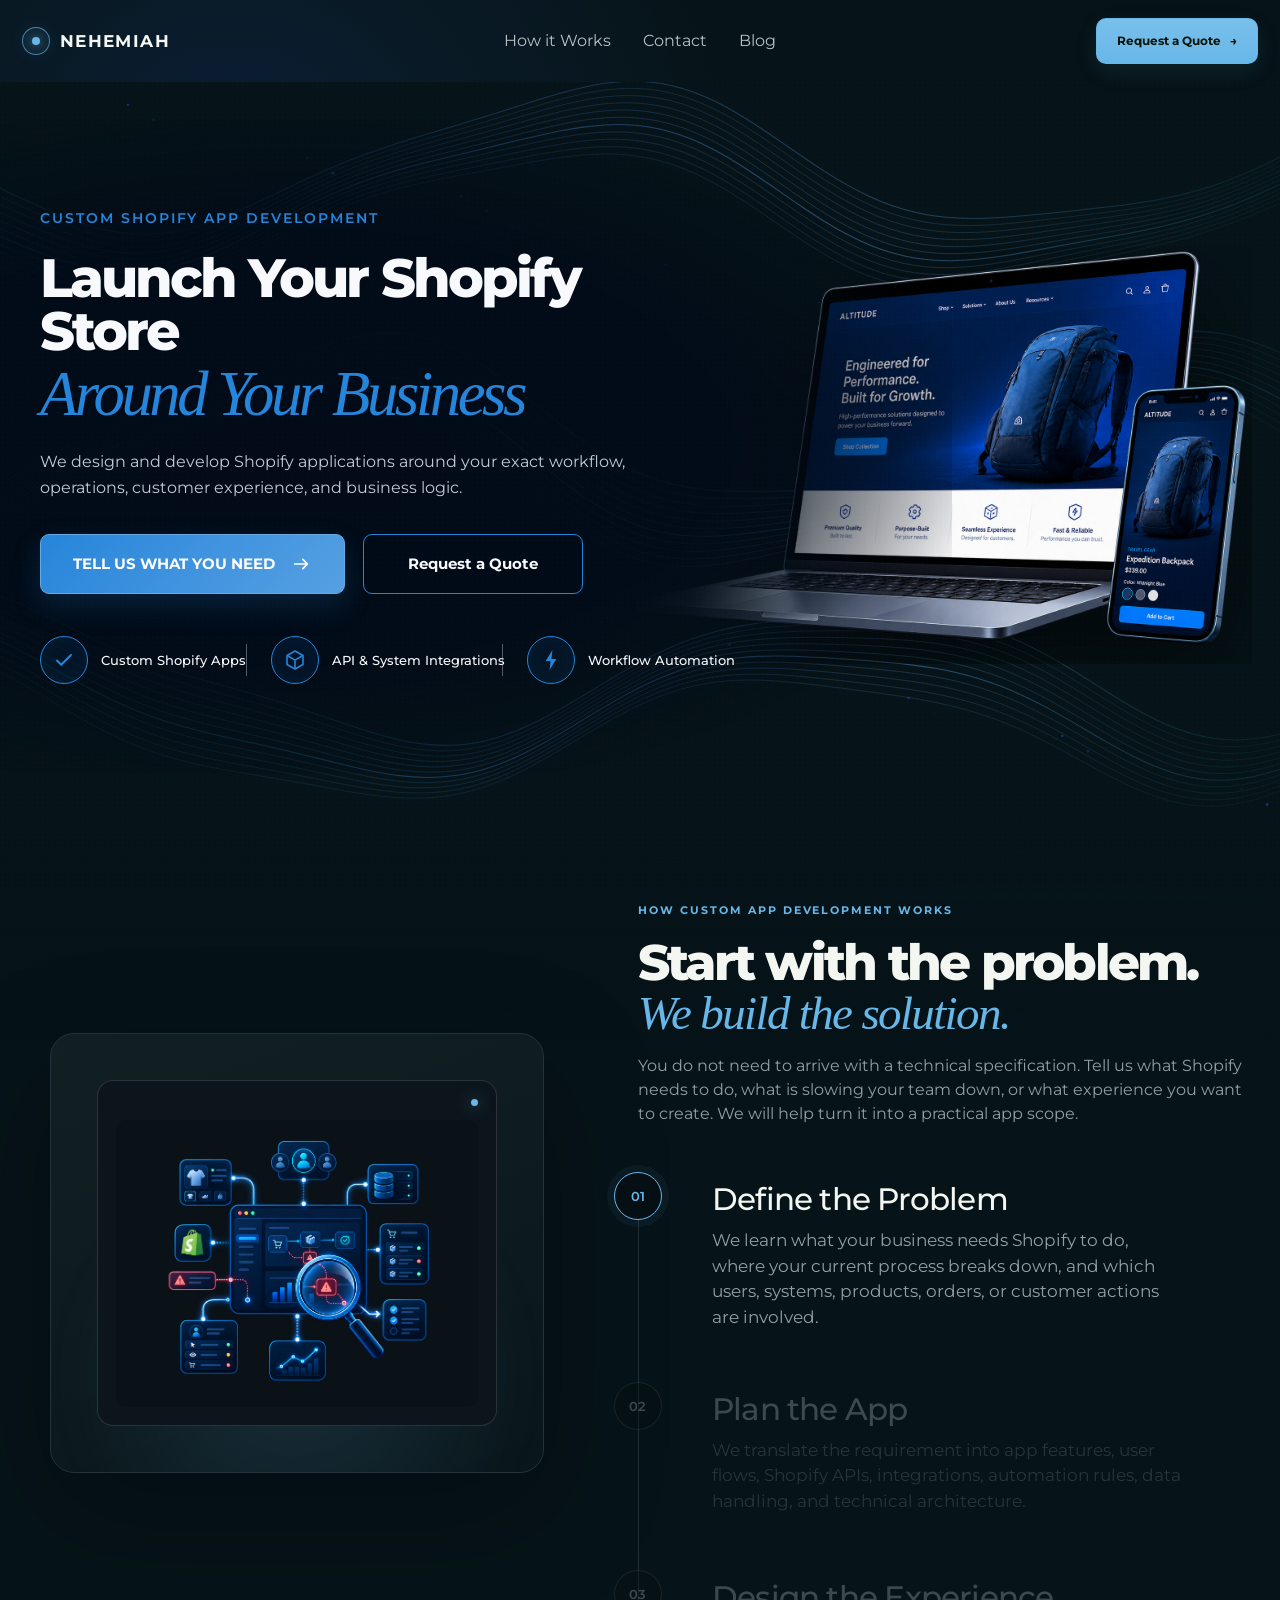
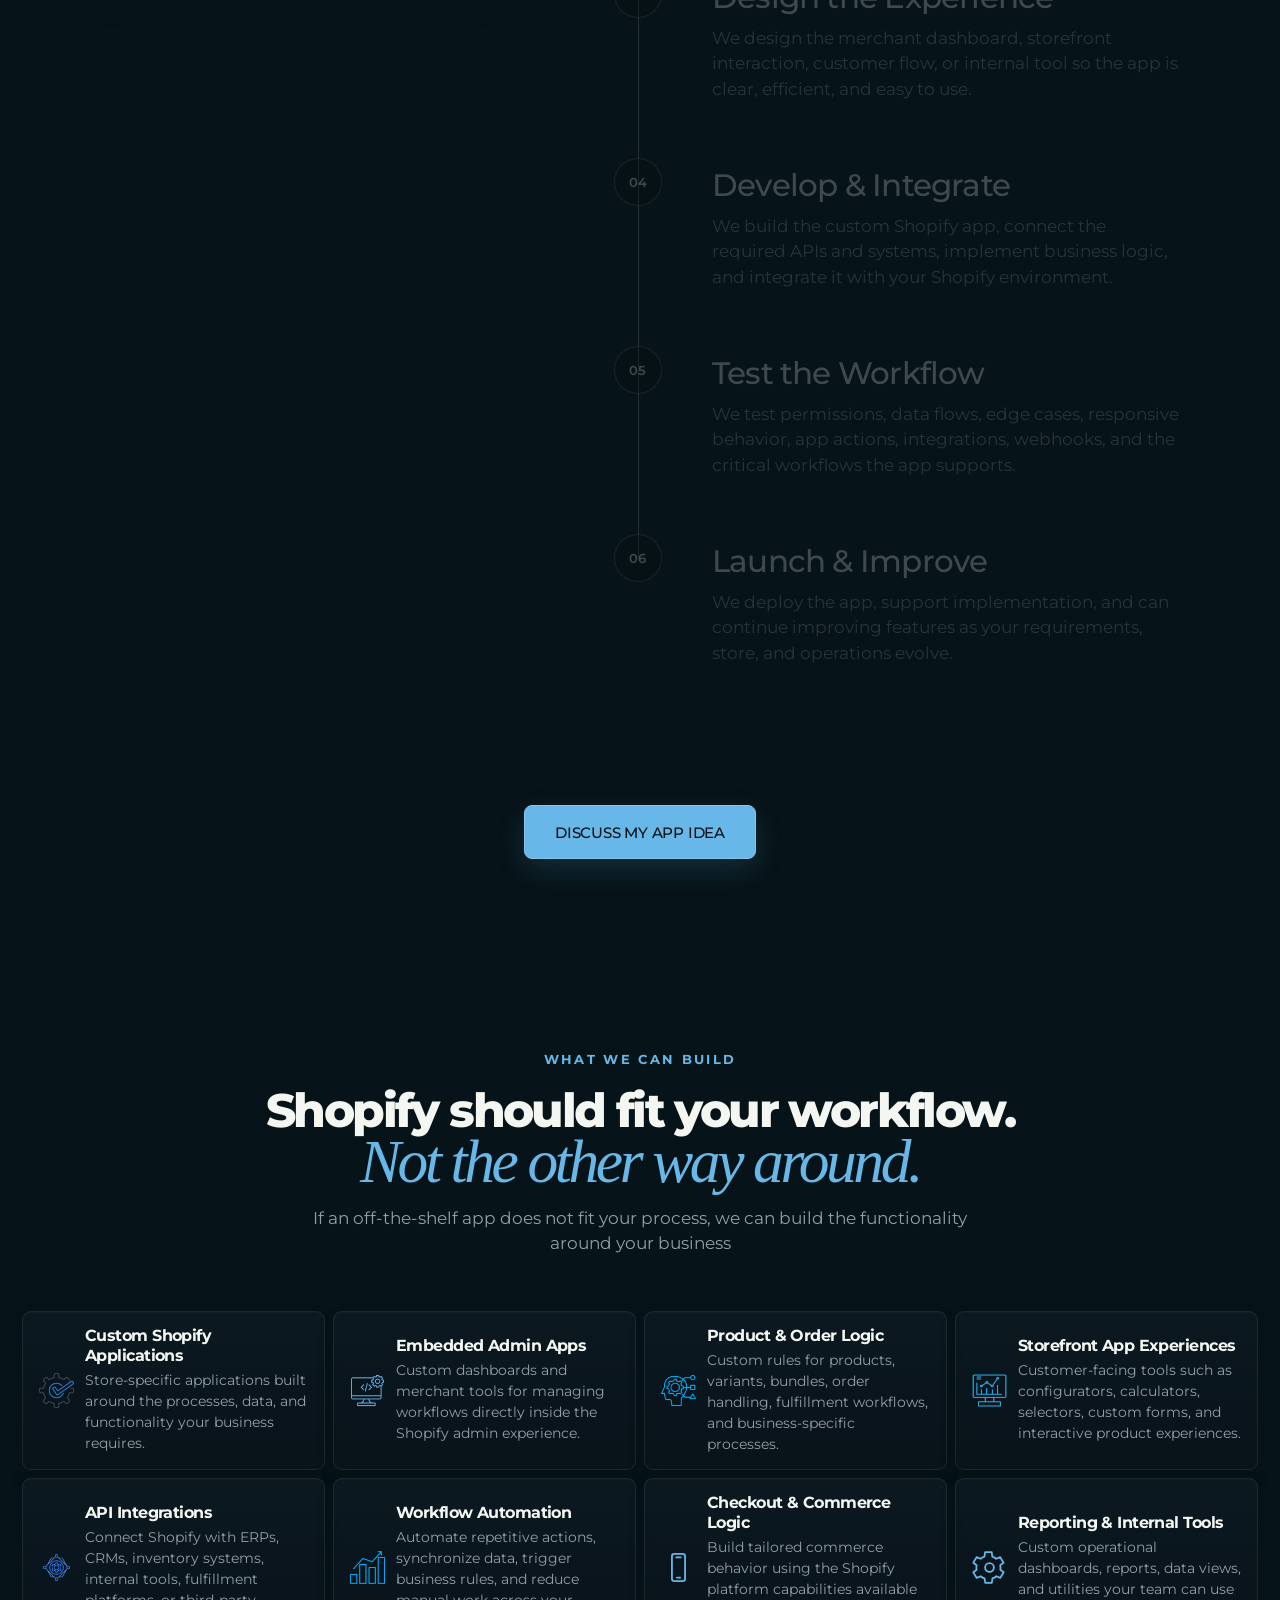
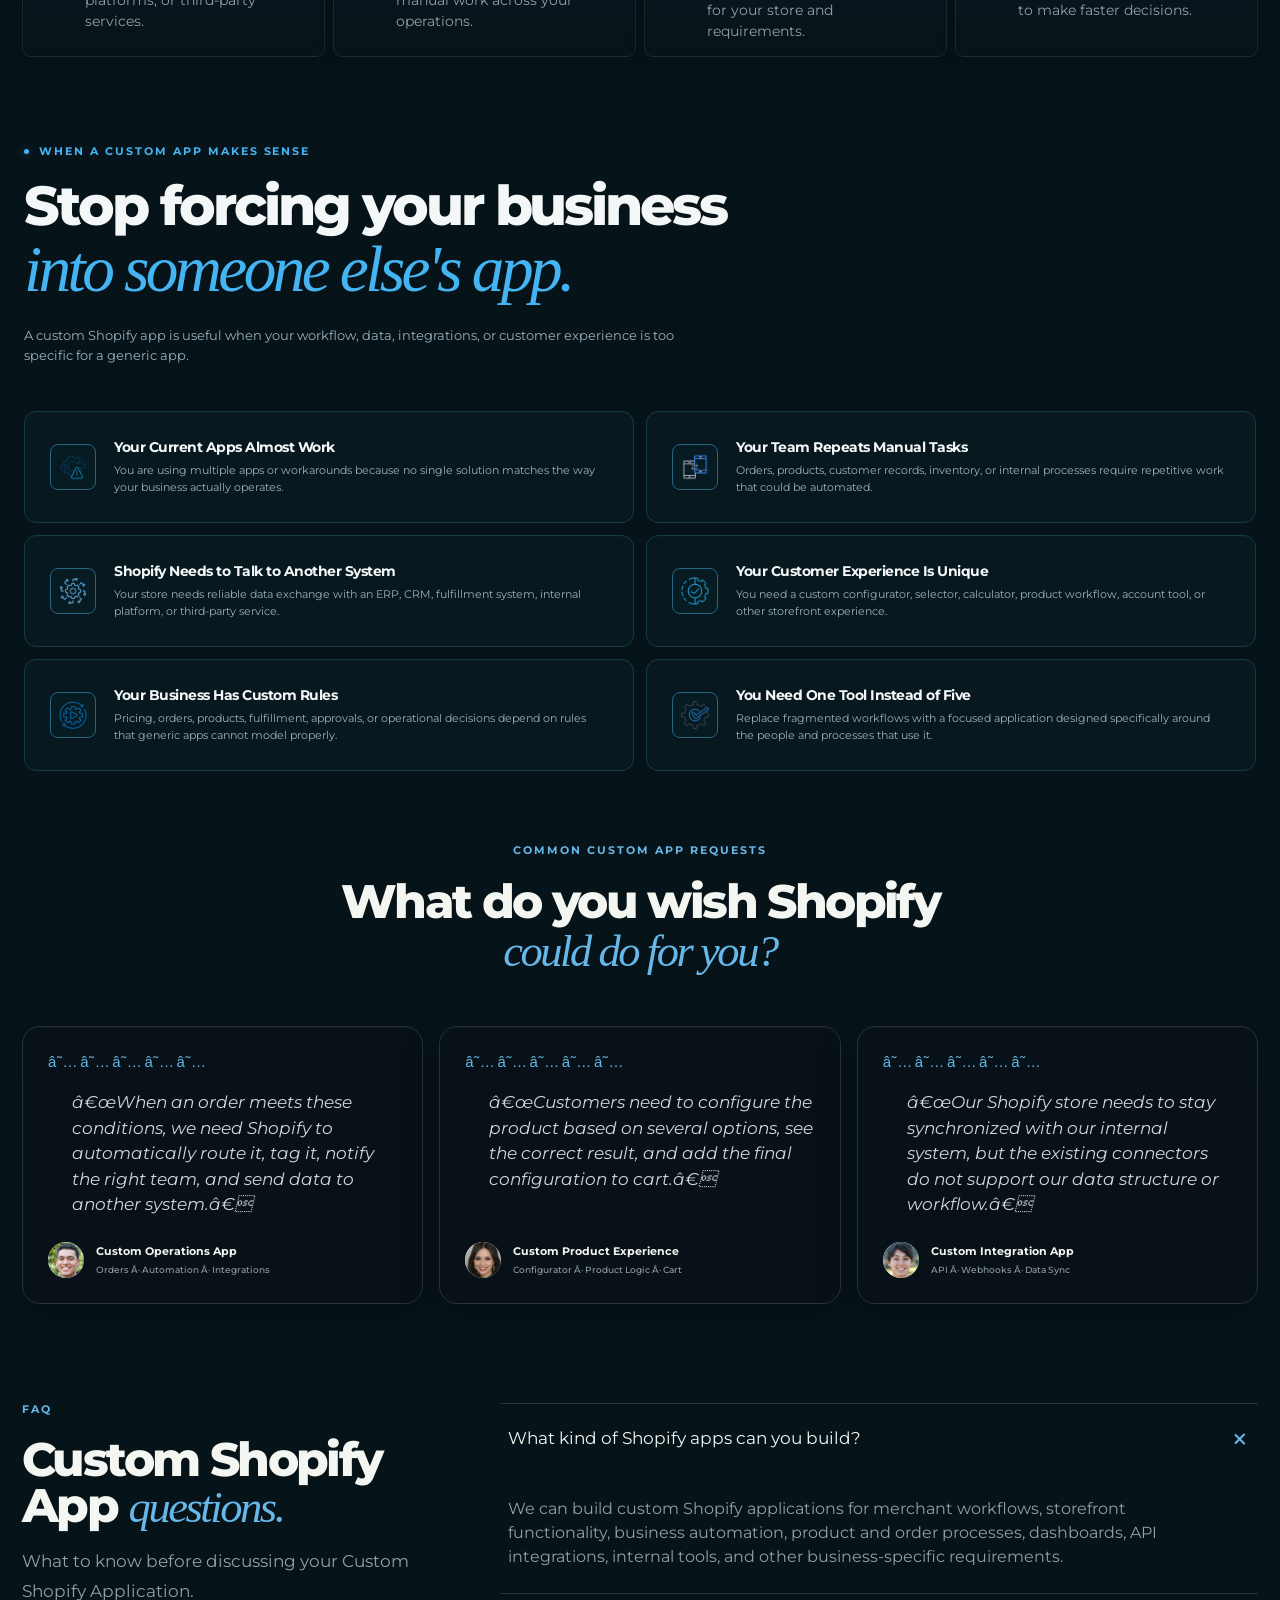
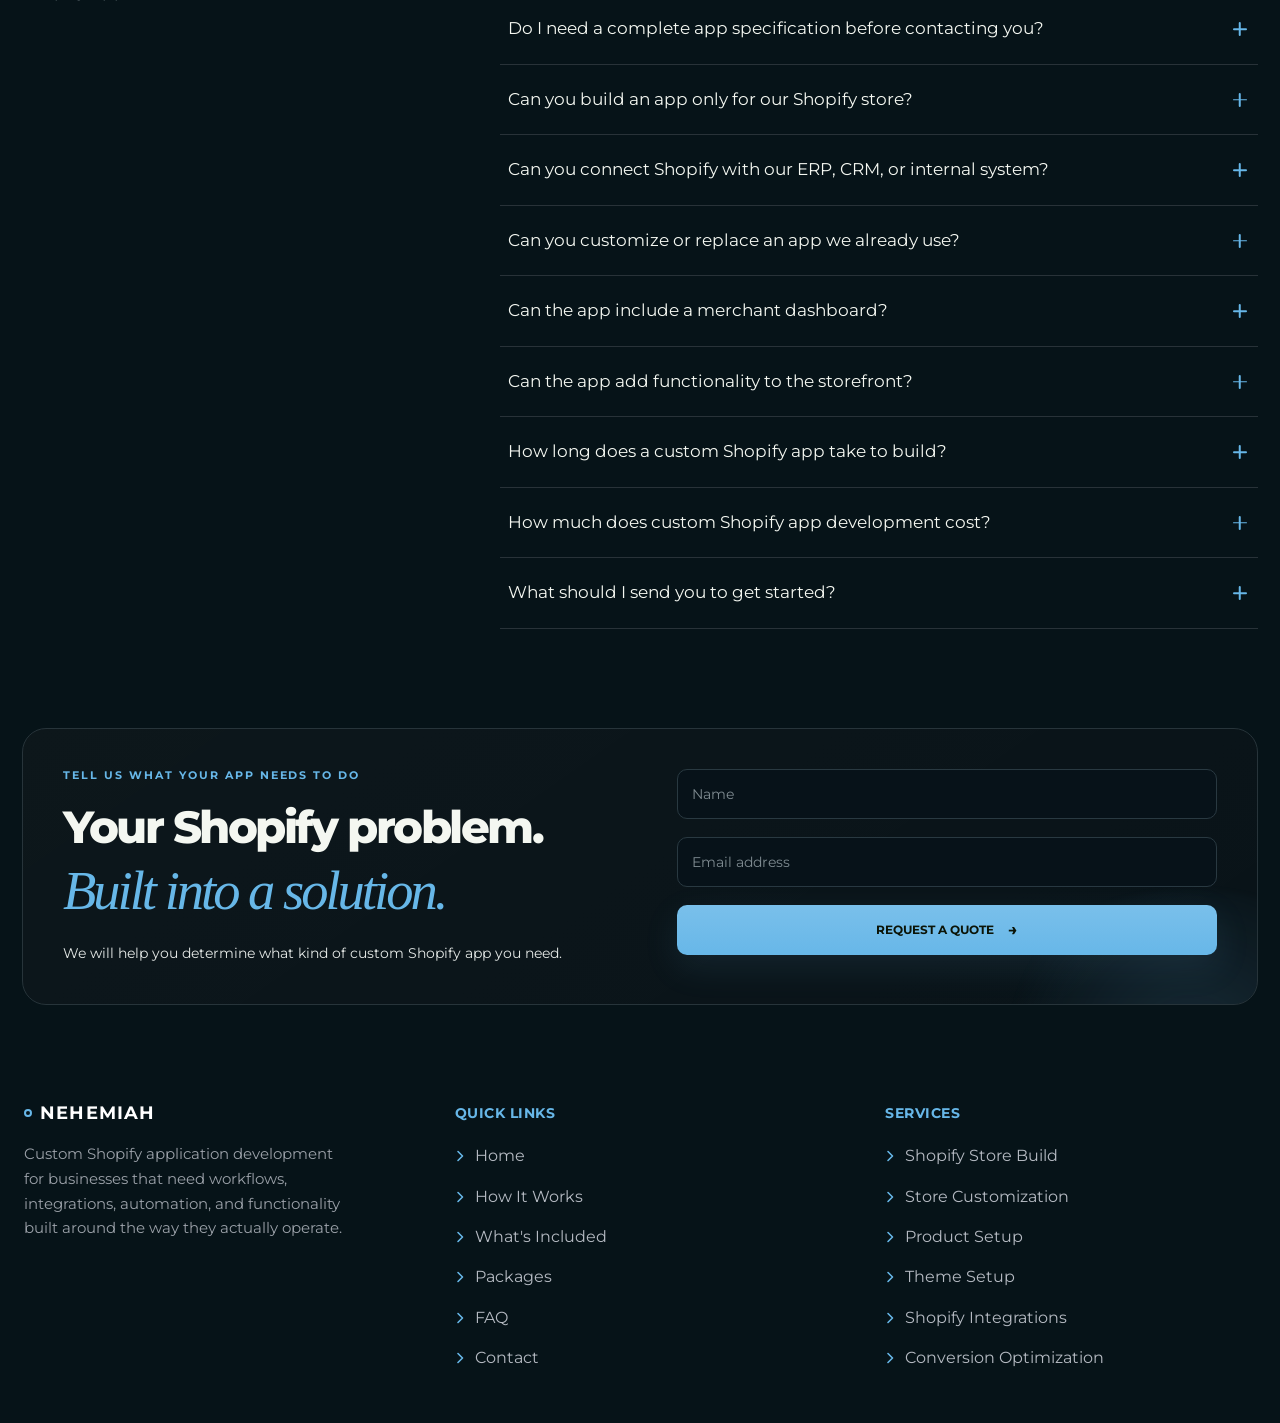
<file: index.html>
<!doctype html><html lang="en"><head><meta charset="utf-8"><meta name="viewport" content="width=device-width,initial-scale=1"><title>Nehemiah â€” Custom Shopify App Development</title><link rel="preconnect" href="https://fonts.googleapis.com"><link rel="preconnect" href="https://fonts.gstatic.com" crossorigin><link href="https://fonts.googleapis.com/css2?family=Montserrat:wght@400;500;600;700;800&display=swap" rel="stylesheet"><link rel="stylesheet" href="assets/css/base.css"><link rel="stylesheet" href="assets/css/style.css"><link rel="stylesheet" href="assets/css/shopify-exact.css"><link rel="stylesheet" href="assets/css/nehemiah-header.css"><link rel="stylesheet" href="assets/css/launch-wave.css"><link rel="stylesheet" href="assets/css/typography.css"><script src="assets/js/nehemiah-header.js" defer></script><script src="assets/js/launch-wave.js" defer></script><script src="assets/js/shopify-exact.js" defer></script><script src="assets/js/script.js" defer></script></head><body><section id="shopify-section-sections--21367313334350__nehemiah_header_FWDbLd" class="shopify-section shopify-section-group-header-group shopify-section-nehemiah-header">







<div
  id="nehemiah-header-sections--21367313334350__nehemiah_header_FWDbLd"
  class="nehemiah-header"
  data-nehemiah-header
>

  <header class="nehemiah-header__shell" data-header-shell>

    <div class="nehemiah-header__container">

      <!-- ==================================================
           BRAND
           ================================================== -->

      <a
        class="nehemiah-header__brand"
        href="index.html"
        aria-label="NEHEMIAH"
      >

        

          

            <span
              class="nehemiah-header__brand-icon"
              aria-hidden="true"
            ></span>

          


          <span class="nehemiah-header__brand-text">

            

              NEHEMIAH

            

          </span>

        

      </a>


      <!-- ==================================================
           DESKTOP NAV
           ================================================== -->

      <nav
        class="nehemiah-header__nav"
        aria-label="Main navigation"
      >

        

          

            <a
              class="nehemiah-header__nav-link"
              href="#howitworksmockup3"
            >
              How it Works
            </a>

          


          

            <a
              class="nehemiah-header__nav-link"
              href="contact-48h-mockup3.html"
            >
              Contact
            </a>

          


          

            <a
              class="nehemiah-header__nav-link"
              href="#"
            >
              Blog
            </a>

          

        

      </nav>


      <!-- ==================================================
           DESKTOP CTA
           ================================================== -->

      <div class="nehemiah-header__actions">

        

          <a
            class="nehemiah-header__cta"
            href="contact-48h-mockup3.html"
          >

            <span>
              Request a Quote
            </span>

            

              <span
                class="nehemiah-header__cta-arrow"
                aria-hidden="true"
              >
                &rarr;
              </span>

            

          </a>

        

      </div>


      <!-- ==================================================
           MOBILE TOGGLE
           ================================================== -->

      <button
        class="nehemiah-header__mobile-toggle"
        type="button"
        aria-expanded="false"
        aria-controls="NehemiahMobileMenu-sections--21367313334350__nehemiah_header_FWDbLd"
        aria-label="Open navigation menu"
        data-mobile-toggle
      >

        <span
          class="nehemiah-header__hamburger"
          aria-hidden="true"
        >

          <span></span>
          <span></span>
          <span></span>

        </span>

      </button>

    </div>


    <!-- ====================================================
         MOBILE PANEL
         ==================================================== -->

    <div
      id="NehemiahMobileMenu-sections--21367313334350__nehemiah_header_FWDbLd"
      class="nehemiah-header__mobile-panel"
      data-mobile-panel
      hidden
    >

      <div class="nehemiah-header__mobile-inner">

        <nav
          class="nehemiah-header__mobile-nav"
          aria-label="Mobile navigation"
        >

          

            

              <a
                class="nehemiah-header__mobile-link"
                href="#howitworksmockup3"
                data-mobile-link
              >
                How it Works
              </a>

            


            

              <a
                class="nehemiah-header__mobile-link"
                href="contact-48h-mockup3.html"
                data-mobile-link
              >
                Contact
              </a>

            


            

              <a
                class="nehemiah-header__mobile-link"
                href="#"
                data-mobile-link
              >
                Blog
              </a>

            

          

        </nav>


        

          <a
            class="nehemiah-header__mobile-cta"
            href="contact-48h-mockup3.html"
            data-mobile-link
          >

            <span>
              Request a Quote
            </span>

            
              <span aria-hidden="true">
                &rarr;
              </span>
            

          </a>

        

      </div>

    </div>

  </header>

</div>






</section><main id="MainContent" class="content-for-layout focus-none" role="main" tabindex="-1">
      <section id="shopify-section-template--21371726692430__mockup_3_banner_YVfKyH" class="shopify-section section-48-hour-launch">

<section
  id=""
  class="launch48 launch48--template--21371726692430__mockup_3_banner_YVfKyH"
  style="
    --launch-bg: #020b18;
    --launch-panel: #071116;
    --launch-card: #09141a;
    --launch-text: #f7f9fc;
    --launch-muted: #c3cbd8;
    --launch-accent: #2585da;
    --launch-border: #17304b;
    --launch-max-width: 1300px;
    --launch-padding-top: 20px;
    --launch-padding-bottom: 20px;
  "
>

  <div class="launch48__background-glow"></div>


  <div class="launch48__container">

    <!-- =============================================
         LARGE BACKGROUND / HERO IMAGE
    ============================================== -->

    <div class="launch48__media-panel">

      <div class="launch48__media-glow"></div>

      <div class="launch48__media-dots"></div>


      


      <div class="launch48__product-visual">

        

          <img src="assets/images/ChatGPT_Image_Aug_15_2026_12_18_57_AM.png" srcset="assets/images/ChatGPT_Image_Aug_15_2026_12_18_57_AM.png 600w, assets/images/ChatGPT_Image_Aug_15_2026_12_18_57_AM.png 900w, assets/images/ChatGPT_Image_Aug_15_2026_12_18_57_AM.png 1200w, assets/images/ChatGPT_Image_Aug_15_2026_12_18_57_AM.png 1500w, assets/images/ChatGPT_Image_Aug_15_2026_12_18_57_AM.png 1800w, assets/images/ChatGPT_Image_Aug_15_2026_12_18_57_AM.png 2200w" width="2200" height="1467" loading="eager" class="launch48__main-image" fetchpriority="high" sizes="(min-width: 990px) 70vw, 100vw">

        

      </div>


      

    </div>


    <!-- =============================================
         CONTENT
    ============================================== -->

    <div class="launch48__content">

      

        <div class="launch48__eyebrow">
          CUSTOM SHOPIFY APP DEVELOPMENT
        </div>

      


      <!-- =============================================
           HEADING
      ============================================== -->

      <div class="launch48__heading-wrap">

        

          <h2 class="launch48__heading">
            Launch Your Shopify Store
          </h2>

        


        <div class="launch48__heading-second-line">

          


          

            <span class="launch48__highlight-heading">
              Around Your Business
            </span>

          


          

        </div>

      </div>


      <div class="launch48__rule"></div>


      

        <div class="launch48__description">
          <p><br/>We design and develop Shopify applications around your exact workflow, operations, customer experience, and business logic.</p>
        </div>

      


      <!-- =============================================
           PRICE CARD
      ============================================== -->

      


      <!-- =============================================
           BUTTONS
      ============================================== -->

      <div class="launch48__actions">

        

          <a
            
              href="intake-48h.html"
            
            class="launch48__button launch48__button--primary"
          >

            <span>
              TELL US WHAT YOU NEED
            </span>


            

              <svg
                viewBox="0 0 24 24"
                width="22"
                height="22"
                fill="none"
                aria-hidden="true"
              >
                <path
                  d="M5 12h14M14 7l5 5-5 5"
                  stroke="currentColor"
                  stroke-width="1.8"
                  stroke-linecap="round"
                  stroke-linejoin="round"
                />
              </svg>

            

          </a>

        


        

          <a
            
              href="contact-48h-mockup3.html"
            
            class="launch48__button launch48__button--secondary"
          >

            <span>
              Request a Quote
            </span>

          </a>

        

      </div>


      <!-- =============================================
           CAPABILITIES
      ============================================== -->

      

      

        <div class="launch48__features">

          

            <div
              class="launch48__feature"
              
            >

              <div class="launch48__feature-icon">

                

                    <svg
                      viewBox="0 0 24 24"
                      width="24"
                      height="24"
                      fill="none"
                      aria-hidden="true"
                    >
                      <path
                        d="m5 12.5 4.2 4.2L19 7"
                        stroke="currentColor"
                        stroke-width="2"
                        stroke-linecap="round"
                        stroke-linejoin="round"
                      />
                    </svg>


                  

              </div>


              <div class="launch48__feature-copy">

                

                  <h3>
                    Custom Shopify Apps
                  </h3>

                


                

              </div>

            </div>

          

            <div
              class="launch48__feature"
              
            >

              <div class="launch48__feature-icon">

                

                    <svg
                      viewBox="0 0 24 24"
                      width="24"
                      height="24"
                      fill="none"
                      aria-hidden="true"
                    >
                      <path
                        d="m12 3 8 4.5v9L12 21l-8-4.5v-9L12 3Z"
                        stroke="currentColor"
                        stroke-width="1.6"
                        stroke-linejoin="round"
                      />

                      <path
                        d="m4.5 7.8 7.5 4.3 7.5-4.3M12 12.1V21"
                        stroke="currentColor"
                        stroke-width="1.6"
                        stroke-linejoin="round"
                      />
                    </svg>


                  

              </div>


              <div class="launch48__feature-copy">

                

                  <h3>
                    API & System Integrations
                  </h3>

                


                

              </div>

            </div>

          

            <div
              class="launch48__feature"
              
            >

              <div class="launch48__feature-icon">

                

                    <svg
                      viewBox="0 0 24 24"
                      width="24"
                      height="24"
                      fill="none"
                      aria-hidden="true"
                    >
                      <path
                        d="M13.4 2 6.7 13h4.8l-.9 9L17.3 11h-4.8l.9-9Z"
                        fill="currentColor"
                      />
                    </svg>


                  

              </div>


              <div class="launch48__feature-copy">

                

                  <h3>
                    Workflow Automation
                  </h3>

                


                

              </div>

            </div>

          

        </div>

      


      

    </div>

  </div>


  <!-- =============================================
       TRUST BAR
  ============================================== -->

  

</section>








</section><section id="shopify-section-template--21371726692430__process_scroll_MRgxzC" class="shopify-section process-scroll-shopify-section">


<section
  id="howitworksmockup3"
  class="shopify-process-section"
  data-process-section="template--21371726692430__process_scroll_MRgxzC"
  data-shared-background-color="#061318"
>

  <div class="process-container">

    <div class="process-shell">


      

      <div class="process-visual-wrap">

        <div
          class="process-visual"
          data-process-visual
        >

          

            <div
              class="
                screen-card
                is-active
              "
              data-process-screen="0"
              
            >

              <div class="mock-top">

                <strong>
                  
                </strong>

                <span
                  class="mock-dot"
                  aria-hidden="true"
                ></span>

              </div>


              <div class="screen-card-media">

                

                  

                    <img src="assets/images/ChatGPT_Image_Aug_17_2026_11_10_21_PM.png" alt="Shopify process preview" srcset="assets/images/ChatGPT_Image_Aug_17_2026_11_10_21_PM.png 480w, assets/images/ChatGPT_Image_Aug_17_2026_11_10_21_PM.png 720w, assets/images/ChatGPT_Image_Aug_17_2026_11_10_21_PM.png 960w, assets/images/ChatGPT_Image_Aug_17_2026_11_10_21_PM.png 1200w, assets/images/ChatGPT_Image_Aug_17_2026_11_10_21_PM.png 1500w, assets/images/ChatGPT_Image_Aug_17_2026_11_10_21_PM.png 1800w" width="1800" height="1800" loading="eager" class="screen-card-image" sizes="(max-width: 989px) calc(100vw - 60px), 520px">

                  

                

              </div>

            </div>

          

            <div
              class="
                screen-card
                
              "
              data-process-screen="1"
              
            >

              <div class="mock-top">

                <strong>
                  
                </strong>

                <span
                  class="mock-dot"
                  aria-hidden="true"
                ></span>

              </div>


              <div class="screen-card-media">

                

                  

                    <img src="assets/images/ChatGPT_Image_Aug_17_2026_11_13_46_PM.png" alt="Shopify process preview" srcset="assets/images/ChatGPT_Image_Aug_17_2026_11_13_46_PM.png 480w, assets/images/ChatGPT_Image_Aug_17_2026_11_13_46_PM.png 720w, assets/images/ChatGPT_Image_Aug_17_2026_11_13_46_PM.png 960w, assets/images/ChatGPT_Image_Aug_17_2026_11_13_46_PM.png 1200w, assets/images/ChatGPT_Image_Aug_17_2026_11_13_46_PM.png 1500w, assets/images/ChatGPT_Image_Aug_17_2026_11_13_46_PM.png 1800w" width="1800" height="1200" loading="lazy" class="screen-card-image" sizes="(max-width: 989px) calc(100vw - 60px), 520px">

                  

                

              </div>

            </div>

          

            <div
              class="
                screen-card
                
              "
              data-process-screen="2"
              
            >

              <div class="mock-top">

                <strong>
                  
                </strong>

                <span
                  class="mock-dot"
                  aria-hidden="true"
                ></span>

              </div>


              <div class="screen-card-media">

                

                  

                    <img src="assets/images/ChatGPT_Image_Aug_17_2026_11_14_54_PM.png" alt="Shopify process preview" srcset="assets/images/ChatGPT_Image_Aug_17_2026_11_14_54_PM.png 480w, assets/images/ChatGPT_Image_Aug_17_2026_11_14_54_PM.png 720w, assets/images/ChatGPT_Image_Aug_17_2026_11_14_54_PM.png 960w, assets/images/ChatGPT_Image_Aug_17_2026_11_14_54_PM.png 1200w, assets/images/ChatGPT_Image_Aug_17_2026_11_14_54_PM.png 1500w, assets/images/ChatGPT_Image_Aug_17_2026_11_14_54_PM.png 1800w" width="1800" height="1200" loading="lazy" class="screen-card-image" sizes="(max-width: 989px) calc(100vw - 60px), 520px">

                  

                

              </div>

            </div>

          

            <div
              class="
                screen-card
                
              "
              data-process-screen="3"
              
            >

              <div class="mock-top">

                <strong>
                  
                </strong>

                <span
                  class="mock-dot"
                  aria-hidden="true"
                ></span>

              </div>


              <div class="screen-card-media">

                

                  

                    <img src="assets/images/ChatGPT_Image_Aug_17_2026_11_16_09_PM.png" alt="Shopify process preview" srcset="assets/images/ChatGPT_Image_Aug_17_2026_11_16_09_PM.png 480w, assets/images/ChatGPT_Image_Aug_17_2026_11_16_09_PM.png 720w, assets/images/ChatGPT_Image_Aug_17_2026_11_16_09_PM.png 960w, assets/images/ChatGPT_Image_Aug_17_2026_11_16_09_PM.png 1200w, assets/images/ChatGPT_Image_Aug_17_2026_11_16_09_PM.png 1500w, assets/images/ChatGPT_Image_Aug_17_2026_11_16_09_PM.png 1800w" width="1800" height="1200" loading="lazy" class="screen-card-image" sizes="(max-width: 989px) calc(100vw - 60px), 520px">

                  

                

              </div>

            </div>

          

            <div
              class="
                screen-card
                
              "
              data-process-screen="4"
              
            >

              <div class="mock-top">

                <strong>
                  
                </strong>

                <span
                  class="mock-dot"
                  aria-hidden="true"
                ></span>

              </div>


              <div class="screen-card-media">

                

                  

                    <img src="assets/images/ChatGPT_Image_Aug_17_2026_11_18_02_PM.png" alt="Shopify process preview" srcset="assets/images/ChatGPT_Image_Aug_17_2026_11_18_02_PM.png 480w, assets/images/ChatGPT_Image_Aug_17_2026_11_18_02_PM.png 720w, assets/images/ChatGPT_Image_Aug_17_2026_11_18_02_PM.png 960w, assets/images/ChatGPT_Image_Aug_17_2026_11_18_02_PM.png 1200w, assets/images/ChatGPT_Image_Aug_17_2026_11_18_02_PM.png 1500w, assets/images/ChatGPT_Image_Aug_17_2026_11_18_02_PM.png 1800w" width="1800" height="1200" loading="lazy" class="screen-card-image" sizes="(max-width: 989px) calc(100vw - 60px), 520px">

                  

                

              </div>

            </div>

          

            <div
              class="
                screen-card
                
              "
              data-process-screen="5"
              
            >

              <div class="mock-top">

                <strong>
                  
                </strong>

                <span
                  class="mock-dot"
                  aria-hidden="true"
                ></span>

              </div>


              <div class="screen-card-media">

                

                  

                    <img src="assets/images/ChatGPT_Image_Aug_17_2026_11_19_25_PM.png" alt="Shopify process preview" srcset="assets/images/ChatGPT_Image_Aug_17_2026_11_19_25_PM.png 480w, assets/images/ChatGPT_Image_Aug_17_2026_11_19_25_PM.png 720w, assets/images/ChatGPT_Image_Aug_17_2026_11_19_25_PM.png 960w, assets/images/ChatGPT_Image_Aug_17_2026_11_19_25_PM.png 1200w, assets/images/ChatGPT_Image_Aug_17_2026_11_19_25_PM.png 1500w, assets/images/ChatGPT_Image_Aug_17_2026_11_19_25_PM.png 1800w" width="1800" height="1200" loading="lazy" class="screen-card-image" sizes="(max-width: 989px) calc(100vw - 60px), 520px">

                  

                

              </div>

            </div>

          

        </div>

      </div>


      

      <div class="process-copy">

        

          <div class="process-eyebrow">
            HOW CUSTOM APP DEVELOPMENT WORKS
          </div>

        


        

          <h2 class="process-heading">

            Start with the problem.

            

              <br>

              <span class="process-heading-accent">
                We build the solution.
              </span>

            

          </h2>

        


        

          <p class="process-lead">
            You do not need to arrive with a technical specification. Tell us what Shopify needs to do, what is slowing your team down, or what experience you want to create. We will help turn it into a practical app scope.
          </p>

        


        

          <div
            class="process-list"
            data-process-list
          >

            <div
              class="process-timeline"
              data-process-timeline
              aria-hidden="true"
            >

              <span
                class="process-timeline-progress"
                data-process-progress
              ></span>

            </div>


            

              <article
                class="
                  process-step
                  is-active
                "
                data-process-step="0"
              >

                <span class="step-num">

                  

                    01

                  

                </span>


                

                  <h3>
                    Define the Problem
                  </h3>

                


                

                  <p class="process-step-description">
                    We learn what your business needs Shopify to do, where your current process breaks down, and which users, systems, products, orders, or customer actions are involved.
                  </p>

                

              </article>

            

              <article
                class="
                  process-step
                  
                "
                data-process-step="1"
              >

                <span class="step-num">

                  

                    02

                  

                </span>


                

                  <h3>
                    Plan the App
                  </h3>

                


                

                  <p class="process-step-description">
                    We translate the requirement into app features, user flows, Shopify APIs, integrations, automation rules, data handling, and technical architecture.
                  </p>

                

              </article>

            

              <article
                class="
                  process-step
                  
                "
                data-process-step="2"
              >

                <span class="step-num">

                  

                    03

                  

                </span>


                

                  <h3>
                    Design the Experience
                  </h3>

                


                

                  <p class="process-step-description">
                    We design the merchant dashboard, storefront interaction, customer flow, or internal tool so the app is clear, efficient, and easy to use.
                  </p>

                

              </article>

            

              <article
                class="
                  process-step
                  
                "
                data-process-step="3"
              >

                <span class="step-num">

                  

                    04

                  

                </span>


                

                  <h3>
                    Develop &amp; Integrate
                  </h3>

                


                

                  <p class="process-step-description">
                    We build the custom Shopify app, connect the required APIs and systems, implement business logic, and integrate it with your Shopify environment.
                  </p>

                

              </article>

            

              <article
                class="
                  process-step
                  
                "
                data-process-step="4"
              >

                <span class="step-num">

                  

                    05

                  

                </span>


                

                  <h3>
                    Test the Workflow
                  </h3>

                


                

                  <p class="process-step-description">
                    We test permissions, data flows, edge cases, responsive behavior, app actions, integrations, webhooks, and the critical workflows the app supports.
                  </p>

                

              </article>

            

              <article
                class="
                  process-step
                  
                "
                data-process-step="5"
              >

                <span class="step-num">

                  

                    06

                  

                </span>


                

                  <h3>
                    Launch &amp; Improve
                  </h3>

                


                

                  <p class="process-step-description">
                    We deploy the app, support implementation, and can continue improving features as your requirements, store, and operations evolve.
                  </p>

                

              </article>

            

          </div>

        

      </div>

    </div>


    

      <div class="process-cta-wrap" id="process-cta">

        <a
          class="process-cta"
          href="#"
          
            aria-disabled="true"
          
        >

          DISCUSS MY APP IDEA

        </a>

      </div>

    

  </div>

</section>






</section><section id="shopify-section-template--21371726692430__included_features_zU8FCf" class="shopify-section section-included-features"><section
  id="whatsincludedmockup3"
  class="included-features"
  style="
    --included-bg-top: #071116;
    --included-bg-middle: #051015;
    --included-bg-bottom: #030a0e;
    --included-text: #f4f7f1;
    --included-muted: #91a0a6;
    --included-accent: #67b7e8;
    --included-card-bg: #08131a;
    --included-border: #7e97a4;
    --included-border-opacity: 15%;
    --included-card-radius: 9px;
    --included-card-gap: 8px;
    --included-card-height: 82px;
    --included-icon-size: 35px;
    --included-max-width: 1300px;
    --included-heading-width: 800px;
    --included-padding-top: 52px;
    --included-padding-bottom: 52px;
    --included-padding-top-mobile: 64px;
    --included-padding-bottom-mobile: 64px;
  "
  data-included-section
  data-enable-animation="true"
  data-enable-tilt="true"
>

  <div class="included-features__container">

    

      <header
        class="included-features__heading"
        data-included-reveal
      >

        
          <div class="included-features__eyebrow">
            WHAT WE CAN BUILD
          </div>
        

        

          <h2 class="included-features__title">

            
              Shopify should fit your workflow.
            

            
              <span class="included-features__highlight">
                Not the other way around.
              </span>
            

            

          </h2>

        

        
          <div class="included-features__description">
            <p>If an off-the-shelf app does not fit your process, we can build the functionality around your business</p>
          </div>
        

      </header>

    

    

      <div
        class="
          included-features__grid
          included-features__grid--desktop-4
          included-features__grid--mobile-1
        "
        data-included-grid
        data-included-slider
      >

        

          <article
            class="included-feature-card"
            data-included-card
            data-included-slide
            
          >

            

              <div
                class="
                  included-feature-card__icon
                  included-feature-card__icon--image
                "
              >
                <img src="assets/images/flexible.png" alt="Custom Shopify Applications" srcset="assets/images/flexible.png 40w, assets/images/flexible.png 60w, assets/images/flexible.png 80w, assets/images/flexible.png 120w, assets/images/flexible.png 160w" width="160" height="160" loading="lazy">
              </div>

            

            <div class="included-feature-card__content">

              
                <h3 class="included-feature-card__title">
                  Custom Shopify Applications
                </h3>
              

              
                <p class="included-feature-card__description">
                  Store-specific applications built around the processes, data, and functionality your business requires.
                </p>
              

            </div>

          </article>

        

          <article
            class="included-feature-card"
            data-included-card
            data-included-slide
            
          >

            

              <div
                class="
                  included-feature-card__icon
                  included-feature-card__icon--image
                "
              >
                <img src="assets/images/it-deparment.png" alt="Embedded Admin Apps" srcset="assets/images/it-deparment.png 40w, assets/images/it-deparment.png 60w, assets/images/it-deparment.png 80w, assets/images/it-deparment.png 120w, assets/images/it-deparment.png 160w" width="160" height="160" loading="lazy">
              </div>

            

            <div class="included-feature-card__content">

              
                <h3 class="included-feature-card__title">
                  Embedded Admin Apps
                </h3>
              

              
                <p class="included-feature-card__description">
                  Custom dashboards and merchant tools for managing workflows directly inside the Shopify admin experience.
                </p>
              

            </div>

          </article>

        

          <article
            class="included-feature-card"
            data-included-card
            data-included-slide
            
          >

            

              <div
                class="
                  included-feature-card__icon
                  included-feature-card__icon--image
                "
              >
                <img src="assets/images/logic.png" alt="Product &amp; Order Logic" srcset="assets/images/logic.png 40w, assets/images/logic.png 60w, assets/images/logic.png 80w, assets/images/logic.png 120w, assets/images/logic.png 160w" width="160" height="160" loading="lazy">
              </div>

            

            <div class="included-feature-card__content">

              
                <h3 class="included-feature-card__title">
                  Product &amp; Order Logic
                </h3>
              

              
                <p class="included-feature-card__description">
                  Custom rules for products, variants, bundles, order handling, fulfillment workflows, and business-specific processes.
                </p>
              

            </div>

          </article>

        

          <article
            class="included-feature-card"
            data-included-card
            data-included-slide
            
          >

            

              <div
                class="
                  included-feature-card__icon
                  included-feature-card__icon--image
                "
              >
                <img src="assets/images/analysis.png" alt="Storefront App Experiences" srcset="assets/images/analysis.png 40w, assets/images/analysis.png 60w, assets/images/analysis.png 80w, assets/images/analysis.png 120w, assets/images/analysis.png 160w" width="160" height="160" loading="lazy">
              </div>

            

            <div class="included-feature-card__content">

              
                <h3 class="included-feature-card__title">
                  Storefront App Experiences
                </h3>
              

              
                <p class="included-feature-card__description">
                  Customer-facing tools such as configurators, calculators, selectors, custom forms, and interactive product experiences.
                </p>
              

            </div>

          </article>

        

          <article
            class="included-feature-card"
            data-included-card
            data-included-slide
            
          >

            

              <div
                class="
                  included-feature-card__icon
                  included-feature-card__icon--image
                "
              >
                <img src="assets/images/automated-engineering.png" alt="API Integrations" srcset="assets/images/automated-engineering.png 40w, assets/images/automated-engineering.png 60w, assets/images/automated-engineering.png 80w, assets/images/automated-engineering.png 120w, assets/images/automated-engineering.png 160w" width="160" height="160" loading="lazy">
              </div>

            

            <div class="included-feature-card__content">

              
                <h3 class="included-feature-card__title">
                  API Integrations
                </h3>
              

              
                <p class="included-feature-card__description">
                  Connect Shopify with ERPs, CRMs, inventory systems, internal tools, fulfillment platforms, or third-party services.
                </p>
              

            </div>

          </article>

        

          <article
            class="included-feature-card"
            data-included-card
            data-included-slide
            
          >

            

              <div
                class="
                  included-feature-card__icon
                  included-feature-card__icon--image
                "
              >
                <img src="assets/images/chart.png" alt="Workflow Automation" srcset="assets/images/chart.png 40w, assets/images/chart.png 60w, assets/images/chart.png 80w, assets/images/chart.png 120w, assets/images/chart.png 160w" width="160" height="160" loading="lazy">
              </div>

            

            <div class="included-feature-card__content">

              
                <h3 class="included-feature-card__title">
                  Workflow Automation
                </h3>
              

              
                <p class="included-feature-card__description">
                  Automate repetitive actions, synchronize data, trigger business rules, and reduce manual work across your operations.
                </p>
              

            </div>

          </article>

        

          <article
            class="included-feature-card"
            data-included-card
            data-included-slide
            
          >

            

              <div
                class="included-feature-card__icon"
                aria-hidden="true"
              >

                
                    <svg viewBox="0 0 32 32">
                      <rect
                        x="10"
                        y="3.5"
                        width="12"
                        height="25"
                        rx="2.2"
                      />
                      <path d="M14 6.8h4M14.5 25.2h3"/>
                    </svg>

                  

              </div>

            

            <div class="included-feature-card__content">

              
                <h3 class="included-feature-card__title">
                  Checkout &amp; Commerce Logic
                </h3>
              

              
                <p class="included-feature-card__description">
                  Build tailored commerce behavior using the Shopify platform capabilities available for your store and requirements.
                </p>
              

            </div>

          </article>

        

          <article
            class="included-feature-card"
            data-included-card
            data-included-slide
            
          >

            

              <div
                class="included-feature-card__icon"
                aria-hidden="true"
              >

                
                    <svg viewBox="0 0 32 32">
                      <circle
                        cx="16"
                        cy="16"
                        r="4"
                      />
                      <path d="M26 16a10 10 0 0 0-.2-2l3-2.3-3-5.2-3.7 1.5a10 10 0 0 0-3.5-2L18 2h-6l-.6 4a10 10 0 0 0-3.5 2L4.2 6.5l-3 5.2 3 2.3a10 10 0 0 0 0 4l-3 2.3 3 5.2L8 24a10 10 0 0 0 3.5 2l.6 4h6l.6-4a10 10 0 0 0 3.5-2l3.7 1.5 3-5.2-3-2.3c.1-.7.2-1.3.2-2Z"/>
                    </svg>

                

              </div>

            

            <div class="included-feature-card__content">

              
                <h3 class="included-feature-card__title">
                  Reporting &amp; Internal Tools
                </h3>
              

              
                <p class="included-feature-card__description">
                  Custom operational dashboards, reports, data views, and utilities your team can use to make faster decisions.
                </p>
              

            </div>

          </article>

        

      </div>

      
        <div
          class="included-features__pagination"
          data-included-pagination
          aria-label="Included features slider navigation"
        >
          
            <button
              type="button"
              class="included-features__dot is-active"
              data-included-dot
              data-index="0"
              aria-label="Go to feature 1"
              
                aria-current="true"
              
            ></button>
          
            <button
              type="button"
              class="included-features__dot"
              data-included-dot
              data-index="1"
              aria-label="Go to feature 2"
              
            ></button>
          
            <button
              type="button"
              class="included-features__dot"
              data-included-dot
              data-index="2"
              aria-label="Go to feature 3"
              
            ></button>
          
            <button
              type="button"
              class="included-features__dot"
              data-included-dot
              data-index="3"
              aria-label="Go to feature 4"
              
            ></button>
          
            <button
              type="button"
              class="included-features__dot"
              data-included-dot
              data-index="4"
              aria-label="Go to feature 5"
              
            ></button>
          
            <button
              type="button"
              class="included-features__dot"
              data-included-dot
              data-index="5"
              aria-label="Go to feature 6"
              
            ></button>
          
            <button
              type="button"
              class="included-features__dot"
              data-included-dot
              data-index="6"
              aria-label="Go to feature 7"
              
            ></button>
          
            <button
              type="button"
              class="included-features__dot"
              data-included-dot
              data-index="7"
              aria-label="Go to feature 8"
              
            ></button>
          
        </div>
      

    

  </div>

</section>








</section><section id="shopify-section-template--21371726692430__why_go_custom_Q4YEcq" class="shopify-section section-why-go-custom"><section
  id="WhyGoCustom-template--21371726692430__why_go_custom_Q4YEcq"
  class="included-features included-features--template--21371726692430__why_go_custom_Q4YEcq"
  style="
    --included-bg: #06171b;
    --included-text: #f4f7f8;
    --included-muted: #9ab1bb;
    --included-accent: #45b4f3;
    --included-card-bg: #07191e;
    --included-border: #173b45;
    --included-card-radius: 12px;
    --included-card-gap: 12px;
    --included-card-height: 112px;
    --included-icon-size: 46px;
    --included-max-width: 1250px;
    --included-heading-width: 800px;
    --included-padding-top: 56px;
    --included-padding-bottom: 56px;
    --included-padding-top-mobile: 48px;
    --included-padding-bottom-mobile: 48px;
  "
  data-included-section
  data-enable-animation="true"
  data-enable-tilt="false"
>

  <div class="included-features__container">

    

      <header
        class="included-features__heading"
        data-included-reveal
      >

        

          <div class="included-features__eyebrow">

            <span
              class="included-features__eyebrow-dot"
              aria-hidden="true"
            ></span>

            <span>
              WHEN A CUSTOM APP MAKES SENSE
            </span>

          </div>

        


        

          <h2 class="included-features__title">

            

              <span class="included-features__title-main">
                Stop forcing your business
              </span>

            


            

              <span class="included-features__highlight">
                into someone else&#39;s app.
              </span>

            

          </h2>

        


        

          <div class="included-features__description">
            <p>A custom Shopify app is useful when your workflow, data, integrations, or customer experience is too specific for a generic app.</p>
          </div>

        

      </header>

    


    

      <div
        class="included-features__grid"
        data-included-grid
        data-included-slider
      >

        

          <article
            class="included-feature-card"
            data-included-card
            data-included-slide
            
          >

            

              <div
                class="
                  included-feature-card__icon
                  included-feature-card__icon--image
                "
              >

                <img src="assets/images/disruption.png" alt="Your Current Apps Almost Work" srcset="assets/images/disruption.png 40w, assets/images/disruption.png 60w, assets/images/disruption.png 80w, assets/images/disruption.png 120w, assets/images/disruption.png 160w" width="160" height="160" loading="lazy" sizes="50px">

              </div>


            


            <div class="included-feature-card__content">

              

                <h3 class="included-feature-card__title">
                  Your Current Apps Almost Work
                </h3>

              


              

                <p class="included-feature-card__description">
                  You are using multiple apps or workarounds because no single solution matches the way your business actually operates.
                </p>

              

            </div>

          </article>

        

          <article
            class="included-feature-card"
            data-included-card
            data-included-slide
            
          >

            

              <div
                class="
                  included-feature-card__icon
                  included-feature-card__icon--image
                "
              >

                <img src="assets/images/mobile_f3f09bbb-829e-4a30-8ce7-f8d3f091ff4e.png" alt="Your Team Repeats Manual Tasks" srcset="assets/images/mobile_f3f09bbb-829e-4a30-8ce7-f8d3f091ff4e.png 40w, assets/images/mobile_f3f09bbb-829e-4a30-8ce7-f8d3f091ff4e.png 60w, assets/images/mobile_f3f09bbb-829e-4a30-8ce7-f8d3f091ff4e.png 80w, assets/images/mobile_f3f09bbb-829e-4a30-8ce7-f8d3f091ff4e.png 120w, assets/images/mobile_f3f09bbb-829e-4a30-8ce7-f8d3f091ff4e.png 160w" width="160" height="160" loading="lazy" sizes="50px">

              </div>


            


            <div class="included-feature-card__content">

              

                <h3 class="included-feature-card__title">
                  Your Team Repeats Manual Tasks
                </h3>

              


              

                <p class="included-feature-card__description">
                  Orders, products, customer records, inventory, or internal processes require repetitive work that could be automated.
                </p>

              

            </div>

          </article>

        

          <article
            class="included-feature-card"
            data-included-card
            data-included-slide
            
          >

            

              <div
                class="
                  included-feature-card__icon
                  included-feature-card__icon--image
                "
              >

                <img src="assets/images/automation_1.png" alt="Shopify Needs to Talk to Another System" srcset="assets/images/automation_1.png 40w, assets/images/automation_1.png 60w, assets/images/automation_1.png 80w, assets/images/automation_1.png 120w, assets/images/automation_1.png 160w" width="160" height="160" loading="lazy" sizes="50px">

              </div>


            


            <div class="included-feature-card__content">

              

                <h3 class="included-feature-card__title">
                  Shopify Needs to Talk to Another System
                </h3>

              


              

                <p class="included-feature-card__description">
                  Your store needs reliable data exchange with an ERP, CRM, fulfillment system, internal platform, or third-party service.
                </p>

              

            </div>

          </article>

        

          <article
            class="included-feature-card"
            data-included-card
            data-included-slide
            
          >

            

              <div
                class="
                  included-feature-card__icon
                  included-feature-card__icon--image
                "
              >

                <img src="assets/images/process_5ac1ce58-6b67-45ed-8a09-73d99c4889bb.png" alt="Your Customer Experience Is Unique" srcset="assets/images/process_5ac1ce58-6b67-45ed-8a09-73d99c4889bb.png 40w, assets/images/process_5ac1ce58-6b67-45ed-8a09-73d99c4889bb.png 60w, assets/images/process_5ac1ce58-6b67-45ed-8a09-73d99c4889bb.png 80w, assets/images/process_5ac1ce58-6b67-45ed-8a09-73d99c4889bb.png 120w, assets/images/process_5ac1ce58-6b67-45ed-8a09-73d99c4889bb.png 160w" width="160" height="160" loading="lazy" sizes="50px">

              </div>


            


            <div class="included-feature-card__content">

              

                <h3 class="included-feature-card__title">
                  Your Customer Experience Is Unique
                </h3>

              


              

                <p class="included-feature-card__description">
                  You need a custom configurator, selector, calculator, product workflow, account tool, or other storefront experience.
                </p>

              

            </div>

          </article>

        

          <article
            class="included-feature-card"
            data-included-card
            data-included-slide
            
          >

            

              <div
                class="
                  included-feature-card__icon
                  included-feature-card__icon--image
                "
              >

                <img src="assets/images/automation.png" alt="Your Business Has Custom Rules" srcset="assets/images/automation.png 40w, assets/images/automation.png 60w, assets/images/automation.png 80w, assets/images/automation.png 120w, assets/images/automation.png 160w" width="160" height="160" loading="lazy" sizes="50px">

              </div>


            


            <div class="included-feature-card__content">

              

                <h3 class="included-feature-card__title">
                  Your Business Has Custom Rules
                </h3>

              


              

                <p class="included-feature-card__description">
                  Pricing, orders, products, fulfillment, approvals, or operational decisions depend on rules that generic apps cannot model properly.
                </p>

              

            </div>

          </article>

        

          <article
            class="included-feature-card"
            data-included-card
            data-included-slide
            
          >

            

              <div
                class="
                  included-feature-card__icon
                  included-feature-card__icon--image
                "
              >

                <img src="assets/images/flexible.png" alt="You Need One Tool Instead of Five" srcset="assets/images/flexible.png 40w, assets/images/flexible.png 60w, assets/images/flexible.png 80w, assets/images/flexible.png 120w, assets/images/flexible.png 160w" width="160" height="160" loading="lazy" sizes="50px">

              </div>


            


            <div class="included-feature-card__content">

              

                <h3 class="included-feature-card__title">
                  You Need One Tool Instead of Five
                </h3>

              


              

                <p class="included-feature-card__description">
                  Replace fragmented workflows with a focused application designed specifically around the people and processes that use it.
                </p>

              

            </div>

          </article>

        

      </div>


      

        <div
          class="included-features__pagination"
          data-included-pagination
          aria-label="Feature slider navigation"
        >

          

            <button
              type="button"
              class="included-features__dot is-active"
              data-included-dot
              data-index="0"
              aria-label="Go to feature 1"
              
                aria-current="true"
              
            ></button>

          

            <button
              type="button"
              class="included-features__dot"
              data-included-dot
              data-index="1"
              aria-label="Go to feature 2"
              
            ></button>

          

            <button
              type="button"
              class="included-features__dot"
              data-included-dot
              data-index="2"
              aria-label="Go to feature 3"
              
            ></button>

          

            <button
              type="button"
              class="included-features__dot"
              data-included-dot
              data-index="3"
              aria-label="Go to feature 4"
              
            ></button>

          

            <button
              type="button"
              class="included-features__dot"
              data-included-dot
              data-index="4"
              aria-label="Go to feature 5"
              
            ></button>

          

            <button
              type="button"
              class="included-features__dot"
              data-included-dot
              data-index="5"
              aria-label="Go to feature 6"
              
            ></button>

          

        </div>

      

    

  </div>

</section>








</section><section id="shopify-section-template--21371726692430__client_feedback_4VzBCG" class="shopify-section shopify-section-client-feedback">

<section
  id="client-feedback-template--21371726692430__client_feedback_4VzBCG"
  class="client-feedback"
>
  <div class="client-feedback__container">

    

      <header class="client-feedback__header">

        
          <p class="client-feedback__eyebrow">
            COMMON CUSTOM APP REQUESTS
          </p>
        

        

          <h2 class="client-feedback__heading">

            
              What do you wish Shopify
            

            
              <br>

              <span class="client-feedback__accent">
                could do for you?
              </span>
            

          </h2>

        

      </header>

    

    

      <div
        class="client-feedback__grid"
        data-client-feedback-slider
      >

        

          <article
            class="client-feedback__card"
            data-client-feedback-slide
            
          >

            

              <div
                class="client-feedback__stars"
                aria-label="5 out of 5 stars"
              >

                
                  <span aria-hidden="true">â˜…</span>
                
                  <span aria-hidden="true">â˜…</span>
                
                  <span aria-hidden="true">â˜…</span>
                
                  <span aria-hidden="true">â˜…</span>
                
                  <span aria-hidden="true">â˜…</span>
                

              </div>

            

            

              <blockquote class="client-feedback__quote">
                â€œWhen an order meets these conditions, we need Shopify to automatically route it, tag it, notify the right team, and send data to another system.â€
              </blockquote>

            

            <div class="client-feedback__person">

              <div class="client-feedback__avatar">

                

                  <img src="assets/images/image_54.png" alt="Custom Operations App" srcset="assets/images/image_54.png 72w, assets/images/image_54.png 100w, assets/images/image_54.png 144w, assets/images/image_54.png 200w" width="200" height="200" loading="lazy" sizes="72px">

                

              </div>

              <div class="client-feedback__author-copy">

                

                  <strong class="client-feedback__name">
                    Custom Operations App
                  </strong>

                

                

                  <span class="client-feedback__role">
                    Orders Â· Automation Â· Integrations
                  </span>

                

              </div>

            </div>

          </article>

        

          <article
            class="client-feedback__card"
            data-client-feedback-slide
            
          >

            

              <div
                class="client-feedback__stars"
                aria-label="5 out of 5 stars"
              >

                
                  <span aria-hidden="true">â˜…</span>
                
                  <span aria-hidden="true">â˜…</span>
                
                  <span aria-hidden="true">â˜…</span>
                
                  <span aria-hidden="true">â˜…</span>
                
                  <span aria-hidden="true">â˜…</span>
                

              </div>

            

            

              <blockquote class="client-feedback__quote">
                â€œCustomers need to configure the product based on several options, see the correct result, and add the final configuration to cart.â€
              </blockquote>

            

            <div class="client-feedback__person">

              <div class="client-feedback__avatar">

                

                  <img src="assets/images/image_55.png" alt="Custom Product Experience" srcset="assets/images/image_55.png 72w, assets/images/image_55.png 100w, assets/images/image_55.png 144w, assets/images/image_55.png 200w" width="200" height="200" loading="lazy" sizes="72px">

                

              </div>

              <div class="client-feedback__author-copy">

                

                  <strong class="client-feedback__name">
                    Custom Product Experience
                  </strong>

                

                

                  <span class="client-feedback__role">
                    Configurator Â· Product Logic Â· Cart
                  </span>

                

              </div>

            </div>

          </article>

        

          <article
            class="client-feedback__card"
            data-client-feedback-slide
            
          >

            

              <div
                class="client-feedback__stars"
                aria-label="5 out of 5 stars"
              >

                
                  <span aria-hidden="true">â˜…</span>
                
                  <span aria-hidden="true">â˜…</span>
                
                  <span aria-hidden="true">â˜…</span>
                
                  <span aria-hidden="true">â˜…</span>
                
                  <span aria-hidden="true">â˜…</span>
                

              </div>

            

            

              <blockquote class="client-feedback__quote">
                â€œOur Shopify store needs to stay synchronized with our internal system, but the existing connectors do not support our data structure or workflow.â€
              </blockquote>

            

            <div class="client-feedback__person">

              <div class="client-feedback__avatar">

                

                  <img src="assets/images/image_56.png" alt="Custom Integration App" srcset="assets/images/image_56.png 72w, assets/images/image_56.png 100w, assets/images/image_56.png 144w, assets/images/image_56.png 200w" width="200" height="200" loading="lazy" sizes="72px">

                

              </div>

              <div class="client-feedback__author-copy">

                

                  <strong class="client-feedback__name">
                    Custom Integration App
                  </strong>

                

                

                  <span class="client-feedback__role">
                    API Â· Webhooks Â· Data Sync
                  </span>

                

              </div>

            </div>

          </article>

        

      </div>

      
        <div
          class="client-feedback__pagination"
          data-client-feedback-pagination
          aria-label="Client feedback slider navigation"
        >
          
            <button
              type="button"
              class="client-feedback__dot is-active"
              data-client-feedback-dot
              data-index="0"
              aria-label="Go to testimonial 1"
              
                aria-current="true"
              
            ></button>
          
            <button
              type="button"
              class="client-feedback__dot"
              data-client-feedback-dot
              data-index="1"
              aria-label="Go to testimonial 2"
              
            ></button>
          
            <button
              type="button"
              class="client-feedback__dot"
              data-client-feedback-dot
              data-index="2"
              aria-label="Go to testimonial 3"
              
            ></button>
          
        </div>
      

    

  </div>
</section>



</section><section id="shopify-section-template--21371726692430__launch_faq_iNTBLB" class="shopify-section shopify-section-launch-faq">


<section
  id="faqmockup3"
  class="launch-faq"
  data-launch-faq
  data-launch-faq-section="template--21371726692430__launch_faq_iNTBLB"
>

  <div class="launch-faq__container">

    <!--
      .launch-faq__layout is the sticky boundary.

      Because the FAQ list makes this grid tall,
      .launch-faq__side stays sticky while scrolling
      through all FAQs and releases automatically
      at the bottom of this grid.
    -->

    <div class="launch-faq__layout">


      <!-- ====================================
           LEFT STICKY COLUMN
           ==================================== -->

      <aside class="launch-faq__side">

        

          <div class="launch-faq__eyebrow">
            FAQ
          </div>

        


        

          <h2 class="launch-faq__heading">

            

              Custom Shopify App

            


            

              

              <span class="launch-faq__accent">
                questions.
              </span>

            

          </h2>

        


        

          <p class="launch-faq__lead">
            What to know before discussing your Custom Shopify Application.
          </p>

        


        

      </aside>


      <!-- ====================================
           FAQ COLUMN
           ==================================== -->

      

        <div class="launch-faq__list">

          <div
              class="launch-faq__item is-open"
              
            >

              <button
                class="launch-faq__question"
                type="button"
                aria-expanded="true"
                aria-controls="faq-answer-template--21371726692430__launch_faq_iNTBLB-faq_HGL6pe"
                data-faq-button
              >

                <span class="launch-faq__question-text">
                  What kind of Shopify apps can you build?
                </span>

                <span
                  class="launch-faq__icon"
                  aria-hidden="true"
                ></span>

              </button>


              <div
                id="faq-answer-template--21371726692430__launch_faq_iNTBLB-faq_HGL6pe"
                class="launch-faq__answer"
                data-faq-answer
              >

                <div class="launch-faq__answer-inner">
                  <p><br/>We can build custom Shopify applications for merchant workflows, storefront functionality, business automation, product and order processes, dashboards, API integrations, internal tools, and other business-specific requirements.<br/></p>
                </div>

              </div>

            </div>

          <div
              class="launch-faq__item"
              
            >

              <button
                class="launch-faq__question"
                type="button"
                aria-expanded="false"
                aria-controls="faq-answer-template--21371726692430__launch_faq_iNTBLB-faq_EHiiGq"
                data-faq-button
              >

                <span class="launch-faq__question-text">
                  Do I need a complete app specification before contacting you?
                </span>

                <span
                  class="launch-faq__icon"
                  aria-hidden="true"
                ></span>

              </button>


              <div
                id="faq-answer-template--21371726692430__launch_faq_iNTBLB-faq_EHiiGq"
                class="launch-faq__answer"
                data-faq-answer
              >

                <div class="launch-faq__answer-inner">
                  <p>No. You can explain the problem, workflow, or feature you need. We can help translate the requirement into a technical scope and recommend the right approach.</p>
                </div>

              </div>

            </div>

          <div
              class="launch-faq__item"
              
            >

              <button
                class="launch-faq__question"
                type="button"
                aria-expanded="false"
                aria-controls="faq-answer-template--21371726692430__launch_faq_iNTBLB-faq_qxwfze"
                data-faq-button
              >

                <span class="launch-faq__question-text">
                  Can you build an app only for our Shopify store?
                </span>

                <span
                  class="launch-faq__icon"
                  aria-hidden="true"
                ></span>

              </button>


              <div
                id="faq-answer-template--21371726692430__launch_faq_iNTBLB-faq_qxwfze"
                class="launch-faq__answer"
                data-faq-answer
              >

                <div class="launch-faq__answer-inner">
                  <p><br/>Yes. A custom application can be designed specifically for your store, team, workflow, integrations, and internal business requirements.</p>
                </div>

              </div>

            </div>

          <div
              class="launch-faq__item"
              
            >

              <button
                class="launch-faq__question"
                type="button"
                aria-expanded="false"
                aria-controls="faq-answer-template--21371726692430__launch_faq_iNTBLB-faq_6fepjV"
                data-faq-button
              >

                <span class="launch-faq__question-text">
                  Can you connect Shopify with our ERP, CRM, or internal system?
                </span>

                <span
                  class="launch-faq__icon"
                  aria-hidden="true"
                ></span>

              </button>


              <div
                id="faq-answer-template--21371726692430__launch_faq_iNTBLB-faq_6fepjV"
                class="launch-faq__answer"
                data-faq-answer
              >

                <div class="launch-faq__answer-inner">
                  <p><br/>Yes, when the required systems provide suitable integration methods. We can assess the APIs, data requirements, authentication, synchronization rules, and workflow needed between Shopify and the external platform.</p>
                </div>

              </div>

            </div>

          <div
              class="launch-faq__item"
              
            >

              <button
                class="launch-faq__question"
                type="button"
                aria-expanded="false"
                aria-controls="faq-answer-template--21371726692430__launch_faq_iNTBLB-faq_hMkpNj"
                data-faq-button
              >

                <span class="launch-faq__question-text">
                  Can you customize or replace an app we already use?
                </span>

                <span
                  class="launch-faq__icon"
                  aria-hidden="true"
                ></span>

              </button>


              <div
                id="faq-answer-template--21371726692430__launch_faq_iNTBLB-faq_hMkpNj"
                class="launch-faq__answer"
                data-faq-answer
              >

                <div class="launch-faq__answer-inner">
                  <p>We can review the workflow your current app supports and determine whether the best solution is custom development, a replacement application, an integration, or additional functionality around the existing setup.</p>
                </div>

              </div>

            </div>

          <div
              class="launch-faq__item"
              
            >

              <button
                class="launch-faq__question"
                type="button"
                aria-expanded="false"
                aria-controls="faq-answer-template--21371726692430__launch_faq_iNTBLB-faq_9qpHDg"
                data-faq-button
              >

                <span class="launch-faq__question-text">
                  Can the app include a merchant dashboard?
                </span>

                <span
                  class="launch-faq__icon"
                  aria-hidden="true"
                ></span>

              </button>


              <div
                id="faq-answer-template--21371726692430__launch_faq_iNTBLB-faq_9qpHDg"
                class="launch-faq__answer"
                data-faq-answer
              >

                <div class="launch-faq__answer-inner">
                  <p><br/>Yes. Depending on the project, we can build interfaces for settings, data management, workflow controls, reporting, operational tools, and other merchant-facing functions.</p>
                </div>

              </div>

            </div>

          <div
              class="launch-faq__item"
              
            >

              <button
                class="launch-faq__question"
                type="button"
                aria-expanded="false"
                aria-controls="faq-answer-template--21371726692430__launch_faq_iNTBLB-faq_gUHFDF"
                data-faq-button
              >

                <span class="launch-faq__question-text">
                  Can the app add functionality to the storefront?
                </span>

                <span
                  class="launch-faq__icon"
                  aria-hidden="true"
                ></span>

              </button>


              <div
                id="faq-answer-template--21371726692430__launch_faq_iNTBLB-faq_gUHFDF"
                class="launch-faq__answer"
                data-faq-answer
              >

                <div class="launch-faq__answer-inner">
                  <p><br/>Yes. Custom applications can support customer-facing functionality such as product tools, custom forms, selectors, calculators, specialized buying flows, account features, and other interactive storefront experiences.</p>
                </div>

              </div>

            </div>

          <div
              class="launch-faq__item"
              
            >

              <button
                class="launch-faq__question"
                type="button"
                aria-expanded="false"
                aria-controls="faq-answer-template--21371726692430__launch_faq_iNTBLB-faq_Cp9rXJ"
                data-faq-button
              >

                <span class="launch-faq__question-text">
                  How long does a custom Shopify app take to build?
                </span>

                <span
                  class="launch-faq__icon"
                  aria-hidden="true"
                ></span>

              </button>


              <div
                id="faq-answer-template--21371726692430__launch_faq_iNTBLB-faq_Cp9rXJ"
                class="launch-faq__answer"
                data-faq-answer
              >

                <div class="launch-faq__answer-inner">
                  <p>The timeline depends on the number of workflows, interfaces, integrations, data requirements, testing needs, and overall technical complexity. After reviewing your app requirements, we can recommend an implementation approach and estimated timeline.</p>
                </div>

              </div>

            </div>

          <div
              class="launch-faq__item"
              
            >

              <button
                class="launch-faq__question"
                type="button"
                aria-expanded="false"
                aria-controls="faq-answer-template--21371726692430__launch_faq_iNTBLB-faq_3JPAwi"
                data-faq-button
              >

                <span class="launch-faq__question-text">
                  How much does custom Shopify app development cost?
                </span>

                <span
                  class="launch-faq__icon"
                  aria-hidden="true"
                ></span>

              </button>


              <div
                id="faq-answer-template--21371726692430__launch_faq_iNTBLB-faq_3JPAwi"
                class="launch-faq__answer"
                data-faq-answer
              >

                <div class="launch-faq__answer-inner">
                  <p><br/>Pricing depends on the scope and complexity of the application. Once we understand what the app needs to do, the systems it connects to, and the workflows involved, we can prepare a custom quotation.</p>
                </div>

              </div>

            </div>

          <div
              class="launch-faq__item"
              
            >

              <button
                class="launch-faq__question"
                type="button"
                aria-expanded="false"
                aria-controls="faq-answer-template--21371726692430__launch_faq_iNTBLB-faq_etciMT"
                data-faq-button
              >

                <span class="launch-faq__question-text">
                  What should I send you to get started?
                </span>

                <span
                  class="launch-faq__icon"
                  aria-hidden="true"
                ></span>

              </button>


              <div
                id="faq-answer-template--21371726692430__launch_faq_iNTBLB-faq_etciMT"
                class="launch-faq__answer"
                data-faq-answer
              >

                <div class="launch-faq__answer-inner">
                  <p><br/>Tell us what problem you are trying to solve, who will use the app, what Shopify data or workflows are involved, what systems need to connect, and what you want the finished app to accomplish.</p>
                </div>

              </div>

            </div>

          

        </div>

      

    </div>

  </div>

</section>





</section><section id="shopify-section-template--21371726692430__launch_contact_YGUNcw" class="shopify-section shopify-section-launch-contact">


<section
  id="contactmockup3"
  class="launch-contact"
  data-launch-contact
  data-launch-contact-section="template--21371726692430__launch_contact_YGUNcw"
>

  <div class="launch-contact__container">

    <div class="launch-contact__card">


      <!-- ================================
           LEFT CONTENT
           ================================ -->

      <div class="launch-contact__content">

        

          <div class="launch-contact__eyebrow">
            TELL US WHAT YOUR APP NEEDS TO DO
          </div>

        


        

          <h2 class="launch-contact__heading">

            

              <span class="launch-contact__heading-main">
                Your Shopify problem.
              </span>

            


            

              <span class="launch-contact__heading-highlight">
                Built into a solution.
              </span>

            

          </h2>

        


        

          <p class="launch-contact__subheading">
            We will help you determine what kind of custom Shopify app you need.
          </p>

        

      </div>


      <!-- ================================
           CONTACT FORM
           ================================ -->

      <div class="launch-contact__form-wrapper">

        <form method="post" action="#" data-static-contact-form id="contact_form" accept-charset="UTF-8" class="launch-contact__form"><input type="hidden" name="form_type" value="contact" /><input type="hidden" name="utf8" value="âœ“" />

          


          


          <input
            class="launch-contact__field"
            type="text"
            name="contact[name]"
            value=""
            autocomplete="name"
            placeholder="Name"
            aria-label="Name"
            required
          >


          <input
            class="launch-contact__field"
            type="email"
            name="contact[email]"
            value=""
            autocomplete="email"
            autocorrect="off"
            autocapitalize="off"
            spellcheck="false"
            placeholder="Email address"
            aria-label="Email address"
            required
          >


          <button
            class="launch-contact__button"
            type="submit"
          >

            <span>
              REQUEST A QUOTE
            </span>


            

              <span
                class="launch-contact__button-arrow"
                aria-hidden="true"
              >
                &rarr;
              </span>

            

          </button>

        </form>

      </div>

    </div>

  </div>

</section>


</section><section id="shopify-section-template--21371726692430__custom_footer_menus_iNzdR8" class="shopify-section section-custom-footer-menus">





<section
  id="CustomFooterMenus-template--21371726692430__custom_footer_menus_iNzdR8"
  class="custom-footer-menus"
  style="
    --launch-bg: #061318;
    --launch-accent: #67b7e8;

    --cfm-heading: #67b7e8;
    --cfm-text: #b5bac2;
    --cfm-hover: #ffffff;
    --cfm-arrow: #67b7e8;

    --cfm-brand-text: #ffffff;
    --cfm-description-color: #b5bac2;

    --cfm-max-width: 1300px;

    --cfm-column-gap: 60px;
    --cfm-row-gap: 40px;

    --cfm-heading-size: 14px;
    --cfm-link-size: 16px;

    --cfm-logo-width: 180px;

    --cfm-padding-top: 50px;
    --cfm-padding-bottom: 50px;
  "
>

  <div class="custom-footer-menus__container">

    


    <div class="custom-footer-menus__grid">

      <!-- =============================
           BRAND COLUMN
      ============================== -->

      <div class="custom-footer-menus__brand-column">

        <div class="custom-footer-menus__brand-wrap">

          <a
            href="/"
            class="custom-footer-menus__brand-link"
            aria-label="markuply-dev"
          >

            

              <span class="custom-footer-menus__fallback-brand">

                

                  <span
                    class="custom-footer-menus__fallback-mark"
                    aria-hidden="true"
                  ></span>

                

                <span class="custom-footer-menus__fallback-text">
                  NEHEMIAH
                </span>

              </span>

            

          </a>


          

            <div class="custom-footer-menus__description">
              Custom Shopify application development for businesses that need workflows, integrations, automation, and functionality built around the way they actually operate.
            </div>

          

        </div>

      </div>


      <!-- =============================
           MENU COLUMNS
      ============================== -->

      

        <div
              class="custom-footer-menus__column"
              
            >

              

                <h3 class="custom-footer-menus__heading">
                  QUICK LINKS
                </h3>

              


              

                <ul
                  class="custom-footer-menus__list"
                  role="list"
                >

                  

                    <li class="custom-footer-menus__item">

                      <a
                        href="#homemockup3"
                        class="custom-footer-menus__link"

                        
                      >

                        

                          <span
                            class="custom-footer-menus__arrow"
                            aria-hidden="true"
                          >

                            <svg
                              width="8"
                              height="12"
                              viewBox="0 0 8 12"
                              fill="none"
                              xmlns="http://www.w3.org/2000/svg"
                            >
                              <path
                                d="M2 1.5L6.5 6L2 10.5"
                                stroke="currentColor"
                                stroke-width="1.6"
                                stroke-linecap="round"
                                stroke-linejoin="round"
                              />
                            </svg>

                          </span>

                        


                        <span class="custom-footer-menus__link-text">
                          Home
                        </span>

                      </a>


                      

                    </li>

                  

                    <li class="custom-footer-menus__item">

                      <a
                        href="#howitworks"
                        class="custom-footer-menus__link"

                        
                      >

                        

                          <span
                            class="custom-footer-menus__arrow"
                            aria-hidden="true"
                          >

                            <svg
                              width="8"
                              height="12"
                              viewBox="0 0 8 12"
                              fill="none"
                              xmlns="http://www.w3.org/2000/svg"
                            >
                              <path
                                d="M2 1.5L6.5 6L2 10.5"
                                stroke="currentColor"
                                stroke-width="1.6"
                                stroke-linecap="round"
                                stroke-linejoin="round"
                              />
                            </svg>

                          </span>

                        


                        <span class="custom-footer-menus__link-text">
                          How It Works
                        </span>

                      </a>


                      

                    </li>

                  

                    <li class="custom-footer-menus__item">

                      <a
                        href="#whatsincluded"
                        class="custom-footer-menus__link"

                        
                      >

                        

                          <span
                            class="custom-footer-menus__arrow"
                            aria-hidden="true"
                          >

                            <svg
                              width="8"
                              height="12"
                              viewBox="0 0 8 12"
                              fill="none"
                              xmlns="http://www.w3.org/2000/svg"
                            >
                              <path
                                d="M2 1.5L6.5 6L2 10.5"
                                stroke="currentColor"
                                stroke-width="1.6"
                                stroke-linecap="round"
                                stroke-linejoin="round"
                              />
                            </svg>

                          </span>

                        


                        <span class="custom-footer-menus__link-text">
                          What's Included
                        </span>

                      </a>


                      

                    </li>

                  

                    <li class="custom-footer-menus__item">

                      <a
                        href="#pricingpackage"
                        class="custom-footer-menus__link"

                        
                      >

                        

                          <span
                            class="custom-footer-menus__arrow"
                            aria-hidden="true"
                          >

                            <svg
                              width="8"
                              height="12"
                              viewBox="0 0 8 12"
                              fill="none"
                              xmlns="http://www.w3.org/2000/svg"
                            >
                              <path
                                d="M2 1.5L6.5 6L2 10.5"
                                stroke="currentColor"
                                stroke-width="1.6"
                                stroke-linecap="round"
                                stroke-linejoin="round"
                              />
                            </svg>

                          </span>

                        


                        <span class="custom-footer-menus__link-text">
                          Packages
                        </span>

                      </a>


                      

                    </li>

                  

                    <li class="custom-footer-menus__item">

                      <a
                        href="#faq"
                        class="custom-footer-menus__link"

                        
                      >

                        

                          <span
                            class="custom-footer-menus__arrow"
                            aria-hidden="true"
                          >

                            <svg
                              width="8"
                              height="12"
                              viewBox="0 0 8 12"
                              fill="none"
                              xmlns="http://www.w3.org/2000/svg"
                            >
                              <path
                                d="M2 1.5L6.5 6L2 10.5"
                                stroke="currentColor"
                                stroke-width="1.6"
                                stroke-linecap="round"
                                stroke-linejoin="round"
                              />
                            </svg>

                          </span>

                        


                        <span class="custom-footer-menus__link-text">
                          FAQ
                        </span>

                      </a>


                      

                    </li>

                  

                    <li class="custom-footer-menus__item">

                      <a
                        href="#contact"
                        class="custom-footer-menus__link"

                        
                      >

                        

                          <span
                            class="custom-footer-menus__arrow"
                            aria-hidden="true"
                          >

                            <svg
                              width="8"
                              height="12"
                              viewBox="0 0 8 12"
                              fill="none"
                              xmlns="http://www.w3.org/2000/svg"
                            >
                              <path
                                d="M2 1.5L6.5 6L2 10.5"
                                stroke="currentColor"
                                stroke-width="1.6"
                                stroke-linecap="round"
                                stroke-linejoin="round"
                              />
                            </svg>

                          </span>

                        


                        <span class="custom-footer-menus__link-text">
                          Contact
                        </span>

                      </a>


                      

                    </li>

                  

                </ul>


              

            </div>

        

      

        <div
              class="custom-footer-menus__column"
              
            >

              

                <h3 class="custom-footer-menus__heading">
                  SERVICES
                </h3>

              


              

                <ul
                  class="custom-footer-menus__list"
                  role="list"
                >

                  

                    <li class="custom-footer-menus__item">

                      <span
                        
                        class="custom-footer-menus__link custom-footer-menus__link--static"

                        
                      >

                        

                          <span
                            class="custom-footer-menus__arrow"
                            aria-hidden="true"
                          >

                            <svg
                              width="8"
                              height="12"
                              viewBox="0 0 8 12"
                              fill="none"
                              xmlns="http://www.w3.org/2000/svg"
                            >
                              <path
                                d="M2 1.5L6.5 6L2 10.5"
                                stroke="currentColor"
                                stroke-width="1.6"
                                stroke-linecap="round"
                                stroke-linejoin="round"
                              />
                            </svg>

                          </span>

                        


                        <span class="custom-footer-menus__link-text">
                          Shopify Store Build
                        </span>

                      </span>


                      

                    </li>

                  

                    <li class="custom-footer-menus__item">

                      <span
                        
                        class="custom-footer-menus__link custom-footer-menus__link--static"

                        
                      >

                        

                          <span
                            class="custom-footer-menus__arrow"
                            aria-hidden="true"
                          >

                            <svg
                              width="8"
                              height="12"
                              viewBox="0 0 8 12"
                              fill="none"
                              xmlns="http://www.w3.org/2000/svg"
                            >
                              <path
                                d="M2 1.5L6.5 6L2 10.5"
                                stroke="currentColor"
                                stroke-width="1.6"
                                stroke-linecap="round"
                                stroke-linejoin="round"
                              />
                            </svg>

                          </span>

                        


                        <span class="custom-footer-menus__link-text">
                          Store Customization
                        </span>

                      </span>


                      

                    </li>

                  

                    <li class="custom-footer-menus__item">

                      <span
                        
                        class="custom-footer-menus__link custom-footer-menus__link--static"

                        
                      >

                        

                          <span
                            class="custom-footer-menus__arrow"
                            aria-hidden="true"
                          >

                            <svg
                              width="8"
                              height="12"
                              viewBox="0 0 8 12"
                              fill="none"
                              xmlns="http://www.w3.org/2000/svg"
                            >
                              <path
                                d="M2 1.5L6.5 6L2 10.5"
                                stroke="currentColor"
                                stroke-width="1.6"
                                stroke-linecap="round"
                                stroke-linejoin="round"
                              />
                            </svg>

                          </span>

                        


                        <span class="custom-footer-menus__link-text">
                          Product Setup
                        </span>

                      </span>


                      

                    </li>

                  

                    <li class="custom-footer-menus__item">

                      <span
                        
                        class="custom-footer-menus__link custom-footer-menus__link--static"

                        
                      >

                        

                          <span
                            class="custom-footer-menus__arrow"
                            aria-hidden="true"
                          >

                            <svg
                              width="8"
                              height="12"
                              viewBox="0 0 8 12"
                              fill="none"
                              xmlns="http://www.w3.org/2000/svg"
                            >
                              <path
                                d="M2 1.5L6.5 6L2 10.5"
                                stroke="currentColor"
                                stroke-width="1.6"
                                stroke-linecap="round"
                                stroke-linejoin="round"
                              />
                            </svg>

                          </span>

                        


                        <span class="custom-footer-menus__link-text">
                          Theme Setup
                        </span>

                      </span>


                      

                    </li>

                  

                    <li class="custom-footer-menus__item">

                      <span
                        
                        class="custom-footer-menus__link custom-footer-menus__link--static"

                        
                      >

                        

                          <span
                            class="custom-footer-menus__arrow"
                            aria-hidden="true"
                          >

                            <svg
                              width="8"
                              height="12"
                              viewBox="0 0 8 12"
                              fill="none"
                              xmlns="http://www.w3.org/2000/svg"
                            >
                              <path
                                d="M2 1.5L6.5 6L2 10.5"
                                stroke="currentColor"
                                stroke-width="1.6"
                                stroke-linecap="round"
                                stroke-linejoin="round"
                              />
                            </svg>

                          </span>

                        


                        <span class="custom-footer-menus__link-text">
                          Shopify Integrations
                        </span>

                      </span>


                      

                    </li>

                  

                    <li class="custom-footer-menus__item">

                      <span
                        
                        class="custom-footer-menus__link custom-footer-menus__link--static"

                        
                      >

                        

                          <span
                            class="custom-footer-menus__arrow"
                            aria-hidden="true"
                          >

                            <svg
                              width="8"
                              height="12"
                              viewBox="0 0 8 12"
                              fill="none"
                              xmlns="http://www.w3.org/2000/svg"
                            >
                              <path
                                d="M2 1.5L6.5 6L2 10.5"
                                stroke="currentColor"
                                stroke-width="1.6"
                                stroke-linecap="round"
                                stroke-linejoin="round"
                              />
                            </svg>

                          </span>

                        


                        <span class="custom-footer-menus__link-text">
                          Conversion Optimization
                        </span>

                      </span>


                      

                    </li>

                  

                </ul>


              

            </div>

        

      

    </div>

  </div>

</section>








</section>
    </main></body></html>
</file>
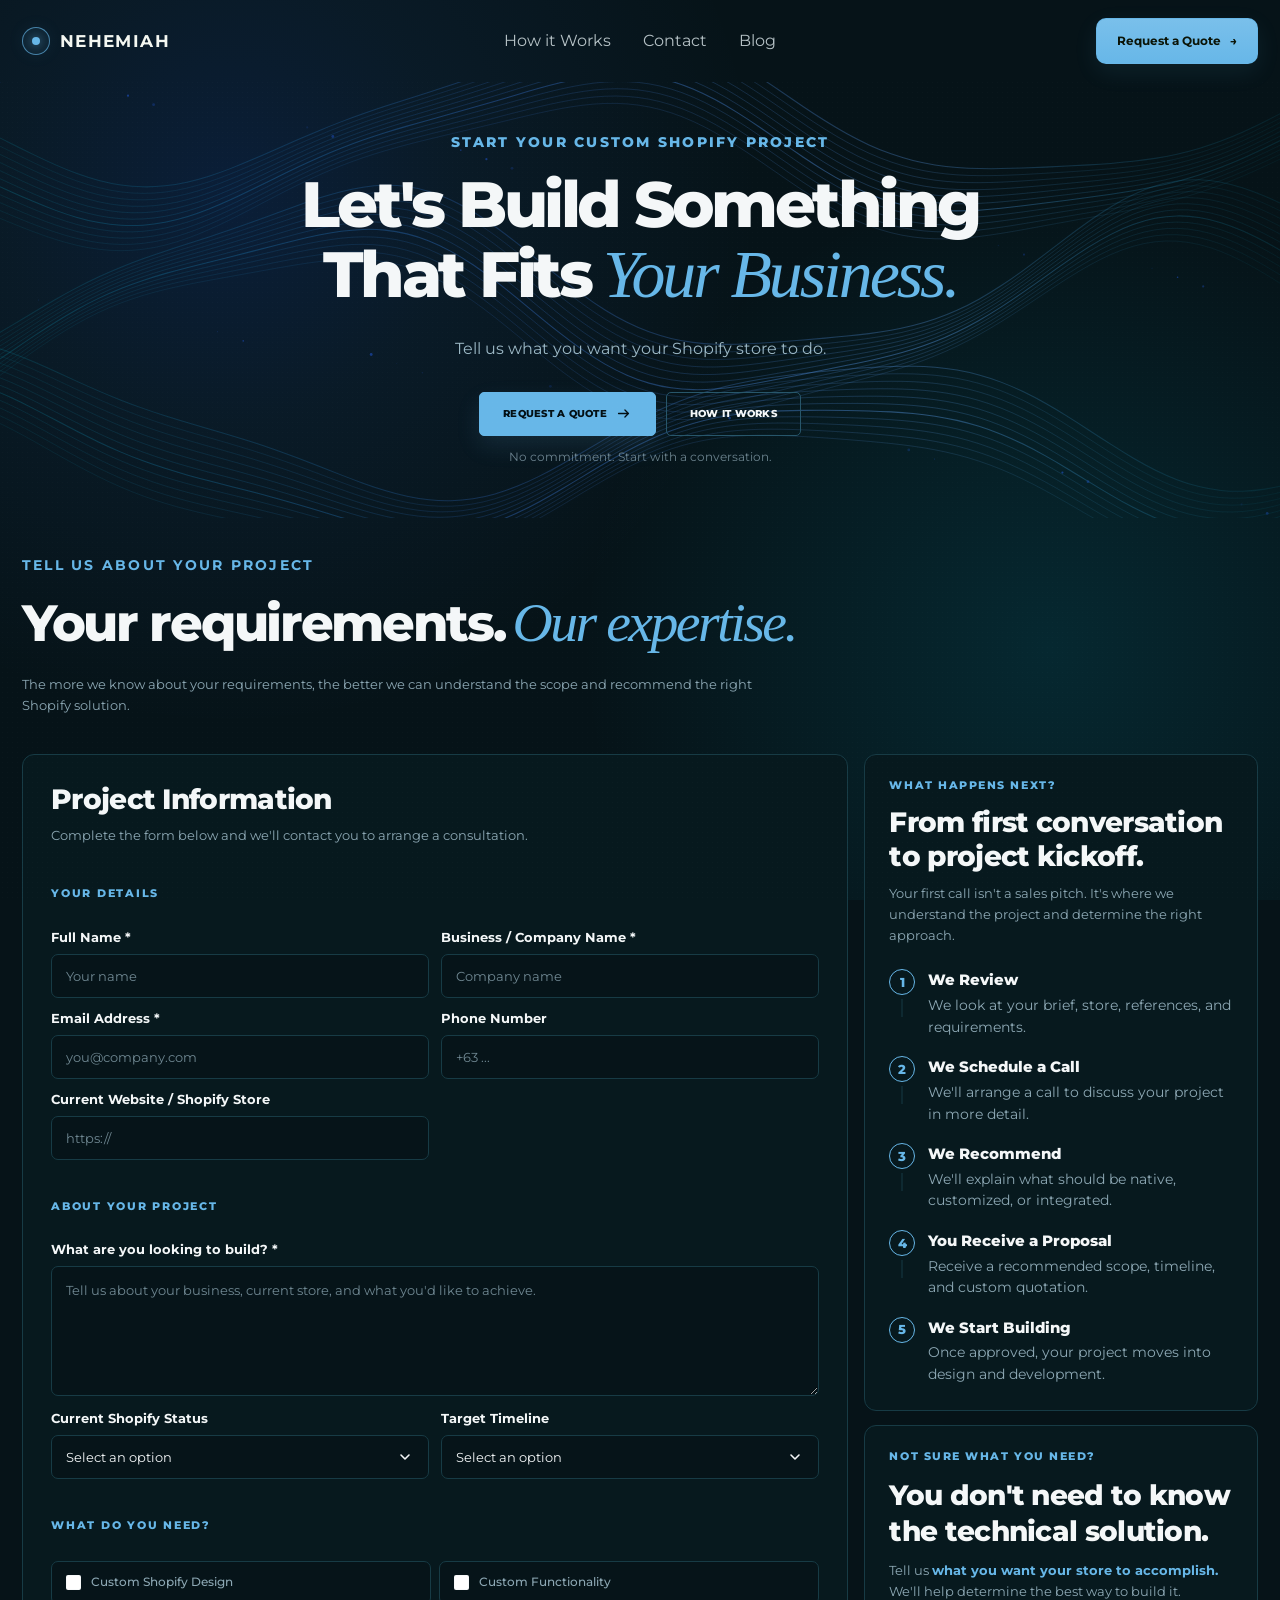
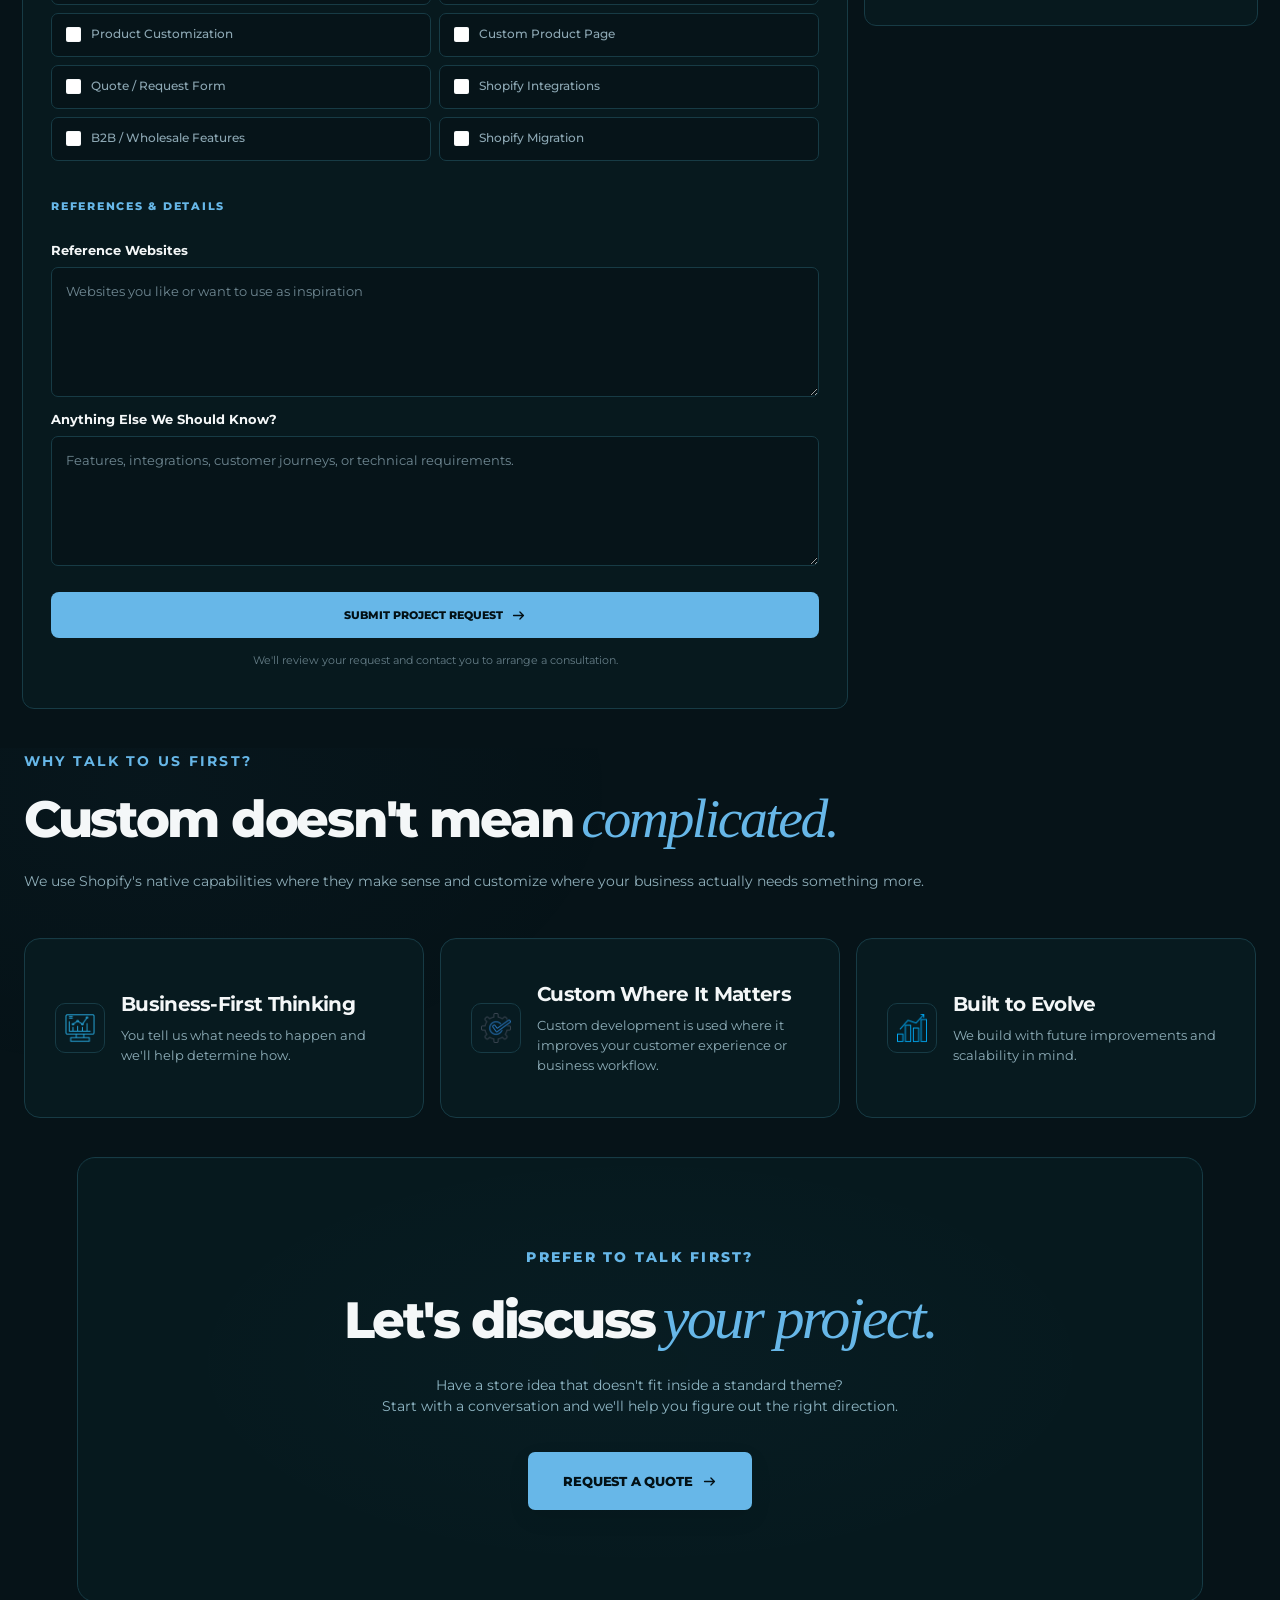
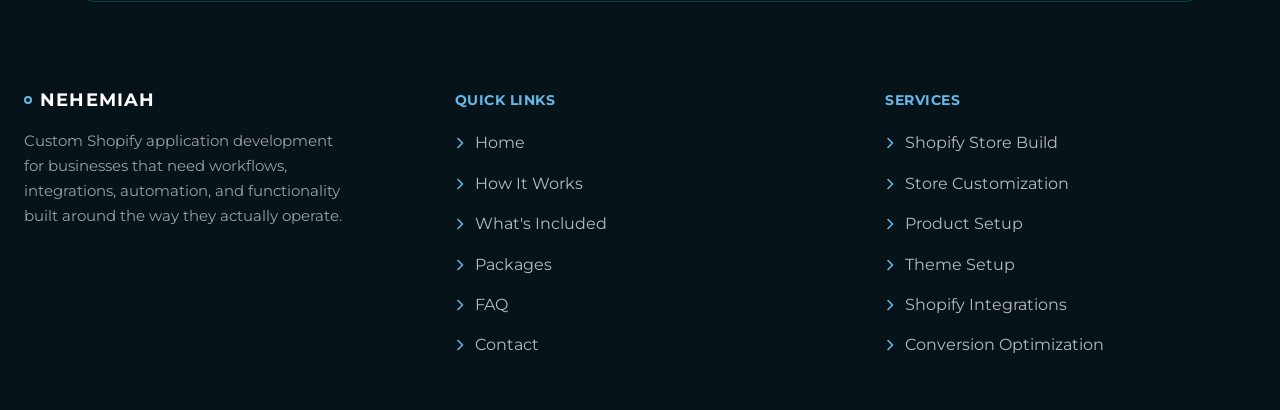
<file: contact-48h-mockup3.html>
﻿<!doctype html><html lang="en"><head><meta charset="utf-8"><meta name="viewport" content="width=device-width,initial-scale=1"><title>Contact Nehemiah &mdash; Custom Shopify Project</title><link rel="preconnect" href="https://fonts.googleapis.com"><link rel="preconnect" href="https://fonts.gstatic.com" crossorigin><link href="https://fonts.googleapis.com/css2?family=Montserrat:wght@400;500;600;700;800&display=swap" rel="stylesheet"><link rel="stylesheet" href="assets/css/base.css"><link rel="stylesheet" href="assets/css/style.css"><link rel="stylesheet" href="assets/css/shopify-exact.css"><link rel="stylesheet" href="assets/css/nehemiah-header.css"><link rel="stylesheet" href="assets/css/launch-wave.css"><link rel="stylesheet" href="assets/css/typography.css"><script src="assets/js/nehemiah-header.js" defer></script><script src="assets/js/launch-wave.js" defer></script><script src="assets/js/shopify-exact.js" defer></script><script src="assets/js/script.js" defer></script><link rel="stylesheet" href="assets/css/contact-48h-mockup3.css"></head><body><section id="shopify-section-sections--21367313334350__nehemiah_header_FWDbLd" class="shopify-section shopify-section-group-header-group shopify-section-nehemiah-header">







<div
  id="nehemiah-header-sections--21367313334350__nehemiah_header_FWDbLd"
  class="nehemiah-header"
  data-nehemiah-header
>

  <header class="nehemiah-header__shell" data-header-shell>

    <div class="nehemiah-header__container">

      <!-- ==================================================
           BRAND
           ================================================== -->

      <a
        class="nehemiah-header__brand"
        href="index.html"
        aria-label="NEHEMIAH"
      >

        

          

            <span
              class="nehemiah-header__brand-icon"
              aria-hidden="true"
            ></span>

          


          <span class="nehemiah-header__brand-text">

            

              NEHEMIAH

            

          </span>

        

      </a>


      <!-- ==================================================
           DESKTOP NAV
           ================================================== -->

      <nav
        class="nehemiah-header__nav"
        aria-label="Main navigation"
      >

        

          

            <a
              class="nehemiah-header__nav-link"
              href="index.html#howitworksmockup3"
            >
              How it Works
            </a>

          


          

            <a
              class="nehemiah-header__nav-link"
              href="contact-48h-mockup3.html"
            >
              Contact
            </a>

          


          

            <a
              class="nehemiah-header__nav-link"
              href="#"
            >
              Blog
            </a>

          

        

      </nav>


      <!-- ==================================================
           DESKTOP CTA
           ================================================== -->

      <div class="nehemiah-header__actions">

        

          <a
            class="nehemiah-header__cta"
            href="contact-48h-mockup3.html"
          >

            <span>
              Request a Quote
            </span>

            

              <span
                class="nehemiah-header__cta-arrow"
                aria-hidden="true"
              >
                &rarr;
              </span>

            

          </a>

        

      </div>


      <!-- ==================================================
           MOBILE TOGGLE
           ================================================== -->

      <button
        class="nehemiah-header__mobile-toggle"
        type="button"
        aria-expanded="false"
        aria-controls="NehemiahMobileMenu-sections--21367313334350__nehemiah_header_FWDbLd"
        aria-label="Open navigation menu"
        data-mobile-toggle
      >

        <span
          class="nehemiah-header__hamburger"
          aria-hidden="true"
        >

          <span></span>
          <span></span>
          <span></span>

        </span>

      </button>

    </div>


    <!-- ====================================================
         MOBILE PANEL
         ==================================================== -->

    <div
      id="NehemiahMobileMenu-sections--21367313334350__nehemiah_header_FWDbLd"
      class="nehemiah-header__mobile-panel"
      data-mobile-panel
      hidden
    >

      <div class="nehemiah-header__mobile-inner">

        <nav
          class="nehemiah-header__mobile-nav"
          aria-label="Mobile navigation"
        >

          

            

              <a
                class="nehemiah-header__mobile-link"
                href="index.html#howitworksmockup3"
                data-mobile-link
              >
                How it Works
              </a>

            


            

              <a
                class="nehemiah-header__mobile-link"
                href="contact-48h-mockup3.html"
                data-mobile-link
              >
                Contact
              </a>

            


            

              <a
                class="nehemiah-header__mobile-link"
                href="#"
                data-mobile-link
              >
                Blog
              </a>

            

          

        </nav>


        

          <a
            class="nehemiah-header__mobile-cta"
            href="contact-48h-mockup3.html"
            data-mobile-link
          >

            <span>
              Request a Quote
            </span>

            
              <span aria-hidden="true">
                &rarr;
              </span>
            

          </a>

        

      </div>

    </div>

  </header>

</div>






</section><main id="MainContent" class="content-for-layout focus-none" role="main" tabindex="-1"><div class="shopify-section section-contact-hero"><section id="contact-hero-mockup3" class="custom-project-cta custom-project-cta--contact" style="--cpc-bg:#06171b;--cpc-bg-secondary:#082029;--cpc-text:#f4f7f8;--cpc-muted:#9cb8c5;--cpc-accent:#67b7e8;--cpc-button-bg:#67b7e8;--cpc-button-text:#031015;--cpc-border:#27566a;--cpc-max-width:1300px;--cpc-heading-max:1000px;--cpc-description-max:630px;--cpc-min-height:420px;--cpc-padding-top:52px;--cpc-padding-bottom:52px;--cpc-mobile-padding-top:20px;--cpc-mobile-padding-bottom:20px">
<div class="custom-project-cta__ambient" aria-hidden="true"></div><div class="custom-project-cta__container"><div class="custom-project-cta__content">
<div class="custom-project-cta__eyebrow">START YOUR CUSTOM SHOPIFY PROJECT</div>
<h1 class="custom-project-cta__heading"><span class="custom-project-cta__heading-line">Let&#39;s Build Something</span><span class="custom-project-cta__heading-line custom-project-cta__heading-line--second"><span class="custom-project-cta__heading-prefix">That Fits</span> <span class="custom-project-cta__highlight">Your Business.</span></span></h1>
<h1 class="custom-project-cta__heading custom-project-cta__heading--mobile"><span class="custom-project-cta__mobile-line custom-project-cta__mobile-line--main">Let&#39;s Build</span><span class="custom-project-cta__mobile-line custom-project-cta__mobile-line--main">Something That</span><span class="custom-project-cta__mobile-line custom-project-cta__mobile-line--third"><span class="custom-project-cta__mobile-prefix">Fits</span> <span class="custom-project-cta__mobile-highlight">Your Business</span></span></h1>
<div class="custom-project-cta__description rte"><p>Tell us what you want your Shopify store to do.</p></div><div class="custom-project-cta__actions"><a class="custom-project-cta__button custom-project-cta__button--primary" href="#project-form"><span>REQUEST A QUOTE</span><svg viewBox="0 0 24 24" width="17" height="17" fill="none" aria-hidden="true"><path d="M5 12h14M14 7l5 5-5 5" stroke="currentColor" stroke-width="1.8" stroke-linecap="round" stroke-linejoin="round"/></svg></a><a class="custom-project-cta__button custom-project-cta__button--secondary" href="#what-happens-next"><span>HOW IT WORKS</span></a></div><div class="custom-project-cta__note">No commitment. Start with a conversation.</div>
</div></div></section></div><div class="shopify-section section-project-inquiry"><section id="project-form" class="project-inquiry project-inquiry--contact" style="--pi-bg:#06171b;--pi-card-bg:#07191e;--pi-card-border:#173b45;--pi-text:#f4f7f8;--pi-muted:#8da8b4;--pi-accent:#67b7e8;--pi-button-text:#031015;--pi-input-bg:#061419;--pi-input-border:#173b45;--pi-max-width:1300px;--pi-card-radius:12px;--pi-form-padding:28px;--pi-side-padding:24px;--pi-field-height:44px;--pi-textarea-height:130px;--pi-button-height:46px;--pi-heading-size:48px;--pi-right-heading-size:28px;--pi-body-size:13px;--pi-label-size:13px;--pi-input-size:13px;--pi-button-size:11px;--pi-step-title-size:15px;--pi-step-text-size:14px;--pi-step-number-size:13px;--pi-step-circle-size:26px;--pi-padding-top:40px;--pi-padding-bottom:40px;--pi-mobile-padding-top:20px;--pi-mobile-padding-bottom:48px">
<div class="project-inquiry__background" aria-hidden="true"></div><div class="project-inquiry__container"><header class="project-inquiry__intro"><div class="project-inquiry__eyebrow">TELL US ABOUT YOUR PROJECT</div><h2 class="project-inquiry__intro-heading"><span class="project-inquiry__intro-heading-main">Your requirements.</span> <span class="project-inquiry__intro-heading-highlight">Our expertise.</span></h2><div class="project-inquiry__intro-description"><p>The more we know about your requirements, the better we can understand the scope and recommend the right Shopify solution.</p></div></header>
<div class="project-inquiry__layout"><div class="project-inquiry__form-card"><div class="project-inquiry__card-heading"><h3>Project Information</h3><p>Complete the form below and we&#39;ll contact you to arrange a consultation.</p></div><div class="project-inquiry__status project-inquiry__status--success" hidden role="status">Thank you. Your project request has been submitted successfully.</div><form class="project-inquiry__form" action="#" method="post">
<div class="project-inquiry__form-section"><h4 class="project-inquiry__section-label">YOUR DETAILS</h4><div class="project-inquiry__fields project-inquiry__fields--2"><div class="project-inquiry__field"><label>Full Name *</label><input name="name" placeholder="Your name" required></div><div class="project-inquiry__field"><label>Business / Company Name *</label><input name="business" placeholder="Company name" required></div><div class="project-inquiry__field"><label>Email Address *</label><input type="email" name="email" placeholder="you@company.com" required></div><div class="project-inquiry__field"><label>Phone Number</label><input type="tel" name="phone" placeholder="+63 ..."></div><div class="project-inquiry__field"><label>Current Website / Shopify Store</label><input type="url" name="website" placeholder="https://"></div></div></div>
<div class="project-inquiry__form-section"><h4 class="project-inquiry__section-label">ABOUT YOUR PROJECT</h4><div class="project-inquiry__field"><label>What are you looking to build? *</label><textarea name="project" placeholder="Tell us about your business, current store, and what you&#39;d like to achieve." required></textarea></div><div class="project-inquiry__fields project-inquiry__fields--2"><div class="project-inquiry__field"><label>Current Shopify Status</label><div class="project-inquiry__select-wrap"><select name="status"><option value="">Select an option</option><option>Not using Shopify yet</option><option>New Shopify store</option><option>Existing Shopify store</option><option>Shopify Plus</option></select><svg viewBox="0 0 20 20" fill="none" aria-hidden="true"><path d="m6 8 4 4 4-4" stroke="currentColor" stroke-width="1.6" stroke-linecap="round" stroke-linejoin="round"/></svg></div></div><div class="project-inquiry__field"><label>Target Timeline</label><div class="project-inquiry__select-wrap"><select name="timeline"><option value="">Select an option</option><option>As soon as possible</option><option>Within 1 month</option><option>1&#226;€“3 months</option><option>Flexible / Exploring</option></select><svg viewBox="0 0 20 20" fill="none" aria-hidden="true"><path d="m6 8 4 4 4-4" stroke="currentColor" stroke-width="1.6" stroke-linecap="round" stroke-linejoin="round"/></svg></div></div></div></div>
<div class="project-inquiry__form-section"><h4 class="project-inquiry__section-label">WHAT DO YOU NEED?</h4><div class="project-inquiry__checkbox-grid"><label class="project-inquiry__checkbox"><input type="checkbox" name="services" value="Custom Shopify Design"><span class="project-inquiry__checkbox-box" aria-hidden="true"><svg viewBox="0 0 16 16" fill="none" aria-hidden="true"><path d="m3.5 8 2.7 2.7L12.5 4.8" stroke="currentColor" stroke-width="1.8" stroke-linecap="round" stroke-linejoin="round"/></svg></span><span class="project-inquiry__checkbox-label">Custom Shopify Design</span></label><label class="project-inquiry__checkbox"><input type="checkbox" name="services" value="Custom Functionality"><span class="project-inquiry__checkbox-box" aria-hidden="true"><svg viewBox="0 0 16 16" fill="none" aria-hidden="true"><path d="m3.5 8 2.7 2.7L12.5 4.8" stroke="currentColor" stroke-width="1.8" stroke-linecap="round" stroke-linejoin="round"/></svg></span><span class="project-inquiry__checkbox-label">Custom Functionality</span></label><label class="project-inquiry__checkbox"><input type="checkbox" name="services" value="Product Customization"><span class="project-inquiry__checkbox-box" aria-hidden="true"><svg viewBox="0 0 16 16" fill="none" aria-hidden="true"><path d="m3.5 8 2.7 2.7L12.5 4.8" stroke="currentColor" stroke-width="1.8" stroke-linecap="round" stroke-linejoin="round"/></svg></span><span class="project-inquiry__checkbox-label">Product Customization</span></label><label class="project-inquiry__checkbox"><input type="checkbox" name="services" value="Custom Product Page"><span class="project-inquiry__checkbox-box" aria-hidden="true"><svg viewBox="0 0 16 16" fill="none" aria-hidden="true"><path d="m3.5 8 2.7 2.7L12.5 4.8" stroke="currentColor" stroke-width="1.8" stroke-linecap="round" stroke-linejoin="round"/></svg></span><span class="project-inquiry__checkbox-label">Custom Product Page</span></label><label class="project-inquiry__checkbox"><input type="checkbox" name="services" value="Quote / Request Form"><span class="project-inquiry__checkbox-box" aria-hidden="true"><svg viewBox="0 0 16 16" fill="none" aria-hidden="true"><path d="m3.5 8 2.7 2.7L12.5 4.8" stroke="currentColor" stroke-width="1.8" stroke-linecap="round" stroke-linejoin="round"/></svg></span><span class="project-inquiry__checkbox-label">Quote / Request Form</span></label><label class="project-inquiry__checkbox"><input type="checkbox" name="services" value="Shopify Integrations"><span class="project-inquiry__checkbox-box" aria-hidden="true"><svg viewBox="0 0 16 16" fill="none" aria-hidden="true"><path d="m3.5 8 2.7 2.7L12.5 4.8" stroke="currentColor" stroke-width="1.8" stroke-linecap="round" stroke-linejoin="round"/></svg></span><span class="project-inquiry__checkbox-label">Shopify Integrations</span></label><label class="project-inquiry__checkbox"><input type="checkbox" name="services" value="B2B / Wholesale Features"><span class="project-inquiry__checkbox-box" aria-hidden="true"><svg viewBox="0 0 16 16" fill="none" aria-hidden="true"><path d="m3.5 8 2.7 2.7L12.5 4.8" stroke="currentColor" stroke-width="1.8" stroke-linecap="round" stroke-linejoin="round"/></svg></span><span class="project-inquiry__checkbox-label">B2B / Wholesale Features</span></label><label class="project-inquiry__checkbox"><input type="checkbox" name="services" value="Shopify Migration"><span class="project-inquiry__checkbox-box" aria-hidden="true"><svg viewBox="0 0 16 16" fill="none" aria-hidden="true"><path d="m3.5 8 2.7 2.7L12.5 4.8" stroke="currentColor" stroke-width="1.8" stroke-linecap="round" stroke-linejoin="round"/></svg></span><span class="project-inquiry__checkbox-label">Shopify Migration</span></label></div></div>
<div class="project-inquiry__form-section"><h4 class="project-inquiry__section-label">REFERENCES &amp; DETAILS</h4><div class="project-inquiry__field"><label>Reference Websites</label><textarea name="references" placeholder="Websites you like or want to use as inspiration"></textarea></div><div class="project-inquiry__field"><label>Anything Else We Should Know?</label><textarea name="additional" placeholder="Features, integrations, customer journeys, or technical requirements."></textarea></div></div>
<button class="project-inquiry__submit" type="submit"><span>SUBMIT PROJECT REQUEST</span><svg viewBox="0 0 24 24" width="17" height="17" fill="none" aria-hidden="true"><path d="M5 12h14M14 7l5 5-5 5" stroke="currentColor" stroke-width="1.8" stroke-linecap="round" stroke-linejoin="round"/></svg></button><p class="project-inquiry__form-note">We&#39;ll review your request and contact you to arrange a consultation.</p></form></div>
<aside class="project-inquiry__sidebar"><div id="what-happens-next" class="project-inquiry__side-card"><div class="project-inquiry__side-eyebrow">WHAT HAPPENS NEXT?</div><h3 class="project-inquiry__side-heading">From first conversation to project kickoff.</h3><p class="project-inquiry__side-description">Your first call isn&#39;t a sales pitch. It&#39;s where we understand the project and determine the right approach.</p><div class="project-inquiry__steps"><article class="project-inquiry__step"><div class="project-inquiry__step-marker"><span class="project-inquiry__step-number">1</span></div><div class="project-inquiry__step-content"><h4>We Review</h4><p>We look at your brief, store, references, and requirements.</p></div></article><article class="project-inquiry__step"><div class="project-inquiry__step-marker"><span class="project-inquiry__step-number">2</span></div><div class="project-inquiry__step-content"><h4>We Schedule a Call</h4><p>We&#39;ll arrange a call to discuss your project in more detail.</p></div></article><article class="project-inquiry__step"><div class="project-inquiry__step-marker"><span class="project-inquiry__step-number">3</span></div><div class="project-inquiry__step-content"><h4>We Recommend</h4><p>We&#39;ll explain what should be native, customized, or integrated.</p></div></article><article class="project-inquiry__step"><div class="project-inquiry__step-marker"><span class="project-inquiry__step-number">4</span></div><div class="project-inquiry__step-content"><h4>You Receive a Proposal</h4><p>Receive a recommended scope, timeline, and custom quotation.</p></div></article><article class="project-inquiry__step"><div class="project-inquiry__step-marker"><span class="project-inquiry__step-number">5</span></div><div class="project-inquiry__step-content"><h4>We Start Building</h4><p>Once approved, your project moves into design and development.</p></div></article></div></div><div class="project-inquiry__side-card project-inquiry__side-card--help"><div class="project-inquiry__side-eyebrow">NOT SURE WHAT YOU NEED?</div><h3 class="project-inquiry__help-heading">You don&#39;t need to know the technical solution.</h3><div class="project-inquiry__help-text"><p>Tell us <strong>what you want your store to accomplish.</strong> We'll help determine the best way to build it.</p></div></div></aside></div></div></section></div><div class="shopify-section section-why-talk-first"><section id="why-talk-first" class="why-talk-first why-talk-first--contact" style="--wtf-bg:#06171b;--wtf-card-bg:#071a1f;--wtf-text:#f4f7f8;--wtf-muted:#8faeb9;--wtf-accent:#67b7e8;--wtf-border:#173b45;--wtf-max-width:1300px;--wtf-heading-width:1100px;--wtf-gap:16px;--wtf-card-height:180px;--wtf-card-radius:16px;--wtf-icon-size:50px;--wtf-padding-top:0px;--wtf-padding-bottom:40px;--wtf-padding-top-mobile:0px;--wtf-padding-bottom-mobile:40px"><div class="why-talk-first__container"><header class="why-talk-first__header"><div class="why-talk-first__eyebrow">WHY TALK TO US FIRST?</div><h2 class="why-talk-first__title"><span class="why-talk-first__title-main">Custom doesn&#39;t mean</span> <span class="why-talk-first__highlight">complicated.</span></h2><div class="why-talk-first__description"><p>We use Shopify's native capabilities where they make sense and customize where your business actually needs something more.</p></div></header><div class="why-talk-first__grid"><article class="why-talk-first__card"><div class="why-talk-first__card-row"><div class="why-talk-first__icon why-talk-first__icon--image"><img src="assets/images/analysis.png" alt=""></div><div class="why-talk-first__card-content"><h3 class="why-talk-first__card-title">Business-First Thinking</h3><p class="why-talk-first__card-description">You tell us what needs to happen and we&#39;ll help determine how.</p></div></div></article><article class="why-talk-first__card"><div class="why-talk-first__card-row"><div class="why-talk-first__icon why-talk-first__icon--image"><img src="assets/images/flexible.png" alt=""></div><div class="why-talk-first__card-content"><h3 class="why-talk-first__card-title">Custom Where It Matters</h3><p class="why-talk-first__card-description">Custom development is used where it improves your customer experience or business workflow.</p></div></div></article><article class="why-talk-first__card"><div class="why-talk-first__card-row"><div class="why-talk-first__icon why-talk-first__icon--image"><img src="assets/images/chart.png" alt=""></div><div class="why-talk-first__card-content"><h3 class="why-talk-first__card-title">Built to Evolve</h3><p class="why-talk-first__card-description">We build with future improvements and scalability in mind.</p></div></div></article></div><div class="why-talk-first__pagination" aria-hidden="true"><span class="why-talk-first__dot is-active"></span><span class="why-talk-first__dot"></span><span class="why-talk-first__dot"></span></div></div></section></div><div class="shopify-section section-talk-first"><section id="talk-first-contact" class="talk-first-cta" style="--talk-section-bg:#031116;--talk-panel-bg:#06191e;--talk-panel-border:#163b45;--talk-text:#f4f7f8;--talk-muted:#8fb6c4;--talk-accent:#67b7e8;--talk-button-bg:#67b7e8;--talk-button-text:#031116;--talk-button-hover-bg:#67b7e8;--talk-panel-radius:18px;--talk-panel-width:88%;--talk-max-width:1300px;--talk-content-width:1000px;--talk-panel-min-height:445px;--talk-padding-top:0px;--talk-padding-bottom:40px;--talk-padding-top-mobile:0px;--talk-padding-bottom-mobile:40px"><div class="talk-first-cta__container"><div class="talk-first-cta__panel"><div class="talk-first-cta__content"><div class="talk-first-cta__eyebrow">PREFER TO TALK FIRST?</div><h2 class="talk-first-cta__title"><span class="talk-first-cta__title-main">Let&#39;s discuss</span> <span class="talk-first-cta__highlight">your project.</span></h2><div class="talk-first-cta__description"><p>Have a store idea that doesn't fit inside a standard theme? <br/>Start with a conversation and we'll help you figure out the right direction.</p></div><div class="talk-first-cta__actions"><a class="talk-first-cta__button" href="#project-form"><span>REQUEST A QUOTE</span><span class="talk-first-cta__button-arrow"><svg viewBox="0 0 24 24" width="17" height="17" fill="none" aria-hidden="true"><path d="M5 12h14M14 7l5 5-5 5" stroke="currentColor" stroke-width="1.8" stroke-linecap="round" stroke-linejoin="round"/></svg></span></a></div></div></div></div></section></div><section id="shopify-section-template--21371726692430__custom_footer_menus_iNzdR8" class="shopify-section section-custom-footer-menus">





<section
  id="CustomFooterMenus-template--21371726692430__custom_footer_menus_iNzdR8"
  class="custom-footer-menus"
  style="
    --launch-bg: #061318;
    --launch-accent: #67b7e8;

    --cfm-heading: #67b7e8;
    --cfm-text: #b5bac2;
    --cfm-hover: #ffffff;
    --cfm-arrow: #67b7e8;

    --cfm-brand-text: #ffffff;
    --cfm-description-color: #b5bac2;

    --cfm-max-width: 1300px;

    --cfm-column-gap: 60px;
    --cfm-row-gap: 40px;

    --cfm-heading-size: 14px;
    --cfm-link-size: 16px;

    --cfm-logo-width: 180px;

    --cfm-padding-top: 50px;
    --cfm-padding-bottom: 50px;
  "
>

  <div class="custom-footer-menus__container">

    


    <div class="custom-footer-menus__grid">

      <!-- =============================
           BRAND COLUMN
      ============================== -->

      <div class="custom-footer-menus__brand-column">

        <div class="custom-footer-menus__brand-wrap">

          <a
            href="/"
            class="custom-footer-menus__brand-link"
            aria-label="markuply-dev"
          >

            

              <span class="custom-footer-menus__fallback-brand">

                

                  <span
                    class="custom-footer-menus__fallback-mark"
                    aria-hidden="true"
                  ></span>

                

                <span class="custom-footer-menus__fallback-text">
                  NEHEMIAH
                </span>

              </span>

            

          </a>


          

            <div class="custom-footer-menus__description">
              Custom Shopify application development for businesses that need workflows, integrations, automation, and functionality built around the way they actually operate.
            </div>

          

        </div>

      </div>


      <!-- =============================
           MENU COLUMNS
      ============================== -->

      

        <div
              class="custom-footer-menus__column"
              
            >

              

                <h3 class="custom-footer-menus__heading">
                  QUICK LINKS
                </h3>

              


              

                <ul
                  class="custom-footer-menus__list"
                  role="list"
                >

                  

                    <li class="custom-footer-menus__item">

                      <a
                        href="#homemockup3"
                        class="custom-footer-menus__link"

                        
                      >

                        

                          <span
                            class="custom-footer-menus__arrow"
                            aria-hidden="true"
                          >

                            <svg
                              width="8"
                              height="12"
                              viewBox="0 0 8 12"
                              fill="none"
                              xmlns="http://www.w3.org/2000/svg"
                            >
                              <path
                                d="M2 1.5L6.5 6L2 10.5"
                                stroke="currentColor"
                                stroke-width="1.6"
                                stroke-linecap="round"
                                stroke-linejoin="round"
                              />
                            </svg>

                          </span>

                        


                        <span class="custom-footer-menus__link-text">
                          Home
                        </span>

                      </a>


                      

                    </li>

                  

                    <li class="custom-footer-menus__item">

                      <a
                        href="#howitworks"
                        class="custom-footer-menus__link"

                        
                      >

                        

                          <span
                            class="custom-footer-menus__arrow"
                            aria-hidden="true"
                          >

                            <svg
                              width="8"
                              height="12"
                              viewBox="0 0 8 12"
                              fill="none"
                              xmlns="http://www.w3.org/2000/svg"
                            >
                              <path
                                d="M2 1.5L6.5 6L2 10.5"
                                stroke="currentColor"
                                stroke-width="1.6"
                                stroke-linecap="round"
                                stroke-linejoin="round"
                              />
                            </svg>

                          </span>

                        


                        <span class="custom-footer-menus__link-text">
                          How It Works
                        </span>

                      </a>


                      

                    </li>

                  

                    <li class="custom-footer-menus__item">

                      <a
                        href="#whatsincluded"
                        class="custom-footer-menus__link"

                        
                      >

                        

                          <span
                            class="custom-footer-menus__arrow"
                            aria-hidden="true"
                          >

                            <svg
                              width="8"
                              height="12"
                              viewBox="0 0 8 12"
                              fill="none"
                              xmlns="http://www.w3.org/2000/svg"
                            >
                              <path
                                d="M2 1.5L6.5 6L2 10.5"
                                stroke="currentColor"
                                stroke-width="1.6"
                                stroke-linecap="round"
                                stroke-linejoin="round"
                              />
                            </svg>

                          </span>

                        


                        <span class="custom-footer-menus__link-text">
                          What's Included
                        </span>

                      </a>


                      

                    </li>

                  

                    <li class="custom-footer-menus__item">

                      <a
                        href="#pricingpackage"
                        class="custom-footer-menus__link"

                        
                      >

                        

                          <span
                            class="custom-footer-menus__arrow"
                            aria-hidden="true"
                          >

                            <svg
                              width="8"
                              height="12"
                              viewBox="0 0 8 12"
                              fill="none"
                              xmlns="http://www.w3.org/2000/svg"
                            >
                              <path
                                d="M2 1.5L6.5 6L2 10.5"
                                stroke="currentColor"
                                stroke-width="1.6"
                                stroke-linecap="round"
                                stroke-linejoin="round"
                              />
                            </svg>

                          </span>

                        


                        <span class="custom-footer-menus__link-text">
                          Packages
                        </span>

                      </a>


                      

                    </li>

                  

                    <li class="custom-footer-menus__item">

                      <a
                        href="#faq"
                        class="custom-footer-menus__link"

                        
                      >

                        

                          <span
                            class="custom-footer-menus__arrow"
                            aria-hidden="true"
                          >

                            <svg
                              width="8"
                              height="12"
                              viewBox="0 0 8 12"
                              fill="none"
                              xmlns="http://www.w3.org/2000/svg"
                            >
                              <path
                                d="M2 1.5L6.5 6L2 10.5"
                                stroke="currentColor"
                                stroke-width="1.6"
                                stroke-linecap="round"
                                stroke-linejoin="round"
                              />
                            </svg>

                          </span>

                        


                        <span class="custom-footer-menus__link-text">
                          FAQ
                        </span>

                      </a>


                      

                    </li>

                  

                    <li class="custom-footer-menus__item">

                      <a
                        href="#contact"
                        class="custom-footer-menus__link"

                        
                      >

                        

                          <span
                            class="custom-footer-menus__arrow"
                            aria-hidden="true"
                          >

                            <svg
                              width="8"
                              height="12"
                              viewBox="0 0 8 12"
                              fill="none"
                              xmlns="http://www.w3.org/2000/svg"
                            >
                              <path
                                d="M2 1.5L6.5 6L2 10.5"
                                stroke="currentColor"
                                stroke-width="1.6"
                                stroke-linecap="round"
                                stroke-linejoin="round"
                              />
                            </svg>

                          </span>

                        


                        <span class="custom-footer-menus__link-text">
                          Contact
                        </span>

                      </a>


                      

                    </li>

                  

                </ul>


              

            </div>

        

      

        <div
              class="custom-footer-menus__column"
              
            >

              

                <h3 class="custom-footer-menus__heading">
                  SERVICES
                </h3>

              


              

                <ul
                  class="custom-footer-menus__list"
                  role="list"
                >

                  

                    <li class="custom-footer-menus__item">

                      <span
                        
                        class="custom-footer-menus__link custom-footer-menus__link--static"

                        
                      >

                        

                          <span
                            class="custom-footer-menus__arrow"
                            aria-hidden="true"
                          >

                            <svg
                              width="8"
                              height="12"
                              viewBox="0 0 8 12"
                              fill="none"
                              xmlns="http://www.w3.org/2000/svg"
                            >
                              <path
                                d="M2 1.5L6.5 6L2 10.5"
                                stroke="currentColor"
                                stroke-width="1.6"
                                stroke-linecap="round"
                                stroke-linejoin="round"
                              />
                            </svg>

                          </span>

                        


                        <span class="custom-footer-menus__link-text">
                          Shopify Store Build
                        </span>

                      </span>


                      

                    </li>

                  

                    <li class="custom-footer-menus__item">

                      <span
                        
                        class="custom-footer-menus__link custom-footer-menus__link--static"

                        
                      >

                        

                          <span
                            class="custom-footer-menus__arrow"
                            aria-hidden="true"
                          >

                            <svg
                              width="8"
                              height="12"
                              viewBox="0 0 8 12"
                              fill="none"
                              xmlns="http://www.w3.org/2000/svg"
                            >
                              <path
                                d="M2 1.5L6.5 6L2 10.5"
                                stroke="currentColor"
                                stroke-width="1.6"
                                stroke-linecap="round"
                                stroke-linejoin="round"
                              />
                            </svg>

                          </span>

                        


                        <span class="custom-footer-menus__link-text">
                          Store Customization
                        </span>

                      </span>


                      

                    </li>

                  

                    <li class="custom-footer-menus__item">

                      <span
                        
                        class="custom-footer-menus__link custom-footer-menus__link--static"

                        
                      >

                        

                          <span
                            class="custom-footer-menus__arrow"
                            aria-hidden="true"
                          >

                            <svg
                              width="8"
                              height="12"
                              viewBox="0 0 8 12"
                              fill="none"
                              xmlns="http://www.w3.org/2000/svg"
                            >
                              <path
                                d="M2 1.5L6.5 6L2 10.5"
                                stroke="currentColor"
                                stroke-width="1.6"
                                stroke-linecap="round"
                                stroke-linejoin="round"
                              />
                            </svg>

                          </span>

                        


                        <span class="custom-footer-menus__link-text">
                          Product Setup
                        </span>

                      </span>


                      

                    </li>

                  

                    <li class="custom-footer-menus__item">

                      <span
                        
                        class="custom-footer-menus__link custom-footer-menus__link--static"

                        
                      >

                        

                          <span
                            class="custom-footer-menus__arrow"
                            aria-hidden="true"
                          >

                            <svg
                              width="8"
                              height="12"
                              viewBox="0 0 8 12"
                              fill="none"
                              xmlns="http://www.w3.org/2000/svg"
                            >
                              <path
                                d="M2 1.5L6.5 6L2 10.5"
                                stroke="currentColor"
                                stroke-width="1.6"
                                stroke-linecap="round"
                                stroke-linejoin="round"
                              />
                            </svg>

                          </span>

                        


                        <span class="custom-footer-menus__link-text">
                          Theme Setup
                        </span>

                      </span>


                      

                    </li>

                  

                    <li class="custom-footer-menus__item">

                      <span
                        
                        class="custom-footer-menus__link custom-footer-menus__link--static"

                        
                      >

                        

                          <span
                            class="custom-footer-menus__arrow"
                            aria-hidden="true"
                          >

                            <svg
                              width="8"
                              height="12"
                              viewBox="0 0 8 12"
                              fill="none"
                              xmlns="http://www.w3.org/2000/svg"
                            >
                              <path
                                d="M2 1.5L6.5 6L2 10.5"
                                stroke="currentColor"
                                stroke-width="1.6"
                                stroke-linecap="round"
                                stroke-linejoin="round"
                              />
                            </svg>

                          </span>

                        


                        <span class="custom-footer-menus__link-text">
                          Shopify Integrations
                        </span>

                      </span>


                      

                    </li>

                  

                    <li class="custom-footer-menus__item">

                      <span
                        
                        class="custom-footer-menus__link custom-footer-menus__link--static"

                        
                      >

                        

                          <span
                            class="custom-footer-menus__arrow"
                            aria-hidden="true"
                          >

                            <svg
                              width="8"
                              height="12"
                              viewBox="0 0 8 12"
                              fill="none"
                              xmlns="http://www.w3.org/2000/svg"
                            >
                              <path
                                d="M2 1.5L6.5 6L2 10.5"
                                stroke="currentColor"
                                stroke-width="1.6"
                                stroke-linecap="round"
                                stroke-linejoin="round"
                              />
                            </svg>

                          </span>

                        


                        <span class="custom-footer-menus__link-text">
                          Conversion Optimization
                        </span>

                      </span>


                      

                    </li>

                  

                </ul>


              

            </div>

        

      

    </div>

  </div>

</section>








</section>
    </main><button type="button" class="mockup-back-to-top" aria-label="Back to top" title="Back to top"><svg viewBox="0 0 24 24" fill="none" aria-hidden="true"><path d="M12 19V5M6.5 10.5 12 5l5.5 5.5" stroke="currentColor" stroke-width="1.8" stroke-linecap="round" stroke-linejoin="round"/></svg></button><script src="assets/js/contact-48h-mockup3.js" defer></script></body></html>
</file>
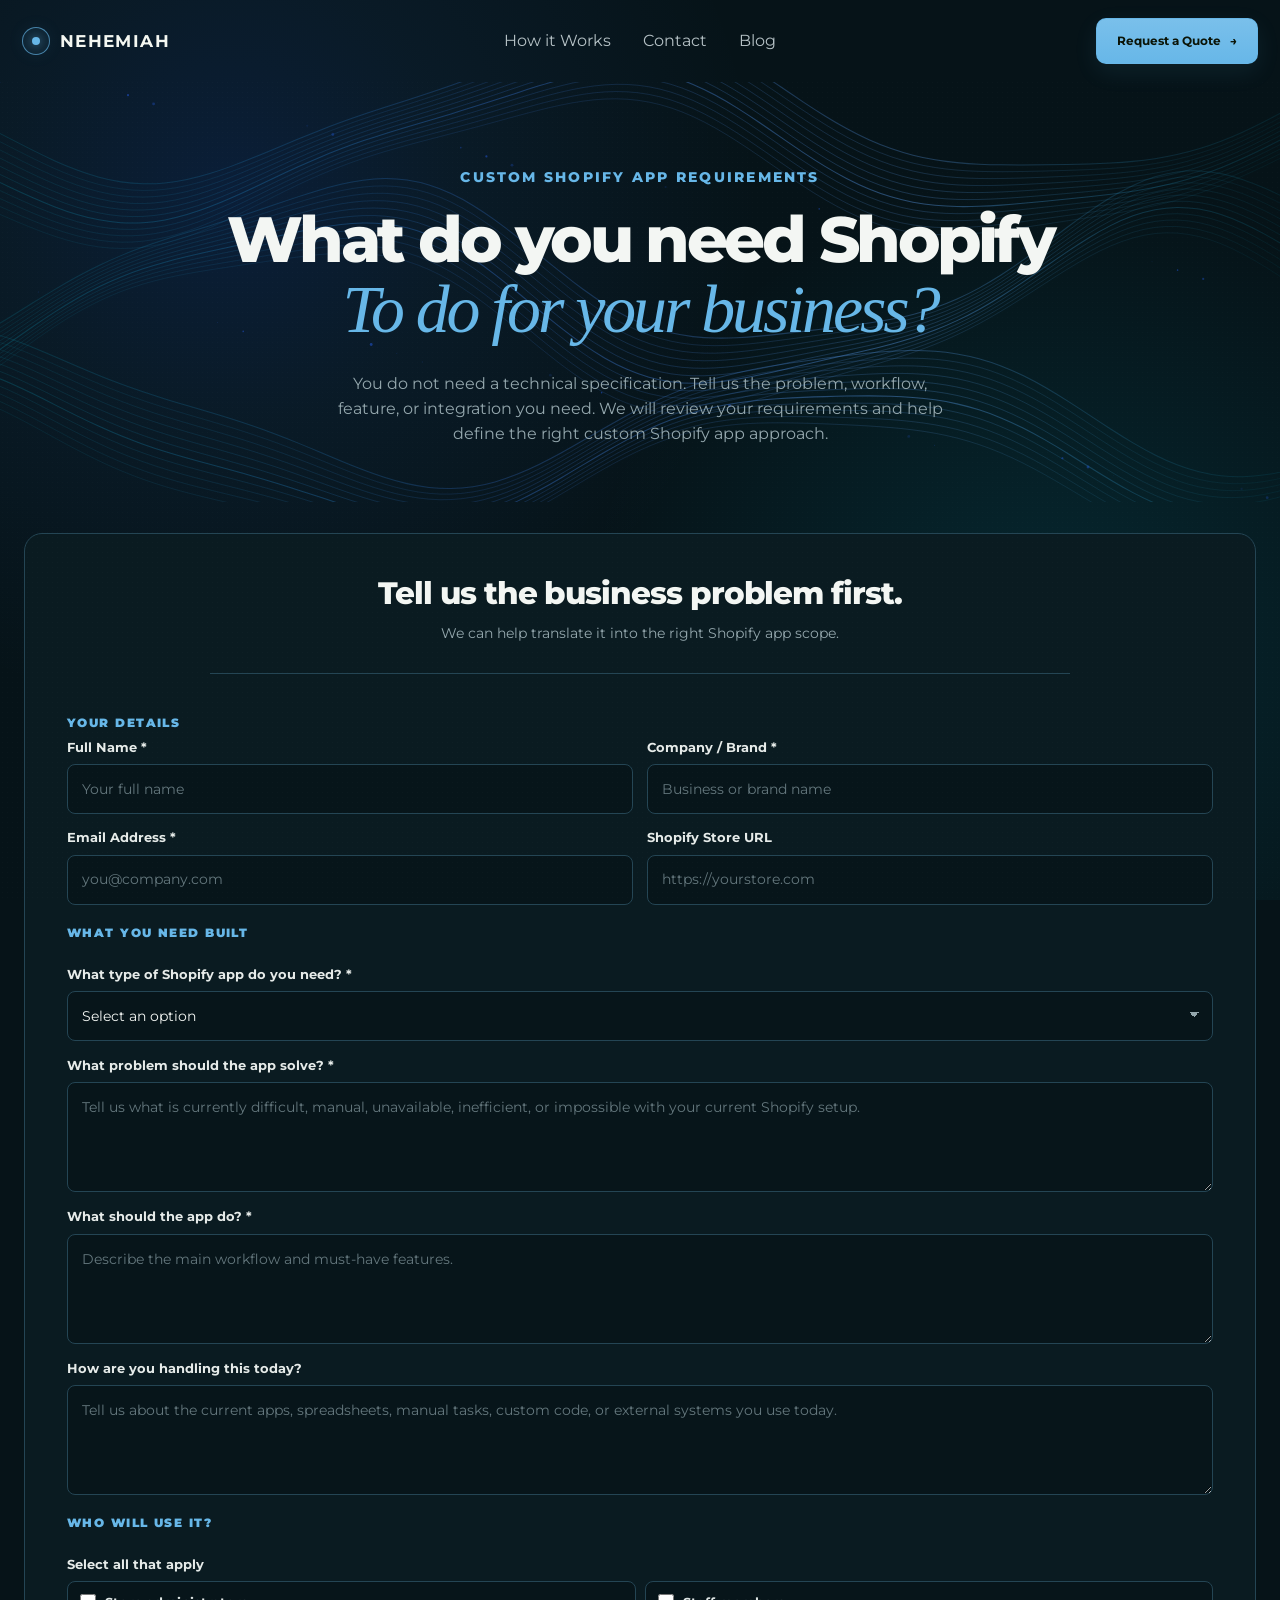
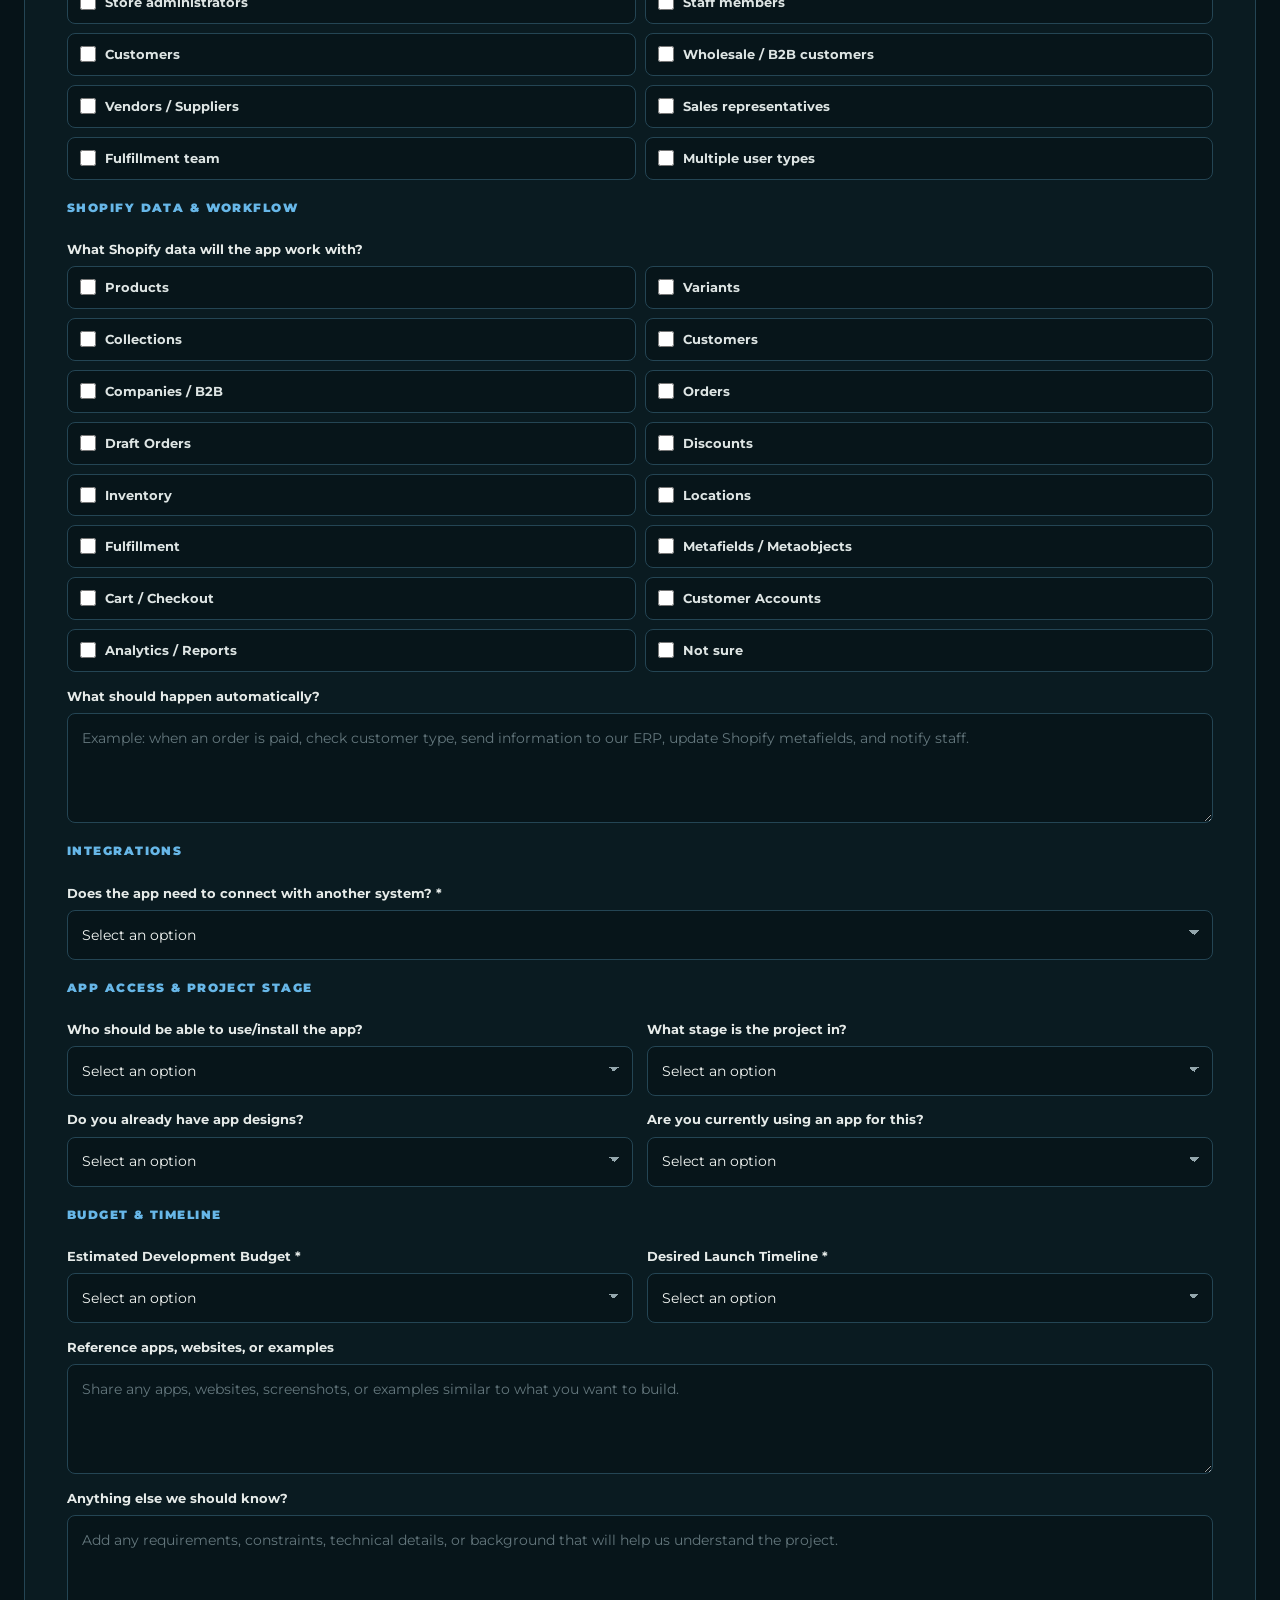
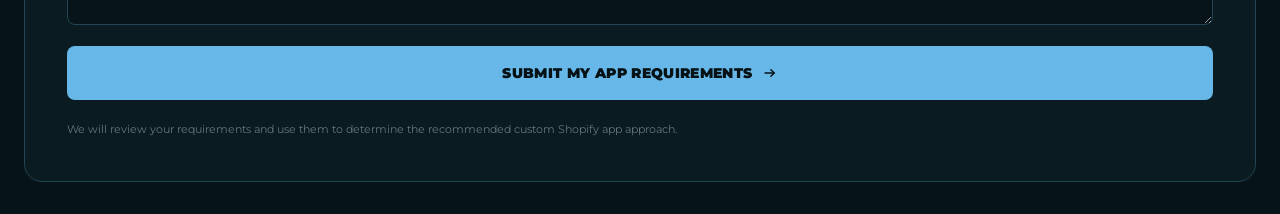
<file: intake-48h.html>
﻿<!doctype html><html lang="en"><head><meta charset="utf-8"><meta name="viewport" content="width=device-width,initial-scale=1"><title>Custom Shopify App Requirements &mdash; Nehemiah</title><link rel="preconnect" href="https://fonts.googleapis.com"><link rel="preconnect" href="https://fonts.gstatic.com" crossorigin><link href="https://fonts.googleapis.com/css2?family=Montserrat:wght@400;500;600;700;800&display=swap" rel="stylesheet"><link rel="stylesheet" href="assets/css/base.css"><link rel="stylesheet" href="assets/css/style.css"><link rel="stylesheet" href="assets/css/shopify-exact.css"><link rel="stylesheet" href="assets/css/nehemiah-header.css"><link rel="stylesheet" href="assets/css/launch-wave.css"><link rel="stylesheet" href="assets/css/typography.css"><script src="assets/js/nehemiah-header.js" defer></script><script src="assets/js/launch-wave.js" defer></script><script src="assets/js/shopify-exact.js" defer></script><script src="assets/js/script.js" defer></script><link rel="stylesheet" href="assets/css/intake-48h.css"></head><body><section id="shopify-section-sections--21367313334350__nehemiah_header_FWDbLd" class="shopify-section shopify-section-group-header-group shopify-section-nehemiah-header">







<div
  id="nehemiah-header-sections--21367313334350__nehemiah_header_FWDbLd"
  class="nehemiah-header"
  data-nehemiah-header
>

  <header class="nehemiah-header__shell" data-header-shell>

    <div class="nehemiah-header__container">

      <!-- ==================================================
           BRAND
           ================================================== -->

      <a
        class="nehemiah-header__brand"
        href="index.html"
        aria-label="NEHEMIAH"
      >

        

          

            <span
              class="nehemiah-header__brand-icon"
              aria-hidden="true"
            ></span>

          


          <span class="nehemiah-header__brand-text">

            

              NEHEMIAH

            

          </span>

        

      </a>


      <!-- ==================================================
           DESKTOP NAV
           ================================================== -->

      <nav
        class="nehemiah-header__nav"
        aria-label="Main navigation"
      >

        

          

            <a
              class="nehemiah-header__nav-link"
              href="index.html#howitworksmockup3"
            >
              How it Works
            </a>

          


          

            <a
              class="nehemiah-header__nav-link"
              href="contact-48h-mockup3.html"
            >
              Contact
            </a>

          


          

            <a
              class="nehemiah-header__nav-link"
              href="#"
            >
              Blog
            </a>

          

        

      </nav>


      <!-- ==================================================
           DESKTOP CTA
           ================================================== -->

      <div class="nehemiah-header__actions">

        

          <a
            class="nehemiah-header__cta"
            href="contact-48h-mockup3.html"
          >

            <span>
              Request a Quote
            </span>

            

              <span
                class="nehemiah-header__cta-arrow"
                aria-hidden="true"
              >
                &rarr;
              </span>

            

          </a>

        

      </div>


      <!-- ==================================================
           MOBILE TOGGLE
           ================================================== -->

      <button
        class="nehemiah-header__mobile-toggle"
        type="button"
        aria-expanded="false"
        aria-controls="NehemiahMobileMenu-sections--21367313334350__nehemiah_header_FWDbLd"
        aria-label="Open navigation menu"
        data-mobile-toggle
      >

        <span
          class="nehemiah-header__hamburger"
          aria-hidden="true"
        >

          <span></span>
          <span></span>
          <span></span>

        </span>

      </button>

    </div>


    <!-- ====================================================
         MOBILE PANEL
         ==================================================== -->

    <div
      id="NehemiahMobileMenu-sections--21367313334350__nehemiah_header_FWDbLd"
      class="nehemiah-header__mobile-panel"
      data-mobile-panel
      hidden
    >

      <div class="nehemiah-header__mobile-inner">

        <nav
          class="nehemiah-header__mobile-nav"
          aria-label="Mobile navigation"
        >

          

            

              <a
                class="nehemiah-header__mobile-link"
                href="index.html#howitworksmockup3"
                data-mobile-link
              >
                How it Works
              </a>

            


            

              <a
                class="nehemiah-header__mobile-link"
                href="contact-48h-mockup3.html"
                data-mobile-link
              >
                Contact
              </a>

            


            

              <a
                class="nehemiah-header__mobile-link"
                href="#"
                data-mobile-link
              >
                Blog
              </a>

            

          

        </nav>


        

          <a
            class="nehemiah-header__mobile-cta"
            href="contact-48h-mockup3.html"
            data-mobile-link
          >

            <span>
              Request a Quote
            </span>

            
              <span aria-hidden="true">
                &rarr;
              </span>
            

          </a>

        

      </div>

    </div>

  </header>

</div>






</section><main id="MainContent" class="content-for-layout focus-none" role="main" tabindex="-1"><div class="shopify-section section-custom-app-banner"><section id="custom-project-cta-intake" class="custom-project-cta custom-project-cta--intake" style="--cpc-bg:#061216;--cpc-bg-secondary:#082029;--cpc-text:#f3f6f3;--cpc-muted:#94a7ad;--cpc-accent:#67b7e8;--cpc-button-bg:#6bc2ec;--cpc-button-text:#031015;--cpc-border:#244554;--cpc-max-width:1300px;--cpc-heading-max:1000px;--cpc-description-max:630px;--cpc-eyebrow-size:12px;--cpc-description-size:16px;--cpc-button-size:12px;--cpc-note-size:12px;--cpc-mobile-heading-size:36px;--cpc-mobile-eyebrow-size:10px;--cpc-mobile-description-size:14px;--cpc-mobile-button-size:13px;--cpc-mobile-note-size:11px;--cpc-min-height:420px;--cpc-padding-top:64px;--cpc-padding-bottom:32px;--cpc-mobile-padding-top:20px;--cpc-mobile-padding-bottom:20px">
  <div class="custom-project-cta__ambient" aria-hidden="true"></div>
  <div class="custom-project-cta__container"><div class="custom-project-cta__content">
    <div class="custom-project-cta__eyebrow">CUSTOM SHOPIFY APP REQUIREMENTS</div>
    <h1 class="custom-project-cta__heading"><span class="custom-project-cta__heading-line">What do you need Shopify</span><span class="custom-project-cta__heading-line custom-project-cta__heading-line--second"><span class="custom-project-cta__highlight">To do for your business?</span></span></h1>
    <div class="custom-project-cta__description rte"><p>You do not need a technical specification. Tell us the problem, workflow, feature, or integration you need. We will review your requirements and help define the right custom Shopify app approach.</p></div>
  </div></div>
</section></div><div class="shopify-section section-custom-app-form"><section id="CustomAppForm-intake" class="custom-app-form-section" style="--caf-bg:#061216;--caf-panel-bg:#0a1b21;--caf-border:#244554;--caf-text:#f3f6f3;--caf-muted:#94a7ad;--caf-muted-2:#64777d;--caf-accent:#67b7e8;--caf-input-bg:#07151a;--caf-button-bg:#67b7e8;--caf-button-text:#061216;--caf-button-hover:#87ccf5;--caf-max-width:1300px;--caf-radius:18px;--caf-panel-padding:42px;--caf-padding-top:32px;--caf-padding-bottom:32px;--caf-padding-top-mobile:0px;--caf-padding-bottom-mobile:56px" data-custom-app-form-section>
<div class="custom-app-form-section__container"><div class="custom-app-form-section__panel">
<header class="custom-app-form-section__top-header"><h2 class="custom-app-form-section__top-title">Tell us the business problem first.</h2><div class="custom-app-form-section__top-text"><p>We can help translate it into the right Shopify app scope.</p></div></header>
<form id="CustomAppRequirementsForm-intake" class="custom-app-form" action="#" method="post">
<div class="custom-app-form__status custom-app-form__status--success" role="status" aria-live="polite" hidden>Thanks &#226;€” your app requirements have been submitted. We will review the details and follow up with you.</div>
<fieldset class="custom-app-form__section"><legend class="custom-app-form__section-title">Your Details</legend><div class="custom-app-form__grid">
<div class="custom-app-form__field"><label for="caf-name-intake">Full Name *</label><input id="caf-name-intake" name="name" type="text" placeholder="Your full name" autocomplete="name" required></div>
<div class="custom-app-form__field"><label for="caf-company-intake">Company / Brand *</label><input id="caf-company-intake" name="company" type="text" placeholder="Business or brand name" autocomplete="organization" required></div>
<div class="custom-app-form__field"><label for="caf-email-intake">Email Address *</label><input id="caf-email-intake" name="email" type="email" placeholder="you@company.com" autocomplete="email" required></div>
<div class="custom-app-form__field"><label for="caf-store-url-intake">Shopify Store URL</label><input id="caf-store-url-intake" name="store_url" type="url" placeholder="https://yourstore.com" inputmode="url"></div></div></fieldset>
<fieldset class="custom-app-form__section"><legend class="custom-app-form__section-title">What You Need Built</legend>
<div class="custom-app-form__field"><label for="caf-app-type-intake">What type of Shopify app do you need? *</label><select id="caf-app-type-intake" name="app_type" required><option value="">Select an option</option><option value="Custom Shopify App">Custom Shopify App</option>
<option value="Shopify Admin / Merchant App">Shopify Admin / Merchant App</option>
<option value="Customer-Facing / Storefront App">Customer-Facing / Storefront App</option>
<option value="Product Customizer / Configurator">Product Customizer / Configurator</option>
<option value="Bundle / Subscription Functionality">Bundle / Subscription Functionality</option>
<option value="Order Management Tool">Order Management Tool</option>
<option value="Inventory / Stock Management Tool">Inventory / Stock Management Tool</option>
<option value="B2B / Wholesale Functionality">B2B / Wholesale Functionality</option>
<option value="Customer Portal">Customer Portal</option>
<option value="Loyalty / Rewards Functionality">Loyalty / Rewards Functionality</option>
<option value="Reporting / Dashboard">Reporting / Dashboard</option>
<option value="Workflow Automation">Workflow Automation</option>
<option value="API / Third-Party Integration">API / Third-Party Integration</option>
<option value="Existing App Customization / Replacement">Existing App Customization / Replacement</option>
<option value="Public Shopify App">Public Shopify App</option>
<option value="Other / Not Sure">Other / Not Sure</option></select></div>
<div class="custom-app-form__field"><label for="caf-problem-intake">What problem should the app solve? *</label><textarea id="caf-problem-intake" name="problem" placeholder="Tell us what is currently difficult, manual, unavailable, inefficient, or impossible with your current Shopify setup." required></textarea></div>
<div class="custom-app-form__field"><label for="caf-features-intake">What should the app do? *</label><textarea id="caf-features-intake" name="features" placeholder="Describe the main workflow and must-have features." required></textarea></div>
<div class="custom-app-form__field"><label for="caf-current-process-intake">How are you handling this today?</label><textarea id="caf-current-process-intake" name="current_process" placeholder="Tell us about the current apps, spreadsheets, manual tasks, custom code, or external systems you use today."></textarea></div></fieldset>
<fieldset class="custom-app-form__section"><legend class="custom-app-form__section-title">Who Will Use It?</legend><div class="custom-app-form__field"><div class="custom-app-form__field-label">Select all that apply</div><div class="custom-app-form__checkbox-grid"><label class="custom-app-form__check-option"><input type="checkbox" name="user - Store administrators" value="Yes"><span>Store administrators</span></label>
<label class="custom-app-form__check-option"><input type="checkbox" name="user - Staff members" value="Yes"><span>Staff members</span></label>
<label class="custom-app-form__check-option"><input type="checkbox" name="user - Customers" value="Yes"><span>Customers</span></label>
<label class="custom-app-form__check-option"><input type="checkbox" name="user - Wholesale / B2B customers" value="Yes"><span>Wholesale / B2B customers</span></label>
<label class="custom-app-form__check-option"><input type="checkbox" name="user - Vendors / Suppliers" value="Yes"><span>Vendors / Suppliers</span></label>
<label class="custom-app-form__check-option"><input type="checkbox" name="user - Sales representatives" value="Yes"><span>Sales representatives</span></label>
<label class="custom-app-form__check-option"><input type="checkbox" name="user - Fulfillment team" value="Yes"><span>Fulfillment team</span></label>
<label class="custom-app-form__check-option"><input type="checkbox" name="user - Multiple user types" value="Yes"><span>Multiple user types</span></label></div></div></fieldset>
<fieldset class="custom-app-form__section"><legend class="custom-app-form__section-title">Shopify Data &amp; Workflow</legend><div class="custom-app-form__field"><div class="custom-app-form__field-label">What Shopify data will the app work with?</div><div class="custom-app-form__checkbox-grid"><label class="custom-app-form__check-option"><input type="checkbox" name="shopify_data - Products" value="Yes"><span>Products</span></label>
<label class="custom-app-form__check-option"><input type="checkbox" name="shopify_data - Variants" value="Yes"><span>Variants</span></label>
<label class="custom-app-form__check-option"><input type="checkbox" name="shopify_data - Collections" value="Yes"><span>Collections</span></label>
<label class="custom-app-form__check-option"><input type="checkbox" name="shopify_data - Customers" value="Yes"><span>Customers</span></label>
<label class="custom-app-form__check-option"><input type="checkbox" name="shopify_data - Companies / B2B" value="Yes"><span>Companies / B2B</span></label>
<label class="custom-app-form__check-option"><input type="checkbox" name="shopify_data - Orders" value="Yes"><span>Orders</span></label>
<label class="custom-app-form__check-option"><input type="checkbox" name="shopify_data - Draft Orders" value="Yes"><span>Draft Orders</span></label>
<label class="custom-app-form__check-option"><input type="checkbox" name="shopify_data - Discounts" value="Yes"><span>Discounts</span></label>
<label class="custom-app-form__check-option"><input type="checkbox" name="shopify_data - Inventory" value="Yes"><span>Inventory</span></label>
<label class="custom-app-form__check-option"><input type="checkbox" name="shopify_data - Locations" value="Yes"><span>Locations</span></label>
<label class="custom-app-form__check-option"><input type="checkbox" name="shopify_data - Fulfillment" value="Yes"><span>Fulfillment</span></label>
<label class="custom-app-form__check-option"><input type="checkbox" name="shopify_data - Metafields / Metaobjects" value="Yes"><span>Metafields / Metaobjects</span></label>
<label class="custom-app-form__check-option"><input type="checkbox" name="shopify_data - Cart / Checkout" value="Yes"><span>Cart / Checkout</span></label>
<label class="custom-app-form__check-option"><input type="checkbox" name="shopify_data - Customer Accounts" value="Yes"><span>Customer Accounts</span></label>
<label class="custom-app-form__check-option"><input type="checkbox" name="shopify_data - Analytics / Reports" value="Yes"><span>Analytics / Reports</span></label>
<label class="custom-app-form__check-option"><input type="checkbox" name="shopify_data - Not sure" value="Yes"><span>Not sure</span></label></div></div><div class="custom-app-form__field"><label for="caf-automation-intake">What should happen automatically?</label><textarea id="caf-automation-intake" name="automation" placeholder="Example: when an order is paid, check customer type, send information to our ERP, update Shopify metafields, and notify staff."></textarea></div></fieldset>
<fieldset class="custom-app-form__section"><legend class="custom-app-form__section-title">Integrations</legend><div class="custom-app-form__field"><label for="caf-needs-integration-intake">Does the app need to connect with another system? *</label><select id="caf-needs-integration-intake" name="needs_integration" required data-caf-integration-select><option value="">Select an option</option><option value="Yes">Yes</option><option value="No">No</option><option value="Not sure">Not sure</option></select></div><div class="custom-app-form__field custom-app-form__conditional" data-caf-integration-field><label for="caf-integrations-intake">Which systems, platforms, or APIs need to connect with Shopify?</label><textarea id="caf-integrations-intake" name="integration_details" placeholder="Examples: ERP, CRM, WMS, accounting software, supplier system, shipping platform, custom API, internal database, or another Shopify app."></textarea></div></fieldset>
<fieldset class="custom-app-form__section"><legend class="custom-app-form__section-title">App Access &amp; Project Stage</legend><div class="custom-app-form__grid">
<div class="custom-app-form__field"><label for="caf-app-access-intake">Who should be able to use/install the app?</label><select id="caf-app-access-intake" name="app_access"><option value="">Select an option</option><option value="Only our Shopify store">Only our Shopify store</option>
<option value="Multiple stores owned by our company">Multiple stores owned by our company</option>
<option value="Selected merchants">Selected merchants</option>
<option value="Public Shopify App Store app">Public Shopify App Store app</option>
<option value="Not sure">Not sure</option></select></div>
<div class="custom-app-form__field"><label for="caf-project-stage-intake">What stage is the project in?</label><select id="caf-project-stage-intake" name="project_stage"><option value="">Select an option</option><option value="Just an idea">Just an idea</option>
<option value="Requirements already documented">Requirements already documented</option>
<option value="Wireframes completed">Wireframes completed</option>
<option value="UI/UX designs completed">UI/UX designs completed</option>
<option value="Prototype exists">Prototype exists</option>
<option value="Existing app needs improvement">Existing app needs improvement</option>
<option value="Development already started">Development already started</option>
<option value="Existing app needs rebuilding">Existing app needs rebuilding</option></select></div>
<div class="custom-app-form__field"><label for="caf-design-status-intake">Do you already have app designs?</label><select id="caf-design-status-intake" name="design_status"><option value="">Select an option</option><option value="Yes &#226;€” Figma">Yes &#226;€” Figma</option>
<option value="Yes &#226;€” another format">Yes &#226;€” another format</option>
<option value="No &#226;€” we need UI/UX design">No &#226;€” we need UI/UX design</option>
<option value="No design required">No design required</option>
<option value="Not sure">Not sure</option></select></div>
<div class="custom-app-form__field"><label for="caf-existing-app-intake">Are you currently using an app for this?</label><select id="caf-existing-app-intake" name="existing_app" data-caf-existing-app-select><option value="">Select an option</option><option value="Yes">Yes</option><option value="No">No</option></select></div>
<div class="custom-app-form__field custom-app-form__field--full custom-app-form__conditional" data-caf-existing-app-field><label for="caf-existing-app-details-intake">What app are you using, and what is missing?</label><textarea id="caf-existing-app-details-intake" name="existing_app_details" placeholder="Share the app name and explain what works, what does not, and why you want to replace or customize the current solution."></textarea></div></div></fieldset>
<fieldset class="custom-app-form__section"><legend class="custom-app-form__section-title">Budget &amp; Timeline</legend><div class="custom-app-form__grid">
<div class="custom-app-form__field"><label for="caf-budget-intake">Estimated Development Budget *</label><select id="caf-budget-intake" name="budget" required><option value="">Select an option</option><option value="Under $2,500">Under $2,500</option>
<option value="$2,500 &#226;€“ $5,000">$2,500 &#226;€“ $5,000</option>
<option value="$5,000 &#226;€“ $10,000">$5,000 &#226;€“ $10,000</option>
<option value="$10,000 &#226;€“ $20,000">$10,000 &#226;€“ $20,000</option>
<option value="$20,000+">$20,000+</option>
<option value="Need help determining budget">Need help determining budget</option></select></div>
<div class="custom-app-form__field"><label for="caf-timeline-intake">Desired Launch Timeline *</label><select id="caf-timeline-intake" name="timeline" required><option value="">Select an option</option><option value="As soon as possible">As soon as possible</option>
<option value="Within 1 month">Within 1 month</option>
<option value="1&#226;€“2 months">1&#226;€“2 months</option>
<option value="2&#226;€“3 months">2&#226;€“3 months</option>
<option value="3&#226;€“6 months">3&#226;€“6 months</option>
<option value="No fixed deadline">No fixed deadline</option></select></div></div>
<div class="custom-app-form__field"><label for="caf-references-intake">Reference apps, websites, or examples</label><textarea id="caf-references-intake" name="references" placeholder="Share any apps, websites, screenshots, or examples similar to what you want to build."></textarea></div>
<div class="custom-app-form__field"><label for="caf-notes-intake">Anything else we should know?</label><textarea id="caf-notes-intake" name="notes" placeholder="Add any requirements, constraints, technical details, or background that will help us understand the project."></textarea></div></fieldset>
<button class="custom-app-form__submit" type="submit"><span>SUBMIT MY APP REQUIREMENTS</span><svg viewBox="0 0 18 18" aria-hidden="true"><path d="M3.5 9h10.2"/><path d="m10 5.3 3.7 3.7-3.7 3.7"/></svg></button><div class="custom-app-form__note">We will review your requirements and use them to determine the recommended custom Shopify app approach.</div>
</form></div></div></section></div></main><button type="button" class="mockup-back-to-top" aria-label="Back to top" title="Back to top"><svg viewBox="0 0 24 24" fill="none" aria-hidden="true"><path d="M12 19V5M6.5 10.5 12 5l5.5 5.5" stroke="currentColor" stroke-width="1.8" stroke-linecap="round" stroke-linejoin="round"/></svg></button><script src="assets/js/intake-48h.js" defer></script></body></html>
</file>
<file: assets/css/base.css>
/* Color custom properties */

html {
  scroll-behavior: smooth;
}

:root,
.color-background-1 {
  --color-foreground: var(--color-base-text);
  --color-background: var(--color-base-background-1);
  --gradient-background: var(--gradient-base-background-1);
}

.color-background-2 {
  --color-foreground: var(--color-base-text);
  --color-background: var(--color-base-background-2);
  --gradient-background: var(--gradient-base-background-2);
}

.color-inverse {
  --color-foreground: var(--color-base-background-1);
  --color-background: var(--color-base-text);
  --gradient-background: rgb(var(--color-base-text));
}

.color-accent-1 {
  --color-foreground: var(--color-base-solid-button-labels);
  --color-background: var(--color-base-accent-1);
  --gradient-background: var(--gradient-base-accent-1);
}

.color-accent-2 {
  --color-foreground: var(--color-base-solid-button-labels);
  --color-background: var(--color-base-accent-2);
  --gradient-background: var(--gradient-base-accent-2);
}

.color-foreground-outline-button {
  --color-foreground: var(--color-base-outline-button-labels);
}

.color-foreground-accent-1 {
  --color-foreground: var(--color-base-accent-1);
}

.color-foreground-accent-2 {
  --color-foreground: var(--color-base-accent-2);
}

:root,
.color-background-1 {
  --color-link: var(--color-base-outline-button-labels);
  --alpha-link: 0.85;
}

.color-background-2,
.color-inverse,
.color-accent-1,
.color-accent-2 {
  --color-link: var(--color-foreground);
  --alpha-link: 0.7;
}

:root,
.color-background-1 {
  --color-button: var(--color-base-accent-1);
  --color-button-text: var(--color-base-solid-button-labels);
  --alpha-button-background: 1;
  --alpha-button-border: 1;
}

.color-background-2,
.color-inverse,
.color-accent-1,
.color-accent-2 {
  --color-button: var(--color-foreground);
  --color-button-text: var(--color-background);
}

.button--secondary {
  --color-button: var(--color-base-outline-button-labels);
  --color-button-text: var(--color-base-outline-button-labels);
  --color-button: var(--color-background);
  --alpha-button-background: 1;
}

.color-background-2 .button--secondary,
.color-accent-1 .button--secondary,
.color-accent-2 .button--secondary {
  --color-button: var(--color-background);
  --color-button-text: var(--color-foreground);
}

.color-inverse .button--secondary {
  --color-button: var(--color-background);
  --color-button-text: var(--color-foreground);
}

.button--tertiary {
  --color-button: var(--color-base-outline-button-labels);
  --color-button-text: var(--color-base-outline-button-labels);
  --alpha-button-background: 0;
  --alpha-button-border: 0.2;
}

.color-background-2 .button--tertiary,
.color-inverse .button--tertiary,
.color-accent-1 .button--tertiary,
.color-accent-2 .button--tertiary {
  --color-button: var(--color-foreground);
  --color-button-text: var(--color-foreground);
}

:root,
.color-background-1 {
  --color-badge-background: var(--color-background);
  --color-badge-border: var(--color-foreground);
  --alpha-badge-border: 0.1;
}

.color-background-2,
.color-inverse,
.color-accent-1,
.color-accent-2 {
  --color-badge-background: var(--color-background);
  --color-badge-border: var(--color-background);
  --alpha-badge-border: 1;
}

:root,
.color-background-1,
.color-background-2 {
  --color-card-hover: var(--color-base-text);
}

.color-inverse {
  --color-card-hover: var(--color-base-background-1);
}

.color-accent-1,
.color-accent-2 {
  --color-card-hover: var(--color-base-solid-button-labels);
}

:root,
.color-icon-text {
  --color-icon: rgb(var(--color-base-text));
}

.color-icon-accent-1 {
  --color-icon: rgb(var(--color-base-accent-1));
}

.color-icon-accent-2 {
  --color-icon: rgb(var(--color-base-accent-2));
}

.color-icon-outline-button {
  --color-icon: rgb(var(--color-base-outline-button-labels));
}

.product-card-wrapper .card,
.contains-card--product {
  --border-radius: var(--product-card-corner-radius);
  --border-width: var(--product-card-border-width);
  --border-opacity: var(--product-card-border-opacity);
  --shadow-horizontal-offset: var(--product-card-shadow-horizontal-offset);
  --shadow-vertical-offset: var(--product-card-shadow-vertical-offset);
  --shadow-blur-radius: var(--product-card-shadow-blur-radius);
  --shadow-opacity: var(--product-card-shadow-opacity);
  --shadow-visible: var(--product-card-shadow-visible);
  --image-padding: var(--product-card-image-padding);
  --text-alignment: var(--product-card-text-alignment);
}

.collection-card-wrapper .card,
.contains-card--collection {
  --border-radius: var(--collection-card-corner-radius);
  --border-width: var(--collection-card-border-width);
  --border-opacity: var(--collection-card-border-opacity);
  --shadow-horizontal-offset: var(--collection-card-shadow-horizontal-offset);
  --shadow-vertical-offset: var(--collection-card-shadow-vertical-offset);
  --shadow-blur-radius: var(--collection-card-shadow-blur-radius);
  --shadow-opacity: var(--collection-card-shadow-opacity);
  --shadow-visible: var(--collection-card-shadow-visible);
  --image-padding: var(--collection-card-image-padding);
  --text-alignment: var(--collection-card-text-alignment);
}

.article-card-wrapper .card,
.contains-card--article {
  --border-radius: var(--blog-card-corner-radius);
  --border-width: var(--blog-card-border-width);
  --border-opacity: var(--blog-card-border-opacity);
  --shadow-horizontal-offset: var(--blog-card-shadow-horizontal-offset);
  --shadow-vertical-offset: var(--blog-card-shadow-vertical-offset);
  --shadow-blur-radius: var(--blog-card-shadow-blur-radius);
  --shadow-opacity: var(--blog-card-shadow-opacity);
  --shadow-visible: var(--blog-card-shadow-visible);
  --image-padding: var(--blog-card-image-padding);
  --text-alignment: var(--blog-card-text-alignment);
}

.contains-content-container,
.content-container {
  --border-radius: var(--text-boxes-radius);
  --border-width: var(--text-boxes-border-width);
  --border-opacity: var(--text-boxes-border-opacity);
  --shadow-horizontal-offset: var(--text-boxes-shadow-horizontal-offset);
  --shadow-vertical-offset: var(--text-boxes-shadow-vertical-offset);
  --shadow-blur-radius: var(--text-boxes-shadow-blur-radius);
  --shadow-opacity: var(--text-boxes-shadow-opacity);
  --shadow-visible: var(--text-boxes-shadow-visible);
}

.contains-media,
.global-media-settings {
  --border-radius: var(--media-radius);
  --border-width: var(--media-border-width);
  --border-opacity: var(--media-border-opacity);
  --shadow-horizontal-offset: var(--media-shadow-horizontal-offset);
  --shadow-vertical-offset: var(--media-shadow-vertical-offset);
  --shadow-blur-radius: var(--media-shadow-blur-radius);
  --shadow-opacity: var(--media-shadow-opacity);
  --shadow-visible: var(--media-shadow-visible);
}

/* base */

.no-js:not(html) {
  display: none !important;
}

html.no-js .no-js:not(html) {
  display: block !important;
}

.no-js-inline {
  display: none !important;
}

html.no-js .no-js-inline {
  display: inline-block !important;
}

html.no-js .no-js-hidden {
  display: none !important;
}

.page-width {
  max-width: var(--page-width);
  margin: 0 auto;
  padding: 0 1.5rem;
}

.page-width.drawer-menu {
  max-width: 100%;
}

.page-width-desktop {
  padding: 0;
  margin: 0 auto;
}

@media screen and (min-width: 750px) {
  .page-width {
    padding: 0 5rem;
  }

  .header.page-width {
    padding-left: 3.2rem;
    padding-right: 3.2rem;
  }

  .page-width--narrow {
    padding: 0 9rem;
  }

  .page-width-desktop {
    padding: 0;
  }

  .page-width-tablet {
    padding: 0 5rem;
  }
}

@media screen and (min-width: 990px) {
  .header:not(.drawer-menu).page-width {
    padding-left: 5rem;
    padding-right: 5rem;
  }

  .page-width--narrow {
    max-width: 72.6rem;
    padding: 0;
  }

  .page-width-desktop {
    max-width: var(--page-width);
    padding: 0 5rem;
  }
}

.isolate {
  position: relative;
  z-index: 0;
}

.section + .section {
  margin-top: var(--spacing-sections-mobile);
}

@media screen and (min-width: 750px) {
  .section + .section {
    margin-top: var(--spacing-sections-desktop);
  }
}

.element-margin-top {
  margin-top: 5rem;
}

@media screen and (min-width: 750px) {
  .element-margin {
    margin-top: calc(5rem + var(--page-width-margin));
  }
}

body,
.color-background-1,
.color-background-2,
.color-inverse,
.color-accent-1,
.color-accent-2 {
  color: rgba(var(--color-foreground), 0.75);
  background-color: rgb(var(--color-background));
}

.background-secondary {
  background-color: rgba(var(--color-foreground), 0.04);
}

.grid-auto-flow {
  display: grid;
  grid-auto-flow: column;
}

.page-margin,
.shopify-challenge__container {
  margin: 7rem auto;
}

.rte-width {
  max-width: 82rem;
  margin: 0 auto 2rem;
}

.list-unstyled {
  margin: 0;
  padding: 0;
  list-style: none;
}

.hidden {
  display: none !important;
}

.visually-hidden {
  position: absolute !important;
  overflow: hidden;
  width: 1px;
  height: 1px;
  margin: -1px;
  padding: 0;
  border: 0;
  clip: rect(0 0 0 0);
  word-wrap: normal !important;
}

.visually-hidden--inline {
  margin: 0;
  height: 1em;
}

.overflow-hidden {
  overflow: hidden;
}

.skip-to-content-link:focus {
  z-index: 9999;
  position: inherit;
  overflow: auto;
  width: auto;
  height: auto;
  clip: auto;
}

.full-width-link {
  position: absolute;
  top: 0;
  right: 0;
  bottom: 0;
  left: 0;
  z-index: 2;
}

::selection {
  background-color: rgba(var(--color-foreground), 0.2);
}

.text-body {
  font-size: 1.5rem;
  letter-spacing: 0.06rem;
  line-height: calc(1 + 0.8 / var(--font-body-scale));
  font-family: var(--font-body-family);
  font-style: var(--font-body-style);
  font-weight: var(--font-body-weight);
}

h1,
h2,
h3,
h4,
h5,
.h0,
.h1,
.h2,
.h3,
.h4,
.h5 {
  font-family: var(--font-heading-family);
  font-style: var(--font-heading-style);
  font-weight: var(--font-heading-weight);
  letter-spacing: calc(var(--font-heading-scale) * 0.06rem);
  color: rgb(var(--color-foreground));
  line-height: calc(1 + 0.3 / max(1, var(--font-heading-scale)));
  word-break: break-word;
}

.hxl {
  font-size: calc(var(--font-heading-scale) * 5rem);
}

@media only screen and (min-width: 750px) {
  .hxl {
    font-size: calc(var(--font-heading-scale) * 6.2rem);
  }
}

.h0 {
  font-size: calc(var(--font-heading-scale) * 4rem);
}

@media only screen and (min-width: 750px) {
  .h0 {
    font-size: calc(var(--font-heading-scale) * 5.2rem);
  }
}

h1,
.h1 {
  font-size: calc(var(--font-heading-scale) * 3rem);
}

@media only screen and (min-width: 750px) {
  h1,
  .h1 {
    font-size: calc(var(--font-heading-scale) * 4rem);
  }
}

h2,
.h2 {
  font-size: calc(var(--font-heading-scale) * 2rem);
}

@media only screen and (min-width: 750px) {
  h2,
  .h2 {
    font-size: calc(var(--font-heading-scale) * 2.4rem);
  }
}

h3,
.h3 {
  font-size: calc(var(--font-heading-scale) * 1.7rem);
}

@media only screen and (min-width: 750px) {
  h3,
  .h3 {
    font-size: calc(var(--font-heading-scale) * 1.8rem);
  }
}

h4,
.h4 {
  font-family: var(--font-heading-family);
  font-style: var(--font-heading-style);
  font-size: calc(var(--font-heading-scale) * 1.5rem);
}

h5,
.h5 {
  font-size: calc(var(--font-heading-scale) * 1.2rem);
}

@media only screen and (min-width: 750px) {
  h5,
  .h5 {
    font-size: calc(var(--font-heading-scale) * 1.3rem);
  }
}

h6,
.h6 {
  color: rgba(var(--color-foreground), 0.75);
  margin-block-start: 1.67em;
  margin-block-end: 1.67em;
}

blockquote {
  font-style: italic;
  color: rgba(var(--color-foreground), 0.75);
  border-left: 0.2rem solid rgba(var(--color-foreground), 0.2);
  padding-left: 1rem;
}

@media screen and (min-width: 750px) {
  blockquote {
    padding-left: 1.5rem;
  }
}

.caption {
  font-size: 1rem;
  letter-spacing: 0.07rem;
  line-height: calc(1 + 0.7 / var(--font-body-scale));
}

@media screen and (min-width: 750px) {
  .caption {
    font-size: 1.2rem;
  }
}

.caption-with-letter-spacing {
  font-size: 1rem;
  letter-spacing: 0.13rem;
  line-height: calc(1 + 0.2 / var(--font-body-scale));
  text-transform: uppercase;
}

.caption-with-letter-spacing--medium {
  font-size: 1.2rem;
  letter-spacing: .16rem;
}

.caption-with-letter-spacing--large {
  font-size: 1.4rem;
  letter-spacing: 0.18rem;
}

.caption-large,
.customer .field input,
.customer select,
.field__input,
.form__label,
.select__select {
  font-size: 1.3rem;
  line-height: calc(1 + 0.5 / var(--font-body-scale));
  letter-spacing: 0.04rem;
}

.color-foreground {
  color: rgb(var(--color-foreground));
}

table:not([class]) {
  table-layout: fixed;
  border-collapse: collapse;
  font-size: 1.4rem;
  border-style: hidden;
  box-shadow: 0 0 0 0.1rem rgba(var(--color-foreground), 0.2);
  /* draws the table border  */
}

table:not([class]) td,
table:not([class]) th {
  padding: 1em;
  border: 0.1rem solid rgba(var(--color-foreground), 0.2);
}

@media screen and (max-width: 749px) {
  .small-hide {
    display: none !important;
  }
}

@media screen and (min-width: 750px) and (max-width: 989px) {
  .medium-hide {
    display: none !important;
  }
}

@media screen and (min-width: 990px) {
  .large-up-hide {
    display: none !important;
  }
}

.left {
  text-align: left;
}

.center {
  text-align: center;
}

.right {
  text-align: right;
}

.uppercase {
  text-transform: uppercase;
}

.light {
  opacity: 0.7;
}

a:empty,
ul:empty,
dl:empty,
div:empty,
section:empty,
article:empty,
p:empty,
h1:empty,
h2:empty,
h3:empty,
h4:empty,
h5:empty,
h6:empty {
  display: none;
}

.link,
.customer a {
  cursor: pointer;
  display: inline-block;
  border: none;
  box-shadow: none;
  text-decoration: underline;
  text-underline-offset: 0.3rem;
  color: rgb(var(--color-link));
  background-color: transparent;
  font-size: 1.4rem;
  font-family: inherit;
}

.link--text {
  color: rgb(var(--color-foreground));
}

.link--text:hover {
  color: rgba(var(--color-foreground), 0.75);
}

.link-with-icon {
  display: inline-flex;
  font-size: 1.4rem;
  font-weight: 600;
  letter-spacing: 0.1rem;
  text-decoration: none;
  margin-bottom: 4.5rem;
  white-space: nowrap;
}

.link-with-icon .icon {
  width: 1.5rem;
  margin-left: 1rem;
}

a:not([href]) {
  cursor: not-allowed;
}

.circle-divider::after {
  content: '\2022';
  margin: 0 1.3rem 0 1.5rem;
}

.circle-divider:last-of-type::after {
  display: none;
}

hr {
  border: none;
  height: 0.1rem;
  background-color: rgba(var(--color-foreground), 0.2);
  display: block;
  margin: 5rem 0;
}

@media screen and (min-width: 750px) {
  hr {
    margin: 7rem 0;
  }
}

.full-unstyled-link {
  text-decoration: none;
  color: currentColor;
  display: block;
}

.placeholder {
  background-color: rgba(var(--color-foreground), 0.04);
  color: rgba(var(--color-foreground), 0.55);
  fill: rgba(var(--color-foreground), 0.55);
}

details > * {
  box-sizing: border-box;
}

.break {
  word-break: break-word;
}

.visibility-hidden {
  visibility: hidden;
}

@media (prefers-reduced-motion) {
  .motion-reduce {
    transition: none !important;
    animation: none !important;
  }
}

:root {
  --duration-short: 100ms;
  --duration-default: 200ms;
  --duration-long: 500ms;
}

.underlined-link,
.customer a,
.inline-richtext a {
  text-underline-offset: 0.3rem;
  text-decoration-thickness: 0.1rem;
  transition: text-decoration-thickness ease 100ms;
}

.underlined-link,
.customer a {
  color: rgba(var(--color-link), var(--alpha-link));
}

.inline-richtext a,
.rte.inline-richtext a {
  color: currentColor;
}

.underlined-link:hover,
.customer a:hover,
.inline-richtext a:hover {
  color: rgb(var(--color-link));
  text-decoration-thickness: 0.2rem;
}


.icon-arrow {
  width: 1.5rem;
}

h3 .icon-arrow,
.h3 .icon-arrow {
  width: calc(var(--font-heading-scale) * 1.5rem);
}

/* arrow animation */
.animate-arrow .icon-arrow path {
  transform: translateX(-0.25rem);
  transition: transform var(--duration-short) ease;
}

.animate-arrow:hover .icon-arrow path {
  transform: translateX(-0.05rem);
}

/* base-details-summary */
summary {
  cursor: pointer;
  list-style: none;
  position: relative;
}

summary .icon-caret {
  position: absolute;
  height: 0.6rem;
  right: 1.5rem;
  top: calc(50% - 0.2rem);
}

summary::-webkit-details-marker {
  display: none;
}

.disclosure-has-popup {
  position: relative;
}

.disclosure-has-popup[open] > summary::before {
  position: fixed;
  top: 0;
  right: 0;
  bottom: 0;
  left: 0;
  z-index: 2;
  display: block;
  cursor: default;
  content: ' ';
  background: transparent;
}

.disclosure-has-popup > summary::before {
  display: none;
}

.disclosure-has-popup[open] > summary + * {
  z-index: 100;
}

@media screen and (min-width: 750px) {
  .disclosure-has-popup[open] > summary + * {
    z-index: 4;
  }

  .facets .disclosure-has-popup[open] > summary + * {
    z-index: 2;
  }
}

/* base-focus */
/*
  Focus ring - default (with offset)
*/

*:focus {
  outline: 0;
  box-shadow: none;
}

*:focus-visible {
  outline: 0.2rem solid rgba(var(--color-foreground), 0.5);
  outline-offset: 0.3rem;
  box-shadow: 0 0 0 0.3rem rgb(var(--color-background)),
    0 0 0.5rem 0.4rem rgba(var(--color-foreground), 0.3);
}

/* Fallback - for browsers that don't support :focus-visible, a fallback is set for :focus */
.focused,
.no-js *:focus {
  outline: 0.2rem solid rgba(var(--color-foreground), 0.5);
  outline-offset: 0.3rem;
  box-shadow: 0 0 0 0.3rem rgb(var(--color-background)),
    0 0 0.5rem 0.4rem rgba(var(--color-foreground), 0.3);
}

/* Negate the fallback side-effect for browsers that support :focus-visible */
.no-js *:focus:not(:focus-visible) {
  outline: 0;
  box-shadow: none;
}

/*
  Focus ring - inset
*/

.focus-inset:focus-visible {
  outline: 0.2rem solid rgba(var(--color-foreground), 0.5);
  outline-offset: -0.2rem;
  box-shadow: 0 0 0.2rem 0 rgba(var(--color-foreground), 0.3);
}

.focused.focus-inset,
.no-js .focus-inset:focus {
  outline: 0.2rem solid rgba(var(--color-foreground), 0.5);
  outline-offset: -0.2rem;
  box-shadow: 0 0 0.2rem 0 rgba(var(--color-foreground), 0.3);
}

.no-js .focus-inset:focus:not(:focus-visible) {
  outline: 0;
  box-shadow: none;
}

/*
  Focus ring - none
*/

/* Dangerous for a11y - Use with care */
.focus-none {
  box-shadow: none !important;
  outline: 0 !important;
}

.focus-offset:focus-visible {
  outline: 0.2rem solid rgba(var(--color-foreground), 0.5);
  outline-offset: 1rem;
  box-shadow: 0 0 0 1rem rgb(var(--color-background)),
    0 0 0.2rem 1.2rem rgba(var(--color-foreground), 0.3);
}

.focus-offset.focused,
.no-js .focus-offset:focus {
  outline: 0.2rem solid rgba(var(--color-foreground), 0.5);
  outline-offset: 1rem;
  box-shadow: 0 0 0 1rem rgb(var(--color-background)),
    0 0 0.2rem 1.2rem rgba(var(--color-foreground), 0.3);
}

.no-js .focus-offset:focus:not(:focus-visible) {
  outline: 0;
  box-shadow: none;
}

/* component-title */
.title,
.title-wrapper-with-link {
  margin: 3rem 0 2rem;
}

.title-wrapper-with-link .title {
  margin: 0;
}

.title .link {
  font-size: inherit;
}

.title-wrapper {
  margin-bottom: 3rem;
}

.title-wrapper-with-link {
  display: flex;
  justify-content: space-between;
  align-items: flex-end;
  gap: 1rem;
  margin-bottom: 3rem;
  flex-wrap: wrap;
}

.title--primary {
  margin: 4rem 0;
}

.title-wrapper--self-padded-tablet-down,
.title-wrapper--self-padded-mobile {
  padding-left: 1.5rem;
  padding-right: 1.5rem;
}

@media screen and (min-width: 750px) {
  .title-wrapper--self-padded-mobile {
    padding-left: 0;
    padding-right: 0;
  }
}

@media screen and (min-width: 990px) {
  .title,
  .title-wrapper-with-link {
    margin: 5rem 0 3rem;
  }

  .title--primary {
    margin: 2rem 0;
  }

  .title-wrapper-with-link {
    align-items: center;
  }

  .title-wrapper-with-link .title {
    margin-bottom: 0;
  }

  .title-wrapper--self-padded-tablet-down {
    padding-left: 0;
    padding-right: 0;
  }
}

.title-wrapper-with-link .link-with-icon {
  margin: 0;
  flex-shrink: 0;
  display: flex;
  align-items: center;
}

.title-wrapper-with-link .link-with-icon svg {
  width: 1.5rem;
}

.title-wrapper-with-link a {
  margin-top: 0;
  flex-shrink: 0;
}

.title-wrapper--no-top-margin {
  margin-top: 0;
}

.title-wrapper--no-top-margin > .title {
  margin-top: 0;
}

.subtitle {
  font-size: 1.8rem;
  line-height: calc(1 + 0.8 / var(--font-body-scale));
  letter-spacing: 0.06rem;
  color: rgba(var(--color-foreground), 0.7);
}

.subtitle--small {
  font-size: 1.4rem;
  letter-spacing: 0.1rem;
}

.subtitle--medium {
  font-size: 1.6rem;
  letter-spacing: 0.08rem;
}

/* component-grid */
.grid {
  display: flex;
  flex-wrap: wrap;
  margin-bottom: 2rem;
  padding: 0;
  list-style: none;
  column-gap: var(--grid-mobile-horizontal-spacing);
  row-gap: var(--grid-mobile-vertical-spacing);
}

@media screen and (min-width: 750px) {
  .grid {
    column-gap: var(--grid-desktop-horizontal-spacing);
    row-gap: var(--grid-desktop-vertical-spacing);
  }
}

.grid:last-child {
  margin-bottom: 0;
}

.grid__item {
  width: calc(25% - var(--grid-mobile-horizontal-spacing) * 3 / 4);
  max-width: calc(50% - var(--grid-mobile-horizontal-spacing) / 2);
  flex-grow: 1;
  flex-shrink: 0;
}

@media screen and (min-width: 750px) {
  .grid__item {
    width: calc(25% - var(--grid-desktop-horizontal-spacing) * 3 / 4);
    max-width: calc(50% - var(--grid-desktop-horizontal-spacing) / 2);
  }
}

.grid--gapless.grid {
  column-gap: 0;
  row-gap: 0;
}

@media screen and (max-width: 749px) {
  .grid__item.slider__slide--full-width {
    width: 100%;
    max-width: none;
  }
}

.grid--1-col .grid__item {
  max-width: 100%;
  width: 100%;
}

.grid--3-col .grid__item {
  width: calc(33.33% - var(--grid-mobile-horizontal-spacing) * 2 / 3);
}

@media screen and (min-width: 750px) {
  .grid--3-col .grid__item {
    width: calc(33.33% - var(--grid-desktop-horizontal-spacing) * 2 / 3);
  }
}

.grid--2-col .grid__item {
  width: calc(50% - var(--grid-mobile-horizontal-spacing) / 2);
}

@media screen and (min-width: 750px) {
  .grid--2-col .grid__item {
    width: calc(50% - var(--grid-desktop-horizontal-spacing) / 2);
  }

  .grid--4-col-tablet .grid__item {
    width: calc(25% - var(--grid-desktop-horizontal-spacing) * 3 / 4);
  }

  .grid--3-col-tablet .grid__item {
    width: calc(33.33% - var(--grid-desktop-horizontal-spacing) * 2 / 3);
  }

  .grid--2-col-tablet .grid__item {
    width: calc(50% - var(--grid-desktop-horizontal-spacing) / 2);
  }
}

@media screen and (max-width: 989px) {
  .grid--1-col-tablet-down .grid__item {
    width: 100%;
    max-width: 100%;
  }

  .slider--tablet.grid--peek {
    margin: 0;
    width: 100%;
  }

  .slider--tablet.grid--peek .grid__item {
    box-sizing: content-box;
    margin: 0;
  }
}

@media screen and (min-width: 990px) {
  .grid--6-col-desktop .grid__item {
    width: calc(16.66% - var(--grid-desktop-horizontal-spacing) * 5 / 6);
    max-width: calc(16.66% - var(--grid-desktop-horizontal-spacing) * 5 / 6);
  }

  .grid--5-col-desktop .grid__item {
    width: calc(20% - var(--grid-desktop-horizontal-spacing) * 4 / 5);
    max-width: calc(20% - var(--grid-desktop-horizontal-spacing) * 4 / 5);
  }

  .grid--4-col-desktop .grid__item {
    width: calc(25% - var(--grid-desktop-horizontal-spacing) * 3 / 4);
    max-width: calc(25% - var(--grid-desktop-horizontal-spacing) * 3 / 4);
  }

  .grid--3-col-desktop .grid__item {
    width: calc(33.33% - var(--grid-desktop-horizontal-spacing) * 2 / 3);
    max-width: calc(33.33% - var(--grid-desktop-horizontal-spacing) * 2 / 3);
  }

  .grid--2-col-desktop .grid__item {
    width: calc(50% - var(--grid-desktop-horizontal-spacing) / 2);
    max-width: calc(50% - var(--grid-desktop-horizontal-spacing) / 2);
  }
}

@media screen and (min-width: 990px) {
  .grid--1-col-desktop {
    flex: 0 0 100%;
    max-width: 100%;
  }

  .grid--1-col-desktop .grid__item {
    width: 100%;
    max-width: 100%;
  }
}

@media screen and (max-width: 749px) {
  .grid--peek.slider--mobile {
    margin: 0;
    width: 100%;
  }

  .grid--peek.slider--mobile .grid__item {
    box-sizing: content-box;
    margin: 0;
  }

  .grid--peek .grid__item {
    min-width: 35%;
  }

  .grid--peek.slider .grid__item:first-of-type {
    margin-left: 1.5rem;
  }

  /* Fix to show some space at the end of our sliders in all browsers */
  .grid--peek.slider:after {
    margin-left: calc(-1 * var(--grid-mobile-horizontal-spacing));
  }

  .grid--2-col-tablet-down .grid__item {
    width: calc(50% - var(--grid-mobile-horizontal-spacing) / 2);
  }

  .slider--tablet.grid--peek.grid--2-col-tablet-down .grid__item,
  .grid--peek .grid__item {
    width: calc(50% - var(--grid-mobile-horizontal-spacing) - 3rem);
  }

  .slider--tablet.grid--peek.grid--1-col-tablet-down .grid__item,
  .slider--mobile.grid--peek.grid--1-col-tablet-down .grid__item  {
    width: calc(100% - var(--grid-mobile-horizontal-spacing) - 3rem);
  }
}

@media screen and (min-width: 750px) and (max-width: 989px) {
  .slider--tablet.grid--peek .grid__item {
    width: calc(25% - var(--grid-desktop-horizontal-spacing) - 3rem);
  }

  .slider--tablet.grid--peek.grid--3-col-tablet .grid__item {
    width: calc(33.33% - var(--grid-desktop-horizontal-spacing) - 3rem);
  }

  .slider--tablet.grid--peek.grid--2-col-tablet .grid__item,
  .slider--tablet.grid--peek.grid--2-col-tablet-down .grid__item {
    width: calc(50% - var(--grid-desktop-horizontal-spacing) - 3rem);
  }

  .slider--tablet.grid--peek .grid__item:first-of-type {
    margin-left: 1.5rem;
  }

  .grid--2-col-tablet-down .grid__item {
    width: calc(50% - var(--grid-desktop-horizontal-spacing) / 2);
  }

  .grid--1-col-tablet-down.grid--peek .grid__item {
    width: calc(100% - var(--grid-desktop-horizontal-spacing) - 3rem);
  }
}

/* component-media */
.media {
  display: block;
  background-color: rgba(var(--color-foreground), 0.1);
  position: relative;
  overflow: hidden;
}

.media--transparent {
  background-color: transparent;
}

.media > *:not(.zoom):not(.deferred-media__poster-button),
.media model-viewer {
  display: block;
  max-width: 100%;
  position: absolute;
  top: 0;
  left: 0;
  height: 100%;
  width: 100%;
}

.media > img {
  object-fit: cover;
  object-position: center center;
  transition: opacity 0.4s cubic-bezier(0.25, 0.46, 0.45, 0.94);
}

.media--square {
  padding-bottom: 100%;
}

.media--portrait {
  padding-bottom: 125%;
}

.media--landscape {
  padding-bottom: 66.6%;
}

.media--cropped {
  padding-bottom: 56%;
}

.media--16-9 {
  padding-bottom: 56.25%;
}

.media--circle {
  padding-bottom: 100%;
  border-radius: 50%;
}

.media.media--hover-effect > img + img {
  opacity: 0;
}

@media screen and (min-width: 990px) {
  .media--cropped {
    padding-bottom: 63%;
  }
}

deferred-media {
  display: block;
}

/* component-button */
/* Button - default */

.button,
.shopify-challenge__button,
.customer button,
button.shopify-payment-button__button--unbranded,
.shopify-payment-button [role="button"],
.cart__dynamic-checkout-buttons [role='button'],
.cart__dynamic-checkout-buttons iframe {
  --shadow-horizontal-offset: var(--buttons-shadow-horizontal-offset);
  --shadow-vertical-offset: var(--buttons-shadow-vertical-offset);
  --shadow-blur-radius: var(--buttons-shadow-blur-radius);
  --shadow-opacity: var(--buttons-shadow-opacity);
  --shadow-visible: var(--buttons-shadow-visible);
  --border-offset: var(--buttons-border-offset); /* reduce radius edge artifacts */
  --border-opacity: calc(1 - var(--buttons-border-opacity));
  border-radius: var(--buttons-radius-outset);
  position: relative;
}

.button,
.shopify-challenge__button,
.customer button,
button.shopify-payment-button__button--unbranded {
  min-width: calc(12rem + var(--buttons-border-width) * 2);
  min-height: calc(4.5rem + var(--buttons-border-width) * 2);
}

.shopify-payment-button__button--branded {
  z-index: auto;
}

.cart__dynamic-checkout-buttons iframe {
  box-shadow: var(--shadow-horizontal-offset) var(--shadow-vertical-offset) var(--shadow-blur-radius) rgba(var(--color-base-text), var(--shadow-opacity));
}

.button,
.shopify-challenge__button,
.customer button {
  display: inline-flex;
  justify-content: center;
  align-items: center;
  border: 0;
  padding: 0 3rem;
  cursor: pointer;
  font: inherit;
  font-size: 1.5rem;
  text-decoration: none;
  color: rgb(var(--color-button-text));
  transition: box-shadow var(--duration-short) ease;
  -webkit-appearance: none;
  appearance: none;
  background-color: rgba(var(--color-button), var(--alpha-button-background));
}

.button:before,
.shopify-challenge__button:before,
.customer button:before,
.shopify-payment-button__button--unbranded:before,
.shopify-payment-button [role="button"]:before,
.cart__dynamic-checkout-buttons [role='button']:before {
  content: '';
  position: absolute;
  top: 0;
  right: 0;
  bottom: 0;
  left: 0;
  z-index: -1;
  border-radius: var(--buttons-radius-outset);
  box-shadow: var(--shadow-horizontal-offset) var(--shadow-vertical-offset) var(--shadow-blur-radius) rgba(var(--color-shadow), var(--shadow-opacity));
}

.button:after,
.shopify-challenge__button:after,
.customer button:after,
.shopify-payment-button__button--unbranded:after {
  content: '';
  position: absolute;
  top: var(--buttons-border-width);
  right: var(--buttons-border-width);
  bottom: var(--buttons-border-width);
  left: var(--buttons-border-width);
  z-index: 1;
  border-radius: var(--buttons-radius);
  box-shadow: 0 0 0 calc(var(--buttons-border-width) + var(--border-offset)) rgba(var(--color-button-text), var(--border-opacity)),
    0 0 0 var(--buttons-border-width) rgba(var(--color-button), var(--alpha-button-background));
  transition: box-shadow var(--duration-short) ease;
}

.button:not([disabled]):hover::after,
.shopify-challenge__button:hover::after,
.customer button:hover::after,
.shopify-payment-button__button--unbranded:hover::after {
  --border-offset: 1.3px;
  box-shadow: 0 0 0 calc(var(--buttons-border-width) + var(--border-offset)) rgba(var(--color-button-text), var(--border-opacity)),
    0 0 0 calc(var(--buttons-border-width) + 1px) rgba(var(--color-button), var(--alpha-button-background));
}

.button--secondary:after {
  --border-opacity: var(--buttons-border-opacity);
}

.button:focus-visible,
.button:focus,
.button.focused,
.shopify-payment-button__button--unbranded:focus-visible,
.shopify-payment-button [role="button"]:focus-visible,
.shopify-payment-button__button--unbranded:focus,
.shopify-payment-button [role="button"]:focus {
  outline: 0;
  box-shadow: 0 0 0 0.3rem rgb(var(--color-background)),
    0 0 0 0.5rem rgba(var(--color-foreground), 0.5),
    0 0 0.5rem 0.4rem rgba(var(--color-foreground), 0.3);
}

.button:focus:not(:focus-visible):not(.focused),
.shopify-payment-button__button--unbranded:focus:not(:focus-visible):not(.focused),
.shopify-payment-button [role="button"]:focus:not(:focus-visible):not(.focused) {
  box-shadow: inherit;
}

.button::selection,
.shopify-challenge__button::selection,
.customer button::selection {
  background-color: rgba(var(--color-button-text), 0.3);
}

.button,
.button-label,
.shopify-challenge__button,
.customer button {
  font-size: 1.5rem;
  letter-spacing: 0.1rem;
  line-height: calc(1 + 0.2 / var(--font-body-scale));
}

.button--tertiary {
  font-size: 1.2rem;
  padding: 1rem 1.5rem;
  min-width: calc(9rem + var(--buttons-border-width) * 2);
  min-height: calc(3.5rem + var(--buttons-border-width) * 2);
}

.button--small {
  padding: 1.2rem 2.6rem;
}

/* Button - other */

.button:disabled,
.button[aria-disabled='true'],
.button.disabled,
.customer button:disabled,
.customer button[aria-disabled='true'],
.customer button.disabled,
.quantity__button.disabled {
  cursor: not-allowed;
  opacity: 0.5;
}

.button--full-width {
  display: flex;
  width: 100%;
}

.button.loading {
  color: transparent;
  position: relative;
}

@media screen and (forced-colors: active) {
  .button.loading {
    color: rgb(var(--color-foreground));
  }
}

.button.loading > .loading-overlay__spinner {
  top: 50%;
  left: 50%;
  transform: translate(-50%, -50%);
  position: absolute;
  height: 100%;
  display: flex;
  align-items: center;
}

.button.loading > .loading-overlay__spinner .spinner {
  width: fit-content;
}

.button.loading > .loading-overlay__spinner .path {
  stroke: rgb(var(--color-button-text));
}

/* Button - social share */

.share-button {
  display: block;
  position: relative;
}

.share-button details {
  width: fit-content;
}

.share-button__button {
  font-size: 1.4rem;
  display: flex;
  align-items: center;
  color: rgb(var(--color-link));
  margin-left: 0;
  padding-left: 0;
  min-height: 4.4rem;
}

details[open] > .share-button__fallback {
  animation: animateMenuOpen var(--duration-default) ease;
}

.share-button__button:hover {
  text-decoration: underline;
  text-underline-offset: 0.3rem;
}

.share-button__button,
.share-button__fallback button {
  cursor: pointer;
  background-color: transparent;
  border: none;
}

.share-button__button .icon-share {
  height: 1.2rem;
  margin-right: 1rem;
  min-width: 1.3rem;
}

.share-button__fallback {
  display: flex;
  align-items: center;
  position: absolute;
  top: 3rem;
  left: 0.1rem;
  z-index: 3;
  width: 100%;
  min-width: max-content;
  border-radius: var(--inputs-radius);
  border: 0;
}

.share-button__fallback:after {
  pointer-events: none;
  content: '';
  position: absolute;
  top: var(--inputs-border-width);
  right: var(--inputs-border-width);
  bottom: var(--inputs-border-width);
  left: var(--inputs-border-width);
  border: 0.1rem solid transparent;
  border-radius: var(--inputs-radius);
  box-shadow: 0 0 0 var(--inputs-border-width) rgba(var(--color-foreground), var(--inputs-border-opacity));
  transition: box-shadow var(--duration-short) ease;
  z-index: 1;
}

.share-button__fallback:before {
  background: rgb(var(--color-background));
  pointer-events: none;
  content: '';
  position: absolute;
  top: 0;
  right: 0;
  bottom: 0;
  left: 0;
  border-radius: var(--inputs-radius-outset);
  box-shadow: var(--inputs-shadow-horizontal-offset) var(--inputs-shadow-vertical-offset) var(--inputs-shadow-blur-radius) rgba(var(--color-base-text), var(--inputs-shadow-opacity));
  z-index: -1;
}

.share-button__fallback button {
  width: 4.4rem;
  height: 4.4rem;
  padding: 0;
  flex-shrink: 0;
  display: flex;
  justify-content: center;
  align-items: center;
  position: relative;
  right: var(--inputs-border-width);
}

.share-button__fallback button:hover {
  color: rgba(var(--color-foreground), 0.75);
}

.share-button__fallback button:hover svg {
  transform: scale(1.07);
}

.share-button__close:not(.hidden) + .share-button__copy {
  display: none;
}

.share-button__close,
.share-button__copy {
  background-color: transparent;
  color: rgb(var(--color-foreground));
}

.share-button__copy:focus-visible,
.share-button__close:focus-visible {
  background-color: rgb(var(--color-background));
  z-index: 2;
}

.share-button__copy:focus,
.share-button__close:focus {
  background-color: rgb(var(--color-background));
  z-index: 2;
}

.field:not(:focus-visible):not(.focused) + .share-button__copy:not(:focus-visible):not(.focused),
.field:not(:focus-visible):not(.focused) + .share-button__close:not(:focus-visible):not(.focused) {
  background-color: inherit;
}

.share-button__fallback .field:after,
.share-button__fallback .field:before {
  content: none;
}

.share-button__fallback .field {
  border-radius: 0;
  min-width: auto;
  min-height: auto;
  transition: none;
}

.share-button__fallback .field__input:focus,
.share-button__fallback .field__input:-webkit-autofill {
  outline: 0.2rem solid rgba(var(--color-foreground),.5);
  outline-offset: 0.1rem;
  box-shadow: 0 0 0 0.1rem rgb(var(--color-background)),0 0 0.5rem 0.4rem rgba(var(--color-foreground),.3);
}

.share-button__fallback .field__input {
  box-shadow: none;
  text-overflow: ellipsis;
  white-space: nowrap;
  overflow: hidden;
  filter: none;
  min-width: auto;
  min-height: auto;
}

.share-button__fallback .field__input:hover {
  box-shadow: none;
}

.share-button__fallback .icon {
  width: 1.5rem;
  height: 1.5rem;
}

.share-button__message:not(:empty) {
  display: flex;
  align-items: center;
  width: 100%;
  height: 100%;
  margin-top: 0;
  padding: 0.8rem 0 0.8rem 1.5rem;
  margin: var(--inputs-border-width);
}

.share-button__message:not(:empty):not(.hidden) ~ * {
  display: none;
}

/* component-form */
.field__input,
.select__select,
.customer .field input,
.customer select {
  -webkit-appearance: none;
  appearance: none;
  background-color: rgb(var(--color-background));
  color: rgb(var(--color-foreground));
  font-size: 1.6rem;
  width: 100%;
  box-sizing: border-box;
  transition: box-shadow var(--duration-short) ease;
  border-radius: var(--inputs-radius);
  height: 4.5rem;
  min-height: calc(var(--inputs-border-width) * 2);
  min-width: calc(7rem + (var(--inputs-border-width) * 2));
  position: relative;
  border: 0;
}

.field:before,
.select:before,
.customer .field:before,
.customer select:before,
.localization-form__select:before {
  pointer-events: none;
  content: '';
  position: absolute;
  top: 0;
  right: 0;
  bottom: 0;
  left: 0;
  border-radius: var(--inputs-radius-outset);
  box-shadow: var(--inputs-shadow-horizontal-offset) var(--inputs-shadow-vertical-offset) var(--inputs-shadow-blur-radius) rgba(var(--color-base-text), var(--inputs-shadow-opacity));
  z-index: -1;
}

.field:after,
.select:after,
.customer .field:after,
.customer select:after,
.localization-form__select:after {
  pointer-events: none;
  content: '';
  position: absolute;
  top: var(--inputs-border-width);
  right: var(--inputs-border-width);
  bottom: var(--inputs-border-width);
  left: var(--inputs-border-width);
  border: 0.1rem solid transparent;
  border-radius: var(--inputs-radius);
  box-shadow: 0 0 0 var(--inputs-border-width) rgba(var(--color-foreground), var(--inputs-border-opacity));
  transition: box-shadow var(--duration-short) ease;
  z-index: 1;
}

.select__select {
  font-family: var(--font-body-family);
  font-style: var(--font-body-style);
  font-weight: var(--font-body-weight);
  font-size: 1.2rem;
  color: rgba(var(--color-foreground), 0.75);
}

.field:hover.field:after,
.select:hover.select:after,
.select__select:hover.select__select:after,
.customer .field:hover.field:after,
.customer select:hover.select:after,
.localization-form__select:hover.localization-form__select:after {
  box-shadow: 0 0 0 calc(0.1rem + var(--inputs-border-width)) rgba(var(--color-foreground),var(--inputs-border-opacity));
  outline: 0;
  border-radius: var(--inputs-radius);
}

.field__input:focus-visible,
.select__select:focus-visible,
.customer .field input:focus-visible,
.customer select:focus-visible,
.localization-form__select:focus-visible.localization-form__select:after {
  box-shadow: 0 0 0 calc(0.1rem + var(--inputs-border-width)) rgba(var(--color-foreground));
  outline: 0;
  border-radius: var(--inputs-radius);
}

.field__input:focus,
.select__select:focus,
.customer .field input:focus,
.customer select:focus,
.localization-form__select:focus.localization-form__select:after {
  box-shadow: 0 0 0 calc(0.1rem + var(--inputs-border-width)) rgba(var(--color-foreground));
  outline: 0;
  border-radius: var(--inputs-radius);
}

.localization-form__select:focus {
  outline: 0;
  box-shadow: none;
}

.text-area,
.select {
  display: flex;
  position: relative;
  width: 100%;
}

/* Select */

.select .icon-caret,
.customer select + svg {
  height: 0.6rem;
  pointer-events: none;
  position: absolute;
  top: calc(50% - 0.2rem);
  right: calc(var(--inputs-border-width) + 1.5rem);
}

.select__select,
.customer select {
  cursor: pointer;
  line-height: calc(1 + 0.6 / var(--font-body-scale));
  padding: 0 calc(var(--inputs-border-width) + 3rem) 0 2rem;
  margin: var(--inputs-border-width);
  min-height: calc(var(--inputs-border-width) * 2);
}

/* Field */

.field {
  position: relative;
  width: 100%;
  display: flex;
  transition: box-shadow var(--duration-short) ease;
}

.customer .field {
  display: flex;
}

.field--with-error {
  flex-wrap: wrap;
}

.field__input,
.customer .field input {
  flex-grow: 1;
  text-align: left;
  padding: 1.5rem;
  margin: var(--inputs-border-width);
  transition: box-shadow var(--duration-short) ease;
}

.field__label,
.customer .field label {
  font-size: 1.6rem;
  left: calc(var(--inputs-border-width) + 2rem);
  top: calc(1rem + var(--inputs-border-width));
  margin-bottom: 0;
  pointer-events: none;
  position: absolute;
  transition: top var(--duration-short) ease,
    font-size var(--duration-short) ease;
  color: rgba(var(--color-foreground), 0.75);
  letter-spacing: 0.1rem;
  line-height: 1.5;
}

.field__input:focus ~ .field__label,
.field__input:not(:placeholder-shown) ~ .field__label,
.field__input:-webkit-autofill ~ .field__label,
.customer .field input:focus ~ label,
.customer .field input:not(:placeholder-shown) ~ label,
.customer .field input:-webkit-autofill ~ label {
  font-size: 1rem;
  top: calc(var(--inputs-border-width) + 0.5rem);
  left: calc(var(--inputs-border-width) + 2rem);
  letter-spacing: 0.04rem;
}

.field__input:focus,
.field__input:not(:placeholder-shown),
.field__input:-webkit-autofill,
.customer .field input:focus,
.customer .field input:not(:placeholder-shown),
.customer .field input:-webkit-autofill {
  padding: 2.2rem 1.5rem 0.8rem 2rem;
  margin: var(--inputs-border-width);
}

.field__input::-webkit-search-cancel-button,
.customer .field input::-webkit-search-cancel-button {
  display: none;
}

.field__input::placeholder,
.customer .field input::placeholder {
  opacity: 0;
}

.field__button {
  align-items: center;
  background-color: transparent;
  border: 0;
  color: currentColor;
  cursor: pointer;
  display: flex;
  height: 4.4rem;
  justify-content: center;
  overflow: hidden;
  padding: 0;
  position: absolute;
  right: 0;
  top: 0;
  width: 4.4rem;
}

.field__button > svg {
  height: 2.5rem;
  width: 2.5rem;
}

.field__input:-webkit-autofill ~ .field__button,
.field__input:-webkit-autofill ~ .field__label,
.customer .field input:-webkit-autofill ~ label {
  color: rgb(0, 0, 0);
}

/* Text area */

.text-area {
  font-family: var(--font-body-family);
  font-style: var(--font-body-style);
  font-weight: var(--font-body-weight);
  min-height: 10rem;
  resize: none;
}

input[type='checkbox'] {
  display: inline-block;
  width: auto;
  margin-right: 0.5rem;
}

/* Form global */

.form__label {
  display: block;
  margin-bottom: 0.6rem;
}

.form__message {
  align-items: center;
  display: flex;
  font-size: 1.4rem;
  line-height: 1;
  margin-top: 1rem;
}

.form__message--large {
  font-size: 1.6rem;
}

.customer .field .form__message {
  font-size: 1.4rem;
  text-align: left;
}

.form__message .icon,
.customer .form__message svg {
  flex-shrink: 0;
  height: 1.3rem;
  margin-right: 0.5rem;
  width: 1.3rem;
}

.form__message--large .icon,
.customer .form__message svg {
  height: 1.5rem;
  width: 1.5rem;
  margin-right: 1rem;
}

.customer .field .form__message svg {
  align-self: start;
}

.form-status {
  margin: 0;
  font-size: 1.6rem;
}

.form-status-list {
  padding: 0;
  margin: 2rem 0 4rem;
}

.form-status-list li {
  list-style-position: inside;
}

.form-status-list .link::first-letter {
  text-transform: capitalize;
}

/* component-quantity */
.quantity {
  color: rgba(var(--color-foreground));
  position: relative;
  width: calc(14rem / var(--font-body-scale) + var(--inputs-border-width) * 2);
  display: flex;
  border-radius: var(--inputs-radius);
  min-height: calc((var(--inputs-border-width) * 2) + 4.5rem);
}

.quantity:after {
  pointer-events: none;
  content: '';
  position: absolute;
  top: var(--inputs-border-width);
  right: var(--inputs-border-width);
  bottom: var(--inputs-border-width);
  left: var(--inputs-border-width);
  border: 0.1rem solid transparent;
  border-radius: var(--inputs-radius);
  box-shadow: 0 0 0 var(--inputs-border-width) rgba(var(--color-foreground), var(--inputs-border-opacity));
  transition: box-shadow var(--duration-short) ease;
  z-index: 1;
}

.quantity:before {
  background: rgb(var(--color-background));
  pointer-events: none;
  content: '';
  position: absolute;
  top: 0;
  right: 0;
  bottom: 0;
  left: 0;
  border-radius: var(--inputs-radius-outset);
  box-shadow: var(--inputs-shadow-horizontal-offset) var(--inputs-shadow-vertical-offset) var(--inputs-shadow-blur-radius) rgba(var(--color-base-text), var(--inputs-shadow-opacity));
  z-index: -1;
}

.quantity__input {
  color: currentColor;
  font-size: 1.4rem;
  font-weight: 500;
  opacity: 0.85;
  text-align: center;
  background-color: transparent;
  border: 0;
  padding: 0 0.5rem;
  width: 100%;
  flex-grow: 1;
  -webkit-appearance: none;
  appearance: none;
}

.quantity__button {
  width: calc(4.5rem / var(--font-body-scale));
  flex-shrink: 0;
  font-size: 1.8rem;
  border: 0;
  background-color: transparent;
  cursor: pointer;
  display: flex;
  align-items: center;
  justify-content: center;
  color: rgb(var(--color-foreground));
  padding: 0;
}

.quantity__button:first-child {
  margin-left: calc(var(--inputs-border-width));
}

.quantity__button:last-child {
  margin-right: calc(var(--inputs-border-width));
}

.quantity__button svg {
  width: 1rem;
  pointer-events: none;
}

.quantity__button:focus-visible,
.quantity__input:focus-visible {
  background-color: rgb(var(--color-background));
  z-index: 2;
}

.quantity__button:focus,
.quantity__input:focus {
  background-color: rgb(var(--color-background));
  z-index: 2;
}

.quantity__button:not(:focus-visible):not(.focused),
.quantity__input:not(:focus-visible):not(.focused) {
  box-shadow: inherit;
  background-color: inherit;
}

.quantity__input:-webkit-autofill,
.quantity__input:-webkit-autofill:hover,
.quantity__input:-webkit-autofill:active {
  box-shadow: 0 0 0 10rem rgb(var(--color-background)) inset !important;
  -webkit-box-shadow: 0 0 0 10rem rgb(var(--color-background)) inset !important;
}

.quantity__input::-webkit-outer-spin-button,
.quantity__input::-webkit-inner-spin-button {
  -webkit-appearance: none;
  margin: 0;
}

.quantity__input[type='number'] {
  -moz-appearance: textfield;
}

.quantity__rules {
  margin-top: 1.2rem;
  position: relative;
  font-size: 1.2rem;
}

.quantity__rules .caption {
  display: inline-block;
  margin-top: 0;
  margin-bottom: 0;
}

.quantity__rules .divider + .divider::before {
  content: '\2022';
  margin: 0 0.5rem;
}

.quantity__rules-cart {
  position: relative;
}

product-info .loading-overlay:not(.hidden) ~ *,
.quantity__rules-cart .loading-overlay:not(.hidden) ~ * {
  visibility: hidden;
}

/* component-modal */
.modal__toggle {
  list-style-type: none;
}

.no-js details[open] .modal__toggle {
  position: absolute;
  z-index: 5;
}

.modal__toggle-close {
  display: none;
}

.no-js details[open] svg.modal__toggle-close {
  display: flex;
  z-index: 1;
  height: 1.7rem;
  width: 1.7rem;
}

.modal__toggle-open {
  display: flex;
}

.no-js details[open] .modal__toggle-open {
  display: none;
}

.no-js .modal__close-button.link {
  display: none;
}

.modal__close-button.link {
  display: flex;
  justify-content: center;
  align-items: center;
  padding: 0rem;
  height: 4.4rem;
  width: 4.4rem;
  background-color: transparent;
}

.modal__close-button .icon {
  width: 1.7rem;
  height: 1.7rem;
}

.modal__content {
  position: absolute;
  top: 0;
  left: 0;
  right: 0;
  bottom: 0;
  background: rgb(var(--color-background));
  z-index: 4;
  display: flex;
  justify-content: center;
  align-items: center;
}

.media-modal {
  cursor: zoom-out;
}

.media-modal .deferred-media {
  cursor: initial;
}

/* component-cart-count-bubble */
.cart-count-bubble:empty {
  display: none;
}

.cart-count-bubble {
  position: absolute;
  background-color: rgb(var(--color-button));
  color: rgb(var(--color-button-text));
  height: 1.7rem;
  width: 1.7rem;
  border-radius: 100%;
  display: flex;
  justify-content: center;
  align-items: center;
  font-size: 0.9rem;
  bottom: 0.8rem;
  left: 2.2rem;
  line-height: calc(1 + 0.1 / var(--font-body-scale));
}

/* section-announcement-bar */
.announcement-bar {
  border-bottom: 0.1rem solid rgba(var(--color-foreground), 0.08);
  color: rgb(var(--color-foreground));
}

.announcement-bar__link {
  display: block;
  width: 100%;
  padding: 1rem 0;
  text-decoration: none;
}

.announcement-bar__link:hover {
  color: rgb(var(--color-foreground));
  background-color: rgba(var(--color-card-hover), 0.06);
}

.announcement-bar__link .icon-arrow {
  display: inline-block;
  pointer-events: none;
  margin-left: 0.8rem;
  vertical-align: middle;
  margin-bottom: 0.2rem;
}

.announcement-bar__link .announcement-bar__message {
  padding: 0;
}

.announcement-bar__message {
  padding: 1rem 0;
  margin: 0;
  letter-spacing: 0.1rem;
}

/* section-header */
.section-header.shopify-section-group-header-group {
  z-index: 3;
}

.shopify-section-header-sticky {
  position: sticky;
  top: 0;
}

.shopify-section-header-hidden {
  top: calc(-1 * var(--header-height));
}

.shopify-section-header-hidden.menu-open {
  top: 0;
}

.section-header.animate {
  transition: top 0.15s ease-out;
}

.shopify-section-group-header-group {
  z-index: 4;
}

.section-header ~ .shopify-section-group-header-group {
  z-index: initial;
}

/* Main Header Layout */
.header-wrapper {
  display: block;
  position: relative;
  background-color: rgb(var(--color-background));
}

.header-wrapper--border-bottom {
  border-bottom: 0.1rem solid rgba(var(--color-foreground), 0.08);
}

.header {
  display: grid;
  grid-template-areas: 'left-icons heading icons';
  grid-template-columns: 1fr 2fr 1fr;
  align-items: center;
}

@media screen and (max-width: 749px) {
  .header--has-app {
    grid-template-columns: auto 1fr auto;
  }
}

@media screen and (min-width: 990px) {
  .header {
    grid-template-columns: 1fr auto 1fr;
  }

  .header--top-left,
  .header--middle-left:not(.header--has-menu) {
    grid-template-areas:
      'heading icons'
      'navigation navigation';
    grid-template-columns: 1fr auto;
  }

  .header--top-left.drawer-menu,
  .header--middle-left.drawer-menu {
    grid-template-areas:
      'navigation heading icons';
    grid-template-columns: auto 1fr auto;
    column-gap: 1rem;
  }

  .header--middle-left {
    grid-template-areas: 'heading navigation icons';
    grid-template-columns: auto auto 1fr;
    column-gap: 2rem;
  }

  .header--middle-center:not(.drawer-menu) {
    grid-template-areas: 'navigation heading icons';
    grid-template-columns: 1fr auto 1fr;
    column-gap: 2rem;
  }

  .header--middle-center a.header__heading-link {
    text-align: center;
  }

  .header--top-center {
    grid-template-areas:
      'left-icons heading icons'
      'navigation navigation navigation';
  }

  .header--top-center.drawer-menu {
    grid-template-areas:
      'left-icons heading icons';
    grid-template-columns: 1fr auto 1fr;
  }

  .header:not(.header--middle-left, .header--middle-center) .header__inline-menu {
    margin-top: 1.05rem;
  }
}

.header *[tabindex='-1']:focus {
  outline: none;
}

.header__heading {
  margin: 0;
  line-height: 0;
}

.header > .header__heading-link {
  line-height: 0;
}

.header__heading,
.header__heading-link {
  grid-area: heading;
  justify-self: center;
}

.header__heading-link {
  display: inline-block;
  padding: 0.75rem;
  text-decoration: none;
  word-break: break-word;
}

.header__heading-link:hover .h2 {
  color: rgb(var(--color-foreground));
}

.header__heading-link .h2 {
  line-height: 1;
  color: rgba(var(--color-foreground), 0.75);
}

.header__heading-logo {
  height: auto;
  max-width: 100%;
}

.header__heading-logo-wrapper {
  width: 100%;
  display: inline-block;
  transition: width 0.3s cubic-bezier(0.52, 0, 0.61, 0.99);
}

@media screen and (max-width: 989px) {
  .header__heading,
  .header__heading-link {
    text-align: center;
  }

  .header--mobile-left .header__heading,
  .header--mobile-left .header__heading-link {
    text-align: left;
    justify-self: start;
  }

  .header--mobile-left {
    grid-template-columns: auto 2fr 1fr;
  }
}

@media screen and (min-width: 990px) {
  .header--middle-left .header__heading-link,
  .header--top-left .header__heading-link {
    margin-left: -0.75rem;
  }

  .header__heading,
  .header__heading-link {
    justify-self: start;
  }

  .header--middle-center .header__heading-link,
  .header--middle-center .header__heading {
    justify-self: center;
    text-align: center;
  }

  .header--top-center .header__heading-link,
  .header--top-center .header__heading {
    justify-self: center;
    text-align: center;
  }
}

/* Header icons */
.header__icons {
  display: flex;
  grid-area: icons;
  justify-self: end;
}

.header__icons .shopify-app-block {
  max-width: 4.4rem;
  max-height: 4.4rem;
  overflow: hidden;
}

.header__icon:not(.header__icon--summary),
.header__icon span {
  display: flex;
  align-items: center;
  justify-content: center;
}

.header__icon {
  color: rgb(var(--color-foreground));
}

.header__icon span {
  height: 100%;
}

.header__icon::after {
  content: none;
}

.header__icon:hover .icon,
.modal__close-button:hover .icon {
  transform: scale(1.07);
}

.header__icon .icon {
  height: 2rem;
  width: 2rem;
  fill: none;
  vertical-align: middle;
}

.header__icon,
.header__icon--cart .icon {
  height: 4.4rem;
  width: 4.4rem;
  padding: 0;
}

.header__icon--cart {
  position: relative;
  margin-right: -1.2rem;
}

.header__icon--menu[aria-expanded="true"]::before {
  content: "";
  top: 100%;
  left: 0;
  height: calc(var(--viewport-height, 100vh) - (var(--header-bottom-position, 100%)));
  width: 100%;
  display: block;
  position: absolute;
  background: rgba(var(--color-foreground), 0.5);
}

/* Search */
menu-drawer + .header__search {
  display: none;
}

.header > .header__search {
  grid-area: left-icons;
  justify-self: start;
}

.header--top-center.drawer-menu > .header__search {
  margin-left: 3.2rem;
}

.header--top-center header-drawer {
  grid-area: left-icons;
}

.header:not(.header--has-menu) * > .header__search {
  display: none;
}

.header__search {
  display: inline-flex;
  line-height: 0;
}

.header--top-center > .header__search {
  display: none;
}

.header--top-center * > .header__search {
  display: inline-flex;
}

@media screen and (min-width: 990px) {
  .header:not(.header--top-center) * > .header__search,
  .header--top-center > .header__search {
    display: inline-flex;
  }

  .header:not(.header--top-center) > .header__search,
  .header--top-center * > .header__search {
    display: none;
  }
}

.no-js .predictive-search {
  display: none;
}

details[open] > .search-modal {
  opacity: 1;
  animation: animateMenuOpen var(--duration-default) ease;
}

details[open] .modal-overlay {
  display: block;
}

details[open] .modal-overlay::after {
  position: absolute;
  content: '';
  background-color: rgb(var(--color-foreground), 0.5);
  top: 100%;
  left: 0;
  right: 0;
  height: 100vh;
}

.no-js details[open] > .header__icon--search {
  top: 1rem;
  right: 0.5rem;
}

.search-modal {
  opacity: 0;
  border-bottom: 0.1rem solid rgba(var(--color-foreground), 0.08);
  min-height: calc(100% + var(--inputs-margin-offset) + (2 * var(--inputs-border-width)));
  height: 100%;
}

.search-modal__content {
  display: flex;
  align-items: center;
  justify-content: center;
  width: 100%;
  height: 100%;
  padding: 0 5rem 0 1rem;
  line-height: calc(1 + 0.8 / var(--font-body-scale));
  position: relative;
}

.search-modal__content-bottom {
  bottom: calc((var(--inputs-margin-offset) / 2) );
}

.search-modal__content-top {
  top: calc((var(--inputs-margin-offset) / 2) );
}

.search-modal__form {
  width: 100%;
}

.search-modal__close-button {
  position: absolute;
  right: 0.3rem;
}

@media screen and (min-width: 750px) {
  .search-modal__close-button {
    right: 1rem;
  }

  .search-modal__content {
    padding: 0 6rem;
  }
}

@media screen and (min-width: 990px) {
  .search-modal__form {
    max-width: 74.2rem;
  }

  .search-modal__close-button {
    position: initial;
    margin-left: 0.5rem;
  }
}

/* Header menu drawer */
.header__icon--menu .icon {
  display: block;
  position: absolute;
  opacity: 1;
  transform: scale(1);
  transition: transform 150ms ease, opacity 150ms ease;
}

details:not([open]) > .header__icon--menu .icon-close,
details[open] > .header__icon--menu .icon-hamburger {
  visibility: hidden;
  opacity: 0;
  transform: scale(0.8);
}

.js details[open]:not(.menu-opening) > .header__icon--menu .icon-close {
  visibility: hidden;
}

.js details[open]:not(.menu-opening) > .header__icon--menu .icon-hamburger {
  visibility: visible;
  opacity: 1;
  transform: scale(1.07);
}

.js details > .header__submenu {
  opacity: 0;
  transform: translateY(-1.5rem);
}

details[open] > .header__submenu {
  animation: animateMenuOpen var(--duration-default) ease;
  animation-fill-mode: forwards;
  z-index: 1;
}

@media (prefers-reduced-motion) {
  details[open] > .header__submenu {
    opacity: 1;
    transform: translateY(0);
  }
}

/* Header menu */
.header__inline-menu {
  margin-left: -1.2rem;
  grid-area: navigation;
  display: none;
}

.header--top-center .header__inline-menu,
.header--top-center .header__heading-link {
  margin-left: 0;
}

@media screen and (min-width: 990px) {
  .header__inline-menu {
    display: block;
  }

  .header--top-center .header__inline-menu {
    justify-self: center;
  }

  .header--top-center .header__inline-menu > .list-menu--inline {
    justify-content: center;
  }

  .header--middle-left .header__inline-menu {
    margin-left: 0;
  }
}

.header__menu {
  padding: 0 1rem;
}

.header__menu-item {
  padding: 1.2rem;
  text-decoration: none;
  color: rgba(var(--color-foreground), 0.75);
}

.header__menu-item:hover {
  color: rgb(var(--color-foreground));
}

.header__menu-item span {
  transition: text-decoration var(--duration-short) ease;
}

.header__menu-item:hover span {
  text-decoration: underline;
  text-underline-offset: 0.3rem;
}

details[open] > .header__menu-item {
  text-decoration: underline;
}

details[open]:hover > .header__menu-item {
  text-decoration-thickness: 0.2rem;
}

details[open] > .header__menu-item .icon-caret {
  transform: rotate(180deg);
}

.header__active-menu-item {
  transition: text-decoration-thickness var(--duration-short) ease;
  color: rgb(var(--color-foreground));
  text-decoration: underline;
  text-underline-offset: 0.3rem;
}

.header__menu-item:hover .header__active-menu-item {
  text-decoration-thickness: 0.2rem;
}

.header__submenu {
  transition: opacity var(--duration-default) ease,
    transform var(--duration-default) ease;
}

.global-settings-popup,
.header__submenu.global-settings-popup {
  border-radius: var(--popup-corner-radius);
  border-color: rgba(var(--color-foreground), var(--popup-border-opacity));
  border-style: solid;
  border-width: var(--popup-border-width);
  box-shadow: var(--popup-shadow-horizontal-offset) var(--popup-shadow-vertical-offset) var(--popup-shadow-blur-radius) rgba(var(--color-shadow), var(--popup-shadow-opacity));
  z-index: -1;
}

.header__submenu.list-menu {
  padding: 2.4rem 0;
}

.header__submenu .header__submenu {
  background-color: rgba(var(--color-foreground), 0.03);
  padding: 0.5rem 0;
  margin: 0.5rem 0;
}

.header__submenu .header__menu-item:after {
  right: 2rem;
}

.header__submenu .header__menu-item {
  justify-content: space-between;
  padding: 0.8rem 2.4rem;
}

.header__submenu .header__submenu .header__menu-item {
  padding-left: 3.4rem;
}

.header__menu-item .icon-caret {
  right: 0.8rem;
}

.header__submenu .icon-caret {
  flex-shrink: 0;
  margin-left: 1rem;
  position: static;
}

header-menu > details,
details-disclosure > details {
  position: relative;
}

@keyframes animateMenuOpen {
  0% {
    opacity: 0;
    transform: translateY(-1.5rem);
  }

  100% {
    opacity: 1;
    transform: translateY(0);
  }
}

.overflow-hidden-mobile,
.overflow-hidden-tablet,
.overflow-hidden-desktop {
  overflow: hidden;
}

@media screen and (min-width: 750px) {
  .overflow-hidden-mobile {
    overflow: auto;
  }
}

@media screen and (min-width: 990px) {
  .overflow-hidden-tablet {
    overflow: auto;
  }
}

.badge {
  border: 1px solid transparent;
  border-radius: var(--badge-corner-radius);
  display: inline-block;
  font-size: 1.2rem;
  letter-spacing: 0.1rem;
  line-height: 1;
  padding: 0.5rem 1.3rem 0.6rem 1.3rem;
  text-align: center;
  background-color: rgb(var(--color-badge-background));
  border-color: rgba(var(--color-badge-border), var(--alpha-badge-border));
  color: rgb(var(--color-foreground));
  word-break: break-word;
}

.gradient {
  background: rgb(var(--color-background));
  background: var(--gradient-background);
  background-attachment: fixed;
}

@media screen and (forced-colors: active) {
  .icon {
    color: CanvasText;
    fill: CanvasText !important;
  }

  .icon-close-small path {
    stroke: CanvasText;
  }
}

.ratio {
  display: flex;
  position: relative;
  align-items: stretch;
}

.ratio::before {
  content: '';
  width: 0;
  height: 0;
  padding-bottom: var(--ratio-percent);
}

.content-container {
  border-radius: var(--text-boxes-radius);
  border: var(--text-boxes-border-width) solid rgba(var(--color-foreground), var(--text-boxes-border-opacity));
  position: relative;
}

.content-container:after {
  content: '';
  position: absolute;
  top: calc(var(--text-boxes-border-width) * -1);
  right: calc(var(--text-boxes-border-width) * -1);
  bottom: calc(var(--text-boxes-border-width) * -1);
  left: calc(var(--text-boxes-border-width) * -1);
  border-radius: var(--text-boxes-radius);
  box-shadow: var(--text-boxes-shadow-horizontal-offset)
    var(--text-boxes-shadow-vertical-offset)
    var(--text-boxes-shadow-blur-radius)
    rgba(var(--color-shadow), var(--text-boxes-shadow-opacity));
  z-index: -1;
}

.content-container--full-width:after {
  left: 0;
  right: 0;
  border-radius: 0;
}

@media screen and (max-width: 749px) {
  .content-container--full-width-mobile {
    border-left: none;
    border-right: none;
    border-radius: 0;
  }
  .content-container--full-width-mobile:after {
    display: none;
  }
}

.global-media-settings {
  position: relative;
  border: var(--media-border-width) solid rgba(var(--color-foreground), var(--media-border-opacity));
  border-radius: var(--media-radius);
  overflow: visible !important;
  background-color: rgb(var(--color-background));
}

.global-media-settings:after {
  content: '';
  position: absolute;
  top: calc(var(--media-border-width) * -1);
  right: calc(var(--media-border-width) * -1);
  bottom: calc(var(--media-border-width) * -1);
  left: calc(var(--media-border-width) * -1);
  border-radius: var(--media-radius);
  box-shadow: var(--media-shadow-horizontal-offset) var(--media-shadow-vertical-offset) var(--media-shadow-blur-radius) rgba(var(--color-shadow), var(--media-shadow-opacity));
  z-index: -1;
  pointer-events: none;
}

.global-media-settings--no-shadow {
  overflow: hidden !important;
}

.global-media-settings--no-shadow:after {
  content: none;
}

.global-media-settings img,
.global-media-settings iframe,
.global-media-settings model-viewer,
.global-media-settings video {
  border-radius: calc(var(--media-radius) - var(--media-border-width));
}

.content-container--full-width,
.global-media-settings--full-width,
.global-media-settings--full-width img,
.global-media-settings--full-width video,
.global-media-settings--full-width iframe {
  border-radius: 0;
  border-left: none;
  border-right: none;
}

/* check for flexbox gap in older Safari versions */
@supports not (inset: 10px) {
  .grid {
    margin-left: calc(-1 * var(--grid-mobile-horizontal-spacing));
  }

  .grid__item {
    padding-left: var(--grid-mobile-horizontal-spacing);
    padding-bottom: var(--grid-mobile-vertical-spacing);
  }

  @media screen and (min-width: 750px) {
    .grid {
      margin-left: calc(-1 * var(--grid-desktop-horizontal-spacing));
    }

    .grid__item {
      padding-left: var(--grid-desktop-horizontal-spacing);
      padding-bottom: var(--grid-desktop-vertical-spacing);
    }
  }

  .grid--gapless .grid__item {
    padding-left: 0;
    padding-bottom: 0;
  }

  @media screen and (min-width: 749px) {
    .grid--peek .grid__item {
      padding-left: var(--grid-mobile-horizontal-spacing);
    }
  }

  .product-grid .grid__item {
    padding-bottom: var(--grid-mobile-vertical-spacing);
  }

  @media screen and (min-width: 750px) {
    .product-grid .grid__item {
      padding-bottom: var(--grid-desktop-vertical-spacing);
    }
  }
}

.font-body-bold {
  font-weight: var(--font-body-weight-bold);
}

/* outline and border styling for Windows High Contrast Mode */
@media (forced-colors: active) {
  .button,
  .shopify-challenge__button,
  .customer button {
    border: transparent solid 1px;
  }

  .button:focus-visible,
  .button:focus,
  .button.focused,
  .shopify-payment-button__button--unbranded:focus-visible,
  .shopify-payment-button [role="button"]:focus-visible,
  .shopify-payment-button__button--unbranded:focus,
  .shopify-payment-button [role="button"]:focus {
    outline: solid transparent 1px;
  }

  .field__input:focus,
  .select__select:focus,
  .customer .field input:focus,
  .customer select:focus,
  .localization-form__select:focus.localization-form__select:after {
    outline: transparent solid 1px;
  }

  .localization-form__select:focus {
    outline: transparent solid 1px;
  }
}

.rte:after {
  clear: both;
  content: '';
  display: block;
}

.rte > p:first-child {
  margin-top: 0;
}

.rte > p:last-child {
  margin-bottom: 0;
}

.rte table {
  table-layout: fixed;
}

@media screen and (min-width: 750px) {
  .rte table td {
    padding-left: 1.2rem;
    padding-right: 1.2rem;
  }
}

.rte img {
  height: auto;
  max-width: 100%;
  border: var(--media-border-width) solid rgba(var(--color-foreground), var(--media-border-opacity));
  border-radius: var(--media-radius);
  box-shadow: var(--media-shadow-horizontal-offset) var(--media-shadow-vertical-offset) var(--media-shadow-blur-radius) rgba(var(--color-shadow), var(--media-shadow-opacity));
  margin-bottom: var(--media-shadow-vertical-offset);
}

.rte ul,
.rte ol {
  list-style-position: inside;
  padding-left: 2rem;
}

.rte li {
  list-style: inherit;
}

.rte li:last-child {
  margin-bottom: 0;
}

.rte a {
  color: rgba(var(--color-link), var(--alpha-link));
  text-underline-offset: 0.3rem;
  text-decoration-thickness: 0.1rem;
  transition: text-decoration-thickness var(--duration-short) ease;
}

.rte a:hover {
  color: rgb(var(--color-link));
  text-decoration-thickness: 0.2rem;
}

.rte blockquote {
  display: inline-flex;
}

.rte blockquote > * {
  margin: -0.5rem 0 -0.5rem 0;
}

/* Ambient animation */

@media (prefers-reduced-motion: no-preference) {
  .animate--ambient > img,
  .animate--ambient > svg {
    animation: animateAmbient 30s linear infinite;
  }

  @keyframes animateAmbient {
    0% { transform: rotate(0deg) translateX(1em) rotate(0deg) scale(1.2); }
    100% { transform: rotate(360deg) translateX(1em) rotate(-360deg) scale(1.2); }
  }
}
</file>
<file: assets/css/style.css>
:root{--bg:#030a0e;--bg-soft:#061318;--panel:#08131a;--panel-2:#0c151c;--text:#f4f7f1;--muted:#91a0a6;--accent:#67b7e8;--line:#26343b;--max:1300px;--radius:18px;--header:82px}*{box-sizing:border-box}html{scroll-behavior:smooth;scroll-padding-top:90px}body{margin:0;background:var(--bg);color:var(--text);font-family:Montserrat,Arial,sans-serif;line-height:1.65;overflow-x:hidden}body::before{content:"";position:fixed;inset:0;pointer-events:none;opacity:.16;background-image:radial-gradient(rgba(255,255,255,.13) .6px,transparent .6px);background-size:5px 5px;z-index:20}a{color:inherit;text-decoration:none}img{display:block;max-width:100%}button,input{font:inherit}.shell{width:min(calc(100% - 44px),var(--max));margin-inline:auto}.section{padding:64px 0;position:relative}.skip-link{position:fixed;left:12px;top:-100px;z-index:999;background:var(--accent);color:#051014;padding:10px 16px}.skip-link:focus{top:12px}.sr-only{position:absolute!important;width:1px;height:1px;padding:0;margin:-1px;overflow:hidden;clip:rect(0,0,0,0);white-space:nowrap;border:0}.site-header{height:var(--header);position:sticky;top:0;z-index:100;background:rgba(3,10,14,.9);border-bottom:1px solid var(--line);backdrop-filter:blur(14px);transition:.25s}.site-header.scrolled{box-shadow:0 12px 40px rgba(0,0,0,.28)}.header-inner{height:100%;display:flex;align-items:center;justify-content:space-between}.standalone-brand{display:inline-flex!important;align-items:center;gap:11px;font-size:17px;font-weight:700;letter-spacing:7px}.standalone-brand-mark{width:26px;height:26px;border:2px solid var(--accent);transform:rotate(45deg);display:inline-block;position:relative}.standalone-brand-mark::after{content:"";position:absolute;width:8px;height:8px;background:var(--accent);inset:7px}.site-nav{display:flex;align-items:center;gap:30px;font-size:12px;font-weight:600}.site-nav>a:not(.button){color:#bdc8cc;transition:.2s}.site-nav>a:hover{color:#fff}.nav-toggle{display:none;background:none;border:0;width:44px;padding:8px}.nav-toggle span:not(.sr-only){display:block;height:2px;background:#fff;margin:5px}.button{display:inline-flex;justify-content:center;align-items:center;gap:12px;min-height:52px;padding:0 27px;border:0;border-radius:9px;background:var(--accent);color:#061014;font-size:12px;font-weight:800;letter-spacing:.04em;text-transform:uppercase;cursor:pointer;transition:transform .2s,filter .2s}.button:hover{transform:translateY(-2px);filter:brightness(1.1)}.button-small{min-height:46px;padding-inline:20px}.button.outline{background:transparent;color:var(--text);border:1px solid var(--line)}.eyebrow{margin:0 0 19px;color:var(--accent);font-size:11px;font-weight:800;letter-spacing:.16em}.eyebrow::before{content:"";display:inline-block;width:27px;height:1px;background:var(--accent);vertical-align:middle;margin-right:10px}.hero{min-height:calc(100svh - var(--header));display:grid;align-items:center;background:radial-gradient(circle at 17% 45%,rgba(37,133,218,.13),transparent 36%),linear-gradient(135deg,#020b18,#061318)}.hero-grid,.legacy-grid{display:grid;grid-template-columns:1.05fr .95fr;align-items:center;gap:65px}.hero-media{order:2}.media-frame,.legacy-media{position:relative;border:1px solid var(--line);border-radius:24px;background:#071116;padding:15px;box-shadow:0 30px 80px rgba(0,0,0,.4)}.media-frame::before{content:"";position:absolute;inset:-30px;background:radial-gradient(circle,var(--accent),transparent 68%);opacity:.12;z-index:-1}.hero h1,.legacy-copy h2{font-size:clamp(42px,5.3vw,76px);line-height:1.03;letter-spacing:-.055em;margin:0 0 25px}.hero h1 span,.legacy-copy h2 span,.section-heading h2 span,.faq-intro h2 span,.contact-card h2 span{display:block;color:var(--accent)}.lead,.hero-copy>p,.legacy-copy>p{color:#c3cbd8;max-width:610px}.actions{display:flex;align-items:center;gap:25px;margin:31px 0}.text-link{font-size:13px;font-weight:700;border-bottom:1px solid #657077;padding-bottom:3px}.hero-features{display:flex;gap:20px;list-style:none;padding:24px 0 0;margin:0;border-top:1px solid var(--line);font-size:11px}.hero-features li{display:flex;align-items:center;gap:8px}.feature-symbol{display:grid;place-items:center;width:26px;height:26px;border-radius:50%;background:rgba(103,183,232,.12);color:var(--accent);font-weight:800}.legacy-hero{background:#061318}.legacy-media img{width:100%;aspect-ratio:1.15;object-fit:cover;border-radius:14px}.media-badge{position:absolute;z-index:2;top:30px;left:30px;padding:8px 12px;border-radius:20px;background:var(--accent);color:#061014;font-size:9px;font-weight:800}.review-chip{position:absolute;left:30px;right:30px;bottom:30px;background:rgba(3,10,14,.88);backdrop-filter:blur(12px);border:1px solid var(--line);border-radius:12px;padding:10px 14px;display:flex;align-items:center;gap:12px;font-size:10px}.review-chip small{color:var(--muted)}.avatars{display:flex}.avatars img{width:27px;height:27px;border-radius:50%;object-fit:cover;margin-left:-7px;border:2px solid #071116}.avatars img:first-child{margin-left:0}.availability{font-size:11px!important;color:var(--muted)!important}.availability i{display:inline-block;width:7px;height:7px;border-radius:50%;background:#66d27b;margin-right:8px}.trust-grid{display:grid;grid-template-columns:repeat(4,1fr);gap:1px;margin-top:55px;background:var(--line);border:1px solid var(--line)}.trust-grid article{background:#071116;padding:22px}.trust-grid strong,.trust-grid span{display:block}.trust-grid strong{font-size:12px}.trust-grid span{font-size:10px;color:var(--muted);margin-top:5px}.section-heading{max-width:850px;margin-bottom:46px}.section-heading.centered{text-align:center;margin-inline:auto}.section-heading h2,.faq-intro h2,.contact-card h2{font-size:clamp(34px,4vw,55px);line-height:1.1;letter-spacing:-.045em;margin:0 0 18px}.section-heading p:last-child,.faq-intro>p:last-child,.contact-card>div>p:last-child{color:var(--muted);max-width:670px}.centered p:last-child{margin-inline:auto}.process{background:linear-gradient(#061318,#061014)}.process-layout{display:grid;grid-template-columns:.9fr 1.1fr;gap:74px;align-items:start}.process-visual{position:sticky;top:120px}.process-images{height:440px;padding:18px;border:1px solid var(--line);border-radius:24px;background:var(--panel-2);position:relative}.process-images img{position:absolute;inset:18px;width:calc(100% - 36px);height:calc(100% - 36px);object-fit:contain;border-radius:12px;opacity:0;transform:scale(.97);transition:.45s}.process-images img.active{opacity:1;transform:scale(1)}.progress-track{height:2px;margin-top:22px;background:var(--line)}.progress-track span{display:block;height:100%;width:0;background:var(--accent);transition:.35s}.process-steps{list-style:none;padding:0;margin:0}.process-steps li{display:grid;grid-template-columns:48px 1fr;gap:25px;min-height:190px;padding:20px 0 48px;opacity:.38;transition:.3s;border-bottom:1px solid rgba(38,52,59,.5)}.process-steps li.active{opacity:1}.process-steps>li>span{color:var(--accent);font-size:12px;font-weight:700}.process-steps h3{font-size:30px;line-height:1.15;margin:0 0 12px}.process-steps p{color:var(--muted);font-size:14px;margin:0}.card-grid{display:grid;gap:10px}.card-grid.four{grid-template-columns:repeat(4,1fr)}.card-grid.three{grid-template-columns:repeat(3,1fr)}.features{background:linear-gradient(#071116,#030a0e)}.feature-card{min-height:190px;padding:24px;border:1px solid rgba(126,151,164,.18);border-radius:12px;background:var(--panel);transition:.25s}.feature-card:hover{transform:translateY(-5px);border-color:var(--accent)}.feature-card img,.large-icon{width:44px;height:44px;object-fit:contain;margin-bottom:22px}.large-icon{display:grid;place-items:center;color:var(--accent);font-size:37px}.feature-card h3{font-size:15px;line-height:1.35;margin:0 0 11px}.feature-card p{font-size:12px;line-height:1.65;color:var(--muted);margin:0}.pricing{background:#031014}.pricing-grid{display:grid;grid-template-columns:repeat(3,1fr);gap:16px;align-items:stretch}.price-card{position:relative;background:var(--panel-2);border:1px solid var(--line);border-radius:20px;padding:32px;display:flex;flex-direction:column}.price-card.popular{border-color:var(--accent);transform:translateY(-10px)}.popular-badge{position:absolute;right:20px;top:0;transform:translateY(-50%);background:var(--accent);color:#061014;padding:7px 11px;border-radius:20px;font-size:9px;font-weight:800}.plan{color:var(--accent);font-size:11px;font-weight:800;letter-spacing:.13em}.price-card h3{font-size:21px;line-height:1.3}.price-card>p:not(.plan),.price-card small,.quote-callout span{color:var(--muted);font-size:12px}.price{font-size:52px;font-weight:800;line-height:1;margin-top:24px}.price sup{font-size:20px}.price-card ul{list-style:none;padding:20px 0;margin:20px 0;border-top:1px solid var(--line);flex:1}.price-card li{font-size:12px;margin:9px 0}.price-card li::before{content:"✓";color:var(--accent);margin-right:10px}.quote-callout{padding:20px;margin-top:20px;border:1px solid var(--line);border-radius:12px}.quote-callout strong,.quote-callout span{display:block}.package-notes{display:flex;justify-content:center;gap:35px;margin-top:35px;color:var(--muted);font-size:11px}.custom{background:#06171b}.feedback{background:#030a0e}.testimonial-grid{display:grid;grid-template-columns:repeat(3,1fr);gap:16px}.testimonial{background:#081117;border:1px solid var(--line);border-radius:18px;padding:26px;min-height:245px;display:flex;flex-direction:column}.stars{color:var(--accent);letter-spacing:3px;font-size:13px}.testimonial blockquote{font-size:16px;line-height:1.55;font-style:italic;margin:24px 0;flex:1;color:#d1d7d9}.testimonial footer{display:flex;align-items:center;gap:12px}.testimonial footer img{width:38px;height:38px;border-radius:50%;object-fit:cover}.testimonial footer strong,.testimonial footer span{display:block}.testimonial footer strong{font-size:11px}.testimonial footer span{font-size:9px;color:var(--muted)}.faq{background:#030a0e}.faq-layout{display:grid;grid-template-columns:.7fr 1.3fr;gap:70px;align-items:start}.faq-intro{position:sticky;top:120px}.accordion details{border-bottom:1px solid var(--line)}.accordion summary{list-style:none;cursor:pointer;padding:22px 40px 22px 8px;font-size:16px;font-weight:600;position:relative}.accordion summary::-webkit-details-marker{display:none}.accordion summary::before,.accordion summary::after{content:"";position:absolute;right:8px;top:50%;width:16px;height:2px;background:var(--accent);transition:.25s}.accordion summary::after{transform:rotate(90deg)}.accordion details[open] summary::after{transform:rotate(0)}.accordion details p{color:var(--muted);font-size:14px;margin:0;padding:0 42px 24px 8px}.contact{background:#030a0e}.contact-card{display:grid;grid-template-columns:1.1fr .9fr;gap:50px;align-items:center;background:#071116;border:1px solid var(--line);border-radius:24px;padding:42px}.contact-form{display:grid;gap:18px}.contact-form input{width:100%;height:54px;padding:0 15px;border-radius:10px;border:1px solid #293941;background:#071219;color:#fff;outline:none}.contact-form input:focus{border-color:var(--accent);box-shadow:0 0 0 3px rgba(103,183,232,.12)}.form-message{margin:0;font-size:12px;color:var(--accent)}.site-footer{padding:55px 0;background:#020d13;border-top:1px solid var(--line)}.footer-grid{display:grid;grid-template-columns:2fr 1fr 1fr;gap:60px}.footer-grid>div p{max-width:350px;color:#b5bac2;font-size:13px}.footer-grid nav{display:flex;flex-direction:column;gap:10px}.footer-grid h2{font-size:12px;color:var(--accent);letter-spacing:.06em}.footer-grid nav a{font-size:13px;color:#b5bac2}.reveal{opacity:0;transform:translateY(24px);transition:opacity .7s,transform .7s}.reveal.visible{opacity:1;transform:none}@media(max-width:900px){:root{--header:72px}.shell{width:min(calc(100% - 28px),var(--max))}.section{padding:54px 0}.nav-toggle{display:block}.site-nav{position:absolute;top:100%;left:0;right:0;padding:20px 16px 25px;background:#030a0e;border-bottom:1px solid var(--line);display:none;flex-direction:column;align-items:stretch;gap:0}.site-nav.open{display:flex}.site-nav>a{padding:13px}.site-nav .button{margin-top:12px}.hero-grid,.legacy-grid,.process-layout,.contact-card,.faq-layout{grid-template-columns:1fr}.hero-media{order:0}.hero{padding-top:30px}.process-visual{position:relative;top:auto}.process-images{height:380px}.faq-intro{position:relative;top:auto}.card-grid.four{grid-template-columns:repeat(2,1fr)}.pricing-grid,.testimonial-grid{grid-template-columns:1fr}.price-card.popular{transform:none}.footer-grid{grid-template-columns:1fr 1fr}.footer-grid>div{grid-column:1/-1}.trust-grid{grid-template-columns:repeat(2,1fr)}}@media(max-width:580px){.standalone-brand{font-size:14px;letter-spacing:5px}.standalone-brand-mark{width:22px;height:22px}.hero h1,.legacy-copy h2{font-size:40px}.hero-features{flex-direction:column}.actions{align-items:stretch;flex-direction:column}.text-link{text-align:center;border:0}.card-grid.four,.card-grid.three{display:flex;overflow:auto;scroll-snap-type:x mandatory;padding-bottom:15px}.feature-card{flex:0 0 86%;scroll-snap-align:center}.process-images{height:310px}.process-steps h3{font-size:24px}.pricing-grid{display:flex;overflow:auto;scroll-snap-type:x mandatory;padding:15px 0}.price-card{flex:0 0 88%;scroll-snap-align:center}.package-notes{display:grid;grid-template-columns:1fr 1fr;gap:12px}.testimonial-grid{display:flex;overflow:auto;scroll-snap-type:x mandatory}.testimonial{flex:0 0 88%;scroll-snap-align:center}.contact-card{padding:28px}.footer-grid{grid-template-columns:1fr}.footer-grid>div{grid-column:auto}.trust-grid{grid-template-columns:1fr}.review-chip{left:18px;right:18px;bottom:18px;flex-wrap:wrap}.media-badge{top:18px;left:18px}}@media(prefers-reduced-motion:reduce){html{scroll-behavior:auto}*,*::before,*::after{animation-duration:.01ms!important;transition-duration:.01ms!important}.reveal{opacity:1;transform:none}}
</file>
<file: assets/css/shopify-exact.css>
/* =========================================================
   BASE
========================================================= */

.launch48--template--21371726692430__mockup_3_banner_YVfKyH {
  position: relative;
  isolation: isolate;
  overflow: hidden;

  width: 100%;

  padding-top: var(--launch-padding-top);
  padding-bottom: var(--launch-padding-bottom);

  background:
    radial-gradient(
      circle at 73% 46%,
      color-mix(
        in srgb,
        var(--launch-accent) 13%,
        transparent
      ) 0%,
      transparent 42%
    ),
    radial-gradient(
      circle at 92% 67%,
      color-mix(
        in srgb,
        var(--launch-accent) 7%,
        transparent
      ) 0%,
      transparent 32%
    ),
    var(--launch-bg);

  color: var(--launch-text);

  font-family:
    'Montserrat',
    Arial,
    sans-serif;
}


.launch48--template--21371726692430__mockup_3_banner_YVfKyH *,
.launch48--template--21371726692430__mockup_3_banner_YVfKyH *::before,
.launch48--template--21371726692430__mockup_3_banner_YVfKyH *::after {
  box-sizing: border-box;
}


/* =========================================================
   BACKGROUND
========================================================= */

.launch48--template--21371726692430__mockup_3_banner_YVfKyH .launch48__background-glow {
  position: absolute;

  z-index: 0;

  width: 900px;
  height: 900px;

  top: 50%;
  right: -300px;

  transform: translateY(-50%);

  border-radius: 50%;

  background:
    radial-gradient(
      circle,
      color-mix(
        in srgb,
        var(--launch-accent) 17%,
        transparent
      ) 0%,
      transparent 68%
    );

  filter: blur(50px);

  pointer-events: none;
}


/* =========================================================
   MAIN CONTAINER
========================================================= */

.launch48--template--21371726692430__mockup_3_banner_YVfKyH .launch48__container {
  position: relative;

  z-index: 2;

  width: calc(100% - 80px);
  max-width: var(--launch-max-width);

  min-height: 690px;

  margin: 0 auto;

  display: flex;

  align-items: center;
}


/* =========================================================
   LARGE BACKGROUND IMAGE
========================================================= */

.launch48--template--21371726692430__mockup_3_banner_YVfKyH .launch48__media-panel {
  position: absolute;

  z-index: 1;

  top: 50%;
  right: 0%;

  width: 50%;
  height: 110%;

  transform: translateY(-50%);

  overflow: visible;

  pointer-events: none;
}


.launch48--template--21371726692430__mockup_3_banner_YVfKyH .launch48__media-glow {
  position: absolute;

  z-index: 0;

  width: 75%;
  height: 70%;

  top: 16%;
  right: 3%;

  border-radius: 50%;

  background:
    radial-gradient(
      circle,
      color-mix(
        in srgb,
        var(--launch-accent) 22%,
        transparent
      ) 0%,
      transparent 67%
    );

  filter: blur(40px);

  opacity: 0.9;
}


.launch48--template--21371726692430__mockup_3_banner_YVfKyH .launch48__media-dots {
  position: absolute;

  z-index: 0;

  inset: 12% 0 3% 13%;

  opacity: 0.45;

  background-image:
    radial-gradient(
      circle,
      color-mix(
        in srgb,
        var(--launch-accent) 50%,
        transparent
      ) 1px,
      transparent 1.5px
    );

  background-size: 25px 25px;

  -webkit-mask-image:
    linear-gradient(
      90deg,
      transparent 0%,
      rgba(0, 0, 0, 0.3) 24%,
      #000 60%,
      transparent 100%
    );

  mask-image:
    linear-gradient(
      90deg,
      transparent 0%,
      rgba(0, 0, 0, 0.3) 24%,
      #000 60%,
      transparent 100%
    );
}


/* =========================================================
   MAIN IMAGE
========================================================= */

.launch48--template--21371726692430__mockup_3_banner_YVfKyH .launch48__product-visual {
  position: absolute;

  z-index: 2;

  inset: 0;

  display: flex;

  align-items: center;
  justify-content: flex-end;
}


.launch48--template--21371726692430__mockup_3_banner_YVfKyH .launch48__main-image {
  display: block;

  width: 112%;
  max-width: none;

  height: auto;

  object-fit: contain;

  transform:
    translateX(2%)
    translateY(2%);

  filter:
    drop-shadow(
      0
      38px
      50px
      rgba(0, 0, 0, 0.58)
    );

  -webkit-mask-image:
    linear-gradient(
      90deg,
      transparent 0%,
      rgba(0, 0, 0, 0.15) 10%,
      rgba(0, 0, 0, 0.92) 30%,
      #000 52%,
      #000 100%
    );

  mask-image:
    linear-gradient(
      90deg,
      transparent 0%,
      rgba(0, 0, 0, 0.15) 10%,
      rgba(0, 0, 0, 0.92) 30%,
      #000 52%,
      #000 100%
    );
}


.launch48--template--21371726692430__mockup_3_banner_YVfKyH .launch48__placeholder {
  width: 85%;
  min-height: 500px;

  margin-left: auto;

  border:
    1px dashed
    var(--launch-border);

  border-radius: 20px;

  display: flex;

  flex-direction: column;

  align-items: center;
  justify-content: center;

  color: var(--launch-muted);

  background:
    color-mix(
      in srgb,
      var(--launch-panel) 65%,
      transparent
    );
}


.launch48--template--21371726692430__mockup_3_banner_YVfKyH .launch48__placeholder-svg {
  width: 100%;
  max-height: 420px;

  opacity: 0.25;
}


/* =========================================================
   MEDIA BADGE
========================================================= */

.launch48--template--21371726692430__mockup_3_banner_YVfKyH .launch48__media-badge {
  position: absolute;

  z-index: 5;

  top: 7%;
  right: 5%;

  display: inline-flex;

  align-items: center;

  gap: 10px;

  min-height: 44px;

  padding:
    10px
    20px;

  border:
    1px solid
    var(--launch-border);

  border-radius: 999px;

  background:
    color-mix(
      in srgb,
      var(--launch-panel) 88%,
      transparent
    );

  color: var(--launch-text);

  font-size: 11px;

  line-height: 1;

  font-weight: 800;

  letter-spacing: 0.06em;

  text-transform: uppercase;

  backdrop-filter: blur(10px);
  -webkit-backdrop-filter: blur(10px);
}


.launch48--template--21371726692430__mockup_3_banner_YVfKyH .launch48__bolt {
  display: inline-flex;

  flex-shrink: 0;

  color: var(--launch-accent);
}


/* =========================================================
   REVIEW CARD
========================================================= */

.launch48--template--21371726692430__mockup_3_banner_YVfKyH .launch48__review-card {
  position: absolute;

  z-index: 5;

  right: 6%;
  bottom: 7%;

  max-width: 420px;

  display: flex;

  align-items: center;

  gap: 18px;

  padding:
    13px
    20px;

  border:
    1px solid
    var(--launch-border);

  border-radius: 14px;

  background:
    color-mix(
      in srgb,
      var(--launch-panel) 90%,
      transparent
    );

  backdrop-filter: blur(12px);
  -webkit-backdrop-filter: blur(12px);
}


.launch48--template--21371726692430__mockup_3_banner_YVfKyH .launch48__review-avatars {
  display: flex;
}


.launch48--template--21371726692430__mockup_3_banner_YVfKyH .launch48__review-avatar {
  width: 36px;
  height: 36px;

  margin-left: -7px;

  overflow: hidden;

  border-radius: 50%;

  border:
    2px solid
    var(--launch-panel);

  background: #263142;

  display: flex;

  justify-content: center;
  align-items: center;

  font-size: 10px;

  font-weight: 800;
}


.launch48--template--21371726692430__mockup_3_banner_YVfKyH .launch48__review-avatar:first-child {
  margin-left: 0;
}


.launch48--template--21371726692430__mockup_3_banner_YVfKyH .launch48__review-avatar img {
  width: 100%;
  height: 100%;

  object-fit: cover;
}


.launch48--template--21371726692430__mockup_3_banner_YVfKyH .launch48__review-content {
  display: flex;

  flex-direction: column;

  align-items: flex-start;

  gap: 5px;
}


.launch48--template--21371726692430__mockup_3_banner_YVfKyH .launch48__stars {
  color: #ffb800;

  font-size: 12px;

  line-height: 1;

  letter-spacing: 1px;

  white-space: nowrap;
}


.launch48--template--21371726692430__mockup_3_banner_YVfKyH .launch48__review-copy {
  color: var(--launch-muted);

  font-size: 11px;

  white-space: nowrap;
}


/* =========================================================
   CONTENT
========================================================= */

.launch48--template--21371726692430__mockup_3_banner_YVfKyH .launch48__content {
  position: relative;

  z-index: 4;

  width: 56%;
  max-width: 690px;

  min-width: 0;

  display: flex;

  flex-direction: column;

  align-items: flex-start;
}


/* additional dark fade behind the copy */

.launch48--template--21371726692430__mockup_3_banner_YVfKyH .launch48__content::before {
  content: '';

  position: absolute;

  z-index: -1;

  top: -90px;
  right: -240px;
  bottom: -90px;
  left: -80px;

  background:
    radial-gradient(
      ellipse at 33% 50%,
      color-mix(
        in srgb,
        var(--launch-bg) 96%,
        transparent
      ) 0%,
      color-mix(
        in srgb,
        var(--launch-bg) 86%,
        transparent
      ) 47%,
      transparent 76%
    );

  pointer-events: none;
}


/* =========================================================
   EYEBROW
========================================================= */

.launch48--template--21371726692430__mockup_3_banner_YVfKyH .launch48__eyebrow {
  margin-bottom: 25px;

  color: var(--launch-accent);

  font-size: 14px;

  line-height: 1.2;

  font-weight: 600;

  letter-spacing: 0.14em;

  text-transform: uppercase;
}


/* =========================================================
   HEADING
========================================================= */

.launch48--template--21371726692430__mockup_3_banner_YVfKyH .launch48__heading-wrap {
  width: 100%;
}


.launch48--template--21371726692430__mockup_3_banner_YVfKyH .launch48__heading {
  width: 100%;

  max-width: none;

  margin: 0;

  color: var(--launch-text);

  font-family:
    'Montserrat',
    Arial,
    sans-serif;

  font-size:
    clamp(
      44px,
      4.2vw,
      68px
    );

  line-height: 0.98;

  letter-spacing: -0.055em;

  font-weight: 800;
}


.launch48--template--21371726692430__mockup_3_banner_YVfKyH .launch48__heading-second-line {
  width: 100%;

  display: flex;

  align-items: baseline;

  justify-content: flex-start;

  gap: 11px;

  margin-top: 10px;
}


.launch48--template--21371726692430__mockup_3_banner_YVfKyH .launch48__heading-prefix {
  color: var(--launch-text);

  font-family:
    'Montserrat',
    Arial,
    sans-serif;

  font-size:
    clamp(
      44px,
      4.2vw,
      68px
    );

  line-height: 0.98;

  letter-spacing: -0.055em;

  font-style: normal;

  font-weight: 800;

  white-space: nowrap;
}


.launch48--template--21371726692430__mockup_3_banner_YVfKyH .launch48__highlight-heading {
  color: var(--launch-accent);

  font-family:
    Georgia,
    'Times New Roman',
    serif;

  font-size:
    clamp(
      54px,
      4.9vw,
      80px
    );

  font-style: italic;

  font-weight: 500;

  line-height: 0.88;

  letter-spacing: -0.055em;

  white-space: nowrap;
}


.launch48--template--21371726692430__mockup_3_banner_YVfKyH .launch48__heading-bolt {
  display: inline-flex;

  align-items: center;

  flex-shrink: 0;

  color: var(--launch-accent);
}


/* =========================================================
   RULE
========================================================= */

.launch48--template--21371726692430__mockup_3_banner_YVfKyH .launch48__rule {
  width: 100%;
  max-width: 620px;

  height: 1px;

  margin:
    28px
    0
    25px;

  background:
    linear-gradient(
      90deg,
      var(--launch-accent),
      color-mix(
        in srgb,
        var(--launch-accent) 25%,
        transparent
      ) 55%,
      transparent
    );

  opacity: 0.65;
}


/* =========================================================
   DESCRIPTION
========================================================= */

.launch48--template--21371726692430__mockup_3_banner_YVfKyH .launch48__description {
  max-width: 610px;

  color: var(--launch-muted);

  font-size: 16px;

  line-height: 1.65;
}


.launch48--template--21371726692430__mockup_3_banner_YVfKyH .launch48__description p {
  margin: 0;
}


.launch48--template--21371726692430__mockup_3_banner_YVfKyH .launch48__description strong,
.launch48--template--21371726692430__mockup_3_banner_YVfKyH .launch48__description em {
  color: var(--launch-accent);
}


/* =========================================================
   PRICE CARD
========================================================= */

.launch48--template--21371726692430__mockup_3_banner_YVfKyH .launch48__price-card {
  width: 100%;
  max-width: 590px;

  display: flex;

  align-items: center;

  gap: 30px;

  margin-top: 30px;

  padding:
    15px
    28px;

  border:
    1px solid
    var(--launch-border);

  border-radius: 15px;

  background:
    color-mix(
      in srgb,
      var(--launch-card) 85%,
      transparent
    );

  backdrop-filter: blur(12px);
  -webkit-backdrop-filter: blur(12px);
}


.launch48--template--21371726692430__mockup_3_banner_YVfKyH .launch48__price-primary {
  min-width: 0;

  display: flex;

  align-items: center;

  gap: 15px;

  padding:
    12px
    0;
}


.launch48--template--21371726692430__mockup_3_banner_YVfKyH .launch48__price-bag {
  position: relative;

  width: 52px;
  height: 52px;

  flex:
    0
    0
    52px;

  display: flex;

  justify-content: center;
  align-items: center;
}


.launch48--template--21371726692430__mockup_3_banner_YVfKyH .launch48__price-icon {
  display: block;

  width: 100%;
  height: 100%;

  object-fit: contain;
}


.launch48--template--21371726692430__mockup_3_banner_YVfKyH .launch48__price-bag--fallback {
  width: 46px;
  height: 52px;

  flex-basis: 46px;

  transform: rotate(7deg);

  background: var(--launch-accent);

  color: #ffffff;

  font-size: 22px;

  font-weight: 900;

  clip-path:
    polygon(
      16% 19%,
      85% 19%,
      100% 100%,
      0 100%
    );
}


.launch48--template--21371726692430__mockup_3_banner_YVfKyH .launch48__price-bag--fallback::before {
  content: '';

  position: absolute;

  width: 22px;
  height: 18px;

  left: 12px;
  top: -6px;

  border:
    3px solid
    var(--launch-accent);

  border-bottom: 0;

  border-radius:
    20px
    20px
    0
    0;
}


.launch48--template--21371726692430__mockup_3_banner_YVfKyH .launch48__price-bag--fallback span {
  transform: rotate(-7deg);
}


.launch48--template--21371726692430__mockup_3_banner_YVfKyH .launch48__price-details {
  min-width: 0;
}


.launch48--template--21371726692430__mockup_3_banner_YVfKyH .launch48__price {
  color: var(--launch-accent);

  font-size:
    clamp(
      35px,
      3vw,
      50px
    );

  line-height: 0.9;

  font-weight: 900;

  letter-spacing: -0.055em;

  white-space: nowrap;
}


.launch48--template--21371726692430__mockup_3_banner_YVfKyH .launch48__price-caption {
  margin-top: 8px;

  color: var(--launch-text);

  font-size: 10px;

  line-height: 1.35;

  font-weight: 800;

  text-transform: uppercase;

  white-space: nowrap;
}


.launch48--template--21371726692430__mockup_3_banner_YVfKyH .launch48__price-divider {
  width: 1px;

  height: 82px;

  flex-shrink: 0;

  background: var(--launch-border);
}


/* =========================================================
   BENEFITS
========================================================= */

.launch48--template--21371726692430__mockup_3_banner_YVfKyH .launch48__benefits {
  min-width: 0;

  display: flex;

  flex-direction: column;

  align-items: flex-start;

  gap: 8px;

  padding:
    12px
    0;
}


.launch48--template--21371726692430__mockup_3_banner_YVfKyH .launch48__benefit {
  width: 100%;

  display: flex;

  align-items: center;

  gap: 8px;

  color: var(--launch-text);

  font-size: 10px;

  line-height: 1.25;

  font-weight: 600;

  white-space: nowrap;
}


.launch48--template--21371726692430__mockup_3_banner_YVfKyH .launch48__benefit-check {
  width: 15px;

  flex:
    0
    0
    15px;

  display: inline-flex;

  align-items: center;
  justify-content: center;

  color: var(--launch-accent);
}


/* =========================================================
   BUTTONS
   REVISED: SIDE-BY-SIDE
========================================================= */

.launch48--template--21371726692430__mockup_3_banner_YVfKyH .launch48__actions {
  width: 100%;

  display: flex;

  flex-direction: row;

  align-items: stretch;

  gap: 18px;

  margin-top: 32px;
}


.launch48--template--21371726692430__mockup_3_banner_YVfKyH .launch48__button {
  min-height: 60px;

  display: inline-flex;

  align-items: center;
  justify-content: center;

  gap: 15px;

  padding:
    14px
    32px;

  border-radius: 9px;

  text-decoration: none;

  text-align: center;

  font-size: 15px;

  line-height: 1.2;

  font-weight: 700;

  white-space: nowrap;

  transition:
    transform 0.2s ease,
    opacity 0.2s ease,
    background-color 0.2s ease,
    border-color 0.2s ease,
    box-shadow 0.2s ease;
}


.launch48--template--21371726692430__mockup_3_banner_YVfKyH .launch48__button:hover {
  transform: translateY(-2px);
}


.launch48--template--21371726692430__mockup_3_banner_YVfKyH .launch48__button--primary {
  min-width: 250px;

  border:
    1px solid
    color-mix(
      in srgb,
      var(--launch-accent) 70%,
      #ffffff
    );

  background:
    linear-gradient(
      135deg,
      var(--launch-accent) 0%,
      color-mix(
        in srgb,
        var(--launch-accent) 78%,
        #ffffff
      ) 100%
    );

  color: #ffffff;

  box-shadow:
    0
    12px
    30px
    color-mix(
      in srgb,
      var(--launch-accent) 18%,
      transparent
    );
}


.launch48--template--21371726692430__mockup_3_banner_YVfKyH .launch48__button--primary:hover {
  box-shadow:
    0
    16px
    38px
    color-mix(
      in srgb,
      var(--launch-accent) 25%,
      transparent
    );
}


.launch48--template--21371726692430__mockup_3_banner_YVfKyH .launch48__button--secondary {
  min-width: 220px;

  border:
    1px solid
    var(--launch-accent);

  background:
    color-mix(
      in srgb,
      var(--launch-bg) 75%,
      transparent
    );

  color: var(--launch-text);

  backdrop-filter: blur(10px);
  -webkit-backdrop-filter: blur(10px);
}


.launch48--template--21371726692430__mockup_3_banner_YVfKyH .launch48__button--secondary:hover {
  border-color:
    color-mix(
      in srgb,
      var(--launch-accent) 70%,
      #ffffff
    );

  background:
    color-mix(
      in srgb,
      var(--launch-accent) 9%,
      var(--launch-bg)
    );
}


/* =========================================================
   CAPABILITIES
   REVISED: HORIZONTAL UNDER BUTTONS
========================================================= */

.launch48--template--21371726692430__mockup_3_banner_YVfKyH .launch48__features {
  width: 100%;

  display: flex;

  align-items: center;

  margin-top: 42px;
}


.launch48--template--21371726692430__mockup_3_banner_YVfKyH .launch48__feature {
  position: relative;

  min-width: 0;

  display: flex;

  align-items: center;

  gap: 13px;

  margin-right: 24px;

  padding-right: 24px;
}


.launch48--template--21371726692430__mockup_3_banner_YVfKyH .launch48__feature:not(:last-child)::after {
  content: '';

  position: absolute;

  top: 50%;
  right: 0;

  width: 1px;
  height: 32px;

  transform: translateY(-50%);

  background:
    color-mix(
      in srgb,
      var(--launch-muted) 42%,
      transparent
    );
}


.launch48--template--21371726692430__mockup_3_banner_YVfKyH .launch48__feature:last-child {
  margin-right: 0;

  padding-right: 0;
}


.launch48--template--21371726692430__mockup_3_banner_YVfKyH .launch48__feature-icon {
  width: 48px;
  height: 48px;

  flex:
    0
    0
    48px;

  border:
    1px solid
    var(--launch-accent);

  border-radius: 50%;

  background:
    color-mix(
      in srgb,
      var(--launch-accent) 7%,
      transparent
    );

  color: var(--launch-accent);

  display: flex;

  align-items: center;
  justify-content: center;

  box-shadow:
    inset
    0
    0
    20px
    color-mix(
      in srgb,
      var(--launch-accent) 5%,
      transparent
    );
}


.launch48--template--21371726692430__mockup_3_banner_YVfKyH .launch48__feature-copy {
  min-width: 0;
}


.launch48--template--21371726692430__mockup_3_banner_YVfKyH .launch48__feature-copy h3 {
  margin: 0;

  color: var(--launch-text);

  font-size: 13px;

  line-height: 1.25;

  font-weight: 500;

  white-space: nowrap;
}


.launch48--template--21371726692430__mockup_3_banner_YVfKyH .launch48__feature-copy p {
  margin:
    4px
    0
    0;

  color: var(--launch-muted);

  font-size: 10px;

  line-height: 1.3;

  white-space: nowrap;
}


/* =========================================================
   AVAILABILITY
========================================================= */

.launch48--template--21371726692430__mockup_3_banner_YVfKyH .launch48__availability {
  width: 100%;

  display: flex;

  align-items: center;

  gap: 9px;

  margin-top: 22px;

  color: var(--launch-muted);

  font-size: 11px;

  line-height: 1.3;
}


.launch48--template--21371726692430__mockup_3_banner_YVfKyH .launch48__availability-dot {
  width: 8px;
  height: 8px;

  flex-shrink: 0;

  border-radius: 50%;

  background: var(--launch-accent);

  box-shadow:
    0
    0
    0
    4px
    color-mix(
      in srgb,
      var(--launch-accent) 12%,
      transparent
    );
}


/* =========================================================
   TRUST BAR
========================================================= */

.launch48--template--21371726692430__mockup_3_banner_YVfKyH .launch48__trust-bar {
  position: relative;

  z-index: 5;

  width: calc(100% - 80px);
  max-width: var(--launch-max-width);

  margin:
    48px
    auto
    0;

  display: grid;

  grid-template-columns:
    repeat(
      4,
      minmax(0, 1fr)
    );

  border:
    1px solid
    var(--launch-border);

  border-radius: 12px;

  background:
    color-mix(
      in srgb,
      var(--launch-panel) 92%,
      transparent
    );

  overflow: hidden;

  backdrop-filter: blur(10px);
  -webkit-backdrop-filter: blur(10px);
}


.launch48--template--21371726692430__mockup_3_banner_YVfKyH .launch48__trust-item {
  position: relative;

  min-width: 0;

  display: flex;

  align-items: center;

  gap: 14px;

  min-height: 110px;

  padding:
    25px
    30px;
}


.launch48--template--21371726692430__mockup_3_banner_YVfKyH .launch48__trust-item:not(:last-child)::after {
  content: '';

  position: absolute;

  top: 50%;
  right: 0;

  width: 1px;
  height: 36px;

  transform: translateY(-50%);

  background: var(--launch-border);
}


.launch48--template--21371726692430__mockup_3_banner_YVfKyH .launch48__trust-icon {
  width: 36px;
  height: 36px;

  flex:
    0
    0
    36px;

  display: flex;

  align-items: center;
  justify-content: center;

  border:
    1px solid
    var(--launch-border);

  border-radius: 50%;

  background: var(--launch-card);

  color: var(--launch-accent);
}


.launch48--template--21371726692430__mockup_3_banner_YVfKyH .launch48__trust-copy {
  min-width: 0;

  display: flex;

  flex-direction: column;

  gap: 3px;
}


.launch48--template--21371726692430__mockup_3_banner_YVfKyH .launch48__trust-copy strong {
  display: block;

  color: var(--launch-text);

  font-size: 13px;

  line-height: 1.2;

  font-weight: 800;
}


.launch48--template--21371726692430__mockup_3_banner_YVfKyH .launch48__trust-copy span {
  display: block;

  color: var(--launch-muted);

  font-size: 11px;

  line-height: 1.35;

  font-weight: 500;
}


/* =========================================================
   TRUST PAGINATION
========================================================= */

.launch48--template--21371726692430__mockup_3_banner_YVfKyH .launch48__trust-pagination {
  display: none;
}


.launch48--template--21371726692430__mockup_3_banner_YVfKyH .launch48__trust-dot {
  appearance: none;
  -webkit-appearance: none;

  position: relative;

  width: 15px;
  height: 28px;

  margin: 0;
  padding: 0;

  border: 0;

  background: transparent;

  cursor: pointer;
}


.launch48--template--21371726692430__mockup_3_banner_YVfKyH .launch48__trust-dot::before {
  content: '';

  position: absolute;

  top: 50%;
  left: 50%;

  width: 8px;
  height: 8px;

  border-radius: 999px;

  background:
    color-mix(
      in srgb,
      var(--launch-muted) 45%,
      transparent
    );

  transform:
    translate(
      -50%,
      -50%
    );

  transition:
    width 0.25s ease,
    height 0.25s ease,
    background-color 0.25s ease;
}


.launch48--template--21371726692430__mockup_3_banner_YVfKyH .launch48__trust-dot.is-active::before {
  width: 10px;
  height: 10px;

  background: var(--launch-accent);
}


/* =========================================================
   SMALL DESKTOP
========================================================= */

@media screen and (max-width: 1250px) {

  .launch48--template--21371726692430__mockup_3_banner_YVfKyH .launch48__container {
    width: calc(100% - 50px);

    min-height: 660px;
  }


  .launch48--template--21371726692430__mockup_3_banner_YVfKyH .launch48__content {
    width: 59%;
  }


  .launch48--template--21371726692430__mockup_3_banner_YVfKyH .launch48__media-panel {
    width: 73%;

    right: -12%;
  }


  .launch48--template--21371726692430__mockup_3_banner_YVfKyH .launch48__heading,
  .launch48--template--21371726692430__mockup_3_banner_YVfKyH .launch48__heading-prefix {
    font-size:
      clamp(
        38px,
        4vw,
        54px
      );
  }


  .launch48--template--21371726692430__mockup_3_banner_YVfKyH .launch48__highlight-heading {
    font-size:
      clamp(
        48px,
        5vw,
        67px
      );
  }


  .launch48--template--21371726692430__mockup_3_banner_YVfKyH .launch48__actions {
    gap: 12px;
  }


  .launch48--template--21371726692430__mockup_3_banner_YVfKyH .launch48__button {
    padding-left: 25px;

    padding-right: 25px;

    font-size: 14px;
  }


  .launch48--template--21371726692430__mockup_3_banner_YVfKyH .launch48__button--primary {
    min-width: 220px;
  }


  .launch48--template--21371726692430__mockup_3_banner_YVfKyH .launch48__button--secondary {
    min-width: 190px;
  }


  .launch48--template--21371726692430__mockup_3_banner_YVfKyH .launch48__feature {
    margin-right: 16px;

    padding-right: 16px;

    gap: 9px;
  }


  .launch48--template--21371726692430__mockup_3_banner_YVfKyH .launch48__feature-icon {
    width: 43px;
    height: 43px;

    flex-basis: 43px;
  }


  .launch48--template--21371726692430__mockup_3_banner_YVfKyH .launch48__feature-copy h3 {
    font-size: 11px;
  }


  .launch48--template--21371726692430__mockup_3_banner_YVfKyH .launch48__feature-copy p {
    font-size: 9px;
  }


  .launch48--template--21371726692430__mockup_3_banner_YVfKyH .launch48__trust-bar {
    width: calc(100% - 50px);
  }

}


/* =========================================================
   TABLET
========================================================= */

@media screen and (max-width: 989px) {

  .launch48--template--21371726692430__mockup_3_banner_YVfKyH {
    overflow: hidden;
  }


  .launch48--template--21371726692430__mockup_3_banner_YVfKyH .launch48__container {
    width: calc(100% - 40px);

    min-height: 760px;

    align-items: flex-start;

    padding-top: 40px;
  }


  .launch48--template--21371726692430__mockup_3_banner_YVfKyH .launch48__content {
    width: 70%;

    max-width: 650px;
  }


  .launch48--template--21371726692430__mockup_3_banner_YVfKyH .launch48__media-panel {
    width: 85%;
    height: 85%;

    top: 55%;
    right: -26%;
  }


  .launch48--template--21371726692430__mockup_3_banner_YVfKyH .launch48__main-image {
    width: 120%;

    opacity: 0.72;

    -webkit-mask-image:
      linear-gradient(
        90deg,
        transparent 0%,
        rgba(0, 0, 0, 0.12) 15%,
        #000 45%,
        #000 100%
      );

    mask-image:
      linear-gradient(
        90deg,
        transparent 0%,
        rgba(0, 0, 0, 0.12) 15%,
        #000 45%,
        #000 100%
      );
  }


  .launch48--template--21371726692430__mockup_3_banner_YVfKyH .launch48__heading,
  .launch48--template--21371726692430__mockup_3_banner_YVfKyH .launch48__heading-prefix {
    font-size:
      clamp(
        37px,
        6vw,
        54px
      );
  }


  .launch48--template--21371726692430__mockup_3_banner_YVfKyH .launch48__highlight-heading {
    font-size:
      clamp(
        50px,
        8vw,
        70px
      );
  }


  .launch48--template--21371726692430__mockup_3_banner_YVfKyH .launch48__features {
    flex-wrap: wrap;

    row-gap: 18px;
  }


  .launch48--template--21371726692430__mockup_3_banner_YVfKyH .launch48__trust-bar {
    width: calc(100% - 40px);

    grid-template-columns:
      repeat(
        2,
        minmax(0, 1fr)
      );
  }


  .launch48--template--21371726692430__mockup_3_banner_YVfKyH .launch48__trust-item {
    min-height: 100px;

    padding:
      22px
      26px;
  }


  .launch48--template--21371726692430__mockup_3_banner_YVfKyH .launch48__trust-item::after {
    display: none;
  }


  .launch48--template--21371726692430__mockup_3_banner_YVfKyH .launch48__trust-item:nth-child(odd) {
    border-right:
      1px solid
      var(--launch-border);
  }


  .launch48--template--21371726692430__mockup_3_banner_YVfKyH .launch48__trust-item:nth-child(-n + 2) {
    border-bottom:
      1px solid
      var(--launch-border);
  }

}


/* =========================================================
   MOBILE
========================================================= */

@media screen and (max-width: 749px) {

  .launch48--template--21371726692430__mockup_3_banner_YVfKyH {
    padding-top:
      calc(
        var(--launch-padding-top) * 0.7
      );

    padding-bottom:
      calc(
        var(--launch-padding-bottom) * 0.7
      );
  }


  .launch48--template--21371726692430__mockup_3_banner_YVfKyH .launch48__container {
    width: calc(100% - 28px);

    min-height: 720px;

    padding-top: 20px;

    align-items: flex-start;
  }


  .launch48--template--21371726692430__mockup_3_banner_YVfKyH .launch48__content {
    width: 100%;
    max-width: none;
  }


  .launch48--template--21371726692430__mockup_3_banner_YVfKyH .launch48__content::before {
    top: -50px;
    right: -60px;
    bottom: -50px;
    left: -40px;

    background:
      linear-gradient(
        90deg,
        color-mix(
          in srgb,
          var(--launch-bg) 99%,
          transparent
        ) 0%,
        color-mix(
          in srgb,
          var(--launch-bg) 93%,
          transparent
        ) 55%,
        color-mix(
          in srgb,
          var(--launch-bg) 68%,
          transparent
        ) 100%
      );
  }


  /* =============================================
     LARGE IMAGE BEHIND MOBILE CONTENT
  ============================================== */

  .launch48--template--21371726692430__mockup_3_banner_YVfKyH .launch48__media-panel {
    top: 53%;
    right: -55%;

    width: 145%;
    height: 85%;

    opacity: 0.38;
  }


  .launch48--template--21371726692430__mockup_3_banner_YVfKyH .launch48__media-glow {
    width: 85%;

    right: 0;
  }


  .launch48--template--21371726692430__mockup_3_banner_YVfKyH .launch48__media-dots {
    display: none;
  }


  .launch48--template--21371726692430__mockup_3_banner_YVfKyH .launch48__main-image {
    width: 125%;

    opacity: 0.85;

    transform:
      translateX(8%)
      translateY(4%);

    -webkit-mask-image:
      linear-gradient(
        90deg,
        transparent 0%,
        rgba(0, 0, 0, 0.12) 14%,
        rgba(0, 0, 0, 0.65) 40%,
        #000 65%,
        #000 100%
      );

    mask-image:
      linear-gradient(
        90deg,
        transparent 0%,
        rgba(0, 0, 0, 0.12) 14%,
        rgba(0, 0, 0, 0.65) 40%,
        #000 65%,
        #000 100%
      );
  }


  .launch48--template--21371726692430__mockup_3_banner_YVfKyH .launch48__media-badge,
  .launch48--template--21371726692430__mockup_3_banner_YVfKyH .launch48__review-card {
    display: none;
  }


  /* =============================================
     MOBILE HEADING
  ============================================== */

  .launch48--template--21371726692430__mockup_3_banner_YVfKyH .launch48__eyebrow {
    margin-bottom: 18px;

    font-size: 11px;

    letter-spacing: 0.11em;
  }


  .launch48--template--21371726692430__mockup_3_banner_YVfKyH .launch48__heading {
    font-size:
      clamp(
        35px,
        10.5vw,
        48px
      );

    line-height: 1;

    white-space: normal;
  }


  .launch48--template--21371726692430__mockup_3_banner_YVfKyH .launch48__heading-second-line {
    flex-wrap: wrap;

    gap: 7px;

    margin-top: 8px;

    justify-content: flex-start;
  }


  .launch48--template--21371726692430__mockup_3_banner_YVfKyH .launch48__heading-prefix {
    font-size:
      clamp(
        35px,
        10.5vw,
        48px
      );

    line-height: 1;
  }


  .launch48--template--21371726692430__mockup_3_banner_YVfKyH .launch48__highlight-heading {
    font-size:
      clamp(
        44px,
        12vw,
        58px
      );

    line-height: 0.92;
  }


  .launch48--template--21371726692430__mockup_3_banner_YVfKyH .launch48__heading-bolt svg {
    width: 22px;

    height: 22px;
  }


  .launch48--template--21371726692430__mockup_3_banner_YVfKyH .launch48__rule {
    margin:
      22px
      0
      20px;
  }


  .launch48--template--21371726692430__mockup_3_banner_YVfKyH .launch48__description {
    max-width: 96%;

    font-size: 14px;
  }


  /* =============================================
     MOBILE PRICE
  ============================================== */

  .launch48--template--21371726692430__mockup_3_banner_YVfKyH .launch48__price-card {
    max-width: 100%;

    flex-direction: column;

    align-items: center;

    gap: 0;

    padding:
      18px
      20px;

    text-align: center;
  }


  .launch48--template--21371726692430__mockup_3_banner_YVfKyH .launch48__price-primary {
    justify-content: center;
  }


  .launch48--template--21371726692430__mockup_3_banner_YVfKyH .launch48__price-divider {
    width: 100%;
    height: 1px;
  }


  .launch48--template--21371726692430__mockup_3_banner_YVfKyH .launch48__benefits {
    width: max-content;

    max-width: 100%;

    padding:
      18px
      0
      4px;
  }


  /* =============================================
     MOBILE BUTTONS
  ============================================== */

  .launch48--template--21371726692430__mockup_3_banner_YVfKyH .launch48__actions {
    flex-direction: column;

    gap: 11px;

    margin-top: 27px;
  }


  .launch48--template--21371726692430__mockup_3_banner_YVfKyH .launch48__button,
  .launch48--template--21371726692430__mockup_3_banner_YVfKyH .launch48__button--primary,
  .launch48--template--21371726692430__mockup_3_banner_YVfKyH .launch48__button--secondary {
    width: 100%;

    min-width: 0;
    min-height: 56px;

    padding:
      13px
      20px;
  }


  /* =============================================
     MOBILE CAPABILITIES
  ============================================== */

  .launch48--template--21371726692430__mockup_3_banner_YVfKyH .launch48__features {
    display: grid;

    grid-template-columns: 1fr;

    gap: 15px;

    margin-top: 30px;
  }


  .launch48--template--21371726692430__mockup_3_banner_YVfKyH .launch48__feature {
    width: 100%;

    margin: 0;

    padding: 0;
  }


  .launch48--template--21371726692430__mockup_3_banner_YVfKyH .launch48__feature:not(:last-child)::after {
    display: none;
  }


  .launch48--template--21371726692430__mockup_3_banner_YVfKyH .launch48__feature-icon {
    width: 44px;
    height: 44px;

    flex-basis: 44px;
  }


  .launch48--template--21371726692430__mockup_3_banner_YVfKyH .launch48__feature-copy h3 {
    font-size: 13px;
  }


  .launch48--template--21371726692430__mockup_3_banner_YVfKyH .launch48__feature-copy p {
    font-size: 10px;
  }


  /* =============================================
     MOBILE TRUST SLIDER
  ============================================== */

  .launch48--template--21371726692430__mockup_3_banner_YVfKyH .launch48__trust-bar {
    width: calc(100% - 28px);

    display: flex;

    grid-template-columns: none;

    overflow-x: auto;
    overflow-y: hidden;

    scroll-snap-type: x mandatory;

    scroll-behavior: smooth;

    -webkit-overflow-scrolling: touch;

    border-radius: 14px;

    scrollbar-width: none;
  }


  .launch48--template--21371726692430__mockup_3_banner_YVfKyH .launch48__trust-bar::-webkit-scrollbar {
    display: none;
  }


  .launch48--template--21371726692430__mockup_3_banner_YVfKyH .launch48__trust-pagination {
    width: calc(100% - 28px);

    display: flex;

    align-items: center;
    justify-content: center;

    gap: 2px;

    margin:
      8px
      auto
      0;
  }


  .launch48--template--21371726692430__mockup_3_banner_YVfKyH .launch48__trust-item {
    flex:
      0
      0
      100%;

    width: 100%;
    min-width: 100%;

    min-height: 0;

    justify-content: center;

    scroll-snap-align: start;
    scroll-snap-stop: always;

    padding:
      20px
      22px;
  }


  .launch48--template--21371726692430__mockup_3_banner_YVfKyH .launch48__trust-item::after {
    display: none;
  }


  .launch48--template--21371726692430__mockup_3_banner_YVfKyH .launch48__trust-item:nth-child(odd),
  .launch48--template--21371726692430__mockup_3_banner_YVfKyH .launch48__trust-item:nth-child(-n + 2) {
    border-right: 0;
    border-bottom: 0;
  }


  .launch48--template--21371726692430__mockup_3_banner_YVfKyH .launch48__trust-item:not(:last-child) {
    border-right:
      1px solid
      var(--launch-border);

    border-bottom: 0;
  }

}


/* =========================================================
   SMALL MOBILE
========================================================= */

@media screen and (max-width: 390px) {

  .launch48--template--21371726692430__mockup_3_banner_YVfKyH .launch48__container {
    min-height: 690px;
  }


  .launch48--template--21371726692430__mockup_3_banner_YVfKyH .launch48__heading,
  .launch48--template--21371726692430__mockup_3_banner_YVfKyH .launch48__heading-prefix {
    font-size: 34px;
  }


  .launch48--template--21371726692430__mockup_3_banner_YVfKyH .launch48__highlight-heading {
    font-size: 43px;
  }


  .launch48--template--21371726692430__mockup_3_banner_YVfKyH .launch48__heading-second-line {
    gap: 5px;
  }


  .launch48--template--21371726692430__mockup_3_banner_YVfKyH .launch48__media-panel {
    right: -68%;

    width: 165%;
  }

}


/* =========================================================
   VERY SMALL MOBILE
========================================================= */

@media screen and (max-width: 350px) {

  .launch48--template--21371726692430__mockup_3_banner_YVfKyH .launch48__heading,
  .launch48--template--21371726692430__mockup_3_banner_YVfKyH .launch48__heading-prefix {
    font-size: 30px;
  }


  .launch48--template--21371726692430__mockup_3_banner_YVfKyH .launch48__highlight-heading {
    font-size: 38px;
  }


  .launch48--template--21371726692430__mockup_3_banner_YVfKyH .launch48__heading-bolt svg {
    width: 18px;

    height: 18px;
  }

}



  /* Dark radial surface from Process Scroll through every following section. */
  #shopify-section-template--21371726692430__process_scroll_MRgxzC,
  #shopify-section-template--21371726692430__process_scroll_MRgxzC ~ .shopify-section {
    background:
      radial-gradient(circle at 18% 22%, rgba(185, 242, 52, .14) 0%, rgba(154, 200, 62, .065) 18%, transparent 42%),
      radial-gradient(circle at 82% 72%, rgba(36, 139, 128, .13) 0%, transparent 38%),
      #061318 !important;
    background-position: center center !important;
    background-repeat: no-repeat !important;
    background-size: cover !important;
    background-attachment: fixed !important;
  }

  @media (max-width: 749px) {
    #shopify-section-template--21371726692430__process_scroll_MRgxzC,
    #shopify-section-template--21371726692430__process_scroll_MRgxzC ~ .shopify-section {
      background-attachment: scroll !important;
      background-size: 100% 900px !important;
      background-repeat: repeat-y !important;
    }
  }

  #howitworksmockup3 {
    --process-accent: #67b7e8;
    --process-background: #061014;
    --process-card-background: #0c151c;
    --process-text: #f4f7f1;
    --process-muted: #91a0a6;
    --process-border: #263139;
    --process-max-width: 1400px;
    --process-visual-height: 440px;
    --process-sticky-top: 120px;
    --process-step-height: 188px;

    position: relative;
    width: 100%;
    overflow: clip;

    padding-top: 52px;
    padding-bottom: 52px;

    background: transparent;

    color: var(--process-text);
  }

  /* Blend the Launch48 base into the shared image instead of a hard seam. */
  #howitworksmockup3::before {
    content: '';
    position: absolute;
    top: 0;
    right: 0;
    left: 0;
    z-index: 0;
    height: clamp(180px, 18vw, 340px);
    pointer-events: none;
    background: linear-gradient(
      to bottom,
      #061318 0%,
      rgba(6, 19, 24, 0.98) 15%,
      rgba(6, 19, 24, 0.9) 32%,
      rgba(6, 19, 24, 0.7) 52%,
      rgba(6, 19, 24, 0.4) 72%,
      rgba(6, 19, 24, 0.16) 88%,
      rgba(6, 19, 24, 0) 100%
    );
  }

  #howitworksmockup3 .process-container {
    position: relative;
    z-index: 1;
  }

  #howitworksmockup3 *,
  #howitworksmockup3 *::before,
  #howitworksmockup3 *::after {
    box-sizing: border-box;
  }


  /* =========================================================
     CONTAINER
     ========================================================= */

  #howitworksmockup3 .process-container {
    width: min(
      var(--process-max-width),
      calc(100% - 44px)
    );

    margin-inline: auto;
  }

  #howitworksmockup3 .process-shell {
    display: grid;

    grid-template-columns:
      minmax(0, 0.94fr)
      minmax(0, 1.06fr);

    gap: 74px;

    align-items: start;
  }


  /* =========================================================
     LEFT VISUAL
     ========================================================= */

  #howitworksmockup3 .process-visual-wrap {
    position: sticky;
    top: var(--process-sticky-top);

    height: calc(var(--process-visual-height) + 100px);

    display: grid;
    place-items: center;

    align-self: start;

    z-index: 3;
  }

  #howitworksmockup3 .process-visual {
    position: relative;

    width: 90%;
    height: var(--process-visual-height);

    overflow: hidden;

    border:
      1px
      solid
      var(--process-border);

    border-radius: 24px;

    background:
      linear-gradient(
        160deg,
        rgba(255, 255, 255, 0.05),
        rgba(255, 255, 255, 0.015)
      );

    box-shadow:
      0 40px 120px rgba(0, 0, 0, 0.28);
  }

  #howitworksmockup3 .process-visual::before {
    content: "";

    position: absolute;
    inset: -20%;

    pointer-events: none;

    background:
      radial-gradient(
        circle at 50% 70%,
        color-mix(
          in srgb,
          var(--process-accent) 14%,
          transparent
        ),
        transparent 44%
      );

    filter: blur(12px);
  }


  /* =========================================================
     SCREEN CARDS
     ========================================================= */

  #howitworksmockup3 .screen-card {
    position: absolute;

    inset: 46px;

    display: flex;
    flex-direction: column;

    min-height: 0;

    padding: 18px;

    overflow: hidden;

    border: 1px solid rgba(255, 255, 255, 0.13);

    border-radius: 16px;

    background: var(--process-card-background);

    opacity: 0;

    visibility: hidden;

    transform:
      translateY(18px)
      scale(0.975);

    transition:
      opacity 0.45s ease,
      visibility 0.45s ease,
      transform 0.55s cubic-bezier(0.22, 1, 0.36, 1);

    pointer-events: none;
  }

  #howitworksmockup3 .screen-card.is-active {
    opacity: 1;
    visibility: visible;

    transform:
      translateY(0)
      scale(1);

    pointer-events: auto;

    z-index: 2;
  }

  #howitworksmockup3 .mock-top {
    flex: 0 0 auto;

    display: flex;
    align-items: center;
    justify-content: space-between;

    gap: 16px;

    margin-bottom: 14px;
  }

  #howitworksmockup3 .mock-top strong {
    margin: 0;

    color: var(--process-text);

    font-size: 13px;
    font-weight: 700;
    line-height: 1.3;

    letter-spacing: -0.01em;
  }

  #howitworksmockup3 .mock-dot {
    flex: 0 0 auto;

    width: 7px;
    height: 7px;

    border-radius: 50%;

    background: var(--process-accent);

    box-shadow:
      0 0 15px
      color-mix(
        in srgb,
        var(--process-accent) 60%,
        transparent
      );
  }

  #howitworksmockup3 .screen-card-media {
    position: relative;

    flex: 1 1 auto;

    width: 100%;
    min-height: 0;

    overflow: hidden;

    border-radius: 10px;

    background: rgba(0, 0, 0, 0.18);
  }

  #howitworksmockup3 .screen-card-image,
  #howitworksmockup3 .process-placeholder {
    width: 100%;
    height: 100%;

    display: block;

    object-fit: contain;
    object-position: center;

    border-radius: inherit;
  }

  #howitworksmockup3 .process-placeholder {
    padding: 30px;

    fill: rgba(255, 255, 255, 0.1);

    background:
      linear-gradient(
        145deg,
        rgba(255, 255, 255, 0.04),
        rgba(255, 255, 255, 0.015)
      );
  }


  /* =========================================================
     RIGHT CONTENT
     ========================================================= */

  #howitworksmockup3 .process-copy {
    padding-top: 40px;
  }

  #howitworksmockup3 .process-eyebrow {
    display: flex;
    font-family: 'Montserrat', Arial, sans-serif;
    align-items: center;

    gap: 10px;

    margin: 0 0 20px;

    color: var(--process-accent);

    font-size: 11px;
    font-weight: 700;

    line-height: 1.4;

    letter-spacing: 0.18em;

    text-transform: uppercase;
  }

  

  #howitworksmockup3 .process-heading {
    margin:
      0
      0
      18px;

    color: var(--process-text);

    font-family: 'Montserrat', Arial, sans-serif;

    font-size: 50px;

    line-height: 0.98;

    letter-spacing: -0.055em;

    font-weight: 800;
  }

  #howitworksmockup3 .process-heading-accent {
    font-family: Georgia, 'Times New Roman', serif;

    display: inline-block;

    color: var(--process-accent);

    font-size: 0.94em;

    font-style: italic;

    font-weight: 500;

    letter-spacing: -0.035em;
  }

  #howitworksmockup3 .process-lead {
    max-width: 650px;

    margin: 0;

    color: var(--process-muted);

    font-size: 16px;

    font-weight: 400;

    line-height: 1.5;
  }


  /* =========================================================
     CTA BUTTON
     ========================================================= */

  #howitworksmockup3 .process-cta-wrap {
    margin-top: 26px;

    text-align: center;
  }

  #howitworksmockup3 .process-cta {
    display: inline-flex;

    align-items: center;
    justify-content: center;

    min-height: 54px;

    padding:
      12px
      30px;

    border:
      1px
      solid
      color-mix(
        in srgb,
        var(--process-accent) 80%,
        white
      );

    border-radius: 8px;

    background: var(--process-accent);

    color: #061014;

    font-family: 'Montserrat', Arial, sans-serif;

    font-size: 15px;

    font-weight: 500;

    line-height: 1;

    letter-spacing: -0.015em;

    text-decoration: none;

    box-shadow:
      0 10px 30px
      color-mix(
        in srgb,
        var(--process-accent) 16%,
        transparent
      );

    transition:
      transform 0.25s ease,
      box-shadow 0.25s ease,
      filter 0.25s ease;
  }

  #howitworksmockup3 .process-cta:hover {
    transform: translateY(-2px);

    filter: brightness(1.04);

    box-shadow:
      0 14px 34px
      color-mix(
        in srgb,
        var(--process-accent) 24%,
        transparent
      );
  }

  #howitworksmockup3 .process-cta:focus-visible {
    outline: 2px solid var(--process-text);

    outline-offset: 4px;
  }


  /* =========================================================
     PROCESS LIST
     ========================================================= */

  #howitworksmockup3 .process-list {
    position: relative;

    margin-top: 46px;
  }


  /* Base timeline */

  #howitworksmockup3 .process-timeline {
    position: absolute;

    left: 0;

    top: 24px;

    width: 1px;

    height: 0;

    z-index: 0;

    pointer-events: none;

    background: rgba(255, 255, 255, 0.12);
  }


  /* Active timeline */

  #howitworksmockup3 .process-timeline-progress {
    position: absolute;

    top: 0;

    left: 50%;

    display: block;

    width: 2px;

    height: 100%;

    transform:
      translateX(-50%)
      scaleY(0);

    transform-origin: top center;

    background:
      linear-gradient(
        180deg,

        color-mix(
          in srgb,
          var(--process-accent) 78%,
          white
        )
        0%,

        var(--process-accent)
        60%,

        color-mix(
          in srgb,
          var(--process-accent) 88%,
          transparent
        )
        100%
      );

    box-shadow:
      0 0 10px
      color-mix(
        in srgb,
        var(--process-accent) 35%,
        transparent
      ),

      0 0 22px
      color-mix(
        in srgb,
        var(--process-accent) 17%,
        transparent
      );
  }


  /* =========================================================
     PROCESS STEP
     ========================================================= */

  #howitworksmockup3 .process-step {
    position: relative;

    z-index: 1;

    min-height: var(--process-step-height);

    padding:
      10px
      0
      52px
      74px;

    opacity: 0.34;

    transition:
      opacity 0.3s ease;
  }

  #howitworksmockup3 .process-step.is-passed {
    opacity: 0.7;
  }

  #howitworksmockup3 .process-step.is-active {
    opacity: 1;
  }


  /* Number */

  #howitworksmockup3 .step-num {
    position: absolute;

    left: -24px;

    top: 0;

    z-index: 2;

    width: 48px;

    height: 48px;

    display: grid;

    place-items: center;

    border:
      1px
      solid
      rgba(255, 255, 255, 0.22);

    border-radius: 50%;

    background: var(--process-background);

    color: #a6b2b6;

    font-size: 13px;

    font-weight: 600;

    line-height: 1;

    transition:
      color 0.3s ease,
      border-color 0.3s ease,
      box-shadow 0.3s ease,
      background 0.3s ease;
  }

  #howitworksmockup3 .process-step.is-passed .step-num {
    border-color:
      color-mix(
        in srgb,
        var(--process-accent) 45%,
        transparent
      );

    color:
      color-mix(
        in srgb,
        var(--process-accent) 75%,
        white
      );
  }

  #howitworksmockup3 .process-step.is-active .step-num {
    border-color: var(--process-accent);

    color: var(--process-accent);

    box-shadow:
      0 0 0 7px
      color-mix(
        in srgb,
        var(--process-accent) 6%,
        transparent
      );
  }


  /* Step title */

  #howitworksmockup3 .process-step h3 {
    margin: 0 0 10px;

    color: #aab4b7;

    font-family: 'Montserrat', Arial, sans-serif;

    font-size: 31px;

    font-weight: 500;

    line-height: 1.15;

    letter-spacing: -0.025em;

    transition:
      color 0.3s ease;
  }

  #howitworksmockup3 .process-step.is-passed h3 {
    color: #d4dcde;
  }

  #howitworksmockup3 .process-step.is-active h3 {
    color: var(--process-text);
  }


  /* Description */

  #howitworksmockup3 .process-step-description {
    max-width: 470px;

    margin: 0;

    color: #68777d;

   font-size: 17px;
    font-weight: 400;
    line-height: 1.7;
    line-height: 1.5;

    transition:
      color 0.3s ease;
  }

  #howitworksmockup3 .process-step.is-passed .process-step-description {
    color: #7f8e93;
  }

  #howitworksmockup3 .process-step.is-active .process-step-description {
    color: var(--process-muted);
  }


  /* =========================================================
     TABLET
     ========================================================= */

  @media screen and (max-width: 989px) {

    #howitworksmockup3 {
      padding-top:
        64px;

      padding-bottom:
        64px;
    }

    #howitworksmockup3 .process-container {
      width:
        min(
          calc(100% - 32px),
          var(--process-max-width)
        );
    }

    #howitworksmockup3 .process-shell {
      grid-template-columns: 1fr;

      gap: 50px;
    }

    #howitworksmockup3 .process-visual-wrap {
      position: relative;

      top: auto;

      width: 100%;

      height: auto;

      display: block;
    }

    #howitworksmockup3 .process-visual {
      width: 100%;

      height:
        380px;
    }

    #howitworksmockup3 .process-copy {
      padding-top: 0;
    }
  }


  /* =========================================================
     MOBILE
     ========================================================= */

  @media screen and (max-width: 767px) {

    #howitworksmockup3 .process-eyebrow {
      justify-content: center;
    }

    #howitworksmockup3 .process-visual-wrap {
      display: none;
    }

  }


  @media screen and (max-width: 640px) {

    #howitworksmockup3 .process-copy {
      padding: 10px;
    }

    #howitworksmockup3 .process-container {
      width: calc(100% - 28px);
    }

    #howitworksmockup3 .process-heading {
      font-size:
        36px;

      line-height: 1;

      text-align: center;
    }

    #howitworksmockup3 .process-lead {
      font-size:
        14px;
    }

    #howitworksmockup3 .process-cta-wrap {
      margin-top:
        22px;
    }

    #howitworksmockup3 .process-cta {
      min-height:
        50px;

      padding-inline:
        26px;

      font-size:
        14px;
    }

    #howitworksmockup3 .process-visual {
      height:
        380px;

      border-radius:
        20px;
    }

    #howitworksmockup3 .screen-card {
      inset:
        25px;

      padding:
        14px;
    }

    #howitworksmockup3 .process-step {
      min-height:
        164px;

      padding-left:
        62px;

      padding-bottom:
        40px;
    }

    #howitworksmockup3 .process-step h3 {
      font-size:
        26px;
    }

    #howitworksmockup3 .process-step-description {
      font-size:
        14px;
    }

    #howitworksmockup3 .step-num {
      left: -20px;

      width: 40px;

      height: 40px;

      font-size: 11px;
    }

    #howitworksmockup3 .process-timeline {
      left: 0;
    }

  }


  /* =========================================================
     REDUCED MOTION
     ========================================================= */

  @media (prefers-reduced-motion: reduce) {

    #howitworksmockup3 *,
    #howitworksmockup3 *::before,
    #howitworksmockup3 *::after {
      scroll-behavior: auto !important;

      animation-duration: 0.01ms !important;

      animation-iteration-count: 1 !important;

      transition-duration: 0.01ms !important;
    }

  }




  /* =========================================================
     INCLUDED FEATURES
     ========================================================= */

  #whatsincludedmockup3 {
    position: relative;
    isolation: isolate;

    width: 100%;

    padding-top:
      var(--included-padding-top);

    padding-bottom:
      var(--included-padding-bottom);

    overflow: hidden;

    color:
      var(--included-text);

    font-family: inherit;

    background:
      radial-gradient(
        60rem 35rem at 75% 3%,
        rgba(185, 242, 52, .085),
        transparent 60%
      ),
      radial-gradient(
        52rem 30rem at 10% 30%,
        rgba(37, 99, 255, .05),
        transparent 60%
      ),
      linear-gradient(
        180deg,
        var(--included-bg-top) 0%,
        var(--included-bg-middle) 35%,
        var(--included-bg-bottom) 100%
      );
  }


  /* =========================================================
     BACKGROUND GRID
     ========================================================= */

  #whatsincludedmockup3::before {
    content: "";

    position: absolute;
    inset: 0;

    z-index: 0;

    pointer-events: none;

    opacity: .4;
  }


  /* =========================================================
     NOISE TEXTURE
     ========================================================= */

  #whatsincludedmockup3::after {
    content: "";

    position: absolute;
    inset: 0;

    z-index: 0;

    pointer-events: none;

    opacity: .09;

    mix-blend-mode:
      soft-light;
  }


  #whatsincludedmockup3 *,
  #whatsincludedmockup3 *::before,
  #whatsincludedmockup3 *::after {
    box-sizing:
      border-box;
  }


  /* =========================================================
     CONTAINER
     ========================================================= */

  #whatsincludedmockup3
  .included-features__container {
    position: relative;

    z-index: 2;

    width:
      min(
        var(--included-max-width),
        calc(100% - 44px)
      );

    margin-inline:
      auto;
  }


  /* =========================================================
     SECTION HEADING
     ========================================================= */

  #whatsincludedmockup3
  .included-features__heading {
    width: 100%;

    margin:
      0 auto 54px;

    text-align:
      center;
  }


  #whatsincludedmockup3
  .included-features__eyebrow {
    font-family:
      'Montserrat',
      Arial,
      sans-serif;

    margin:
      0 0 20px;

    color:
      var(--included-accent);

    font-size:
      13px;

    line-height:
      1.2;

    font-weight:
      700;

    text-transform:
      uppercase;

    letter-spacing:
      .18em;
  }


  #whatsincludedmockup3
  .included-features__title {
    margin:
      0 0 18px;

    color:
      var(--included-text);

    font-family:
      'Montserrat',
      Arial,
      sans-serif;

    font-size:
      clamp(36px, 3.7vw, 58px);

    line-height:
      0.98;

    letter-spacing:
      -0.055em;

    font-weight:
      800;
  }


  #whatsincludedmockup3
  .included-features__highlight {
    display:
      inline-block;

    color:
      var(--included-accent);

    font-family:
      Georgia,
      'Times New Roman',
      serif;

    font-size:
      clamp(58px, 4.8vw, 84px);

    font-style:
      italic;

    font-weight:
      500;

    line-height:
      0.88;

    letter-spacing:
      -0.055em;

    white-space:
      nowrap;
  }


  #whatsincludedmockup3
  .included-features__description {
    max-width:
      694px;

    margin-inline:
      auto;

    color:
      var(--included-muted);

    font-size:
      17px;

    line-height:
      1.5;

    font-weight:
      400;
  }


  #whatsincludedmockup3
  .included-features__description p {
    margin:
      0;
  }


  /* =========================================================
     FEATURE GRID
     ========================================================= */

  #whatsincludedmockup3
  .included-features__grid {
    display:
      grid;

    gap:
      var(--included-card-gap);
  }


  #whatsincludedmockup3
  .included-features__grid--desktop-2 {
    grid-template-columns:
      repeat(
        2,
        minmax(0, 1fr)
      );
  }


  #whatsincludedmockup3
  .included-features__grid--desktop-3 {
    grid-template-columns:
      repeat(
        3,
        minmax(0, 1fr)
      );
  }


  #whatsincludedmockup3
  .included-features__grid--desktop-4 {
    grid-template-columns:
      repeat(
        4,
        minmax(0, 1fr)
      );
  }


  /* =========================================================
     FEATURE CARD
     ========================================================= */

  #whatsincludedmockup3
  .included-feature-card {
    position:
      relative;

    min-width:
      0;

    min-height:
      var(--included-card-height);

    display:
      flex;

    align-items:
      center;

    gap:
      11px;

    padding:
      14px 16px;

    border:
      1px solid
      color-mix(
        in srgb,
        var(--included-border)
        var(--included-border-opacity),
        transparent
      );

    border-radius:
      var(--included-card-radius);

    background:
      linear-gradient(
        180deg,
        rgba(12, 25, 33, .94) 0%,
        rgba(8, 19, 26, .97) 100%
      );

    box-shadow:
      inset
      0 1px 0
      rgba(255, 255, 255, .015),

      0 6px 18px
      rgba(0, 0, 0, .10);

    transform-style:
      preserve-3d;

    transition:
      border-color .25s ease,
      background .25s ease,
      box-shadow .25s ease,
      transform .25s ease;
  }


  #whatsincludedmockup3
  .included-feature-card:hover {
    border-color:
      color-mix(
        in srgb,
        var(--included-accent) 30%,
        transparent
      );

    background:
      linear-gradient(
        180deg,
        rgba(14, 29, 37, .98) 0%,
        rgba(8, 20, 27, .98) 100%
      );

    box-shadow:
      inset
      0 1px 0
      rgba(255, 255, 255, .025),

      0 10px 28px
      rgba(0, 0, 0, .16);
  }


  /* =========================================================
     ICON
     ========================================================= */

  #whatsincludedmockup3
  .included-feature-card__icon {
    flex:
      0 0
      var(--included-icon-size);

    width:
      var(--included-icon-size);

    height:
      var(--included-icon-size);

    display:
      flex;

    align-items:
      center;

    justify-content:
      center;

    color:
      var(--included-accent);
  }


  #whatsincludedmockup3
  .included-feature-card__icon svg {
    display:
      block;

    width:
      100%;

    height:
      100%;

    fill:
      none;

    stroke:
      currentColor;

    stroke-width:
      1.65;

    stroke-linecap:
      round;

    stroke-linejoin:
      round;
  }


  #whatsincludedmockup3
  .included-feature-card__icon--image {
    overflow:
      hidden;
  }


  #whatsincludedmockup3
  .included-feature-card__icon--image img {
    width:
      100%;

    height:
      100%;

    display:
      block;

    object-fit:
      contain;
  }


  /* =========================================================
     CARD COPY
     ========================================================= */

  #whatsincludedmockup3
  .included-feature-card__content {
    min-width:
      0;

    display:
      flex;

    flex-direction:
      column;

    justify-content:
      center;
  }


  #whatsincludedmockup3
  .included-feature-card__title {
    margin:
      0 0 4px;

    font-family:
      'Montserrat',
      Arial,
      sans-serif;

    color:
      var(--included-text);

    line-height:
      1.25;

    font-weight:
      700;

    letter-spacing:
      -0.035em;

    font-size:
      16px;
  }


  #whatsincludedmockup3
  .included-feature-card__description {
    margin:
      0;

    color:
      var(--included-muted);

    font-size:
      14px;

    line-height:
      1.5;

    font-weight:
      400;
  }


  /* =========================================================
     PAGINATION
     Hidden outside mobile
     ========================================================= */

  #whatsincludedmockup3
  .included-features__pagination {
    display:
      none;
  }


  /* =========================================================
     SCROLL ANIMATION
     ========================================================= */

  @media (prefers-reduced-motion: no-preference) {

    #whatsincludedmockup3.included-features--animation-ready
    [data-included-reveal],

    #whatsincludedmockup3.included-features--animation-ready
    [data-included-card] {
      opacity:
        0;

      transform:
        translateY(28px);
    }


    #whatsincludedmockup3
    [data-included-reveal].is-visible,

    #whatsincludedmockup3
    [data-included-card].is-visible {
      opacity:
        1;

      transform:
        translateY(0);

      transition:
        opacity
        .72s
        cubic-bezier(.22, 1, .36, 1),

        transform
        .72s
        cubic-bezier(.22, 1, .36, 1);
    }

  }


  /* =========================================================
     TABLET
     ========================================================= */

  @media screen and (max-width: 989px) {

    #whatsincludedmockup3
    .included-features__grid {
      grid-template-columns:
        repeat(
          2,
          minmax(0, 1fr)
        );
    }

  }


  /* =========================================================
     MOBILE — FULL-WIDTH SLIDER CARDS
     ========================================================= */

  @media screen and (max-width: 640px) {

    #whatsincludedmockup3 {
      padding-top:
        var(--included-padding-top-mobile);

      padding-bottom:
        var(--included-padding-bottom-mobile);
    }


    #whatsincludedmockup3
    .included-features__container {
      width:
        calc(100% - 28px);
    }


    #whatsincludedmockup3
    .included-features__heading {
      margin-bottom:
        36px;
    }


    #whatsincludedmockup3
    .included-features__title {
      font-size:
        clamp(36px, 3.7vw, 58px);

      line-height:
        0.98;

      letter-spacing:
        -0.055em;

      font-weight:
        800;

      text-align:
        center;
    }


    #whatsincludedmockup3
    .included-features__highlight {
      font-size:
        0.94em;

      font-style:
        italic;

      font-weight:
        500;

      line-height:
        1.4;

      letter-spacing:
        -0.035em;
    }


    #whatsincludedmockup3
    .included-features__description {
      font-size:
        14px;
    }


    /* =====================================================
       MOBILE HORIZONTAL SLIDER
       ===================================================== */

    #whatsincludedmockup3
    .included-features__grid,
    #whatsincludedmockup3
    .included-features__grid--mobile-1,
    #whatsincludedmockup3
    .included-features__grid--mobile-2 {
      display:
        flex;

      grid-template-columns:
        none;

      width:
        100%;

      gap:
        var(--included-card-gap);

      overflow-x:
        auto;

      overflow-y:
        hidden;

      scroll-snap-type:
        x mandatory;

      scroll-behavior:
        smooth;

      overscroll-behavior-x:
        contain;

      -webkit-overflow-scrolling:
        touch;

      scrollbar-width:
        none;

      padding:
        0 0 2px;

      margin:
        0;
    }


    #whatsincludedmockup3
    .included-features__grid::-webkit-scrollbar {
      display:
        none;
    }


    /* =====================================================
       FULL-WIDTH MOBILE CARD
       ===================================================== */

    #whatsincludedmockup3
    .included-feature-card {
      flex:
        0 0 100%;

      width:
        100%;

      min-width:
        100%;

      max-width:
        100%;

      min-height:
        90px;

      padding:
        15px 16px;

      scroll-snap-align:
        start;

      scroll-snap-stop:
        always;
    }


    #whatsincludedmockup3
    .included-feature-card:hover {
      transform:
        none;
    }


    #whatsincludedmockup3
    .included-feature-card__title {
      font-size:
        14px;
    }


    #whatsincludedmockup3
    .included-feature-card__description {
      font-size:
        11px;
    }


    /* =====================================================
       MOBILE PAGINATION DOTS
       ===================================================== */

    #whatsincludedmockup3
    .included-features__pagination {
      display:
        flex;

      align-items:
        center;

      justify-content:
        center;

      flex-wrap:
        wrap;

      gap:
        7px;

      margin-top:
        20px;
    }


    #whatsincludedmockup3
    .included-features__dot {
      appearance:
        none;

      -webkit-appearance:
        none;

      display:
        block;

      width:
        7px;

      height:
        7px;

      padding:
        0;

      margin:
        0;

      border:
        0;

      border-radius:
        999px;

      background:
        var(--included-muted);

      opacity:
        .35;

      cursor:
        pointer;

      transition:
        width .25s ease,
        opacity .25s ease,
        background-color .25s ease;
    }


    #whatsincludedmockup3
    .included-features__dot.is-active {
      width:
        22px;

      background:
        var(--included-accent);

      opacity:
        1;
    }

  }


  /* =========================================================
     REDUCED MOTION
     ========================================================= */

  @media (prefers-reduced-motion: reduce) {

    #whatsincludedmockup3 *,
    #whatsincludedmockup3 *::before,
    #whatsincludedmockup3 *::after {
      animation:
        none !important;

      transition:
        none !important;
    }


    #whatsincludedmockup3
    [data-included-reveal],

    #whatsincludedmockup3
    [data-included-card] {
      opacity:
        1 !important;

      transform:
        none !important;
    }

  }


 #shopify-section-template--21371726692430__included_features_zU8FCf h2.included-features__title {display: flex; flex-direction: column;} 


/* =========================================================
   SECTION
========================================================= */

#WhyGoCustom-template--21371726692430__why_go_custom_Q4YEcq {
  position: relative;

  isolation: isolate;

  width: 100%;

  padding-top:
    var(--included-padding-top);

  padding-bottom:
    var(--included-padding-bottom);

  overflow: hidden;

  color:
    var(--included-text);

  font-family:
    'Montserrat',
    Arial,
    sans-serif;

  background:
    radial-gradient(
      700px 450px at 16% 17%,
      color-mix(
        in srgb,
        var(--included-accent) 4%,
        transparent
      ),
      transparent 70%
    ),
    var(--included-bg);
}


#WhyGoCustom-template--21371726692430__why_go_custom_Q4YEcq *,
#WhyGoCustom-template--21371726692430__why_go_custom_Q4YEcq *::before,
#WhyGoCustom-template--21371726692430__why_go_custom_Q4YEcq *::after {
  box-sizing: border-box;
}


/* =========================================================
   SUBTLE GRID
========================================================= */

#WhyGoCustom-template--21371726692430__why_go_custom_Q4YEcq::before {
  content: '';

  position: absolute;

  inset: 0;

  z-index: 0;

  pointer-events: none;

  opacity: 0.12;

  background-image:
    linear-gradient(
      rgba(255, 255, 255, 0.018) 1px,
      transparent 1px
    ),
    linear-gradient(
      90deg,
      rgba(255, 255, 255, 0.018) 1px,
      transparent 1px
    );

  background-size:
    64px
    64px;
}


/* =========================================================
   CONTAINER
========================================================= */

#WhyGoCustom-template--21371726692430__why_go_custom_Q4YEcq
.included-features__container {
  position: relative;

  z-index: 2;

  width:
    min(
      var(--included-max-width),
      calc(100% - 48px)
    );

  margin:
    0 auto;
}


/* =========================================================
   HEADING
========================================================= */

#WhyGoCustom-template--21371726692430__why_go_custom_Q4YEcq
.included-features__heading {
  width: 100%;

  max-width:
    var(--included-heading-width);

  margin:
    0
    0
    46px;

  text-align:
    left;
}


/* =========================================================
   EYEBROW
========================================================= */

#WhyGoCustom-template--21371726692430__why_go_custom_Q4YEcq
.included-features__eyebrow {
  display:
    inline-flex;

  align-items:
    center;

  gap:
    10px;

  margin:
    0
    0
    20px;

  color:
    var(--included-accent);

  font-size:
    11px;

  line-height:
    1.2;

  font-weight:
    700;

  letter-spacing:
    0.18em;

  text-transform:
    uppercase;
}


#WhyGoCustom-template--21371726692430__why_go_custom_Q4YEcq
.included-features__eyebrow-dot {
  display: block;

  width: 5px;
  height: 5px;

  flex:
    0
    0
    5px;

  border-radius: 50%;

  background:
    var(--included-accent);

  box-shadow:
    0
    0
    10px
    color-mix(
      in srgb,
      var(--included-accent) 55%,
      transparent
    );
}


/* =========================================================
   TITLE
========================================================= */

#WhyGoCustom-template--21371726692430__why_go_custom_Q4YEcq
.included-features__title {
  margin: 0;

  padding: 0;

  color:
    var(--included-text);
}


#WhyGoCustom-template--21371726692430__why_go_custom_Q4YEcq
.included-features__title-main {
  display: block;

  color:
    var(--included-text);

  font-family:
    'Montserrat',
    Arial,
    sans-serif;

  font-size:
    clamp(
      39px,
      4.3vw,
      58px
    );

  line-height:
    1;

  font-weight:
    800;

  letter-spacing:
    -0.055em;
}


#WhyGoCustom-template--21371726692430__why_go_custom_Q4YEcq
.included-features__highlight {
  display: block;

  width:
    fit-content;

  margin-top:
    5px;

  color:
    var(--included-accent);

  font-family:
    Georgia,
    'Times New Roman',
    serif;

  font-size:
    clamp(
      49px,
      5.1vw,
      70px
    );

  font-style:
    italic;

  font-weight:
    500;

  line-height:
    0.95;

  letter-spacing:
    -0.055em;
}


/* =========================================================
   DESCRIPTION
========================================================= */

#WhyGoCustom-template--21371726692430__why_go_custom_Q4YEcq
.included-features__description {
  max-width:
    650px;

  margin-top:
    25px;

  color:
    var(--included-muted);

  font-size:
    13px;

  line-height:
    1.55;

  font-weight:
    400;
}


#WhyGoCustom-template--21371726692430__why_go_custom_Q4YEcq
.included-features__description p {
  margin: 0;
}


/* =========================================================
   FEATURE GRID
========================================================= */

#WhyGoCustom-template--21371726692430__why_go_custom_Q4YEcq
.included-features__grid {
  display: grid;

  grid-template-columns:
    repeat(
      2,
      minmax(0, 1fr)
    );

  gap:
    var(--included-card-gap);
}


/* =========================================================
   CARD
========================================================= */

#WhyGoCustom-template--21371726692430__why_go_custom_Q4YEcq
.included-feature-card {
  position: relative;

  min-width: 0;

  min-height:
    var(--included-card-height);

  display: flex;

  align-items: center;

  gap:
    18px;

  padding:
    24px
    25px;

  border:
    1px solid
    var(--included-border);

  border-radius:
    var(--included-card-radius);

  background:
    var(--included-card-bg);

  box-shadow:
    inset
    0
    1px
    0
    rgba(255, 255, 255, 0.015);

  transform-style:
    preserve-3d;

  transition:
    border-color
    0.25s
    ease,

    background-color
    0.25s
    ease,

    transform
    0.25s
    ease,

    box-shadow
    0.25s
    ease;
}


#WhyGoCustom-template--21371726692430__why_go_custom_Q4YEcq
.included-feature-card:hover {
  border-color:
    color-mix(
      in srgb,
      var(--included-accent) 42%,
      var(--included-border)
    );

  background:
    color-mix(
      in srgb,
      var(--included-accent) 2.5%,
      var(--included-card-bg)
    );

  box-shadow:
    inset
    0
    1px
    0
    rgba(255, 255, 255, 0.02),

    0
    12px
    30px
    rgba(0, 0, 0, 0.12);
}


/* =========================================================
   ICON
========================================================= */

#WhyGoCustom-template--21371726692430__why_go_custom_Q4YEcq
.included-feature-card__icon {
  width:
    var(--included-icon-size);

  height:
    var(--included-icon-size);

  flex:
    0
    0
    var(--included-icon-size);

  display: flex;

  align-items: center;

  justify-content: center;

  padding:
    10px;

  border:
    1px solid
    color-mix(
      in srgb,
      var(--included-accent) 35%,
      var(--included-border)
    );

  border-radius:
    8px;

  background:
    color-mix(
      in srgb,
      var(--included-accent) 2%,
      transparent
    );

  color:
    var(--included-accent);
}


#WhyGoCustom-template--21371726692430__why_go_custom_Q4YEcq
.included-feature-card__icon svg {
  display: block;

  width:
    17px;

  height:
    17px;

  fill: none;

  stroke:
    currentColor;

  stroke-width:
    1.65;

  stroke-linecap:
    round;

  stroke-linejoin:
    round;
}


#WhyGoCustom-template--21371726692430__why_go_custom_Q4YEcq
.included-feature-card__icon--image {
  overflow: hidden;

  padding:
    8px;
}


#WhyGoCustom-template--21371726692430__why_go_custom_Q4YEcq
.included-feature-card__icon--image img {
  display: block;

  width: 100%;
  height: 100%;

  object-fit: contain;
}


/* =========================================================
   CONTENT
========================================================= */

#WhyGoCustom-template--21371726692430__why_go_custom_Q4YEcq
.included-feature-card__content {
  min-width: 0;

  display: flex;

  flex-direction: column;

  justify-content: center;
}


/* =========================================================
   CARD TITLE
========================================================= */

#WhyGoCustom-template--21371726692430__why_go_custom_Q4YEcq
.included-feature-card__title {
  margin:
    0
    0
    5px;

  color:
    var(--included-text);

  font-family:
    'Montserrat',
    Arial,
    sans-serif;

  font-size:
    14px;

  line-height:
    1.25;

  font-weight:
    700;

  letter-spacing:
    -0.035em;
}


/* =========================================================
   CARD DESCRIPTION
========================================================= */

#WhyGoCustom-template--21371726692430__why_go_custom_Q4YEcq
.included-feature-card__description {
  margin: 0;

  max-width:
    540px;

  color:
    var(--included-muted);

  font-size:
    11px;

  line-height:
    1.55;

  font-weight:
    400;
}


/* =========================================================
   PAGINATION
========================================================= */

#WhyGoCustom-template--21371726692430__why_go_custom_Q4YEcq
.included-features__pagination {
  display: none;
}


/* =========================================================
   SCROLL REVEAL
========================================================= */

@media (prefers-reduced-motion: no-preference) {

  #WhyGoCustom-template--21371726692430__why_go_custom_Q4YEcq.included-features--animation-ready
  [data-included-reveal],

  #WhyGoCustom-template--21371726692430__why_go_custom_Q4YEcq.included-features--animation-ready
  [data-included-card] {
    opacity: 0;

    transform:
      translateY(24px);
  }


  #WhyGoCustom-template--21371726692430__why_go_custom_Q4YEcq
  [data-included-reveal].is-visible,

  #WhyGoCustom-template--21371726692430__why_go_custom_Q4YEcq
  [data-included-card].is-visible {
    opacity: 1;

    transform:
      translateY(0);

    transition:
      opacity
      0.7s
      cubic-bezier(.22, 1, .36, 1),

      transform
      0.7s
      cubic-bezier(.22, 1, .36, 1);
  }

}


/* =========================================================
   TABLET
========================================================= */

@media screen and (max-width: 989px) {

  #WhyGoCustom-template--21371726692430__why_go_custom_Q4YEcq
  .included-features__container {
    width:
      calc(100% - 36px);
  }


  #WhyGoCustom-template--21371726692430__why_go_custom_Q4YEcq
  .included-features__heading {
    margin-bottom:
      40px;
  }


  #WhyGoCustom-template--21371726692430__why_go_custom_Q4YEcq
  .included-features__title-main {
    font-size:
      clamp(
        38px,
        6vw,
        52px
      );
  }


  #WhyGoCustom-template--21371726692430__why_go_custom_Q4YEcq
  .included-features__highlight {
    font-size:
      clamp(
        46px,
        7vw,
        62px
      );
  }


  #WhyGoCustom-template--21371726692430__why_go_custom_Q4YEcq
  .included-feature-card {
    padding:
      20px;

    gap:
      15px;
  }


  #WhyGoCustom-template--21371726692430__why_go_custom_Q4YEcq
  .included-feature-card__title {
    font-size:
      13px;
  }


  #WhyGoCustom-template--21371726692430__why_go_custom_Q4YEcq
  .included-feature-card__description {
    font-size:
      10px;
  }

}


/* =========================================================
   MOBILE
========================================================= */

@media screen and (max-width: 640px) {

  #WhyGoCustom-template--21371726692430__why_go_custom_Q4YEcq {
    padding-top:
      var(--included-padding-top-mobile);

    padding-bottom:
      var(--included-padding-bottom-mobile);
  }


  #WhyGoCustom-template--21371726692430__why_go_custom_Q4YEcq
  .included-features__container {
    width:
      calc(100% - 28px);
  }


  #WhyGoCustom-template--21371726692430__why_go_custom_Q4YEcq
  .included-features__heading {
    max-width: none;

    margin-bottom:
      32px;

    text-align:
      left;
  }


  #WhyGoCustom-template--21371726692430__why_go_custom_Q4YEcq
  .included-features__eyebrow {
    margin-bottom:
      16px;

    font-size:
      10px;
  }


  #WhyGoCustom-template--21371726692430__why_go_custom_Q4YEcq
  .included-features__title-main {
    font-size:
      clamp(
        34px,
        10vw,
        45px
      );

    line-height:
      1;
  }


  #WhyGoCustom-template--21371726692430__why_go_custom_Q4YEcq
  .included-features__highlight {
    margin-top:
      6px;

    font-size:
      clamp(
        42px,
        12vw,
        54px
      );

    line-height:
      0.94;

    white-space:
      normal;
  }


  #WhyGoCustom-template--21371726692430__why_go_custom_Q4YEcq
  .included-features__description {
    max-width:
      100%;

    margin-top:
      21px;

    font-size:
      12px;

    line-height:
      1.55;
  }


  /* Mobile swipe slider */

  #WhyGoCustom-template--21371726692430__why_go_custom_Q4YEcq
  .included-features__grid {
    display: flex;

    grid-template-columns: none;

    width:
      100%;

    gap:
      var(--included-card-gap);

    overflow-x:
      auto;

    overflow-y:
      hidden;

    scroll-snap-type:
      x mandatory;

    scroll-behavior:
      smooth;

    overscroll-behavior-x:
      contain;

    -webkit-overflow-scrolling:
      touch;

    scrollbar-width:
      none;

    padding:
      0
      0
      2px;

    margin: 0;
  }


  #WhyGoCustom-template--21371726692430__why_go_custom_Q4YEcq
  .included-features__grid::-webkit-scrollbar {
    display: none;
  }


  #WhyGoCustom-template--21371726692430__why_go_custom_Q4YEcq
  .included-feature-card {
    flex:
      0
      0
      100%;

    width:
      100%;

    min-width:
      100%;

    min-height:
      110px;

    padding:
      20px
      18px;

    gap:
      14px;

    scroll-snap-align:
      start;

    scroll-snap-stop:
      always;
  }


  #WhyGoCustom-template--21371726692430__why_go_custom_Q4YEcq
  .included-feature-card:hover {
    transform:
      none;
  }


  #WhyGoCustom-template--21371726692430__why_go_custom_Q4YEcq
  .included-feature-card__icon {
    width:
      46px;

    height:
      46px;

    flex-basis:
      46px;

    padding:
      10px;
  }


  #WhyGoCustom-template--21371726692430__why_go_custom_Q4YEcq
  .included-feature-card__title {
    font-size:
      13px;
  }


  #WhyGoCustom-template--21371726692430__why_go_custom_Q4YEcq
  .included-feature-card__description {
    font-size:
      10px;

    line-height:
      1.5;
  }


  #WhyGoCustom-template--21371726692430__why_go_custom_Q4YEcq
  .included-features__pagination {
    display: flex;

    align-items:
      center;

    justify-content:
      center;

    flex-wrap:
      wrap;

    gap:
      7px;

    margin-top:
      18px;
  }


  #WhyGoCustom-template--21371726692430__why_go_custom_Q4YEcq
  .included-features__dot {
    appearance:
      none;

    -webkit-appearance:
      none;

    display:
      block;

    width:
      7px;

    height:
      7px;

    padding:
      0;

    margin:
      0;

    border:
      0;

    border-radius:
      999px;

    background:
      var(--included-muted);

    opacity:
      0.32;

    cursor:
      pointer;

    transition:
      width
      0.25s
      ease,

      opacity
      0.25s
      ease,

      background-color
      0.25s
      ease;
  }


  #WhyGoCustom-template--21371726692430__why_go_custom_Q4YEcq
  .included-features__dot.is-active {
    width:
      22px;

    background:
      var(--included-accent);

    opacity:
      1;
  }

}


/* =========================================================
   VERY SMALL MOBILE
========================================================= */

@media screen and (max-width: 380px) {

  #WhyGoCustom-template--21371726692430__why_go_custom_Q4YEcq
  .included-features__title-main {
    font-size:
      32px;
  }


  #WhyGoCustom-template--21371726692430__why_go_custom_Q4YEcq
  .included-features__highlight {
    font-size:
      39px;
  }

}


/* =========================================================
   REDUCED MOTION
========================================================= */

@media (prefers-reduced-motion: reduce) {

  #WhyGoCustom-template--21371726692430__why_go_custom_Q4YEcq *,
  #WhyGoCustom-template--21371726692430__why_go_custom_Q4YEcq *::before,
  #WhyGoCustom-template--21371726692430__why_go_custom_Q4YEcq *::after {
    animation:
      none !important;

    transition:
      none !important;
  }


  #WhyGoCustom-template--21371726692430__why_go_custom_Q4YEcq
  [data-included-reveal],

  #WhyGoCustom-template--21371726692430__why_go_custom_Q4YEcq
  [data-included-card] {
    opacity:
      1 !important;

    transform:
      none !important;
  }

}



  #client-feedback-template--21371726692430__client_feedback_4VzBCG {
    --launch-bg: #030a0e;
    --launch-accent: #67b7e8;

    --cf-card-background: #081117;
    --cf-text: #f4f7f1;
    --cf-muted: #91a0a6;
    --cf-accent: #67b7e8;
    --cf-border: #283238;
    --cf-container: 1300px;
    --cf-card-radius: 18px;

    position: relative;
    width: 100%;
    overflow: hidden;

    background: var(--launch-bg);

    background:
      radial-gradient(
        circle at 18% 25%,
        color-mix(
          in srgb,
          var(--launch-accent) 7%,
          transparent
        ),
        transparent 35%
      ),
      var(--launch-bg);

    color: var(--cf-text);
  }

  #client-feedback-template--21371726692430__client_feedback_4VzBCG *,
  #client-feedback-template--21371726692430__client_feedback_4VzBCG *::before,
  #client-feedback-template--21371726692430__client_feedback_4VzBCG *::after {
    box-sizing: border-box;
  }

  #client-feedback-template--21371726692430__client_feedback_4VzBCG .client-feedback__container {
    width: min(
      var(--cf-container),
      calc(100% - 44px)
    );

    margin: 0 auto;

    padding-top: 50px;
    padding-bottom: 50px;

    position: relative;
    z-index: 1;
  }

  /* ========================================
     HEADER
     ======================================== */

  #client-feedback-template--21371726692430__client_feedback_4VzBCG .client-feedback__header {
    max-width: 900px;
    margin: 0 auto 54px;
    text-align: center;
  }

  #client-feedback-template--21371726692430__client_feedback_4VzBCG .client-feedback__eyebrow {
    margin: 0 0 20px;

    color: var(--cf-accent);

    font-family: "Montserrat", Arial, sans-serif;
    font-size: 11px;
    line-height: 1.2;
    font-weight: 700;

    letter-spacing: 0.18em;
    text-transform: uppercase;
  }

  #client-feedback-template--21371726692430__client_feedback_4VzBCG .client-feedback__heading {
    margin: 0;

    color: var(--cf-text);
    display: block;
    font-family: "Montserrat", Arial, sans-serif;
    font-size: clamp(36px, 3.7vw, 58px);
    line-height: 0.98;
    letter-spacing: -0.055em;
    font-weight: 800;
  }

  #client-feedback-template--21371726692430__client_feedback_4VzBCG .client-feedback__accent {
    display: inline-block;

    margin-top: 8px;

    color: var(--cf-accent);

    font-family: Georgia, "Times New Roman", serif;
    font-size: 0.94em;
    font-style: italic;
    font-weight: 500;
    line-height: 0.88;
    letter-spacing: -0.055em;
  }

  /* ========================================
     GRID
     ======================================== */

  #client-feedback-template--21371726692430__client_feedback_4VzBCG .client-feedback__grid {
    display: grid;

    grid-template-columns:
      repeat(
        3,
        minmax(0, 1fr)
      );

    gap: 16px;
  }

  /* ========================================
     CARD
     ======================================== */

  #client-feedback-template--21371726692430__client_feedback_4VzBCG .client-feedback__card {
    position: relative;

    display: flex;
    flex-direction: column;

    min-width: 0;
    min-height: 220px;

    padding: 25px;

    border: 1px solid var(--cf-border);
    border-radius: var(--cf-card-radius);

    background: var(--cf-card-background);

    box-shadow:
      inset 0 1px 0 rgba(255, 255, 255, 0.025),
      0 16px 50px rgba(0, 0, 0, 0.12);

    transition:
      border-color 0.3s ease,
      box-shadow 0.3s ease,
      transform 0.3s ease;
  }

  #client-feedback-template--21371726692430__client_feedback_4VzBCG .client-feedback__card:hover {
    transform: translateY(-4px);

    border-color:
      color-mix(
        in srgb,
        var(--cf-accent) 35%,
        var(--cf-border)
      );
  }

  /* ========================================
     STARS
     ======================================== */

  #client-feedback-template--21371726692430__client_feedback_4VzBCG .client-feedback__stars {
    display: flex;
    align-items: center;

    gap: 2px;

    min-height: 18px;

    margin-bottom: 20px;

    color: var(--cf-accent);

    font-family: Arial, sans-serif;
    font-size: 15px;
    line-height: 1;

    letter-spacing: 0.04em;
  }

  /* ========================================
     QUOTE
     ======================================== */

  #client-feedback-template--21371726692430__client_feedback_4VzBCG .client-feedback__quote {
    margin: 0;

    color: #d1d7d9;

    font-size: 17px;
    line-height: 1.5;
    font-weight: 400;

    
      font-style: italic;
    
  }

  /* ========================================
     AUTHOR
     ======================================== */

  #client-feedback-template--21371726692430__client_feedback_4VzBCG .client-feedback__person {
    display: flex;
    align-items: center;

    gap: 12px;

    margin-top: auto;
    padding-top: 24px;
  }

  #client-feedback-template--21371726692430__client_feedback_4VzBCG .client-feedback__avatar {
    position: relative;

    flex: 0 0 36px;

    width: 36px;
    height: 36px;

    overflow: hidden;

    border-radius: 50%;

    background:
      linear-gradient(
        135deg,
        #e4e8e9 0%,
        #aeb9be 48%,
        #647179 100%
      );
  }

  #client-feedback-template--21371726692430__client_feedback_4VzBCG .client-feedback__avatar img {
    display: block;

    width: 100%;
    height: 100%;

    object-fit: cover;

    border-radius: inherit;
  }

  #client-feedback-template--21371726692430__client_feedback_4VzBCG .client-feedback__author-copy {
    min-width: 0;
  }

  #client-feedback-template--21371726692430__client_feedback_4VzBCG .client-feedback__name {
    display: block;

    margin: 0;

    color: var(--cf-text);

    line-height: 1.5;
  }

  #client-feedback-template--21371726692430__client_feedback_4VzBCG .client-feedback__role {
    display: block;

    margin-top: 5px;

    color: var(--cf-muted);

    font-family: "Montserrat", Arial, sans-serif;
    font-size: 9px;
    line-height: 1.4;
    font-weight: 500;
  }

  /* ========================================
     MOBILE SLIDER DOTS
     ======================================== */

  #client-feedback-template--21371726692430__client_feedback_4VzBCG .client-feedback__pagination {
    display: none;
  }

  /* ========================================
     TABLET
     ======================================== */

  @media screen and (max-width: 989px) {
    #client-feedback-template--21371726692430__client_feedback_4VzBCG .client-feedback__container {
      width: min(
        var(--cf-container),
        calc(100% - 40px)
      );
    }

    #client-feedback-template--21371726692430__client_feedback_4VzBCG .client-feedback__grid {
      grid-template-columns:
        repeat(
          1,
          minmax(0, 1fr)
        );
    }

    #client-feedback-template--21371726692430__client_feedback_4VzBCG .client-feedback__heading {
      font-size:
        clamp(
          38px,
          7vw,
          50px
        );
    }

    #client-feedback-template--21371726692430__client_feedback_4VzBCG .client-feedback__accent {
      font-size:
        clamp(
          38px,
          7vw,
          65px
        );
    }
  }

  /* ========================================
     MOBILE
     ======================================== */

  @media screen and (max-width: 749px) {
    #client-feedback-template--21371726692430__client_feedback_4VzBCG .client-feedback__container {
      width:
        calc(
          100% - 28px
        );

      padding-top: 54px;
      padding-bottom: 54px;
    }

    #client-feedback-template--21371726692430__client_feedback_4VzBCG .client-feedback__header {
      margin-bottom:
        40px;
    }

    #client-feedback-template--21371726692430__client_feedback_4VzBCG .client-feedback__eyebrow {
      margin-bottom: 16px;

      font-size:
        10px;
    }

    #client-feedback-template--21371726692430__client_feedback_4VzBCG .client-feedback__heading {
      font-size:
        32px;

      line-height: 1;
      text-align: center;
    }

    #client-feedback-template--21371726692430__client_feedback_4VzBCG .client-feedback__accent {
      margin-top: 6px;

      font-size:
        40px;
    }

    /* ========================================
       MOBILE SLIDER
       ======================================== */

    #client-feedback-template--21371726692430__client_feedback_4VzBCG .client-feedback__grid {
      display: flex;

      width: 100%;

      gap: 14px;

      overflow-x: auto;
      overflow-y: hidden;

      scroll-snap-type: x mandatory;
      scroll-behavior: smooth;

      -webkit-overflow-scrolling: touch;

      scrollbar-width: none;

      overscroll-behavior-x: contain;

      padding-bottom: 2px;
    }

    #client-feedback-template--21371726692430__client_feedback_4VzBCG .client-feedback__grid::-webkit-scrollbar {
      display: none;
    }

    #client-feedback-template--21371726692430__client_feedback_4VzBCG .client-feedback__card {
      flex: 0 0 90%;
      width: 90%;

      min-width: 90%;
      min-height: 0;

      padding:
        22px;

      scroll-snap-align: start;
      scroll-snap-stop: always;
    }

    #client-feedback-template--21371726692430__client_feedback_4VzBCG .client-feedback__card:hover {
      transform: none;
    }

    #client-feedback-template--21371726692430__client_feedback_4VzBCG .client-feedback__quote {
      font-size:
        13px;
    }

    /* ========================================
       MOBILE PAGINATION
       ======================================== */

    #client-feedback-template--21371726692430__client_feedback_4VzBCG .client-feedback__pagination {
      display: flex;
      align-items: center;
      justify-content: center;

      gap: 8px;

      margin-top: 22px;
    }

    #client-feedback-template--21371726692430__client_feedback_4VzBCG .client-feedback__dot {
      display: block;

      width: 7px;
      height: 7px;

      padding: 0;
      margin: 0;

      border: 0;
      border-radius: 999px;

      background: var(--cf-muted);

      opacity: 0.45;

      cursor: pointer;

      transition:
        width 0.25s ease,
        opacity 0.25s ease,
        background-color 0.25s ease;
    }

    #client-feedback-template--21371726692430__client_feedback_4VzBCG .client-feedback__dot.is-active {
      width: 22px;

      background: var(--cf-accent);

      opacity: 1;
    }
  }

  /* ========================================
     REDUCED MOTION
     ======================================== */

  @media (prefers-reduced-motion: reduce) {
    #client-feedback-template--21371726692430__client_feedback_4VzBCG .client-feedback__card {
      transition: none;
    }

    #client-feedback-template--21371726692430__client_feedback_4VzBCG .client-feedback__card:hover {
      transform: none;
    }
  }



  #faqmockup3 {
    --launch-bg: #030a0e;
    --launch-accent: #67b7e8;
    --faq-text: #f4f7f1;
    --faq-muted: #91a0a6;
    --faq-line: #283238;
    --faq-container: 1300px;

    position: relative;
    width: 100%;

    /*
      IMPORTANT:
      Do not use overflow:hidden here.
      An overflow ancestor can prevent position:sticky
      from using the page scroll correctly.
    */
    overflow: visible;

    background:
      radial-gradient(
        circle at 18% 25%,
        color-mix(
          in srgb,
          var(--launch-accent) 7%,
          transparent
        ),
        transparent 35%
      ),
      var(--launch-bg);

    color: var(--faq-text);
  }

  #faqmockup3 *,
  #faqmockup3 *::before,
  #faqmockup3 *::after {
    box-sizing: border-box;
  }

  #faqmockup3 button {
    font: inherit;
  }


  /* ========================================
     CONTAINER
     ======================================== */

  #faqmockup3 .launch-faq__container {
    position: relative;
    z-index: 1;

    width: min(
      var(--faq-container),
      calc(
        100% - 44px
      )
    );

    margin: 0 auto;

    padding-top: 50px;
    padding-bottom: 50px;

    overflow: visible;
  }


  /* ========================================
     FAQ LAYOUT
     ======================================== */

  #faqmockup3 .launch-faq__layout {
    position: relative;

    display: grid;

    grid-template-columns:
      0.7fr
      1.3fr;

    gap: 70px;

    align-items: start;

    width: 100%;

    overflow: visible;
  }


  /* ========================================
     LEFT STICKY COLUMN
     ======================================== */

  #faqmockup3 .launch-faq__side {
    position: -webkit-sticky;
    position: sticky;

    top: 120px;

    align-self: start;

    height: fit-content;
    min-height: 0;

    z-index: 2;
  }


  /* ========================================
     EYEBROW
     ======================================== */

  #faqmockup3 .launch-faq__eyebrow {
    display: flex;
    align-items: center;

    gap: 10px;

    margin: 0 0 20px;

    color: var(--launch-accent);

    font-family: "Montserrat", Arial, sans-serif;

    font-size: 11px;

    line-height: 1.2;

    font-weight: 700;

    text-transform: uppercase;

    letter-spacing: 0.18em;
  }

  


  /* ========================================
     HEADING
     ======================================== */

  #faqmockup3 .launch-faq__heading {
    margin: 0 0 18px;

    color: var(--faq-text);

    font-family:
      'Montserrat',
      Arial,
      sans-serif;

    font-size:
      clamp(
        36px,
        3.7vw,
        50px
      );

    line-height: 0.98;

    letter-spacing: -0.055em;

    font-weight: 800;
  }

  #faqmockup3 .launch-faq__accent {
    color: var(--launch-accent);

    font-family:
      Georgia,
      'Times New Roman',
      serif;

    font-size: 0.94em;

    font-style: italic;

    font-weight: 500;

    line-height: 0.88;

    letter-spacing: -0.055em;
  }


  /* ========================================
     SUPPORTING TEXT
     ======================================== */

  #faqmockup3 .launch-faq__lead {
    max-width: 420px;

    margin: 0;

    color: var(--faq-muted);

    font-size: 17px;

    line-height: 1.75;
  }


  /* ========================================
     LARGE 48H
     ======================================== */

  #faqmockup3 .launch-faq__big-text {
    display: block;

    margin-top:
      32px;

    color:
      var(--launch-accent);

    font-family:
      "Cormorant Garamond",
      Georgia,
      serif;

    font-size:
      90px;

    line-height:
      0.8;

    font-style:
      italic;

    font-weight:
      500;

    letter-spacing:
      -0.04em;
  }


  /* ========================================
     FAQ LIST
     ======================================== */

  #faqmockup3 .launch-faq__list {
    position: relative;

    width: 100%;

    min-width: 0;

    border-top:
      1px solid
      var(--faq-line);
  }

  #faqmockup3 .launch-faq__item {
    position: relative;

    border-bottom:
      1px solid
      var(--faq-line);
  }


  /* ========================================
     QUESTION
     ======================================== */

  #faqmockup3 .launch-faq__question {
    width: 100%;

    display: flex;

    align-items: center;

    justify-content: space-between;

    gap: 24px;

    padding:
      22px
      8px;

    margin: 0;

    border: 0;

    background: transparent;

    color: var(--faq-text);

    text-align: left;

    cursor: pointer;

    font-size:
      17px;

    line-height: 1.5;

    transition:
      color 0.25s ease,
      opacity 0.25s ease;
  }

  #faqmockup3 .launch-faq__question:hover {
    color:
      var(--launch-accent);
  }

  #faqmockup3 .launch-faq__question:focus-visible {
    outline:
      2px solid
      var(--launch-accent);

    outline-offset:
      -2px;
  }

  #faqmockup3 .launch-faq__question-text {
    flex: 1 1 auto;
    font-family: 'Montserrat', Arial, sans-serif;
    min-width: 0;
  }


  /* ========================================
     PLUS ICON
     ======================================== */

  #faqmockup3 .launch-faq__icon {
    position: relative;

    flex:
      0 0
      20px;

    width:
      20px;

    height:
      20px;

    color:
      var(--launch-accent);

    transition:
      transform 0.3s ease;
  }

  #faqmockup3 .launch-faq__icon::before,
  #faqmockup3 .launch-faq__icon::after {
    content: "";

    position: absolute;

    top: 50%;
    left: 50%;

    width: 14px;
    height: 1.5px;

    border-radius: 10px;

    background:
      currentColor;

    transform:
      translate(
        -50%,
        -50%
      );

    transition:
      transform 0.3s ease;
  }

  #faqmockup3 .launch-faq__icon::after {
    transform:
      translate(
        -50%,
        -50%
      )
      rotate(90deg);
  }

  #faqmockup3
  .launch-faq__item.is-open
  .launch-faq__icon {
    transform:
      rotate(45deg);
  }


  /* ========================================
     ANSWER
     ======================================== */

  #faqmockup3 .launch-faq__answer {
    max-height: 0;

    overflow: hidden;

    opacity: 0;

    transition:
      max-height 0.45s ease,
      opacity 0.3s ease;
  }

  #faqmockup3
  .launch-faq__item.is-open
  .launch-faq__answer {
    opacity: 1;
  }

  #faqmockup3 .launch-faq__answer-inner {
    padding:
      0
      42px
      24px
      8px;
  }

  #faqmockup3 .launch-faq__answer-inner,
  #faqmockup3 .launch-faq__answer-inner p {
    margin: 0;

    color:
      var(--faq-muted);

    font-size:
      16px;

    line-height:
      1.5;
  }

  #faqmockup3
  .launch-faq__answer-inner p + p {
    margin-top:
      12px;
  }

  #faqmockup3
  .launch-faq__answer-inner a {
    color:
      var(--launch-accent);
  }


  /* ========================================
     TABLET
     Disable sticky
     ======================================== */

  @media screen and (max-width: 989px) {

    #faqmockup3 .launch-faq__container {
      width:
        calc(
          100% - 40px
        );
    }

    #faqmockup3 .launch-faq__layout {
      grid-template-columns:
        1fr;

      gap:
        50px;
    }

    #faqmockup3 .launch-faq__side {
      position: relative;

      top: auto;

      height: auto;
    }

    #faqmockup3 .launch-faq__heading {
      font-size:
        clamp(
          40px,
          7vw,
          50px
        );
    }

    #faqmockup3 .launch-faq__accent {
      font-size:
        clamp(
          38px,
          7vw,
          65px
        );
    }

  }


  /* ========================================
     MOBILE
     ======================================== */

  @media screen and (max-width: 749px) {

    #faqmockup3 .launch-faq__heading {
      text-align:
        center;
    }

    #faqmockup3 .launch-faq__lead {
      margin-inline:
        auto;

      text-align:
        center;
    }

    #faqmockup3 .launch-faq__container {
      width:
        calc(
          100% -
          28px
        );

      padding-top:
        54px;

      padding-bottom:
        54px;
    }

    #faqmockup3 .launch-faq__layout {
      gap:
        40px;
    }

    #faqmockup3 .launch-faq__eyebrow {
      justify-content:
        center;

      margin-bottom:
        16px;

      font-size:
        10px;
    }

    #faqmockup3 .launch-faq__heading {
      font-size:
        44px;

      line-height:
        1;
    }

    #faqmockup3 .launch-faq__accent {
      font-size:
        42px;
    }

    #faqmockup3 .launch-faq__lead {
      font-size:
        15px;
    }

    #faqmockup3 .launch-faq__big-text {
      margin-top:
        24px;

      text-align:
        center;

      font-size:
        72px;
    }

    #faqmockup3 .launch-faq__question {
      gap:
        16px;

      padding:
        20px
        4px;

      font-size:
        14px;
    }

    #faqmockup3 .launch-faq__answer-inner {
      padding:
        9px
        28px
        22px
        4px;
    }

    #faqmockup3 .launch-faq__answer-inner,
    #faqmockup3 .launch-faq__answer-inner p {
      font-size:
        12px;
    }

  }


  /* ========================================
     REDUCED MOTION
     ======================================== */

  @media (prefers-reduced-motion: reduce) {

    #faqmockup3 .launch-faq__answer,
    #faqmockup3 .launch-faq__icon,
    #faqmockup3 .launch-faq__icon::before,
    #faqmockup3 .launch-faq__icon::after {
      transition:
        none;
    }

  }



  #contactmockup3 {
    --launch-bg: #030a0e;
    --launch-accent: #67b7e8;
    --launch-text: #f4f7f1;
    --launch-highlight: #67b7e8;
    --launch-subheading: #e4e8e6;
    --launch-muted: #91a0a6;
    --launch-card-bg: #071116;
    --launch-border: #27343a;
    --launch-field-bg: #071219;
    --launch-field-border: #293941;
    --launch-container: 1300px;

    position: relative;

    width: 100%;

    overflow: hidden;

    background:
      radial-gradient(
        circle at 18% 25%,
        color-mix(
          in srgb,
          var(--launch-accent) 7%,
          transparent
        ),
        transparent 35%
      ),
      var(--launch-bg);

    color: var(--launch-text);
  }


  #contactmockup3 *,
  #contactmockup3 *::before,
  #contactmockup3 *::after {
    box-sizing: border-box;
  }


  #contactmockup3 input,
  #contactmockup3 button {
    font: inherit;
  }


  /* ================================
     CONTAINER
     ================================ */

  #contactmockup3 .launch-contact__container {
    position: relative;

    z-index: 2;

    width:
      min(
        var(--launch-container),
        calc(
          100% -
          44px
        )
      );

    margin:
      0 auto;

    padding-top:
      50px;

    padding-bottom:
      50px;
  }


  /* ================================
     CARD
     ================================ */

  #contactmockup3 .launch-contact__card {
    position: relative;

    isolation: isolate;

    display: grid;

    grid-template-columns:
      1fr
      0.92fr;

    gap:
      28px;

    width: 100%;

    padding:
      40px;

    overflow: hidden;

    border:
      1px
      solid
      var(--launch-border);

    border-radius:
      24px;

    background:
      linear-gradient(
        145deg,
        rgba(255, 255, 255, 0.025),
        rgba(255, 255, 255, 0.008)
      ),
      var(--launch-card-bg);
  }


  /* ================================
     GREEN GLOW
     ================================ */

  #contactmockup3 .launch-contact__card::before {
    content: "";

    position: absolute;

    z-index: -1;

    width: 430px;

    height: 330px;

    right: -150px;

    bottom: -215px;

    border-radius: 50%;

    pointer-events: none;

    background:
      radial-gradient(
        circle,
        color-mix(
          in srgb,
          var(--launch-accent) 15%,
          transparent
        ) 0%,
        color-mix(
          in srgb,
          var(--launch-accent) 7%,
          transparent
        ) 38%,
        transparent 70%
      );

    filter:
      blur(3px);
  }


  /* ================================
     CONTENT
     ================================ */

  #contactmockup3 .launch-contact__content {
    position: relative;

    z-index: 2;

    display: flex;

    flex-direction: column;

    justify-content: center;

    min-width: 0;
  }


  /* ================================
     EYEBROW
     ================================ */

  #contactmockup3 .launch-contact__eyebrow {
    display: flex;

    align-items: center;

    gap: 11px;

    margin:
      0
      0
      24px;

    color:
      var(--launch-accent);

    font-family:
      "Montserrat",
      Arial,
      sans-serif;

    font-size:
      11px;

    line-height:
      1.2;

    font-weight:
      700;

    text-transform:
      uppercase;

    letter-spacing:
      0.18em;
  }


  


  /* ================================
     HEADING
     ================================ */

  #contactmockup3 .launch-contact__heading {
    max-width:
      520px;

    margin:
      0;

    color:
      var(--launch-text);

    font-family:
      "Montserrat",
      Arial,
      sans-serif;

    font-size:
      58px;

    line-height:
      0.94;

    font-weight:
      500;

    letter-spacing:
      -0.055em;
  }


  #contactmockup3 .launch-contact__heading-main {
    display: block;

    color:
      var(--launch-text);

    font-family:
      'Montserrat',
      Arial,
      sans-serif;

line-height: 0.98;
    letter-spacing: -0.055em;
    font-weight: 800;
    font-size: clamp(36px, 3.5vw, 58px);
  }


  #contactmockup3 .launch-contact__heading-highlight {
    display: block;

color: var(--launch-accent);

    font-family: Georgia, 'Times New Roman', serif;
    font-size: 0.94em;
    font-style: italic;
    font-weight: 500;
    line-height: 1.5; 
    letter-spacing: -0.055em;
  }


  /* ================================
     SUBHEADING
     ================================ */

  #contactmockup3 .launch-contact__subheading {
    max-width:
      520px;

    margin:
      10px
      0
      0;

    color:
      var(--launch-subheading);

    font-size:
      14px;

    line-height:
      1.6;
  }


  /* ================================
     FORM WRAPPER
     ================================ */

  #contactmockup3 .launch-contact__form-wrapper {
    position: relative;

    z-index: 2;

    width: 100%;

    min-width: 0;
  }


  /* ================================
     FORM
     ================================ */

  #contactmockup3 .launch-contact__form {
    display: grid;

    grid-template-columns:
      1fr;

    gap:
      18px;

    width: 100%;

    margin: 0;

    align-content: center;
  }


  /* ================================
     FIELDS
     ================================ */

  #contactmockup3 .launch-contact__field {
    display: block;

    width: 100%;

    height:
      50px;

    margin: 0;

    padding:
      0
      14px;

    border:
      1px
      solid
      var(--launch-field-border);

    border-radius:
      10px;

    outline:
      none;

    background:
      var(--launch-field-bg);

    color:
      var(--launch-text);

    font-family:
      "Montserrat",
      Arial,
      sans-serif;

    font-size:
      14px;

    line-height:
      normal;

    font-weight:
      400;

    box-shadow:
      none;

    appearance:
      none;

    -webkit-appearance:
      none;

    transition:
      border-color 0.25s ease,
      box-shadow 0.25s ease,
      background 0.25s ease;
  }


  #contactmockup3 .launch-contact__field::placeholder {
    color:
      #7f8b91;

    opacity:
      1;
  }


  #contactmockup3 .launch-contact__field:hover {
    border-color:
      color-mix(
        in srgb,
        var(--launch-accent) 25%,
        var(--launch-field-border)
      );
  }


  #contactmockup3 .launch-contact__field:focus {
    border-color:
      color-mix(
        in srgb,
        var(--launch-accent) 55%,
        var(--launch-field-border)
      );

    box-shadow:
      0 0 0 3px
      color-mix(
        in srgb,
        var(--launch-accent) 7%,
        transparent
      );
  }


  /* ================================
     BUTTON
     ================================ */

  #contactmockup3 .launch-contact__button {
    position: relative;

    display: flex;

    align-items: center;

    justify-content: center;

    gap: 14px;

    width: 100%;

    min-height:
      50px;

    margin: 0;

    padding:
      0 24px;

    border:
      0;

    border-radius:
      10px;

    background:
      linear-gradient(
        180deg,
        color-mix(
          in srgb,
          var(--launch-accent) 88%,
          white
        ),
        var(--launch-accent)
      );

    color:
      #0b1407;

    font-family:
      "Montserrat",
      Arial,
      sans-serif;

    font-size:
      12px;

    line-height:
      1;

    font-weight:
      700;

    text-align:
      center;

    cursor:
      pointer;

    box-shadow:
      0 12px 36px
      color-mix(
        in srgb,
        var(--launch-accent) 10%,
        transparent
      );

    transition:
      transform 0.25s ease,
      box-shadow 0.25s ease,
      filter 0.25s ease;
  }


  #contactmockup3 .launch-contact__button:hover {
    transform:
      translateY(-2px);

    box-shadow:
      0 16px 42px
      color-mix(
        in srgb,
        var(--launch-accent) 18%,
        transparent
      );

    filter:
      brightness(1.04);
  }


  #contactmockup3 .launch-contact__button:active {
    transform:
      translateY(0);
  }


  #contactmockup3 .launch-contact__button:focus-visible {
    outline:
      2px solid
      var(--launch-text);

    outline-offset:
      4px;
  }


  #contactmockup3 .launch-contact__button-arrow {
    display:
      inline-block;

    font-size:
      16px;

    line-height:
      1;

    transition:
      transform 0.25s ease;
  }


  #contactmockup3
  .launch-contact__button:hover
  .launch-contact__button-arrow {
    transform:
      translateX(5px);
  }


  /* ================================
     SUCCESS / ERROR
     ================================ */

  #contactmockup3 .launch-contact__message {
    width:
      100%;

    margin:
      0;

    padding:
      12px 14px;

    border-radius:
      8px;

    font-family:
      "Montserrat",
      Arial,
      sans-serif;

    font-size:
      12px;

    line-height:
      1.5;
  }


  #contactmockup3 .launch-contact__message--success {
    color:
      var(--launch-accent);

    border:
      1px solid
      color-mix(
        in srgb,
        var(--launch-accent) 25%,
        transparent
      );

    background:
      color-mix(
        in srgb,
        var(--launch-accent) 5%,
        transparent
      );
  }


  #contactmockup3 .launch-contact__message--error {
    color:
      #ff8d8d;

    border:
      1px solid
      rgba(
        255,
        100,
        100,
        0.2
      );

    background:
      rgba(
        255,
        100,
        100,
        0.04
      );
  }


  #contactmockup3
  .launch-contact__message--error ul {
    margin:
      0;

    padding-left:
      18px;
  }


  /* ================================
     TABLET
     ================================ */

  @media screen and (max-width: 989px) {

    #contactmockup3 .launch-contact__container {
      width:
        calc(
          100% - 40px
        );
    }


    #contactmockup3 .launch-contact__card {
      grid-template-columns:
        1fr;

      gap:
        42px;
    }


    #contactmockup3 .launch-contact__heading,
    #contactmockup3 .launch-contact__subheading {
      max-width:
        650px;
    }

  }


  /* ================================
     MOBILE
     ================================ */

  @media screen and (max-width: 749px) {

    #contactmockup3 .launch-contact__container {
      width:
        calc(
          100% -
          28px
        );

      padding-top:
        54px;

      padding-bottom:
        54px;
    }


    #contactmockup3 .launch-contact__card {
      grid-template-columns:
        1fr;

      gap:
        36px;

      padding:
        28px;

      border-radius:
        20px;
    }


    #contactmockup3 .launch-contact__eyebrow {
      margin-bottom:
        20px;

      font-size:
        10px;
    }


    #contactmockup3 .launch-contact__heading {
      max-width:
        100%;

      font-size:
        42px;

      line-height:
        1.02;
    }


    /* Keep mobile heading to exactly 2 lines */

    #contactmockup3 .launch-contact__heading-main {
      white-space:
        nowrap;

      font-size:
        clamp(
          24px,
          7.4vw,
          42px
        );

      line-height:
        1;
    }


    #contactmockup3 .launch-contact__heading-highlight {
      white-space:
        nowrap;
    }


    #contactmockup3 .launch-contact__subheading {
      margin-top:
        22px;

      font-size:
        14px;
    }


    #contactmockup3 .launch-contact__form {
      gap:
        16px;
    }


    #contactmockup3 .launch-contact__field {
      height:
        58px;

      font-size:
        14px;
    }


    #contactmockup3 .launch-contact__button {
      min-height:
        58px;

      font-size:
        12px;
    }

  }


  /* ================================
     REDUCED MOTION
     ================================ */

  @media (prefers-reduced-motion: reduce) {

    #contactmockup3 .launch-contact__button,
    #contactmockup3 .launch-contact__button-arrow,
    #contactmockup3 .launch-contact__field {
      transition:
        none;
    }

  }




  /* Remove Dawn's automatic gap before this section so the
     contact background flows directly into the footer. */
  #shopify-section-template--21371726692430__custom_footer_menus_iNzdR8 {
    margin-top: 0 !important;
    background: #061318;
    border-top: 0;
    box-shadow: none;
  }

  /* =========================================
     SECTION
  ========================================= */

  #CustomFooterMenus-template--21371726692430__custom_footer_menus_iNzdR8 {
    width: 100%;

    background: var(--launch-bg);

    border-top: 0;
    box-shadow: none;

    padding-top: var(--cfm-padding-top);
    padding-bottom: var(--cfm-padding-bottom);
  }


  #CustomFooterMenus-template--21371726692430__custom_footer_menus_iNzdR8 *,
  #CustomFooterMenus-template--21371726692430__custom_footer_menus_iNzdR8 *::before,
  #CustomFooterMenus-template--21371726692430__custom_footer_menus_iNzdR8 *::after {
    box-sizing: border-box;
  }


  /* =========================================
     CONTAINER
  ========================================= */

  #CustomFooterMenus-template--21371726692430__custom_footer_menus_iNzdR8
  .custom-footer-menus__container {
    position: relative;
    z-index: 1;

    width: 100%;
    max-width: var(--cfm-max-width);

    margin: 0 auto;

    padding-left: 24px;
    padding-right: 24px;
  }
  /* =========================================
     SECTION HEADING
  ========================================= */

  #CustomFooterMenus-template--21371726692430__custom_footer_menus_iNzdR8
  .custom-footer-menus__header {
    margin-bottom: 32px;
  }


  #CustomFooterMenus-template--21371726692430__custom_footer_menus_iNzdR8
  .custom-footer-menus__section-heading {
    margin: 0;

    font-family: 'Montserrat', sans-serif;

    font-size: 28px;
    line-height: 1.2;

    font-weight: 700;

    color: var(--cfm-heading);
  }


  /* =========================================
     UNIFIED GRID

     Brand + Quick Links + Services all use
     the exact same column width and gap.
  ========================================= */

  #CustomFooterMenus-template--21371726692430__custom_footer_menus_iNzdR8
  .custom-footer-menus__grid {
    display: grid;

    grid-template-columns:
      repeat(
        3,
        minmax(0, 1fr)
      );

    column-gap: var(--cfm-column-gap);
    row-gap: var(--cfm-row-gap);

    width: 100%;
  }


  #CustomFooterMenus-template--21371726692430__custom_footer_menus_iNzdR8
  .custom-footer-menus__brand-column,
  #CustomFooterMenus-template--21371726692430__custom_footer_menus_iNzdR8
  .custom-footer-menus__column {
    min-width: 0;
  }


  /* =========================================
     BRAND
  ========================================= */

  #CustomFooterMenus-template--21371726692430__custom_footer_menus_iNzdR8
  .custom-footer-menus__brand-column {
    display: flex;

    align-items: flex-start;

    justify-content:
      
          flex-start
      ;
  }


  #CustomFooterMenus-template--21371726692430__custom_footer_menus_iNzdR8
  .custom-footer-menus__brand-wrap {
    display: flex;
    flex-direction: column;

    width: 100%;
    max-width: 320px;

    align-items:
      
          flex-start
      ;
  }


  #CustomFooterMenus-template--21371726692430__custom_footer_menus_iNzdR8
  .custom-footer-menus__brand-link {
    display: inline-flex;

    align-items: center;

    max-width: 100%;

    color: inherit;

    text-decoration: none;
  }


  /* =========================================
     IMAGE LOGO
  ========================================= */

  #CustomFooterMenus-template--21371726692430__custom_footer_menus_iNzdR8
  .custom-footer-menus__logo {
    display: block;

    width: 100%;
    max-width: var(--cfm-logo-width);

    height: auto;

    object-fit: contain;
  }


  /* =========================================
     FALLBACK LOGO
  ========================================= */

  #CustomFooterMenus-template--21371726692430__custom_footer_menus_iNzdR8
  .custom-footer-menus__fallback-brand {
    display: inline-flex;

    align-items: center;

    gap: 8px;

    white-space: nowrap;
  }


  #CustomFooterMenus-template--21371726692430__custom_footer_menus_iNzdR8
  .custom-footer-menus__fallback-mark {
    display: block;

    width: 8px;
    height: 8px;

    flex: 0 0 auto;

    border:
      2px
      solid
      var(--launch-accent);

    border-radius: 50%;
  }


  #CustomFooterMenus-template--21371726692430__custom_footer_menus_iNzdR8
  .custom-footer-menus__fallback-text {
    display: block;

    font-family: 'Montserrat', sans-serif;

    font-size: 18px;
    line-height: 1;

    font-weight: 700;

    letter-spacing:
      1.2px;

    text-transform: uppercase;

    color: var(--cfm-brand-text);
  }


  /* =========================================
     DESCRIPTION
  ========================================= */

  #CustomFooterMenus-template--21371726692430__custom_footer_menus_iNzdR8
  .custom-footer-menus__description {
    width: 100%;

    margin-top:
      20px;

    font-family: 'Montserrat', sans-serif;

    font-size:
      15px;

    line-height:
      1.65;

    font-weight:
      400;

    color: var(--cfm-description-color);

    opacity:
      0.85;

    text-align:
      left;
  }


  /* =========================================
     MENU HEADING
  ========================================= */

  #CustomFooterMenus-template--21371726692430__custom_footer_menus_iNzdR8
  .custom-footer-menus__heading {
    margin:
      0
      0
      22px;

    padding: 0;

    font-family: 'Montserrat', sans-serif;

    font-size: var(--cfm-heading-size);
    line-height: 1.3;

    font-weight: 700;

    letter-spacing:
      0.5px;

    text-transform:
      
        uppercase
      ;

    color: var(--cfm-heading);
  }


  /* =========================================
     MENU LIST
  ========================================= */

  #CustomFooterMenus-template--21371726692430__custom_footer_menus_iNzdR8
  .custom-footer-menus__list,
  #CustomFooterMenus-template--21371726692430__custom_footer_menus_iNzdR8
  .custom-footer-menus__submenu {
    list-style: none;

    margin: 0;
    padding: 0;
  }


  #CustomFooterMenus-template--21371726692430__custom_footer_menus_iNzdR8
  .custom-footer-menus__list {
    display: flex;
    flex-direction: column;

    gap: 14px;
  }


  #CustomFooterMenus-template--21371726692430__custom_footer_menus_iNzdR8
  .custom-footer-menus__item {
    margin: 0;
    padding: 0;
  }


  /* =========================================
     MENU LINKS
  ========================================= */

  #CustomFooterMenus-template--21371726692430__custom_footer_menus_iNzdR8
  .custom-footer-menus__link {
    display: inline-flex;

    align-items: center;

    gap: 10px;

    width: fit-content;

    margin: 0;
    padding: 0;

    font-family: 'Montserrat', sans-serif;

    font-size: var(--cfm-link-size);
    line-height: 1.5;

    font-weight: 400;

    color: var(--cfm-text);

    text-decoration: none;

    transition:
      color 0.2s ease,
      transform 0.2s ease;
  }


  #CustomFooterMenus-template--21371726692430__custom_footer_menus_iNzdR8
  .custom-footer-menus__link:hover {
    color: var(--cfm-hover);
  }

  #CustomFooterMenus-template--21371726692430__custom_footer_menus_iNzdR8
  .custom-footer-menus__link--static,
  #CustomFooterMenus-template--21371726692430__custom_footer_menus_iNzdR8
  .custom-footer-menus__link--static:hover {
    color: var(--cfm-text);
    cursor: default;
    transform: none;
  }
 #CustomFooterMenus-template--21367318315086__custom_footer_menus_iNzdR8 .custom-footer-menus__link--static .custom-footer-menus__arrow{
  display:none;
}

  #CustomFooterMenus-template--21371726692430__custom_footer_menus_iNzdR8
  .custom-footer-menus__link--static:hover
  .custom-footer-menus__arrow {
    transform: none !important;
    
  }


  /* =========================================
     ARROW
  ========================================= */

  #CustomFooterMenus-template--21371726692430__custom_footer_menus_iNzdR8
  .custom-footer-menus__arrow {
    display: inline-flex;

    align-items: center;
    justify-content: center;

    flex: 0 0 auto;

    width: 10px;

    color: var(--cfm-arrow);

    transition: transform 0.2s ease;
  }


  #CustomFooterMenus-template--21371726692430__custom_footer_menus_iNzdR8
  .custom-footer-menus__arrow svg {
    display: block;

    width: 8px;
    height: auto;
  }


  

    #CustomFooterMenus-template--21371726692430__custom_footer_menus_iNzdR8
    .custom-footer-menus__link:hover
    .custom-footer-menus__arrow {
      transform: translateX(3px);
    }

  


  /* =========================================
     SUBMENU
  ========================================= */

  #CustomFooterMenus-template--21371726692430__custom_footer_menus_iNzdR8
  .custom-footer-menus__submenu {
    display: flex;
    flex-direction: column;

    gap: 8px;

    margin-top: 10px;

    padding-left: calc(
      8px +
      10px
    );
  }


  #CustomFooterMenus-template--21371726692430__custom_footer_menus_iNzdR8
  .custom-footer-menus__submenu-link {
    font-family: 'Montserrat', sans-serif;

    font-size: calc(
      var(--cfm-link-size) - 2px
    );

    line-height: 1.5;

    color: var(--cfm-text);

    text-decoration: none;

    opacity: 0.8;
  }


  #CustomFooterMenus-template--21371726692430__custom_footer_menus_iNzdR8
  .custom-footer-menus__submenu-link:hover {
    color: var(--cfm-hover);

    opacity: 1;
  }


  /* =========================================
     PLACEHOLDER
  ========================================= */

  #CustomFooterMenus-template--21371726692430__custom_footer_menus_iNzdR8
  .custom-footer-menus__placeholder {
    padding: 14px 16px;

    border:
      1px dashed
      rgba(255, 255, 255, 0.25);

    border-radius: 6px;

    font-family: 'Montserrat', sans-serif;

    font-size: 13px;

    color: var(--cfm-text);

    opacity: 0.7;
  }


  /* =========================================
     TABLET
  ========================================= */

  @media screen and (max-width: 989px) {

    #CustomFooterMenus-template--21371726692430__custom_footer_menus_iNzdR8
    .custom-footer-menus__grid {
      grid-template-columns:
        repeat(
          3,
          minmax(0, 1fr)
        );
    }

  }


  /* =========================================
     MOBILE
  ========================================= */

  @media screen and (max-width: 749px) {
h3:after{
display:none !important;}
h3.included-feature-card__title{
padding-bottom:0px;}
    #CustomFooterMenus-template--21371726692430__custom_footer_menus_iNzdR8 {
      padding-top:
        40px;

      padding-bottom:
        40px;
    }


    #CustomFooterMenus-template--21371726692430__custom_footer_menus_iNzdR8
    .custom-footer-menus__container {
      padding-left: 20px;
      padding-right: 20px;
    }


    #CustomFooterMenus-template--21371726692430__custom_footer_menus_iNzdR8
    .custom-footer-menus__grid {
      grid-template-columns:
        repeat(
          1,
          minmax(0, 1fr)
        );

      column-gap:
        30px;

      row-gap:
        40px;
    }


    /*
      Brand occupies full row on mobile.
      Menus begin underneath.
    */

    #CustomFooterMenus-template--21371726692430__custom_footer_menus_iNzdR8
    .custom-footer-menus__brand-column {
      grid-column: 1 / -1;

      width: 100%;

      margin-bottom:
        10px;

      justify-content:
        
            flex-start
        ;
    }


    #CustomFooterMenus-template--21371726692430__custom_footer_menus_iNzdR8
    .custom-footer-menus__brand-wrap {
      max-width:
        360px;

      align-items:
        
            flex-start
        ;
    }


    #CustomFooterMenus-template--21371726692430__custom_footer_menus_iNzdR8
    .custom-footer-menus__logo {
      max-width:
        160px;
    }


    #CustomFooterMenus-template--21371726692430__custom_footer_menus_iNzdR8
    .custom-footer-menus__fallback-text {
      font-size:
        18px;
    }


    #CustomFooterMenus-template--21371726692430__custom_footer_menus_iNzdR8
    .custom-footer-menus__description {
      font-size:
        15px;

      text-align:
        left;
    }


    #CustomFooterMenus-template--21371726692430__custom_footer_menus_iNzdR8
    .custom-footer-menus__heading {
      font-size:
        14px;
    }


    #CustomFooterMenus-template--21371726692430__custom_footer_menus_iNzdR8
    .custom-footer-menus__link {
      font-size:
        15px;
    }

  }

/* =========================================================
   STANDALONE DARK RADIAL BACKGROUND SYSTEM
   ========================================================= */

#MainContent > .shopify-section {
  position: relative;
  isolation: isolate;
  background-color: #030a0e;
}

#MainContent > .shopify-section::before {
  content: "";
  position: absolute;
  inset: 0;
  z-index: -1;
  pointer-events: none;
  background:
    radial-gradient(circle at 10% 12%, rgba(103, 183, 232, 0.13) 0, rgba(103, 183, 232, 0.04) 24%, transparent 48%),
    radial-gradient(circle at 90% 82%, rgba(16, 82, 111, 0.14) 0, transparent 42%),
    linear-gradient(115deg, #030d12 0%, #02090d 56%, #02070a 100%);
}

#MainContent > .shopify-section:nth-child(even)::before {
  background:
    radial-gradient(circle at 88% 14%, rgba(103, 183, 232, 0.12) 0, rgba(103, 183, 232, 0.035) 23%, transparent 47%),
    radial-gradient(circle at 12% 88%, rgba(13, 72, 91, 0.16) 0, transparent 44%),
    linear-gradient(125deg, #02090d 0%, #041116 50%, #02080b 100%);
}

#MainContent > .section-48-hour-launch::before {
  background:
    radial-gradient(circle at 76% 36%, rgba(24, 107, 164, 0.22) 0, rgba(12, 59, 91, 0.08) 30%, transparent 58%),
    radial-gradient(circle at 4% 12%, rgba(103, 183, 232, 0.09) 0, transparent 40%),
    linear-gradient(110deg, #020b12 0%, #020a10 48%, #02070b 100%);
}

#MainContent > .process-scroll-shopify-section::before {
  background:
    radial-gradient(circle at 15% 45%, rgba(42, 128, 151, 0.13) 0, transparent 46%),
    radial-gradient(circle at 88% 10%, rgba(103, 183, 232, 0.1) 0, transparent 40%),
    linear-gradient(120deg, #041115 0%, #061318 50%, #02090c 100%);
}

#MainContent > .section-included-features::before,
#MainContent > .section-why-go-custom::before {
  background:
    radial-gradient(circle at 50% 5%, rgba(103, 183, 232, 0.13) 0, rgba(27, 83, 106, 0.055) 30%, transparent 58%),
    radial-gradient(circle at 5% 95%, rgba(16, 89, 103, 0.13) 0, transparent 42%),
    linear-gradient(135deg, #031015 0%, #051318 52%, #02090c 100%);
}

#MainContent > .shopify-section-client-feedback::before,
#MainContent > .shopify-section-launch-faq::before,
#MainContent > .shopify-section-launch-contact::before,
#MainContent > .shopify-section-custom-footer-menus::before {
  background:
    radial-gradient(circle at 82% 22%, rgba(103, 183, 232, 0.105) 0, transparent 43%),
    radial-gradient(circle at 18% 90%, rgba(15, 78, 101, 0.14) 0, transparent 45%),
    linear-gradient(120deg, #020a0e 0%, #030d12 52%, #02070a 100%);
}

@media (max-width: 749px) {
  #MainContent > .shopify-section::before {
    background:
      radial-gradient(circle at 50% 4%, rgba(103, 183, 232, 0.12) 0, transparent 42%),
      linear-gradient(150deg, #030d12 0%, #02080c 70%, #02070a 100%);
  }
}

/* Let the shared radial layers remain visible through each section root. */
#MainContent .launch48,
#MainContent #howitworksmockup3,
#MainContent #whatsincludedmockup3,
#MainContent .included-features--template--21371726692430__why_go_custom_Q4YEcq,
#MainContent .client-feedback,
#MainContent .launch-faq,
#MainContent .launch-contact,
#MainContent .custom-footer-menus {
  background-color: transparent !important;
  background-image: none !important;
}

/* The original Shopify layout uses one continuous surface after launch48.
   The animated wave script positions .mockup-static-wave-background from
   the Process section through the final footer. */
#MainContent > .shopify-section:not(.section-48-hour-launch) {
  background: transparent !important;
  background-color: transparent !important;
  background-image: none !important;
}

#MainContent > .shopify-section:not(.section-48-hour-launch)::before,
#MainContent > .shopify-section:not(.section-48-hour-launch)::after {
  background: none !important;
  background-image: none !important;
}

#MainContent > .shopify-section:not(.section-48-hour-launch) > section,
#MainContent > .shopify-section:not(.section-48-hour-launch) > [id] {
  background: transparent !important;
  background-color: transparent !important;
  background-image: none !important;
}

.mockup-static-wave-background {
  opacity: 1;
  visibility: visible;
}

/* Process layout collision guardrails. */
#howitworksmockup3 .process-container,
#howitworksmockup3 .process-shell,
#howitworksmockup3 .process-visual-wrap,
#howitworksmockup3 .process-copy {
  min-width: 0;
}

#howitworksmockup3 .process-shell {
  position: relative;
  --process-column-gap: clamp(40px, 5.15vw, 74px);
  grid-template-areas: "visual copy";
  grid-template-columns: minmax(0, 0.94fr) minmax(0, 1.06fr);
  column-gap: var(--process-column-gap);
}

#howitworksmockup3 .process-visual-wrap {
  grid-area: visual;
  width: 100%;
  max-width: 100%;
  margin: 0;
  z-index: 2;
}

#howitworksmockup3 .process-visual {
  max-width: 100%;
  margin-inline: auto;
}

#howitworksmockup3 .process-copy {
  grid-area: copy;
  position: relative;
  width: 100%;
  max-width: 100%;
  margin: 0;
  z-index: 3;
}

#howitworksmockup3 .process-cta-wrap {
  clear: both;
  width: 100%;
  max-width: 100%;
  margin: clamp(76px, 6.5vw, 110px) auto 0;
  padding: 0 0 clamp(82px, 7vw, 112px);
  text-align: center;
  position: relative;
  z-index: 4;
}

@media screen and (max-width: 1100px) {
  #howitworksmockup3 .process-shell {
    grid-template-areas:
      "visual"
      "copy";
    grid-template-columns: minmax(0, 1fr);
    row-gap: 50px;
  }

  #howitworksmockup3 .process-visual-wrap {
    position: relative;
    top: auto;
    height: auto;
  }

  #howitworksmockup3 .process-visual {
    width: min(100%, 720px);
  }

  #howitworksmockup3 .process-copy {
    padding-top: 0;
  }

  #howitworksmockup3 .process-cta-wrap {
    width: 100%;
    margin: 54px auto 0;
    padding: 0 0 64px;
    text-align: center;
  }
}

@media screen and (max-width: 767px) {
  #howitworksmockup3 .process-cta-wrap {
    margin-top: 42px;
    padding-bottom: 48px;
  }
}

@media screen and (max-width: 767px) {
  #howitworksmockup3 .process-shell {
    display: block;
  }

  #howitworksmockup3 .process-visual-wrap {
    display: none;
  }
}

/* Keep the footer brand mark consistent with the Nehemiah header palette. */
.custom-footer-menus {
  --launch-accent: #67b7e8 !important;
  --cfm-heading: #67b7e8 !important;
  --cfm-arrow: #67b7e8 !important;
}

.custom-footer-menus .custom-footer-menus__fallback-mark {
  border-color: #67b7e8 !important;
}
</file>
<file: assets/css/nehemiah-header.css>
/* =========================================================
     STICKY SHOPIFY SECTION WRAPPER

     This is the important part.

     We apply sticky to Shopify's generated outer section,
     rather than the inner header. This allows the header
     to stay fixed while the rest of the page scrolls.
     ========================================================= */

  #shopify-section-sections--21367313334350__nehemiah_header_FWDbLd {
    
      position: -webkit-sticky;
      position: sticky;
      top: 0px;
    

    z-index: 50;
  }


  /* =========================================================
     HEADER ROOT
     ========================================================= */

  #nehemiah-header-sections--21367313334350__nehemiah_header_FWDbLd {
    --launch-bg: #030a0e;
    --launch-accent: #67B7E8;

    --header-text: #f4f7f1;
    --header-muted: #b5c1c5;
    --header-border: #243239;
    --header-button-text: #0b1407;

    --header-container: 1300px;

    position: relative;

    width: 100%;

    z-index: 1;

    color: var(--header-text);

    font-family: "Montserrat", Arial, sans-serif;
  }

  #nehemiah-header-sections--21367313334350__nehemiah_header_FWDbLd *,
  #nehemiah-header-sections--21367313334350__nehemiah_header_FWDbLd *::before,
  #nehemiah-header-sections--21367313334350__nehemiah_header_FWDbLd *::after {
    box-sizing: border-box;
  }

  #nehemiah-header-sections--21367313334350__nehemiah_header_FWDbLd a {
    color: inherit;
    text-decoration: none;
  }

  #nehemiah-header-sections--21367313334350__nehemiah_header_FWDbLd button {
    font: inherit;
  }


  /* =========================================================
     HEADER SHELL
     ========================================================= */

  #nehemiah-header-sections--21367313334350__nehemiah_header_FWDbLd .nehemiah-header__shell {
    position: relative;

    width: 100%;

    border-bottom: 0;

    background: var(--launch-bg);

    background:
      
        radial-gradient(
          circle at 18% 25%,
          color-mix(
            in srgb,
            var(--launch-accent) 7%,
            transparent
          ),
          transparent 35%
        ),
      

      color-mix(
        in srgb,
        var(--launch-bg)
        92%,
        transparent
      );

    
      -webkit-backdrop-filter:
        blur(14px);

      backdrop-filter:
        blur(14px);
    

    transition:
      background 0.25s ease,
      border-color 0.25s ease,
      box-shadow 0.25s ease;
  }

  /* Standalone dark radial treatment */
  #nehemiah-header-sections--21367313334350__nehemiah_header_FWDbLd .nehemiah-header__shell,
  #nehemiah-header-sections--21367313334350__nehemiah_header_FWDbLd .nehemiah-header__shell.is-scrolled {
    background:
      radial-gradient(circle at 14% 0%, rgba(103, 183, 232, 0.16) 0, rgba(103, 183, 232, 0.055) 24%, transparent 48%),
      radial-gradient(circle at 86% 130%, rgba(20, 75, 107, 0.18) 0, transparent 42%),
      linear-gradient(110deg, rgba(3, 14, 20, 0.98), rgba(2, 9, 13, 0.98) 58%, rgba(1, 7, 10, 0.99));
  }


  /* =========================================================
     SHADOW WHEN SCROLLED
     ========================================================= */

  #nehemiah-header-sections--21367313334350__nehemiah_header_FWDbLd .nehemiah-header__shell.is-scrolled {
    box-shadow: none;

    border-bottom-color: transparent;
  }


  /* =========================================================
     CONTAINER
     ========================================================= */

  #nehemiah-header-sections--21367313334350__nehemiah_header_FWDbLd .nehemiah-header__container {
    width: min(
      var(--header-container),
      calc(
        100% -
        44px
      )
    );

    min-height:
      82px;

    margin: 0 auto;

    display: grid;

    grid-template-columns:
      minmax(150px, 1fr)
      auto
      minmax(150px, 1fr);

    align-items: center;

    gap: 32px;
  }


  /* =========================================================
     BRAND
     ========================================================= */

  #nehemiah-header-sections--21367313334350__nehemiah_header_FWDbLd .nehemiah-header__brand {
    justify-self: start;

    display: inline-flex;
    align-items: center;

    gap: 10px;

    min-width: 0;

    color: var(--header-text);
  }


  /* Logo */

  #nehemiah-header-sections--21367313334350__nehemiah_header_FWDbLd .nehemiah-header__logo {
    display: block;

    width: auto;

    max-width:
      160px;

    height: auto;

    object-fit: contain;
  }


  /* =========================================================
     FALLBACK BRAND ICON
     ========================================================= */

  #nehemiah-header-sections--21367313334350__nehemiah_header_FWDbLd .nehemiah-header__brand-icon {
    position: relative;

    flex:
      0 0
      28px;

    width:
      28px;

    height:
      28px;

    border:
      1px solid
      color-mix(
        in srgb,
        var(--launch-accent) 65%,
        transparent
      );

    border-radius: 50%;

    background:
      color-mix(
        in srgb,
        var(--launch-accent) 7%,
        transparent
      );

    box-shadow:
      0 0 18px
      color-mix(
        in srgb,
        var(--launch-accent) 7%,
        transparent
      );
  }

  #nehemiah-header-sections--21367313334350__nehemiah_header_FWDbLd .nehemiah-header__brand-icon::before {
    content: "";

    position: absolute;

    top: 50%;
    left: 50%;

    width: 8px;
    height: 8px;

    border-radius: 50%;

    background: var(--launch-accent);

    transform:
      translate(-50%, -50%);

    box-shadow:
      0 0 10px
      color-mix(
        in srgb,
        var(--launch-accent) 60%,
        transparent
      );
  }


  /* =========================================================
     BRAND TEXT
     ========================================================= */

  #nehemiah-header-sections--21367313334350__nehemiah_header_FWDbLd .nehemiah-header__brand-text {
    display: inline-block;

    white-space: nowrap;

    color: var(--header-text);

    font-size:
      17px;

    line-height: 1;

    font-weight:
      700;

    letter-spacing:
      0.08em;
  }


  /* =========================================================
     DESKTOP NAVIGATION
     ========================================================= */

  #nehemiah-header-sections--21367313334350__nehemiah_header_FWDbLd .nehemiah-header__nav {
    justify-self: center;

    display: flex;
    align-items: center;

    gap:
      32px;
  }

  #nehemiah-header-sections--21367313334350__nehemiah_header_FWDbLd .nehemiah-header__nav-link {
    position: relative;

    display: inline-flex;
    align-items: center;

    min-height: 42px;

    color: var(--header-muted);

    line-height: 1;

    white-space: nowrap;

    transition:
      color 0.25s ease;
  }


  /* Nav underline */

  #nehemiah-header-sections--21367313334350__nehemiah_header_FWDbLd .nehemiah-header__nav-link::after {
    content: "";

    position: absolute;

    left: 0;
    right: 0;
    bottom: 6px;

    height: 1px;

    background:
      var(--launch-accent);

    transform:
      scaleX(0);

    transform-origin: center;

    transition:
      transform 0.25s ease;
  }

  #nehemiah-header-sections--21367313334350__nehemiah_header_FWDbLd .nehemiah-header__nav-link:hover,
  #nehemiah-header-sections--21367313334350__nehemiah_header_FWDbLd .nehemiah-header__nav-link:focus-visible {
    color:
      var(--header-text);
  }

  #nehemiah-header-sections--21367313334350__nehemiah_header_FWDbLd .nehemiah-header__nav-link:hover::after,
  #nehemiah-header-sections--21367313334350__nehemiah_header_FWDbLd .nehemiah-header__nav-link:focus-visible::after {
    transform:
      scaleX(1);
  }


  /* =========================================================
     DESKTOP CTA
     ========================================================= */

  #nehemiah-header-sections--21367313334350__nehemiah_header_FWDbLd .nehemiah-header__actions {
    justify-self: end;

    display: flex;
    align-items: center;

    gap: 12px;
  }

  #nehemiah-header-sections--21367313334350__nehemiah_header_FWDbLd .nehemiah-header__cta {
    display: inline-flex;
    align-items: center;
    justify-content: center;

    gap: 9px;

    min-height:
      46px;

    padding:
      0
      20px;

    border:
      1px solid
      color-mix(
        in srgb,
        var(--launch-accent) 85%,
        transparent
      );

    border-radius:
      10px;

    background:
      linear-gradient(
        180deg,
        color-mix(
          in srgb,
          var(--launch-accent) 88%,
          white
        ),
        var(--launch-accent)
      );

    color:
      var(--header-button-text);

    font-size:
      12px;

    line-height: 1;

    font-weight: 700;

    white-space: nowrap;

    box-shadow:
      0 8px 24px
      color-mix(
        in srgb,
        var(--launch-accent) 9%,
        transparent
      );

    transition:
      transform 0.25s ease,
      filter 0.25s ease,
      box-shadow 0.25s ease;
  }

  #nehemiah-header-sections--21367313334350__nehemiah_header_FWDbLd .nehemiah-header__cta:hover {
    color:
      var(--header-button-text);

    transform:
      translateY(-1px);

    filter:
      brightness(1.04);

    box-shadow:
      0 12px 30px
      color-mix(
        in srgb,
        var(--launch-accent) 14%,
        transparent
      );
  }


  /* CTA Arrow */

  #nehemiah-header-sections--21367313334350__nehemiah_header_FWDbLd .nehemiah-header__cta-arrow {
    display: inline-block;

    transition:
      transform 0.25s ease;
  }

  #nehemiah-header-sections--21367313334350__nehemiah_header_FWDbLd
  .nehemiah-header__cta:hover
  .nehemiah-header__cta-arrow {
    transform:
      translateX(4px);
  }


  /* =========================================================
     MOBILE HAMBURGER
     ========================================================= */

  #nehemiah-header-sections--21367313334350__nehemiah_header_FWDbLd .nehemiah-header__mobile-toggle {
    display: none;

    align-items: center;
    justify-content: center;

    width: 44px;
    height: 44px;

    padding: 0;

    border:
      1px solid
      var(--header-border);

    border-radius: 10px;

    background:
      color-mix(
        in srgb,
        var(--launch-bg) 88%,
        transparent
      );

    color:
      var(--header-text);

    cursor: pointer;
  }


  /* Hamburger lines */

  #nehemiah-header-sections--21367313334350__nehemiah_header_FWDbLd .nehemiah-header__hamburger {
    position: relative;

    width: 19px;
    height: 14px;
  }

  #nehemiah-header-sections--21367313334350__nehemiah_header_FWDbLd .nehemiah-header__hamburger span {
    position: absolute;

    left: 0;

    display: block;

    width: 100%;
    height: 1.5px;

    border-radius: 10px;

    background:
      currentColor;

    transition:
      top 0.25s ease,
      transform 0.25s ease,
      opacity 0.25s ease;
  }

  #nehemiah-header-sections--21367313334350__nehemiah_header_FWDbLd .nehemiah-header__hamburger span:nth-child(1) {
    top: 0;
  }

  #nehemiah-header-sections--21367313334350__nehemiah_header_FWDbLd .nehemiah-header__hamburger span:nth-child(2) {
    top: 6px;
  }

  #nehemiah-header-sections--21367313334350__nehemiah_header_FWDbLd .nehemiah-header__hamburger span:nth-child(3) {
    top: 12px;
  }


  /* Hamburger open */

  #nehemiah-header-sections--21367313334350__nehemiah_header_FWDbLd
  .nehemiah-header__mobile-toggle[aria-expanded="true"]
  .nehemiah-header__hamburger span:nth-child(1) {
    top: 6px;

    transform:
      rotate(45deg);
  }

  #nehemiah-header-sections--21367313334350__nehemiah_header_FWDbLd
  .nehemiah-header__mobile-toggle[aria-expanded="true"]
  .nehemiah-header__hamburger span:nth-child(2) {
    opacity: 0;
  }

  #nehemiah-header-sections--21367313334350__nehemiah_header_FWDbLd
  .nehemiah-header__mobile-toggle[aria-expanded="true"]
  .nehemiah-header__hamburger span:nth-child(3) {
    top: 6px;

    transform:
      rotate(-45deg);
  }


  /* =========================================================
     MOBILE MENU PANEL
     ========================================================= */

  #nehemiah-header-sections--21367313334350__nehemiah_header_FWDbLd .nehemiah-header__mobile-panel {
    display: none;

    width: 100%;

    border-top:
      1px solid
      color-mix(
        in srgb,
        var(--header-border) 75%,
        transparent
      );

    background:
      color-mix(
        in srgb,
        var(--launch-bg) 97%,
        transparent
      );

    
      -webkit-backdrop-filter:
        blur(14px);

      backdrop-filter:
        blur(14px);
    
  }

  #nehemiah-header-sections--21367313334350__nehemiah_header_FWDbLd .nehemiah-header__mobile-panel.is-open {
    display: block;
  }


  /* Mobile menu inner */

  #nehemiah-header-sections--21367313334350__nehemiah_header_FWDbLd .nehemiah-header__mobile-inner {
    width: min(
      var(--header-container),
      calc(
        100% -
        32px
      )
    );

    margin: 0 auto;

    padding:
      16px
      0
      24px;
  }


  /* =========================================================
     MOBILE NAV
     ========================================================= */

  #nehemiah-header-sections--21367313334350__nehemiah_header_FWDbLd .nehemiah-header__mobile-nav {
    display: grid;

    grid-template-columns: 1fr;

    gap: 0;
  }

  #nehemiah-header-sections--21367313334350__nehemiah_header_FWDbLd .nehemiah-header__mobile-link {
    display: flex;
    align-items: center;
    justify-content: space-between;

    min-height: 54px;

    border-bottom:
      1px solid
      color-mix(
        in srgb,
        var(--header-border) 55%,
        transparent
      );

    color:
      var(--header-text);

    font-size:
      14px;

    line-height: 1.3;

    font-weight: 600;
  }

  #nehemiah-header-sections--21367313334350__nehemiah_header_FWDbLd .nehemiah-header__mobile-link::after {
    content: "→";

    color:
      var(--launch-accent);

    font-size: 16px;
  }


  /* =========================================================
     MOBILE CTA
     ========================================================= */

  #nehemiah-header-sections--21367313334350__nehemiah_header_FWDbLd .nehemiah-header__mobile-cta {
    display: flex;
    align-items: center;
    justify-content: center;

    gap: 10px;

    width: 100%;

    min-height:
      54px;

    margin-top:
      20px;

    border: 0;

    border-radius:
      10px;

    background:
      linear-gradient(
        180deg,
        color-mix(
          in srgb,
          var(--launch-accent) 88%,
          white
        ),
        var(--launch-accent)
      );

    color:
      var(--header-button-text);

    font-size:
      13px;

    line-height: 1;

    font-weight: 700;
  }


  /* =========================================================
     TABLET / MOBILE
     ========================================================= */

  @media screen and (max-width: 989px) {

    #nehemiah-header-sections--21367313334350__nehemiah_header_FWDbLd .nehemiah-header__container {
      width:
        calc(
          100% -
          32px
        );

      min-height:
        72px;

      grid-template-columns:
        1fr auto;

      gap: 20px;
    }

    #nehemiah-header-sections--21367313334350__nehemiah_header_FWDbLd .nehemiah-header__nav,
    #nehemiah-header-sections--21367313334350__nehemiah_header_FWDbLd .nehemiah-header__actions {
      display: none;
    }

    #nehemiah-header-sections--21367313334350__nehemiah_header_FWDbLd .nehemiah-header__mobile-toggle {
      display: inline-flex;

      justify-self: end;
    }

    #nehemiah-header-sections--21367313334350__nehemiah_header_FWDbLd .nehemiah-header__brand-text {
      font-size:
        15px;
    }

    #nehemiah-header-sections--21367313334350__nehemiah_header_FWDbLd .nehemiah-header__logo {
      max-width:
        135px;
    }

  }


  /* =========================================================
     SMALL MOBILE
     ========================================================= */

  @media screen and (max-width: 480px) {

    #nehemiah-header-sections--21367313334350__nehemiah_header_FWDbLd .nehemiah-header__brand {
      gap: 8px;
    }

    #nehemiah-header-sections--21367313334350__nehemiah_header_FWDbLd .nehemiah-header__brand-icon {
      flex-basis: 24px;

      width: 24px;
      height: 24px;
    }

    #nehemiah-header-sections--21367313334350__nehemiah_header_FWDbLd .nehemiah-header__mobile-toggle {
      width: 42px;
      height: 42px;
    }

  }


  /* =========================================================
     REDUCED MOTION
     ========================================================= */

  @media (prefers-reduced-motion: reduce) {

    #nehemiah-header-sections--21367313334350__nehemiah_header_FWDbLd *,
    #nehemiah-header-sections--21367313334350__nehemiah_header_FWDbLd *::before,
    #nehemiah-header-sections--21367313334350__nehemiah_header_FWDbLd *::after {
      transition-duration:
        0.01ms !important;
    }

  }

 #shopify-section-sections--21367313334350__nehemiah_header_FWDbLd .custom-app-cta__copy {display: flex !important; flex-direction: column !important; max-width: 100% !important;}
</file>
<file: assets/css/launch-wave.css>
/* ---------------------------------------------------------
       Shared moving-wave palette
       - Existing mockup pages keep the original green palette.
       - page.mockup-3 uses the blue palette only.
    --------------------------------------------------------- */
    :root {
      
        --mockup-motion-primary-rgb: 37, 99, 255;
        --mockup-motion-mid-rgb: 59, 130, 246;
        --mockup-motion-secondary-rgb: 6, 182, 212;
        --mockup-motion-line-start-rgb: 6, 182, 212;
        --mockup-motion-line-mid-rgb: 59, 130, 246;
        --mockup-motion-line-bright-rgb: 96, 165, 250;
        --mockup-motion-line-end-rgb: 8, 145, 178;
        --mockup-motion-accent: #2563ff;
        --mockup-motion-accent-soft: #60a5fa;
      
    }
    /* Translated reveal sections must not enlarge the page's scrollable width. */
    html,
    body {
      max-width: 100%;
      overflow-x: clip;
      background-color: #061318 !important;
      background-image:
        radial-gradient(
          circle at 18% 22%,
          rgba(var(--mockup-motion-primary-rgb), 0.14) 0%,
          rgba(var(--mockup-motion-mid-rgb), 0.065) 18%,
          transparent 42%
        ),
        radial-gradient(
          circle at 82% 72%,
          rgba(var(--mockup-motion-secondary-rgb), 0.13) 0%,
          transparent 38%
        ) !important;
      background-attachment: fixed !important;
      background-position: center !important;
      background-repeat: no-repeat !important;
      background-size: cover !important;
    }

    #MainContent {
      max-width: 100%;
      overflow: visible;
      background-color: #061318 !important;
      background-image:
        radial-gradient(
          circle at 18% 22%,
          rgba(var(--mockup-motion-primary-rgb), 0.14) 0%,
          rgba(var(--mockup-motion-mid-rgb), 0.065) 18%,
          transparent 42%
        ),
        radial-gradient(
          circle at 82% 72%,
          rgba(var(--mockup-motion-secondary-rgb), 0.13) 0%,
          transparent 38%
        ) !important;
      background-attachment: fixed !important;
      background-position: center !important;
      background-repeat: no-repeat !important;
      background-size: cover !important;
    }

    .header-wrapper {
      display: none !important;
    }
    .footer{
    display: none !important;}

    /* Let the shared animated field continue through the header. */
    .nehemiah-header__shell {
      background: transparent !important;
      border-bottom: 0 !important;
      box-shadow: none !important;
      -webkit-backdrop-filter: none !important;
      backdrop-filter: none !important;
    }

    .nehemiah-header__shell.is-scrolled {
      background: rgba(6, 19, 24, 0.94) !important;
      border-bottom: 0 !important;
      box-shadow: none !important;
      -webkit-backdrop-filter: none !important;
      backdrop-filter: none !important;
    }

    .shopify-section-group-header-group {
      background: transparent !important;
      border: 0 !important;
      box-shadow: none !important;
    }

    /* Keep the supplied dark radial gradient on the Nehemiah header. */
    .nehemiah-header__shell,
    .nehemiah-header__shell.is-scrolled,
    .nehemiah-header__shell:not(.is-scrolled) {
      background-color: #061318 !important;
      position: relative;
      background:
        radial-gradient(
          circle at 18% 22%,
          rgba(var(--mockup-motion-primary-rgb), 0.14) 0%,
          rgba(var(--mockup-motion-mid-rgb), 0.065) 18%,
          transparent 42%
        ),
        radial-gradient(
          circle at 82% 72%,
          rgba(var(--mockup-motion-secondary-rgb), 0.13) 0%,
          transparent 38%
        ),
        #061318 !important;
      background-attachment: fixed !important;
    }

    /* Preserve this exact gradient; the motion canvas is layered above it below. */
    #MainContent > .shopify-section > section.launch48 {
      background-color: #061318 !important;
      position: relative;
      
      background-attachment: fixed !important;
    }

    /* Keep all foreground content above the animated canvas. */
    #MainContent .launch48 > :not(.mockup-flow-field),
    #MainContent .mockup-motion-surface > :not(.mockup-flow-field) {
      position: relative;
      z-index: 2;
    }

    #MainContent .mockup-motion-surface {
      position: relative;
      isolation: isolate;
    }

    #MainContent {
      --launch-accent: var(--mockup-motion-accent);
      --launch-bg: #061318;
      --ambient-x: 18%;
      --ambient-y: 22%;
      position: relative;
      isolation: isolate;
      /* Permanent dark fallback prevents white flashes between reveal sections. */
      background-color: #061318 !important;
    }

    /* Full-page ambient motion. The layers never receive clicks. */
    #MainContent::before,
    #MainContent::after {
      content: '';
      position: fixed;
      inset: -18vmax;
      z-index: 0;
      pointer-events: none;
      will-change: transform, opacity;
      display: none;
    }

    #MainContent::before {
      background:
        radial-gradient(
          circle at var(--ambient-x) var(--ambient-y),
          rgba(var(--mockup-motion-primary-rgb), 0.105) 0,
          rgba(var(--mockup-motion-mid-rgb), 0.045) 16%,
          transparent 38%
        ),
        radial-gradient(
          circle at calc(100% - var(--ambient-x)) calc(100% - var(--ambient-y)),
          rgba(var(--mockup-motion-secondary-rgb), 0.075) 0,
          transparent 34%
        );
      animation: mockup-ambient-drift 18s ease-in-out infinite alternate;
    }

    #MainContent::after {
      inset: -25vmax;
      background: radial-gradient(circle, rgba(var(--mockup-motion-primary-rgb), 0.055) 0, transparent 54%);
      opacity: 0.65;
      animation: mockup-ambient-orbit 24s ease-in-out infinite alternate;
    }

    #MainContent > .shopify-section {
      position: relative;
      z-index: 1;
    }

    .mockup-flow-field {
      position: absolute;
      top: 0;
      right: 0;
      left: 0;
      z-index: 1;
      width: 100%;
      height: 100%;
      pointer-events: none;
      opacity: 0.72;
      display: block;
      mix-blend-mode: screen;
      transform: translateZ(0);
      backface-visibility: hidden;
      contain: strict;
    }

    @media (max-width: 749px) {
      .mockup-flow-field {
        opacity: 0.72;
        transform: translate3d(0, 0, 0);
        image-rendering: auto;
        /* Blend the animated hero field into the shared page gradient instead
           of ending it on a hard horizontal edge between mobile sections. */
        -webkit-mask-image: linear-gradient(
          to bottom,
          #000 0%,
          #000 72%,
          rgba(0, 0, 0, 0.88) 82%,
          transparent 100%
        );
        mask-image: linear-gradient(
          to bottom,
          #000 0%,
          #000 72%,
          rgba(0, 0, 0, 0.88) 82%,
          transparent 100%
        );
      }

      .nehemiah-header__shell,
      .nehemiah-header__shell.is-scrolled {
        border-bottom: 0 !important;
        box-shadow: none !important;
      }

    }

    @keyframes mockup-ambient-drift {
      0% { transform: translate3d(-2%, -1%, 0) scale(1); opacity: 0.72; }
      50% { transform: translate3d(2%, 2%, 0) scale(1.04); opacity: 1; }
      100% { transform: translate3d(4%, -2%, 0) scale(0.98); opacity: 0.78; }
    }

    @keyframes mockup-ambient-orbit {
      0% { transform: translate3d(28%, -20%, 0) scale(0.82); }
      50% { transform: translate3d(-16%, 12%, 0) scale(1.08); }
      100% { transform: translate3d(18%, 24%, 0) scale(0.92); }
    }

    /* One page background: individual sections no longer restart
       their own gradients or create dark separator bands. */
    #MainContent > .shopify-section,
    #MainContent > .shopify-section > section,
    #MainContent > .shopify-section > [id],
    .shopify-section-group-footer-group,
    .shopify-section-group-footer-group .custom-footer-menus {
      background: transparent !important;
      border: 0 !important;
      border-top: 0 !important;
      border-bottom: 0 !important;
      outline: 0 !important;
      box-shadow: none !important;
      background-clip: border-box !important;
    }

    #MainContent > .shopify-section {
      margin-block: 0 !important;
    }

    #MainContent > .shopify-section + .shopify-section {
      margin-top: -1px !important;
    }

    /* Section surfaces must remain flat; component/card depth is preserved. */
    #MainContent .shopify-process-section,
    #MainContent .included-features,
    #MainContent .pricing-packages-section,
    #MainContent .client-feedback,
    #MainContent .launch-faq,
    #MainContent .launch-contact,
    #MainContent .custom-footer-menus {
      border: 0 !important;
      outline: 0 !important;
      box-shadow: none !important;
      filter: none !important;
    }

    #MainContent .shopify-process-section::before,
    #MainContent .shopify-process-section::after,
    #MainContent .included-features::before,
    #MainContent .included-features::after,
    #MainContent .pricing-packages-section::before,
    #MainContent .pricing-packages-section::after,
    #MainContent .client-feedback::before,
    #MainContent .client-feedback::after,
    #MainContent .launch-faq::before,
    #MainContent .launch-faq::after,
    #MainContent .launch-contact::before,
    #MainContent .launch-contact::after,
    #MainContent .custom-footer-menus::before,
    #MainContent .custom-footer-menus::after {
      border: 0 !important;
      box-shadow: none !important;
      filter: none !important;
    }

    /* Remove decorative section dividers without affecting cards and controls. */
    #MainContent > .shopify-section::before,
    #MainContent > .shopify-section::after,
    #MainContent > .shopify-section > section::before,
    #MainContent > .shopify-section > section::after,
    .shopify-section-group-footer-group::before,
    .shopify-section-group-footer-group::after {
      border: 0 !important;
      box-shadow: none !important;
    }

    /* Neutralize theme color-scheme backgrounds that can turn white
       at the mobile breakpoint while preserving cards and controls. */
    #MainContent > .shopify-section > .gradient,
    #MainContent > .shopify-section > [class*='color-'],
    #MainContent > .shopify-section > [id] > .gradient,
    #MainContent > .shopify-section > [id] > [class*='color-'] {
      background: transparent !important;
      background-color: transparent !important;
      background-image: none !important;
    }

    #MainContent > .shopify-section,
    .shopify-section-group-footer-group {
      margin-top: 0 !important;
    }

    /* CSS-only continuation of the neon wave design after launch48. */
    .mockup-static-wave-background {
      position: absolute;
      top: 0;
      right: 0;
      left: 0;
      z-index: 0;
      pointer-events: none;
      background-color: #061318 !important;
      background-image:
        radial-gradient(
          circle at 18% 22%,
          rgba(var(--mockup-motion-primary-rgb), 0.14) 0%,
          rgba(var(--mockup-motion-mid-rgb), 0.065) 18%,
          transparent 42%
        ),
        radial-gradient(
          circle at 82% 72%,
          rgba(var(--mockup-motion-secondary-rgb), 0.13) 0%,
          transparent 38%
        ) !important;
      background-position: center top !important;
      background-repeat: repeat-y !important;
      background-size: 100% 1100px !important;
    }

    /* Keep the handoff between Features and Pricing compact and intentional. */
    #MainContent .included-features { padding-bottom: 24px !important; }
    #MainContent .pricing-packages-section { padding-top: 100px; }

    #MainContent,
    .shopify-section-group-footer-group {
      position: relative;
      z-index: 1;
    }

    /* Match the Launch48 banner with a soft dark handoff into Process. */
    #MainContent > .section-48-hour-launch + .process-scroll-shopify-section::before {
      content: '' !important;
      display: block !important;
      position: absolute;
      top: 0;
      right: 0;
      left: 0;
      height: 150px;
      z-index: 3;
      pointer-events: none;
      transform: translateY(-50%);
      
    }

    @media (max-width: 749px) {
      /* Reproduce the desktop gradient as one viewport-anchored mobile layer.
         Keeping it independent of section heights prevents gradient restarts. */
      #MainContent::before {
        display: block;
        position: fixed;
        inset: 0;
        z-index: 0;
        opacity: 1;
        transform: none;
        animation: none;
        background:
          radial-gradient(
            circle at 18% 22%,
            rgba(var(--mockup-motion-primary-rgb), 0.14) 0%,
            rgba(var(--mockup-motion-mid-rgb), 0.065) 18%,
            transparent 42%
          ),
          radial-gradient(
            circle at 82% 72%,
            rgba(var(--mockup-motion-secondary-rgb), 0.13) 0%,
            transparent 38%
          ),
          #061318 !important;
      }

      /* Mobile uses the single #MainContent gradient. The launch section's own
         fixed gradient otherwise ends at its boundary and creates a dark band. */
      #MainContent > .shopify-section > section.launch48 {
        background: transparent !important;
        background-color: transparent !important;
        background-image: none !important;
      }

      /* The shared radial layer now handles every section, so no artificial
         divider or dark mask is needed at mobile section boundaries. */
      #MainContent > .shopify-section + .shopify-section::before {
        content: none !important;
        display: none !important;
      }

      #MainContent > .section-48-hour-launch + .process-scroll-shopify-section::before {
        content: '' !important;
        display: block !important;
        height: 96px;
      }

      .mockup-static-wave-background {
        display: none !important;
      }

      #MainContent .included-features { padding-bottom: 16px !important; }
      #MainContent .pricing-packages-section { padding-top: 50px !important; }

      #MainContent,
      #MainContent > .shopify-section,
      #MainContent > .shopify-section > section,
      #MainContent > .shopify-section > [id],
      .shopify-section-group-footer-group,
      .shopify-section-group-footer-group .custom-footer-menus {
        background-color: transparent !important;
      }

      #MainContent {
        background-color: #061318 !important;
        background-position: center center !important;
        background-size: cover !important;
        background-repeat: no-repeat !important;
        background-attachment: scroll !important;
      }

    }

    #MainContent .b48-root {
      background: transparent !important;
    }

    /* Section-by-section entrance motion, scoped to this page only. */
    html.js.mockup-motion-ready #MainContent > .shopify-section[data-mockup-reveal] {
      opacity: 1;
      transform: translate3d(var(--mockup-reveal-x, 0), 3.5rem, 0) scale(0.985);
      transition:
        transform 0.85s cubic-bezier(0.22, 1, 0.36, 1);
      transition-delay: var(--mockup-reveal-delay, 0ms);
      will-change: opacity, transform;
    }

    html.js.mockup-motion-ready #MainContent > .shopify-section[data-mockup-reveal='left'] {
      --mockup-reveal-x: -2.5rem;
    }

    html.js.mockup-motion-ready #MainContent > .shopify-section[data-mockup-reveal='right'] {
      --mockup-reveal-x: 2.5rem;
    }

    html.js.mockup-motion-ready #MainContent > .shopify-section[data-mockup-reveal].is-mockup-visible {
      opacity: 1;
      transform: translate3d(0, 0, 0) scale(1);
    }

    @media (max-width: 749px) {
      html.js.mockup-motion-ready #MainContent > .shopify-section[data-mockup-reveal] {
        --mockup-reveal-x: 0;
        transform: translate3d(0, 2.25rem, 0);
      }
    }

    @media (prefers-reduced-motion: reduce) {
      #MainContent::before,
      #MainContent::after {
        animation: none;
      }

      html.js.mockup-motion-ready #MainContent > .shopify-section[data-mockup-reveal] {
        opacity: 1;
        transform: none;
        transition: none;
      }
    }

    .mockup-back-to-top {
      position: fixed;
      right: clamp(1.6rem, 3vw, 3rem);
      bottom: clamp(1.6rem, 3vw, 3rem);
      z-index: 100;
      display: grid;
      place-items: center;
      width: 4.8rem;
      height: 4.8rem;
      padding: 0;
      border: 1px solid rgba(var(--mockup-motion-mid-rgb), 0.7);
      border-radius: 50%;
      background: rgba(6, 19, 24, 0.84);
      color: var(--mockup-motion-accent-soft);
      box-shadow: 0 10px 32px rgba(0, 0, 0, 0.35), 0 0 24px rgba(var(--mockup-motion-mid-rgb), 0.14);
      cursor: pointer;
      opacity: 0;
      visibility: hidden;
      transform: translateY(1rem);
      backdrop-filter: blur(10px);
      -webkit-backdrop-filter: blur(10px);
      transition: opacity 0.25s ease, visibility 0.25s ease, transform 0.25s ease, background 0.25s ease, color 0.25s ease;
    }

    .mockup-back-to-top.is-visible {
      opacity: 1;
      visibility: visible;
      transform: translateY(0);
    }

    .mockup-back-to-top:hover {
      color: #061318;
      background: var(--mockup-motion-accent);
      transform: translateY(-0.3rem);
    }

    .mockup-back-to-top:focus-visible {
      outline: 2px solid #fff;
      outline-offset: 3px;
    }

    .mockup-back-to-top svg {
      width: 2.1rem;
      height: 2.1rem;
    }

    @media (max-width: 749px) {
      .mockup-back-to-top {
        right: 1.4rem;
        bottom: calc(7.2rem + env(safe-area-inset-bottom, 0px));
        width: 4.4rem;
        height: 4.4rem;
      }
    }
</file>
<file: assets/css/typography.css>
/* Typography values carried from page.mockup-3.json and its rendered sections. */
.launch48 .launch48__heading { font-size: clamp(44px, 4.2vw, 68px); line-height: .98; }
#howitworksmockup3 .process-heading { font-size: 50px; line-height: .98; }
#howitworksmockup3 .process-step-heading { font-size: 31px; }
#howitworksmockup3 .process-step-text { font-size: 14px; }
#whatsincludedmockup3 .included-features__title { font-size: clamp(36px, 3.7vw, 58px); line-height: .98; }
#whatsincludedmockup3 .included-features__highlight { font-size: clamp(58px, 4.8vw, 84px); }
#WhyGoCustom-template--21371726692430__why_go_custom_Q4YEcq .included-features__title-main { font-size: clamp(39px, 4.3vw, 58px); }
#client-feedback-template--21371726692430__client_feedback_4VzBCG .client-feedback__heading { font-size: clamp(36px, 3.7vw, 58px); line-height: .98; }
#client-feedback-template--21371726692430__client_feedback_4VzBCG .client-feedback__quote { font-size: 17px; }
#client-feedback-template--21371726692430__client_feedback_4VzBCG .client-feedback__name { font-size: 11px; }
#client-feedback-template--21371726692430__client_feedback_4VzBCG .client-feedback__role { font-size: 9px; }
#faqmockup3 .launch-faq__heading { font-size: clamp(36px, 3.7vw, 50px); line-height: .98; }
#faqmockup3 .launch-faq__lead { font-size: 17px; }
#faqmockup3 .launch-faq__question { font-size: 17px; }
#faqmockup3 .launch-faq__answer-inner { font-size: 16px; }
#contactmockup3 .launch-contact__heading-main { font-size: clamp(36px, 3.5vw, 58px); line-height: .98; }
#contactmockup3 .launch-contact__subheading { font-size: 14px; }
#contactmockup3 .launch-contact__field { font-size: 14px; }
#contactmockup3 .launch-contact__button { font-size: 12px; }
.custom-footer-menus .custom-footer-menus__description { font-size: 15px; }
.custom-footer-menus .custom-footer-menus__heading { font-size: 14px; }
.custom-footer-menus .custom-footer-menus__link { font-size: 16px; }

@media (max-width: 749px) {
  .launch48 .launch48__heading { font-size: clamp(35px, 10vw, 47px); }
  #howitworksmockup3 .process-heading { font-size: 36px; }
  #howitworksmockup3 .process-step-heading { font-size: 26px; }
  #client-feedback-template--21371726692430__client_feedback_4VzBCG .client-feedback__heading { font-size: 32px; }
  #client-feedback-template--21371726692430__client_feedback_4VzBCG .client-feedback__quote { font-size: 13px; }
  #faqmockup3 .launch-faq__heading { font-size: 44px; }
  #faqmockup3 .launch-faq__lead { font-size: 15px; }
  #faqmockup3 .launch-faq__question { font-size: 14px; }
  #faqmockup3 .launch-faq__answer-inner { font-size: 12px; }
  #contactmockup3 .launch-contact__heading-main { font-size: clamp(34px, 10vw, 42px); }
  #contactmockup3 .launch-contact__field { font-size: 14px; }
  #contactmockup3 .launch-contact__button { font-size: 12px; }
  .custom-footer-menus .custom-footer-menus__description { font-size: 15px; }
  .custom-footer-menus .custom-footer-menus__link { font-size: 15px; }
}
</file>
<file: assets/css/contact-48h-mockup3.css>
﻿html{box-sizing:border-box;font-size:62.5%}*,*::before,*::after{box-sizing:inherit}body{margin:0;background:#061318;color:#f4f7f8;font-family:Montserrat,Arial,sans-serif;font-size:1.6rem}main{display:block}.rte p{margin:0}
/* =========================================================
   SECTION
========================================================= */

#contact-hero-mockup3 {
  position: relative;
  isolation: isolate;

  width: 100%;

  min-height:
    var(--cpc-min-height);

  overflow: hidden;

  display: flex;

  align-items: center;

  padding-top:
    var(--cpc-padding-top);

  padding-bottom:
    var(--cpc-padding-bottom);

  color:
    var(--cpc-text);

  font-family:
    'Montserrat',
    Arial,
    sans-serif;

  background:
    radial-gradient(
      circle at 17% 48%,
      color-mix(
        in srgb,
        var(--cpc-accent) 5%,
        transparent
      ) 0%,
      transparent 42%
    ),
    linear-gradient(
      100deg,
      var(--cpc-bg-secondary) 0%,
      var(--cpc-bg) 48%,
      var(--cpc-bg) 100%
    );
}


#contact-hero-mockup3 *,
#contact-hero-mockup3 *::before,
#contact-hero-mockup3 *::after {
  box-sizing: border-box;
}


/* =========================================================
   BACKGROUND IMAGE
========================================================= */

#contact-hero-mockup3
.custom-project-cta__background-image-wrap {
  position: absolute;

  inset: 0;

  z-index: 0;

  overflow: hidden;

  pointer-events: none;
}


#contact-hero-mockup3
.custom-project-cta__background-image {
  display: block;

  width: 100%;
  height: 100%;

  object-fit: cover;

  object-position: center;

  opacity:
    20;
}


/* =========================================================
   AMBIENT
========================================================= */

#contact-hero-mockup3
.custom-project-cta__ambient {
  position: absolute;

  z-index: 1;

  width: 700px;
  height: 500px;

  left: -280px;
  top: 50%;

  transform:
    translateY(-50%);

  border-radius:
    50%;

  background:
    radial-gradient(
      circle,
      color-mix(
        in srgb,
        var(--cpc-accent) 8%,
        transparent
      ) 0%,
      transparent 70%
    );

  filter:
    blur(50px);

  pointer-events:
    none;
}


/* =========================================================
   CONTAINER
========================================================= */

#contact-hero-mockup3
.custom-project-cta__container {
  position: relative;

  z-index: 3;

  width:
    min(
      var(--cpc-max-width),
      calc(100% - 48px)
    );

  margin:
    0 auto;
}


/* =========================================================
   CONTENT
========================================================= */

#contact-hero-mockup3
.custom-project-cta__content {
  width: 100%;

  display: flex;

  flex-direction: column;

  align-items: center;

  text-align: center;
}


/* =========================================================
   EYEBROW
========================================================= */

#contact-hero-mockup3
.custom-project-cta__eyebrow {
  margin:
    0
    0
    22px;

  color:
    var(--cpc-accent);

  font-size:
    14px;

  line-height:
    1.2;

  font-weight:
    800;

  letter-spacing:
    0.16em;

  text-transform:
    uppercase;
}


/* =========================================================
   HEADING
========================================================= */

#contact-hero-mockup3
.custom-project-cta__heading {
  width: 100%;

  max-width:
    var(--cpc-heading-max);

  margin:
    0 auto;

  color:
    var(--cpc-text);

  font-size:
    clamp(
      46px,
      5vw,
      72px
    );

  line-height:
    0.98;

  letter-spacing:
    -0.055em;

  font-weight:
    800;

  text-align:
    center;
}


#contact-hero-mockup3
.custom-project-cta__heading--mobile {
  display: none;
}


#contact-hero-mockup3
.custom-project-cta__mobile-line {
  display: block;
}


#contact-hero-mockup3
.custom-project-cta__heading-line {
  display:
    block;
}


#contact-hero-mockup3
.custom-project-cta__heading-line--second {
  display: flex;

  align-items:
    baseline;

  justify-content:
    center;

  gap:
    13px;

  margin-top:
    6px;
}


#contact-hero-mockup3
.custom-project-cta__heading-prefix {
  color:
    var(--cpc-text);

  font-family:
    'Montserrat',
    Arial,
    sans-serif;

  font-style:
    normal;

  font-weight:
    800;
}


#contact-hero-mockup3
.custom-project-cta__highlight {
  color:
    var(--cpc-accent);

  font-family:
    Georgia,
    'Times New Roman',
    serif;

  font-size:
    1.06em;

  font-style:
    italic;

  font-weight:
    500;

  letter-spacing:
    -0.045em;

  white-space:
    nowrap;
}


/* =========================================================
   DESCRIPTION
========================================================= */

#contact-hero-mockup3
.custom-project-cta__description {
  width: 100%;

  max-width:
    var(--cpc-description-max);

  margin:
    29px auto 0;

  color:
    var(--cpc-muted);

  font-size:
    16px;

  line-height:
    1.55;

  font-weight:
    400;

  text-align:
    center;
}


#contact-hero-mockup3
.custom-project-cta__description p {
  margin: 0;
}


/* =========================================================
   ACTIONS
========================================================= */

#contact-hero-mockup3
.custom-project-cta__actions {
  display: flex;

  align-items: center;

  justify-content: center;

  gap:
    10px;

  margin-top:
    30px;
}


/* =========================================================
   BUTTON BASE
========================================================= */

#contact-hero-mockup3
.custom-project-cta__button {
  min-height:
    44px;

  display:
    inline-flex;

  align-items:
    center;

  justify-content:
    center;

  gap:
    8px;

  padding:
    12px
    23px;

  border-radius:
    5px;

  text-decoration:
    none;

  text-align:
    center;

  font-size:
    10px;

  line-height:
    1;

  font-weight:
    800;

  letter-spacing:
    0.025em;

  text-transform:
    uppercase;

  white-space:
    nowrap;

  transition:
    transform
    0.2s
    ease,

    background-color
    0.2s
    ease,

    border-color
    0.2s
    ease,

    color
    0.2s
    ease,

    box-shadow
    0.2s
    ease;
}


#contact-hero-mockup3
.custom-project-cta__button:hover {
  transform:
    translateY(-2px);
}


/* =========================================================
   PRIMARY
========================================================= */

#contact-hero-mockup3
.custom-project-cta__button--primary {
  min-width:
    160px;

  border:
    1px solid
    var(--cpc-button-bg);

  background:
    var(--cpc-button-bg);

  color:
    var(--cpc-button-text);

  box-shadow:
    0
    10px
    24px
    color-mix(
      in srgb,
      var(--cpc-button-bg) 12%,
      transparent
    );
}


#contact-hero-mockup3
.custom-project-cta__button--primary:hover {
  background:
    color-mix(
      in srgb,
      var(--cpc-button-bg) 90%,
      #ffffff
    );

  border-color:
    color-mix(
      in srgb,
      var(--cpc-button-bg) 90%,
      #ffffff
    );

  box-shadow:
    0
    14px
    30px
    color-mix(
      in srgb,
      var(--cpc-button-bg) 20%,
      transparent
    );
}


/* =========================================================
   SECONDARY
========================================================= */

#contact-hero-mockup3
.custom-project-cta__button--secondary {
  min-width:
    128px;

  border:
    1px solid
    var(--cpc-border);

  background:
    transparent;

  color:
    var(--cpc-text);
}


#contact-hero-mockup3
.custom-project-cta__button--secondary:hover {
  border-color:
    var(--cpc-accent);

  background:
    color-mix(
      in srgb,
      var(--cpc-accent) 5%,
      transparent
    );
}


/* =========================================================
   NOTE
========================================================= */

#contact-hero-mockup3
.custom-project-cta__note {
  margin-top:
    13px;

  color:
    color-mix(
      in srgb,
      var(--cpc-muted) 67%,
      transparent
    );

  font-size:
    12px;

  line-height:
    1.4;

  font-weight:
    400;
}


/* =========================================================
   TABLET
========================================================= */

@media screen and (max-width: 989px) {

  #contact-hero-mockup3 {
    min-height:
      auto;
  }


  #contact-hero-mockup3
  .custom-project-cta__container {
    width:
      calc(100% - 36px);
  }


  #contact-hero-mockup3
  .custom-project-cta__heading {
    max-width:
      820px;

    font-size:
      clamp(
        42px,
        6vw,
        62px
      );
  }


  #contact-hero-mockup3
  .custom-project-cta__description {
    max-width:
      650px;
  }

}


/* =========================================================
   MOBILE
========================================================= */

@media screen and (max-width: 700px) {

  #contact-hero-mockup3 {
    padding-top:
      var(--cpc-mobile-padding-top);

    padding-bottom:
      var(--cpc-mobile-padding-bottom);
  }


  #contact-hero-mockup3
  .custom-project-cta__container {
    width:
      calc(100% - 28px);
  }


  #contact-hero-mockup3
  .custom-project-cta__eyebrow {
    margin-bottom:
      18px;

    font-size:
      10px;

    letter-spacing:
      0.13em;
  }


  #contact-hero-mockup3
  .custom-project-cta__heading:not(.custom-project-cta__heading--mobile) {
    display: none;
  }


  #contact-hero-mockup3
  .custom-project-cta__heading--mobile {
    display: block;
    width: 100%;
    max-width: 100%;
    margin: 0 auto;
    font-size:
      clamp(
        36px,
        10vw,
        49px
      );
    line-height: 0.98;
    letter-spacing: -0.05em;
    text-align: center;
  }


  #contact-hero-mockup3
  .custom-project-cta__mobile-line--main {
    color: var(--cpc-text);
    font-family: 'Montserrat', Arial, sans-serif;
    font-style: normal;
    font-weight: 800;
  }


  #contact-hero-mockup3
  .custom-project-cta__mobile-line--third {
    display: flex;
    align-items: baseline;
    justify-content: center;
    gap: 7px;
    margin-top: 7px;
    white-space: nowrap;
  }


  #contact-hero-mockup3
  .custom-project-cta__mobile-prefix {
    color: var(--cpc-text);
    font-family: 'Montserrat', Arial, sans-serif;
    font-style: normal;
    font-weight: 800;
  }


  #contact-hero-mockup3
  .custom-project-cta__mobile-highlight {
    color: var(--cpc-accent);
    font-family: Georgia, 'Times New Roman', serif;
    font-size: 1.06em;
    line-height: 0.96;
    font-style: italic;
    font-weight: 500;
    letter-spacing: -0.045em;
  }


  #contact-hero-mockup3
  .custom-project-cta__heading-line--second {
    flex-wrap:
      wrap;

    gap:
      8px;

    margin-top:
      5px;
  }


  #contact-hero-mockup3
  .custom-project-cta__highlight {
    white-space:
      normal;
  }


  #contact-hero-mockup3
  .custom-project-cta__description {
    max-width:
      520px;

    margin-top:
      24px;

    font-size:
      13px;

    line-height:
      1.6;
  }


  #contact-hero-mockup3
  .custom-project-cta__actions {
    width:
      100%;

    max-width:
      420px;

    flex-direction:
      column;

    align-items:
      stretch;

    gap:
      10px;

    margin-top:
      27px;
  }


  #contact-hero-mockup3
  .custom-project-cta__button,
  #contact-hero-mockup3
  .custom-project-cta__button--primary,
  #contact-hero-mockup3
  .custom-project-cta__button--secondary {
    width:
      100%;

    min-width:
      0;

    min-height:
      50px;
  }


  #contact-hero-mockup3
  .custom-project-cta__note {
    margin-top:
      14px;

    font-size:
      9px;
  }

}


/* =========================================================
   SMALL MOBILE
========================================================= */

@media screen and (max-width: 420px) {

  #contact-hero-mockup3
  .custom-project-cta__heading--mobile {
    font-size:
      clamp(
        32px,
        9.5vw,
        42px
      );
  }

  #contact-hero-mockup3
  .custom-project-cta__mobile-line--third {
    gap: 5px;
  }


  #contact-hero-mockup3
  .custom-project-cta__heading-line--second {
    display:
      block;
  }


  #contact-hero-mockup3
  .custom-project-cta__heading-prefix {
    display:
      inline;
  }


  #contact-hero-mockup3
  .custom-project-cta__highlight {
    display:
      inline;
  }

}


/* =========================================================
   REDUCED MOTION
========================================================= */

@media (prefers-reduced-motion: reduce) {

  #contact-hero-mockup3
  .custom-project-cta__button {
    transition:
      none;
  }

}
/* =========================================================
   SECTION
========================================================= */

#project-form {
  position: relative;
  isolation: isolate;
  width: 100%;

  /*
    Use overflow: clip instead of hidden so the desktop
    sticky sidebar can remain relative to the viewport.
  */
  overflow: clip;

  padding-top: var(--pi-padding-top);
  padding-bottom: var(--pi-padding-bottom);

  background:
    radial-gradient(
      850px 520px at 10% 10%,
      color-mix(
        in srgb,
        var(--pi-accent) 4%,
        transparent
      ),
      transparent 70%
    ),
    var(--pi-bg);

  color: var(--pi-text);

  font-family:
    'Montserrat',
    Arial,
    sans-serif;
}

#project-form *,
#project-form *::before,
#project-form *::after {
  box-sizing: border-box;
}

/* =========================================================
   BACKGROUND
========================================================= */

#project-form .project-inquiry__background {
  position: absolute;
  inset: 0;
  z-index: 0;
  pointer-events: none;
}

#project-form .project-inquiry__background img {
  display: block;
  width: 100%;
  height: 100%;
  object-fit: cover;

  opacity:
    0;
}

/* =========================================================
   CONTAINER
========================================================= */

#project-form .project-inquiry__container {
  position: relative;
  z-index: 2;

  width:
    min(
      var(--pi-max-width),
      calc(100% - 44px)
    );

  margin-inline: auto;
}

/* =========================================================
   INTRO
========================================================= */

#project-form .project-inquiry__intro {
  width: 100%;

  /*
    Removed the restrictive 800px heading width.
    The heading itself is now allowed to stay on one line.
  */
  max-width: none;

  margin: 0 0 38px;
}

#project-form .project-inquiry__eyebrow {
  margin: 0 0 22px;

  color: #67B7E8;

  font-size: 14px;
  line-height: 1.2;
  font-weight: 700;

  letter-spacing: 0.16em;
  text-transform: uppercase;
}

/* =========================================================
   INTRO HEADING
   SAME STYLE AS OTHER SECTION
========================================================= */

#project-form .project-inquiry__intro-heading {
  display: flex;

  align-items: baseline;
  justify-content: flex-start;

  flex-wrap: nowrap;

  gap: 0.5em;

  width: max-content;
  max-width: none;

  margin: 0;
  padding: 0;

  color: var(--pi-text);

  white-space: nowrap;
}

#project-form .project-inquiry__intro-heading-main {
  display: inline-block;
  flex: 0 0 auto;

  color: var(--pi-text);

  font-family:
    'Montserrat',
    Arial,
    sans-serif;

  font-size:
    clamp(
      46px,
      4vw,
      58px
    );

  line-height: 1.03;

  font-weight: 800;

  letter-spacing: -0.045em;

  white-space: nowrap;
}

#project-form .project-inquiry__intro-heading-highlight {
  display: inline-block;
  flex: 0 0 auto;

  width: auto;

  margin: 0;

  color: #67B7E8;

  font-family:
    Georgia,
    'Times New Roman',
    serif;

  font-size:
    clamp(
      50px,
      4.35vw,
      64px
    );

  line-height: 0.98;

  font-style: italic;
  font-weight: 500;

  letter-spacing: -0.045em;

  white-space: nowrap;
}

#project-form .project-inquiry__intro-description {
  max-width: 760px;

  margin-top: 24px;

  color: var(--pi-muted);

  font-size: var(--pi-body-size);

  line-height: 1.6;
}

#project-form .project-inquiry__intro-description p {
  margin: 0;
}

/* =========================================================
   MAIN LAYOUT
========================================================= */

#project-form .project-inquiry__layout {
  display: grid;

  grid-template-columns:
    minmax(0, 2.1fr)
    minmax(280px, 1fr);

  gap: 16px;

  align-items: start;
}

/* =========================================================
   CARDS
========================================================= */

#project-form .project-inquiry__form-card,
#project-form .project-inquiry__side-card {
  border:
    1px solid
    var(--pi-card-border);

  border-radius: var(--pi-card-radius);

  background: var(--pi-card-bg);
}

/* =========================================================
   FORM CARD
========================================================= */

#project-form .project-inquiry__form-card {
  min-width: 0;
  padding: var(--pi-form-padding);
}

/* =========================================================
   FORM HEADING
========================================================= */

#project-form .project-inquiry__card-heading {
  margin-bottom: 26px;
}

#project-form .project-inquiry__card-heading h3 {
  margin: 0;

  color: var(--pi-text);

  font-size: var(--pi-right-heading-size);
  line-height: 1.15;
  font-weight: 800;

  letter-spacing: -0.025em;
}

#project-form .project-inquiry__card-heading p {
  margin: 10px 0 0;

  color: var(--pi-muted);

  font-size: var(--pi-body-size);

  line-height: 1.6;
}

/* =========================================================
   FORM
========================================================= */

#project-form .project-inquiry__form {
  display: flex;
  flex-direction: column;
  gap: 24px;
}

/* =========================================================
   FORM SECTION
========================================================= */

#project-form .project-inquiry__form-section {
  display: flex;
  flex-direction: column;
  gap: 14px;
}

#project-form .project-inquiry__section-label {
  color: #67B7E8;

  font-size: 11px;
  line-height: 1.3;
  font-weight: 800;

  letter-spacing: 0.16em;
  text-transform: uppercase;
}

/* =========================================================
   FIELD GRID
========================================================= */

#project-form .project-inquiry__fields {
  display: grid;
  gap: 12px;
}

#project-form .project-inquiry__fields--2 {
  grid-template-columns:
    repeat(
      2,
      minmax(0, 1fr)
    );
}

/* =========================================================
   FIELD LABELS
========================================================= */

#project-form .project-inquiry__field {
  min-width: 0;
}

#project-form .project-inquiry__field label {
  display: block;

  margin: 0 0 8px;

  color: var(--pi-text);

  font-size: var(--pi-label-size);

  line-height: 1.3;
  font-weight: 700;
}

/* =========================================================
   INPUTS
========================================================= */

#project-form .project-inquiry__field input,
#project-form .project-inquiry__field select,
#project-form .project-inquiry__field textarea {
  display: block;
  width: 100%;
  margin: 0;

  border:
    1px solid
    var(--pi-input-border);

  border-radius: 7px;

  background: var(--pi-input-bg);

  color: var(--pi-text);

  font-family: inherit;

  font-size: var(--pi-input-size);

  line-height: 1.4;

  outline: none;
  box-shadow: none;

  transition:
    border-color 0.18s ease,
    box-shadow 0.18s ease;
}

#project-form .project-inquiry__field input,
#project-form .project-inquiry__field select {
  height: var(--pi-field-height);

  padding: 0 14px;
}

#project-form .project-inquiry__field textarea {
  min-height: var(--pi-textarea-height);

  padding: 14px;

  resize: vertical;
}

#project-form .project-inquiry__field input::placeholder,
#project-form .project-inquiry__field textarea::placeholder {
  color: var(--pi-muted);
  opacity: 0.78;
}

#project-form .project-inquiry__field input:focus,
#project-form .project-inquiry__field select:focus,
#project-form .project-inquiry__field textarea:focus {
  border-color: #67B7E8;

  box-shadow:
    0 0 0 3px
    rgba(103, 183, 232, 0.14);
}

/* =========================================================
   SELECT
========================================================= */

#project-form .project-inquiry__select-wrap {
  position: relative;
}

#project-form .project-inquiry__select-wrap select {
  appearance: none;
  -webkit-appearance: none;

  padding-right: 42px;

  cursor: pointer;
}

#project-form .project-inquiry__select-wrap svg {
  position: absolute;

  top: 50%;
  right: 14px;

  width: 20px;
  height: 20px;

  transform: translateY(-50%);

  color: var(--pi-text);

  pointer-events: none;
}

/* =========================================================
   CHECKBOX GRID
========================================================= */

#project-form .project-inquiry__checkbox-grid {
  display: grid;

  grid-template-columns:
    repeat(
      2,
      minmax(0, 1fr)
    );

  gap: 8px;
}

#project-form .project-inquiry__checkbox {
  position: relative;

  min-height: 44px;

  display: flex;
  align-items: center;

  gap: 10px;

  padding: 8px 14px;

  border:
    1px solid
    var(--pi-input-border);

  border-radius: 7px;

  background: var(--pi-input-bg);

  cursor: pointer;

  transition:
    border-color 0.18s ease,
    background-color 0.18s ease;
}

#project-form .project-inquiry__checkbox:hover {
  border-color: #67B7E8;
}

#project-form .project-inquiry__checkbox input {
  position: absolute;

  opacity: 0;

  pointer-events: none;
}

#project-form .project-inquiry__checkbox-box {
  width: 15px;
  height: 15px;

  flex: 0 0 15px;

  display: grid;
  place-items: center;

  border:
    1px solid
    color-mix(
      in srgb,
      var(--pi-text) 70%,
      transparent
    );

  border-radius: 2px;

  background: #ffffff;

  color: var(--pi-button-text);
}

#project-form .project-inquiry__checkbox-box svg {
  width: 11px;
  height: 11px;

  opacity: 0;
}

#project-form .project-inquiry__checkbox input:checked +
.project-inquiry__checkbox-box {
  border-color: #67B7E8;
  background: #67B7E8;
}

#project-form .project-inquiry__checkbox input:checked +
.project-inquiry__checkbox-box svg {
  opacity: 1;
}

#project-form .project-inquiry__checkbox-label {
  color: var(--pi-muted);

  font-size: 12px;
  line-height: 1.4;
  font-weight: 500;
}

/* =========================================================
   SUBMIT BUTTON
========================================================= */

#project-form .project-inquiry__submit {
  width: 100%;
  min-height: var(--pi-button-height);

  display: inline-flex;

  align-items: center;
  justify-content: center;

  gap: 7px;

  margin-top: 2px;

  padding: 12px 20px;

  border: 0;

  border-radius: 8px;

  background: #67B7E8;

  color: var(--pi-button-text);

  font-family: inherit;

  font-size: var(--pi-button-size);

  line-height: 1.2;
  font-weight: 800;

  cursor: pointer;

  transition:
    transform 0.18s ease,
    filter 0.18s ease;
}

#project-form .project-inquiry__submit:hover {
  transform: translateY(-1px);

  filter: brightness(1.04);
}

/* =========================================================
   FORM NOTE
========================================================= */

#project-form .project-inquiry__form-note {
  margin-top: -10px;

  color: var(--pi-muted);

  font-size: 11px;

  line-height: 1.5;

  text-align: center;

  opacity: 0.7;
}

/* =========================================================
   FORM STATUS
========================================================= */

#project-form .project-inquiry__status {
  padding: 12px 14px;

  border-radius: 10px;

  font-size: 13px;

  line-height: 1.45;
}

#project-form .project-inquiry__status--success {
  border:
    1px solid
    #67B7E8;

  color: var(--pi-text);

  background:
    rgba(103, 183, 232, 0.10);
}

#project-form .project-inquiry__status--error {
  border:
    1px solid
    #cf6464;

  color: #ffd8d8;

  background:
    rgba(207, 100, 100, 0.08);
}

/* =========================================================
   SIDEBAR
========================================================= */

#project-form .project-inquiry__sidebar {
  min-width: 0;

  display: flex;
  flex-direction: column;

  gap: 14px;

  /*
    Keep the complete right column visible while the user
    moves through the longer form on the left. Because the
    sidebar is a grid item, it remains constrained by the
    height of the left form column and stops at its bottom.
  */
  position: sticky;
  top: 24px;
  align-self: start;
  height: fit-content;
}

/* =========================================================
   SIDEBAR CARD
========================================================= */

#project-form .project-inquiry__side-card {
  padding: var(--pi-side-padding);
}

#project-form .project-inquiry__side-eyebrow {
  margin: 0 0 14px;

  color: #67B7E8;

  font-size: 11px;
  line-height: 1.2;
  font-weight: 800;

  letter-spacing: 0.14em;

  text-transform: uppercase;
}

#project-form .project-inquiry__side-heading {
  margin: 0;

  color: var(--pi-text);

  font-size: var(--pi-right-heading-size);

  line-height: 1.2;

  font-weight: 800;

  letter-spacing: -0.025em;
}

#project-form .project-inquiry__side-description {
  margin: 10px 0 0;

  color: var(--pi-muted);

  font-size: var(--pi-body-size);

  line-height: 1.6;
}

/* =========================================================
   PROCESS STEPS
========================================================= */

#project-form .project-inquiry__steps {
  display: grid;

  gap: 18px;

  margin-top: 24px;
}

#project-form .project-inquiry__step {
  position: relative;

  display: grid;

  grid-template-columns:
    var(--pi-step-circle-size)
    minmax(0, 1fr);

  gap: 13px;

  align-items: start;
}

#project-form .project-inquiry__step-marker {
  position: relative;
}

#project-form
.project-inquiry__step:not(:last-child)
.project-inquiry__step-marker::after {
  content: '';

  position: absolute;

  top:
    calc(
      var(--pi-step-circle-size) + 4px
    );

  left: 50%;

  width: 1px;
  height: 18px;

  transform: translateX(-50%);

  background: var(--pi-card-border);
}

#project-form .project-inquiry__step-number {
  width: var(--pi-step-circle-size);
  height: var(--pi-step-circle-size);

  display: grid;

  place-items: center;

  border:
    1px solid
    #67B7E8;

  border-radius: 999px;

  background: var(--pi-card-bg);

  color: #67B7E8;

  font-size: var(--pi-step-number-size);

  line-height: 1;

  font-weight: 800;
}

#project-form .project-inquiry__step-content h4 {
  margin: 1px 0 5px;

  color: var(--pi-text);

  font-size: var(--pi-step-title-size);

  line-height: 1.3;

  font-weight: 800;
}

#project-form .project-inquiry__step-content p {
  margin: 0;

  color: var(--pi-muted);

  font-size: var(--pi-step-text-size);

  line-height: 1.55;
}

/* =========================================================
   HELP CARD
========================================================= */

#project-form .project-inquiry__help-heading {
  margin: 0;

  color: var(--pi-text);

  font-size: var(--pi-right-heading-size);

  line-height: 1.3;

  font-weight: 800;

  letter-spacing: -0.025em;
}

#project-form .project-inquiry__help-text {
  margin-top: 10px;

  color: var(--pi-muted);

  font-size: var(--pi-body-size);

  line-height: 1.6;
}

#project-form .project-inquiry__help-text p {
  margin: 0;
}

#project-form .project-inquiry__help-text strong {
  color: #67B7E8;
}

/* =========================================================
   TABLET
========================================================= */

@media screen and (max-width: 989px) {

  #project-form {
    padding-top: var(--pi-mobile-padding-top);
    padding-bottom: var(--pi-mobile-padding-bottom);
  }

  #project-form .project-inquiry__container {
    width: calc(100% - 32px);
  }

  #project-form .project-inquiry__layout {
    grid-template-columns:
      minmax(0, 1.55fr)
      minmax(260px, 1fr);
  }

  #project-form .project-inquiry__intro-heading-main {
    font-size:
      clamp(
        32px,
        4.5vw,
        48px
      );
  }

  #project-form .project-inquiry__intro-heading-highlight {
    font-size:
      clamp(
        38px,
        5.25vw,
        55px
      );
  }

}

/* =========================================================
   COLUMN STACK
========================================================= */

@media screen and (max-width: 900px) {

  #project-form .project-inquiry__layout {
    grid-template-columns: 1fr;
  }

  #project-form .project-inquiry__sidebar {
    display: grid;

    grid-template-columns:
      repeat(
        2,
        minmax(0, 1fr)
      );

    /*
      Disable sticky behavior once the columns stack.
    */
    position: static;
    top: auto;
    height: auto;
  }

}

/* =========================================================
   MOBILE
========================================================= */

@media screen and (max-width: 640px) {

  #project-form .project-inquiry__container {
    width: calc(100% - 28px);
  }

  #project-form .project-inquiry__intro {
    margin-bottom: 30px;
  }

  /*
    Mobile intro heading:
    Your requirements.
    Our expertise.

    Uses the same mobile typography scale as the other CTA section.
    This change applies only to the main intro heading.
  */

  #project-form .project-inquiry__intro-heading {
    display: flex;
    flex-direction: column;
    align-items: flex-start;
    justify-content: flex-start;
    gap: 6px;

    width: 100%;
    max-width: 100%;

    white-space: normal;
  }

  #project-form .project-inquiry__intro-heading-main {
    display: block;
    width: 100%;
    flex: none;

    font-size:
      clamp(
        28px,
        8.6vw,
        38px
      );

    line-height: 1;
    letter-spacing: -0.045em;

    white-space: normal;
  }

  #project-form .project-inquiry__intro-heading-highlight {
    display: block;
    width: 100%;
    flex: none;

    margin: 0;

    font-size:
      clamp(
        34px,
        10.4vw,
        46px
      );

    line-height: 0.94;
    letter-spacing: -0.045em;

    white-space: normal;
  }

  #project-form .project-inquiry__intro-description {
    margin-top: 20px;
  }

  #project-form .project-inquiry__form-card {
    padding:
      20px;
  }

  #project-form .project-inquiry__side-card {
    padding:
      20px;
  }

  #project-form .project-inquiry__fields--2,
  #project-form .project-inquiry__checkbox-grid,
  #project-form .project-inquiry__sidebar {
    grid-template-columns: 1fr;
  }

  #project-form .project-inquiry__field input,
  #project-form .project-inquiry__field select,
  #project-form .project-inquiry__field textarea {
    font-size: 16px;
  }

  #project-form .project-inquiry__card-heading h3 {
    font-size:
      26px;
  }

  #project-form .project-inquiry__side-heading {
    font-size:
      24px;
  }

  #project-form .project-inquiry__checkbox-label {
    font-size: 12px;
  }

}

/* =========================================================
   VERY SMALL MOBILE
========================================================= */

@media screen and (max-width: 380px) {

  #project-form .project-inquiry__intro-heading {
    gap: 5px;
  }

  #project-form .project-inquiry__intro-heading-main {
    font-size:
      clamp(
        26px,
        8.2vw,
        32px
      );
  }

  #project-form .project-inquiry__intro-heading-highlight {
    font-size:
      clamp(
        31px,
        9.8vw,
        39px
      );
  }

}

/* =========================================================
   REDUCED MOTION
========================================================= */

@media (prefers-reduced-motion: reduce) {

  #project-form .project-inquiry__submit,
  #project-form .project-inquiry__checkbox,
  #project-form .project-inquiry__field input,
  #project-form .project-inquiry__field select,
  #project-form .project-inquiry__field textarea {
    transition: none;
  }

}
/* =========================================================
     SECTION
  ========================================================= */

  #why-talk-first {
    position: relative;
    isolation: isolate;
    width: 100%;
    overflow: hidden;
    padding-top: var(--wtf-padding-top);
    padding-bottom: var(--wtf-padding-bottom);
    color: var(--wtf-text);
    background: var(--wtf-bg);
    font-family: 'Montserrat', Arial, sans-serif;
  }

  #why-talk-first *,
  #why-talk-first *::before,
  #why-talk-first *::after {
    box-sizing: border-box;
  }

  #why-talk-first::before {
    content: '';
    position: absolute;
    inset: 0;
    z-index: 0;
    pointer-events: none;
    background:
      radial-gradient(
        680px 420px at 12% 10%,
        rgba(103, 183, 232, 0.025),
        transparent 72%
      );
  }

  /* =========================================================
     CONTAINER
  ========================================================= */

  #why-talk-first .why-talk-first__container {
    position: relative;
    z-index: 1;
    width: min(
      var(--wtf-max-width),
      calc(100% - 48px)
    );
    margin: 0 auto;
  }

  /* =========================================================
     HEADER
  ========================================================= */

  #why-talk-first .why-talk-first__header {
    width: 100%;
    max-width: var(--wtf-heading-width);
    margin: 0 0 45px;
    text-align: left;
  }

  /* =========================================================
     EYEBROW
  ========================================================= */

  #why-talk-first .why-talk-first__eyebrow {
    display: inline-flex;
    align-items: center;
    gap: 9px;
    margin: 0 0 22px;
    color: #67B7E8;
    font-size: 14px;
    line-height: 1.2;
    font-weight: 700;
    letter-spacing: 0.16em;
    text-transform: uppercase;
  }

  #why-talk-first .why-talk-first__eyebrow-dot {
    display: block;
    width: 5px;
    height: 5px;
    flex: 0 0 5px;
    border-radius: 50%;
    background: #67B7E8;
    box-shadow:
      0 0 10px rgba(103, 183, 232, 0.5);
  }

  /* =========================================================
     MAIN HEADING
  ========================================================= */

  #why-talk-first .why-talk-first__title {
    display: flex;
    align-items: baseline;
    justify-content: flex-start;
    flex-wrap: nowrap;
    gap: 0.5em;
    width: max-content;
    max-width: none;
    margin: 0;
    padding: 0;
    color: var(--wtf-text);
    white-space: nowrap;
  }

  #why-talk-first .why-talk-first__title-main {
    display: inline-block;
    flex: 0 0 auto;
    color: var(--wtf-text);
    font-family: 'Montserrat', Arial, sans-serif;
    font-size: clamp(46px, 4vw, 58px);
    line-height: 1.03;
    font-weight: 800;
    letter-spacing: -0.045em;
    white-space: nowrap;
  }

  #why-talk-first .why-talk-first__highlight {
    display: inline-block;
    flex: 0 0 auto;
    width: auto;
    margin: 0;
    color: #67B7E8;
    font-family: Georgia, 'Times New Roman', serif;
    font-size: clamp(50px, 4.35vw, 64px);
    font-style: italic;
    font-weight: 500;
    line-height: 0.98;
    letter-spacing: -0.045em;
    white-space: nowrap;
  }

  #why-talk-first .why-talk-first__description {
    max-width: 1050px;
    margin-top: 24px;
    color: var(--wtf-muted);
    font-size: 14px;
    line-height: 1.65;
    font-weight: 400;
  }

  #why-talk-first .why-talk-first__description p {
    margin: 0;
  }

  /* =========================================================
     GRID
  ========================================================= */

  #why-talk-first .why-talk-first__grid {
    display: grid;
    grid-template-columns:
      repeat(3, minmax(0, 1fr));
    gap: var(--wtf-gap);
  }

  /* =========================================================
     CARD
  ========================================================= */

  #why-talk-first .why-talk-first__card {
    position: relative;
    min-width: 0;
    min-height: var(--wtf-card-height);

    display: flex;
    align-items: center;
    justify-content: flex-start;

    padding: 32px 30px;

    border: 1px solid var(--wtf-border);
    border-radius: var(--wtf-card-radius);

    background: var(--wtf-card-bg);

    box-shadow:
      inset 0 1px 0 rgba(255, 255, 255, 0.012);

    transform-style: preserve-3d;

    transition:
      border-color 0.25s ease,
      background-color 0.25s ease,
      transform 0.25s ease,
      box-shadow 0.25s ease;
  }

  #why-talk-first .why-talk-first__card:hover {
    border-color: #67B7E8;

    box-shadow:
      inset 0 1px 0 rgba(255, 255, 255, 0.018),
      0 14px 34px rgba(0, 0, 0, 0.12);
  }

  /* =========================================================
     CARD ROW
     ICON IS VERTICALLY CENTERED AGAINST TITLE + DESCRIPTION
  ========================================================= */

  #why-talk-first .why-talk-first__card-row {
    display: flex;

    /* THIS CENTERS THE ICON */
    align-items: center;

    justify-content: flex-start;

    width: 100%;
    min-width: 0;

    gap: 16px;
  }

  /* =========================================================
     ICON
  ========================================================= */

  #why-talk-first .why-talk-first__icon {
    width: var(--wtf-icon-size);
    height: var(--wtf-icon-size);

    flex: 0 0 var(--wtf-icon-size);

    /* Extra guarantee that icon stays vertically centered */
    align-self: center;

    display: flex;
    align-items: center;
    justify-content: center;

    padding: 12px;

    border: 1px solid var(--wtf-border);
    border-radius: 10px;

    background:
      rgba(103, 183, 232, 0.01);

    color: #67B7E8;
  }

  #why-talk-first .why-talk-first__icon svg {
    display: block;
    width: 19px;
    height: 19px;
    fill: none;
    stroke: currentColor;
    stroke-width: 1.7;
    stroke-linecap: round;
    stroke-linejoin: round;
  }

  #why-talk-first .why-talk-first__icon--image {
    overflow: hidden;
    padding: 9px;
  }

  #why-talk-first .why-talk-first__icon--image img {
    display: block;
    width: 100%;
    height: 100%;
    object-fit: contain;
  }

  /* =========================================================
     CARD CONTENT
  ========================================================= */

  #why-talk-first .why-talk-first__card-content {
    flex: 1 1 auto;
    min-width: 0;
  }

  #why-talk-first .why-talk-first__card-title {
    margin: 0;

    color: var(--wtf-text);

    font-family: 'Montserrat', Arial, sans-serif;

    font-size: 20px;
    line-height: 1.2;
    font-weight: 700;

    letter-spacing: -0.035em;
  }

  #why-talk-first .why-talk-first__card-description {
    width: 100%;
    max-width: 500px;

    margin: 9px 0 0;

    color: var(--wtf-muted);

    font-size: 13px;
    line-height: 1.55;
    font-weight: 400;
  }

  /* =========================================================
     PAGINATION
  ========================================================= */

  #why-talk-first .why-talk-first__pagination {
    display: none;
  }

  /* =========================================================
     ANIMATION
  ========================================================= */

  @media (prefers-reduced-motion: no-preference) {

    #why-talk-first.why-talk-first--animation-ready
    [data-wtf-reveal],

    #why-talk-first.why-talk-first--animation-ready
    [data-wtf-card] {
      opacity: 0;
      transform: translateY(22px);
    }

    #why-talk-first
    [data-wtf-reveal].is-visible,

    #why-talk-first
    [data-wtf-card].is-visible {
      opacity: 1;
      transform: translateY(0);

      transition:
        opacity 0.7s cubic-bezier(.22, 1, .36, 1),
        transform 0.7s cubic-bezier(.22, 1, .36, 1);
    }
  }

  /* =========================================================
     TABLET
  ========================================================= */

  @media screen and (max-width: 1100px) {

    #why-talk-first .why-talk-first__container {
      width: calc(100% - 40px);
    }

    #why-talk-first .why-talk-first__title-main {
      font-size: clamp(32px, 4.5vw, 48px);
    }

    #why-talk-first .why-talk-first__highlight {
      font-size: clamp(38px, 5.25vw, 55px);
    }

    #why-talk-first .why-talk-first__grid {
      grid-template-columns:
        repeat(2, minmax(0, 1fr));
    }

    #why-talk-first .why-talk-first__card {
      padding: 28px 26px;
    }

    #why-talk-first .why-talk-first__card-row {
      gap: 14px;
      align-items: center;
    }

    #why-talk-first .why-talk-first__card-title {
      font-size: 19px;
    }
  }

  /* =========================================================
     MOBILE
  ========================================================= */

  @media screen and (max-width: 749px) {

    #why-talk-first {
      padding-top: var(--wtf-padding-top-mobile);
      padding-bottom: var(--wtf-padding-bottom-mobile);
    }

    #why-talk-first .why-talk-first__container {
      width: calc(100% - 28px);
    }

    #why-talk-first .why-talk-first__header {
      max-width: none;
      margin-bottom: 32px;
    }

    #why-talk-first .why-talk-first__eyebrow {
      margin-bottom: 17px;
      font-size: 10px;
      letter-spacing: 0.15em;
    }

    #why-talk-first .why-talk-first__title {
      display: flex;
      flex-direction: column;
      align-items: flex-start;
      justify-content: flex-start;
      gap: 6px;
      width: 100%;
      max-width: 100%;
      white-space: normal;
    }

    #why-talk-first .why-talk-first__title-main {
      display: block;
      width: 100%;
      flex: none;
      font-size: clamp(28px, 8.6vw, 38px);
      line-height: 1;
      letter-spacing: -0.045em;
      white-space: normal;
    }

    #why-talk-first .why-talk-first__highlight {
      display: block;
      width: 100%;
      flex: none;
      margin: 0;
      font-size: clamp(34px, 10.4vw, 46px);
      line-height: 0.94;
      letter-spacing: -0.045em;
      white-space: normal;
    }

    #why-talk-first .why-talk-first__description {
      margin-top: 20px;
      font-size: 12px;
      line-height: 1.6;
    }

    /* =====================================================
       MOBILE SLIDER
    ===================================================== */

    #why-talk-first .why-talk-first__grid {
      display: flex;
      width: 100%;
      gap: var(--wtf-gap);
      overflow-x: auto;
      overflow-y: hidden;
      scroll-snap-type: x mandatory;
      scroll-behavior: smooth;
      overscroll-behavior-x: contain;
      -webkit-overflow-scrolling: touch;
      scrollbar-width: none;
      padding: 0 0 2px;
      margin: 0;
    }

    #why-talk-first .why-talk-first__grid::-webkit-scrollbar {
      display: none;
    }

    #why-talk-first .why-talk-first__card {
      flex: 0 0 88%;
      width: 88%;
      min-width: 88%;
      min-height: 190px;
      padding: 26px 24px;
      scroll-snap-align: start;
      scroll-snap-stop: always;
    }

    #why-talk-first .why-talk-first__card:hover {
      transform: none;
    }

    /* =====================================================
       MOBILE ICON + CONTENT
    ===================================================== */

    #why-talk-first .why-talk-first__card-row {
      align-items: center;
      gap: 13px;
    }

    #why-talk-first .why-talk-first__icon {
      width: 46px;
      height: 46px;
      flex: 0 0 46px;
      align-self: center;
      padding: 10px;
    }

    #why-talk-first .why-talk-first__card-title {
      font-size: 18px;
      line-height: 1.25;
    }

    #why-talk-first .why-talk-first__card-description {
      margin-top: 8px;
      font-size: 12px;
      line-height: 1.55;
    }

    /* =====================================================
       PAGINATION
    ===================================================== */

    #why-talk-first .why-talk-first__pagination {
      display: flex;
      align-items: center;
      justify-content: center;
      flex-wrap: wrap;
      gap: 7px;
      margin-top: 18px;
    }

    #why-talk-first .why-talk-first__dot {
      appearance: none;
      -webkit-appearance: none;
      display: block;
      width: 7px;
      height: 7px;
      padding: 0;
      margin: 0;
      border: 0;
      border-radius: 999px;
      background: var(--wtf-muted);
      opacity: 0.32;
      cursor: pointer;

      transition:
        width 0.25s ease,
        opacity 0.25s ease,
        background-color 0.25s ease;
    }

    #why-talk-first .why-talk-first__dot.is-active {
      width: 22px;
      background: #67B7E8;
      opacity: 1;
    }
  }

  /* =========================================================
     VERY SMALL MOBILE
  ========================================================= */

  @media screen and (max-width: 380px) {

    #why-talk-first .why-talk-first__title {
      gap: 5px;
    }

    #why-talk-first .why-talk-first__title-main {
      font-size: clamp(26px, 8.2vw, 32px);
    }

    #why-talk-first .why-talk-first__highlight {
      font-size: clamp(31px, 9.8vw, 39px);
    }

    #why-talk-first .why-talk-first__card {
      padding: 23px 20px;
    }

    #why-talk-first .why-talk-first__card-row {
      align-items: center;
      gap: 11px;
    }

    #why-talk-first .why-talk-first__icon {
      width: 43px;
      height: 43px;
      flex: 0 0 43px;
      align-self: center;
      padding: 9px;
    }

    #why-talk-first .why-talk-first__card-title {
      font-size: 17px;
    }

    #why-talk-first .why-talk-first__card-description {
      font-size: 11.5px;
    }
  }

  /* =========================================================
     REDUCED MOTION
  ========================================================= */

  @media (prefers-reduced-motion: reduce) {

    #why-talk-first *,
    #why-talk-first *::before,
    #why-talk-first *::after {
      animation: none !important;
      transition: none !important;
    }

    #why-talk-first [data-wtf-reveal],
    #why-talk-first [data-wtf-card] {
      opacity: 1 !important;
      transform: none !important;
    }
  }
/* =========================================================
     SECTION
  ========================================================= */

  #talk-first-contact {
    position: relative;
    isolation: isolate;
    width: 100%;
    overflow: hidden;
    padding-top: var(--talk-padding-top);
    padding-bottom: var(--talk-padding-bottom);
    background: var(--talk-section-bg);
    color: var(--talk-text);
    font-family: 'Montserrat', Arial, sans-serif;
  }

  #talk-first-contact *,
  #talk-first-contact *::before,
  #talk-first-contact *::after {
    box-sizing: border-box;
  }

  /* =========================================================
     SUBTLE BACKGROUND DEPTH
  ========================================================= */

  #talk-first-contact::before {
    content: '';
    position: absolute;
    inset: 0;
    z-index: 0;
    pointer-events: none;
    background:
      radial-gradient(
        720px 360px at 50% 36%,
        rgba(103, 183, 232, 0.025),
        transparent 72%
      );
  }

  /* =========================================================
     CONTAINER
  ========================================================= */

  #talk-first-contact .talk-first-cta__container {
    position: relative;
    z-index: 2;
    width: var(--talk-panel-width);
    max-width: var(--talk-max-width);
    min-width: 0;
    margin: 0 auto;
  }

  /* =========================================================
     CTA PANEL
  ========================================================= */

  #talk-first-contact .talk-first-cta__panel {
    position: relative;
    width: 100%;
    min-height: var(--talk-panel-min-height);
    display: flex;
    align-items: center;
    justify-content: center;
    padding: 62px 48px;
    overflow: hidden;
    border: 1px solid var(--talk-panel-border);
    border-radius: var(--talk-panel-radius);
    background:
      radial-gradient(
        640px 290px at 50% 46%,
        rgba(103, 183, 232, 0.018),
        transparent 75%
      ),
      var(--talk-panel-bg);
    box-shadow:
      inset 0 1px 0 rgba(255, 255, 255, 0.012);
  }

  /* =========================================================
     CONTENT
  ========================================================= */

  #talk-first-contact .talk-first-cta__content {
    width: min(100%, var(--talk-content-width));
    margin: 0 auto;
    text-align: center;
  }

  /* =========================================================
     EYEBROW
  ========================================================= */

  #talk-first-contact .talk-first-cta__eyebrow {
    margin: 0 0 24px;
    color: #67B7E8;
    font-family: 'Montserrat', Arial, sans-serif;
    font-size: 14px;
    line-height: 1.2;
    font-weight: 800;
    letter-spacing: 0.16em;
    text-transform: uppercase;
  }

  /* =========================================================
     HEADING - ONE LINE
  ========================================================= */

  #talk-first-contact .talk-first-cta__title {
    display: flex;
    align-items: baseline;
    justify-content: center;
    flex-wrap: nowrap;
    gap: 0.5em;
    width: max-content;
    max-width: none;
    margin: 0 auto;
    padding: 0;
    color: var(--talk-text);
    white-space: nowrap;
  }

  #talk-first-contact .talk-first-cta__title-main {
    display: inline-block;
    flex: 0 0 auto;
    color: var(--talk-text);
    font-family: 'Montserrat', Arial, sans-serif;
    font-size: clamp(46px, 4vw, 62px);
    line-height: 0.98;
    font-weight: 800;
    letter-spacing: -0.05em;
    white-space: nowrap;
  }

  #talk-first-contact .talk-first-cta__highlight {
    display: inline-block;
    flex: 0 0 auto;
    width: auto;
    margin: 0;
    color: #67B7E8;
    font-family: Georgia, 'Times New Roman', serif;
    font-size: clamp(56px, 4.7vw, 76px);
    line-height: 0.92;
    font-style: italic;
    font-weight: 500;
    letter-spacing: -0.045em;
    white-space: nowrap;
  }

  /* =========================================================
     DESCRIPTION
  ========================================================= */

  #talk-first-contact .talk-first-cta__description {
    max-width: 790px;
    margin: 29px auto 0;
    color: var(--talk-muted);
    font-size: 14px;
    line-height: 1.55;
    font-weight: 400;
  }

  #talk-first-contact .talk-first-cta__description p {
    margin: 0;
  }

  /* =========================================================
     ACTIONS
  ========================================================= */

  #talk-first-contact .talk-first-cta__actions {
    display: flex;
    justify-content: center;
    margin-top: 34px;
  }

  #talk-first-contact .talk-first-cta__button {
    min-width: 224px;
    min-height: 58px;
    display: inline-flex;
    align-items: center;
    justify-content: center;
    gap: 8px;
    padding: 15px 27px;
    border: 1px solid transparent;
    border-radius: 7px;
    background: #67B7E8;
    color: var(--talk-button-text);
    font-family: 'Montserrat', Arial, sans-serif;
    font-size: 13px;
    line-height: 1;
    font-weight: 800;
    letter-spacing: -0.015em;
    text-decoration: none;
    text-transform: uppercase;
    cursor: pointer;
    box-shadow:
      0 8px 22px rgba(0, 0, 0, 0.08);
    transition:
      transform 0.22s ease,
      box-shadow 0.22s ease;
  }

  #talk-first-contact .talk-first-cta__button:hover {
    background: #67B7E8;
    color: var(--talk-button-text);
    transform: translateY(-2px);
    box-shadow:
      0 12px 28px rgba(0, 0, 0, 0.14);
  }

  #talk-first-contact .talk-first-cta__button:focus-visible {
    outline: 2px solid #67B7E8;
    outline-offset: 4px;
  }

  #talk-first-contact .talk-first-cta__button-arrow {
    display: block;
    width: 16px;
    height: 16px;
    flex: 0 0 16px;
    fill: none;
    stroke: currentColor;
    stroke-width: 1.7;
    stroke-linecap: round;
    stroke-linejoin: round;
    transition: transform 0.22s ease;
  }

  #talk-first-contact .talk-first-cta__button:hover .talk-first-cta__button-arrow {
    transform: translateX(3px);
  }

  /* =========================================================
     REVEAL ANIMATION
  ========================================================= */

  @media (prefers-reduced-motion: no-preference) {
    #talk-first-contact.talk-first-cta--animation-ready
    [data-talk-reveal] {
      opacity: 0;
      transform: translateY(26px);
    }

    #talk-first-contact
    [data-talk-reveal].is-visible {
      opacity: 1;
      transform: translateY(0);
      transition:
        opacity 0.75s cubic-bezier(.22, 1, .36, 1),
        transform 0.75s cubic-bezier(.22, 1, .36, 1);
    }
  }

  /* =========================================================
     TABLET
  ========================================================= */

  @media screen and (max-width: 989px) {
    #talk-first-contact .talk-first-cta__container {
      width: calc(100% - 44px);
    }

    #talk-first-contact .talk-first-cta__panel {
      min-height: 400px;
      padding: 56px 36px;
    }

    #talk-first-contact .talk-first-cta__eyebrow {
      margin-bottom: 20px;
      font-size: 12px;
    }

    #talk-first-contact .talk-first-cta__title {
      gap: 0.12em;
    }

    #talk-first-contact .talk-first-cta__title-main {
      font-size: clamp(36px, 5.5vw, 50px);
    }

    #talk-first-contact .talk-first-cta__highlight {
      font-size: clamp(44px, 6.5vw, 60px);
    }

    #talk-first-contact .talk-first-cta__description {
      max-width: 690px;
      margin-top: 26px;
    }
  }

  /* =========================================================
     MOBILE
  ========================================================= */

  @media screen and (max-width: 640px) {
    #talk-first-contact {
      padding-top: var(--talk-padding-top-mobile);
      padding-bottom: var(--talk-padding-bottom-mobile);
    }

    #talk-first-contact .talk-first-cta__container {
      width: calc(100% - 28px);
    }

    #talk-first-contact .talk-first-cta__panel {
      min-height: 0;
      padding: 48px 18px;
      border-radius: min(var(--talk-panel-radius), 16px);
    }

    #talk-first-contact .talk-first-cta__eyebrow {
      margin-bottom: 18px;
      font-size: 10px;
      letter-spacing: 0.15em;
    }

    #talk-first-contact .talk-first-cta__title {
      width: 100%;
      max-width: 100%;
      display: flex;
      flex-direction: column;
      align-items: center;
      justify-content: center;
      gap: 6px;
      white-space: normal;
    }

    #talk-first-contact .talk-first-cta__title-main {
      display: block;
      width: 100%;
      font-size: clamp(28px, 8.6vw, 38px);
      line-height: 1;
      letter-spacing: -0.045em;
      text-align: center;
      white-space: nowrap;
    }

    #talk-first-contact .talk-first-cta__highlight {
      display: block;
      width: 100%;
      margin: 0;
      font-size: clamp(34px, 10.4vw, 46px);
      line-height: 0.94;
      text-align: center;
      white-space: nowrap;
    }

    #talk-first-contact .talk-first-cta__description {
      max-width: 100%;
      margin-top: 23px;
      font-size: 12px;
      line-height: 1.6;
    }

    #talk-first-contact .talk-first-cta__actions {
      margin-top: 29px;
    }

    #talk-first-contact .talk-first-cta__button {
      width: 100%;
      max-width: 250px;
      min-width: 0;
      min-height: 54px;
      padding: 14px 22px;
      font-size: 12px;
    }
  }

  /* =========================================================
     VERY SMALL MOBILE
  ========================================================= */

  @media screen and (max-width: 380px) {
    #talk-first-contact .talk-first-cta__panel {
      padding-inline: 14px;
    }

    #talk-first-contact .talk-first-cta__title {
      gap: 5px;
    }

    #talk-first-contact .talk-first-cta__title-main {
      font-size: clamp(26px, 8.2vw, 32px);
    }

    #talk-first-contact .talk-first-cta__highlight {
      font-size: clamp(31px, 9.8vw, 39px);
    }
  }

  /* =========================================================
     REDUCED MOTION
  ========================================================= */

  @media (prefers-reduced-motion: reduce) {
    #talk-first-contact *,
    #talk-first-contact *::before,
    #talk-first-contact *::after {
      animation: none !important;
      transition: none !important;
    }

    #talk-first-contact [data-talk-reveal] {
      opacity: 1 !important;
      transform: none !important;
    }
  }
</file>
<file: assets/css/intake-48h.css>
﻿html{box-sizing:border-box;font-size:62.5%;scroll-behavior:smooth}*,*::before,*::after{box-sizing:inherit}
body{margin:0;background:#061216;color:#f3f6f3;font-family:Montserrat,Arial,sans-serif;font-size:1.6rem;line-height:1.5}
main{display:block}.rte p{margin:0}.shopify-section{display:block}
/* =========================================================
   SECTION
========================================================= */

#custom-project-cta-intake {
  position: relative;
  isolation: isolate;

  width: 100%;

  min-height:
    var(--cpc-min-height);

  overflow: hidden;

  display: flex;

  align-items: center;

  padding-top:
    var(--cpc-padding-top);

  padding-bottom:
    var(--cpc-padding-bottom);

  color:
    var(--cpc-text);

  font-family:
    'Montserrat',
    Arial,
    sans-serif;

  background:
    radial-gradient(
      circle at 17% 48%,
      color-mix(
        in srgb,
        var(--cpc-accent) 5%,
        transparent
      ) 0%,
      transparent 42%
    ),
    linear-gradient(
      100deg,
      var(--cpc-bg-secondary) 0%,
      var(--cpc-bg) 48%,
      var(--cpc-bg) 100%
    );
}


#custom-project-cta-intake *,
#custom-project-cta-intake *::before,
#custom-project-cta-intake *::after {
  box-sizing: border-box;
}


/* =========================================================
   BACKGROUND IMAGE
========================================================= */

#custom-project-cta-intake
.custom-project-cta__background-image-wrap {
  position: absolute;

  inset: 0;

  z-index: 0;

  overflow: hidden;

  pointer-events: none;
}


#custom-project-cta-intake
.custom-project-cta__background-image {
  display: block;

  width: 100%;
  height: 100%;

  object-fit: cover;

  object-position: center;

  opacity:
    0.2;
}


/* =========================================================
   AMBIENT
========================================================= */

#custom-project-cta-intake
.custom-project-cta__ambient {
  position: absolute;

  z-index: 1;

  width: 700px;
  height: 500px;

  left: -280px;
  top: 50%;

  transform:
    translateY(-50%);

  border-radius:
    50%;

  background:
    radial-gradient(
      circle,
      color-mix(
        in srgb,
        var(--cpc-accent) 8%,
        transparent
      ) 0%,
      transparent 70%
    );

  filter:
    blur(50px);

  pointer-events:
    none;
}


/* =========================================================
   CONTAINER
========================================================= */

#custom-project-cta-intake
.custom-project-cta__container {
  position: relative;

  z-index: 3;

  width:
    min(
      var(--cpc-max-width),
      calc(100% - 48px)
    );

  margin:
    0 auto;
}


/* =========================================================
   CONTENT
========================================================= */

#custom-project-cta-intake
.custom-project-cta__content {
  width: 100%;

  display: flex;

  flex-direction: column;

  align-items: center;

  text-align: center;
}


/* =========================================================
   EYEBROW
========================================================= */

#custom-project-cta-intake
.custom-project-cta__eyebrow {
  margin:
    0
    0
    22px;

  color:
    var(--cpc-accent);

  font-size:14px;

  line-height:
    1.2;

  font-weight:
    800;

  letter-spacing:
    0.16em;

  text-transform:
    uppercase;
}


/* =========================================================
   HEADING
========================================================= */

#custom-project-cta-intake
.custom-project-cta__heading {
  width: 100%;

  max-width:
    var(--cpc-heading-max);

  margin:
    0 auto;

  color:
    var(--cpc-text);

  font-size:
    clamp(
      46px,
      5vw,
      72px
    );

  line-height:
    0.98;

  letter-spacing:
    -0.055em;

  font-weight:
    800;

  text-align:
    center;
}


#custom-project-cta-intake
.custom-project-cta__heading--mobile {
  display: none;
}


#custom-project-cta-intake
.custom-project-cta__mobile-line {
  display: block;
}


#custom-project-cta-intake
.custom-project-cta__heading-line {
  display:
    block;
}


#custom-project-cta-intake
.custom-project-cta__heading-line--second {
  display: flex;

  align-items:
    baseline;

  justify-content:
    center;

  gap:
    13px;

  margin-top:
    6px;
}


#custom-project-cta-intake
.custom-project-cta__heading-prefix {
  color:
    var(--cpc-text);

  font-family:
    'Montserrat',
    Arial,
    sans-serif;

  font-style:
    normal;

  font-weight:
    800;
}


#custom-project-cta-intake
.custom-project-cta__highlight {
  color:
    var(--cpc-accent);

  font-family:
    Georgia,
    'Times New Roman',
    serif;

  font-size:
    1.06em;

  font-style:
    italic;

  font-weight:
    500;

  letter-spacing:
    -0.045em;

  white-space:
    nowrap;
}


/* =========================================================
   DESCRIPTION
========================================================= */

#custom-project-cta-intake
.custom-project-cta__description {
  width: 100%;

  max-width:
    var(--cpc-description-max);

  margin:
    29px auto 0;

  color:
    var(--cpc-muted);

  font-size:
    var(--cpc-description-size);

  line-height:
    1.55;

  font-weight:
    400;

  text-align:
    center;
}


#custom-project-cta-intake
.custom-project-cta__description p {
  margin: 0;
}


/* =========================================================
   ACTIONS
========================================================= */

#custom-project-cta-intake
.custom-project-cta__actions {
  display: flex;

  align-items: center;

  justify-content: center;

  gap:
    10px;

  margin-top:
    30px;
}


/* =========================================================
   BUTTON BASE
========================================================= */

#custom-project-cta-intake
.custom-project-cta__button {
  min-height:
    48px;

  display:
    inline-flex;

  align-items:
    center;

  justify-content:
    center;

  gap:
    8px;

  padding:
    13px
    24px;

  border-radius:
    5px;

  text-decoration:
    none;

  text-align:
    center;

  font-size:
    var(--cpc-button-size);

  line-height:
    1;

  font-weight:
    800;

  letter-spacing:
    0.025em;

  text-transform:
    uppercase;

  white-space:
    nowrap;

  transition:
    transform
    0.2s
    ease,

    background-color
    0.2s
    ease,

    border-color
    0.2s
    ease,

    color
    0.2s
    ease,

    box-shadow
    0.2s
    ease;
}


#custom-project-cta-intake
.custom-project-cta__button:hover {
  transform:
    translateY(-2px);
}


/* =========================================================
   PRIMARY
========================================================= */

#custom-project-cta-intake
.custom-project-cta__button--primary {
  min-width:
    160px;

  border:
    1px solid
    var(--cpc-button-bg);

  background:
    var(--cpc-button-bg);

  color:
    var(--cpc-button-text);

  box-shadow:
    0
    10px
    24px
    color-mix(
      in srgb,
      var(--cpc-button-bg) 12%,
      transparent
    );
}


#custom-project-cta-intake
.custom-project-cta__button--primary:hover {
  background:
    color-mix(
      in srgb,
      var(--cpc-button-bg) 90%,
      #ffffff
    );

  border-color:
    color-mix(
      in srgb,
      var(--cpc-button-bg) 90%,
      #ffffff
    );

  box-shadow:
    0
    14px
    30px
    color-mix(
      in srgb,
      var(--cpc-button-bg) 20%,
      transparent
    );
}


/* =========================================================
   SECONDARY
========================================================= */

#custom-project-cta-intake
.custom-project-cta__button--secondary {
  min-width:
    128px;

  border:
    1px solid
    var(--cpc-border);

  background:
    transparent;

  color:
    var(--cpc-text);
}


#custom-project-cta-intake
.custom-project-cta__button--secondary:hover {
  border-color:
    var(--cpc-accent);

  background:
    color-mix(
      in srgb,
      var(--cpc-accent) 5%,
      transparent
    );
}


/* =========================================================
   NOTE
========================================================= */

#custom-project-cta-intake
.custom-project-cta__note {
  margin-top:
    13px;

  color:
    color-mix(
      in srgb,
      var(--cpc-muted) 67%,
      transparent
    );

  font-size:
    var(--cpc-note-size);

  line-height:
    1.4;

  font-weight:
    400;
}


/* =========================================================
   TABLET
========================================================= */

@media screen and (max-width: 989px) {

  #custom-project-cta-intake {
    min-height:
      auto;
  }


  #custom-project-cta-intake
  .custom-project-cta__container {
    width:
      calc(100% - 36px);
  }


  #custom-project-cta-intake
  .custom-project-cta__heading {
    max-width:
      820px;

    font-size:
      clamp(
        42px,
        6vw,
        62px
      );
  }


  #custom-project-cta-intake
  .custom-project-cta__description {
    max-width:
      650px;
  }

}


/* =========================================================
   MOBILE
========================================================= */

@media screen and (max-width: 700px) {

  #custom-project-cta-intake {
    padding-top:
      var(--cpc-mobile-padding-top);

    padding-bottom:
      var(--cpc-mobile-padding-bottom);
  }


  #custom-project-cta-intake
  .custom-project-cta__container {
    width:
      calc(100% - 28px);
  }


  #custom-project-cta-intake
  .custom-project-cta__eyebrow {
    margin-bottom:
      18px;

    font-size:
      var(--cpc-mobile-eyebrow-size);

    letter-spacing:
      0.13em;
  }


  #custom-project-cta-intake
  .custom-project-cta__heading:not(.custom-project-cta__heading--mobile) {
    display: none;
  }


  #custom-project-cta-intake
  .custom-project-cta__heading--mobile {
    display: block;
    width: 100%;
    max-width: 100%;
    margin: 0 auto;
    font-size:
      clamp(
        34px,
        10vw,
        var(--cpc-mobile-heading-size)
      );
    line-height: 0.98;
    letter-spacing: -0.05em;
    text-align: center;
  }


  #custom-project-cta-intake
  .custom-project-cta__mobile-line--main {
    color: var(--cpc-text);
    font-family: 'Montserrat', Arial, sans-serif;
    font-style: normal;
    font-weight: 800;
  }


  #custom-project-cta-intake
  .custom-project-cta__mobile-line--highlight {
    color: var(--cpc-accent);
    font-family: Georgia, 'Times New Roman', serif;
    font-size: 1.08em;
    line-height: 0.96;
    font-style: italic;
    font-weight: 500;
    letter-spacing: -0.045em;
  }


  #custom-project-cta-intake
  .custom-project-cta__mobile-line--main
  + .custom-project-cta__mobile-line--highlight {
    margin-top: 8px;
  }


  #custom-project-cta-intake
  .custom-project-cta__heading-line--second {
    flex-wrap:
      wrap;

    gap:
      8px;

    margin-top:
      5px;
  }


  #custom-project-cta-intake
  .custom-project-cta__highlight {
    white-space:
      normal;
  }


  #custom-project-cta-intake
  .custom-project-cta__description {
    max-width:
      520px;

    margin-top:
      24px;

    font-size:
      var(--cpc-mobile-description-size);

    line-height:
      1.6;
  }


  #custom-project-cta-intake
  .custom-project-cta__actions {
    width:
      100%;

    max-width:
      420px;

    flex-direction:
      column;

    align-items:
      stretch;

    gap:
      10px;

    margin-top:
      27px;
  }


  #custom-project-cta-intake
  .custom-project-cta__button,
  #custom-project-cta-intake
  .custom-project-cta__button--primary,
  #custom-project-cta-intake
  .custom-project-cta__button--secondary {
    width:
      100%;

    min-width:
      0;

    min-height:
      52px;

    font-size:
      var(--cpc-mobile-button-size);
  }


  #custom-project-cta-intake
  .custom-project-cta__note {
    margin-top:
      14px;

    font-size:
      var(--cpc-mobile-note-size);
  }

}


/* =========================================================
   SMALL MOBILE
========================================================= */

@media screen and (max-width: 420px) {

  #custom-project-cta-intake
  .custom-project-cta__heading--mobile {
    font-size:
      clamp(
        32px,
        9.8vw,
        var(--cpc-mobile-heading-size)
      );
  }


  #custom-project-cta-intake
  .custom-project-cta__heading-line--second {
    display:
      block;
  }


  #custom-project-cta-intake
  .custom-project-cta__heading-prefix {
    display:
      inline;
  }


  #custom-project-cta-intake
  .custom-project-cta__highlight {
    display:
      inline;
  }

}


/* =========================================================
   REDUCED MOTION
========================================================= */

@media (prefers-reduced-motion: reduce) {

  #custom-project-cta-intake
  .custom-project-cta__button {
    transition:
      none;
  }

}
#CustomAppForm-intake {
    position: relative;
    width: 100%;
    overflow: hidden;
    padding-top: var(--caf-padding-top);
    padding-bottom: var(--caf-padding-bottom);
    background: var(--caf-bg);
    color: var(--caf-text);
    font-family: 'Montserrat', Arial, sans-serif;
  }

  #CustomAppForm-intake *,
  #CustomAppForm-intake *::before,
  #CustomAppForm-intake *::after {
    box-sizing: border-box;
  }

  #CustomAppForm-intake .custom-app-form-section__container {
    width: min(
      var(--caf-max-width),
      calc(100% - 48px)
    );
    margin: 0 auto;
  }

  #CustomAppForm-intake .custom-app-form-section__panel {
    width: 100%;
    padding: var(--caf-panel-padding);
    border: 1px solid var(--caf-border);
    border-radius: var(--caf-radius);
    background: var(--caf-panel-bg);
  }

  /* Header */

  #CustomAppForm-intake .custom-app-form-section__top-header {
    width: 100%;
    max-width: 860px;
    margin: 0 auto 42px;
    padding: 0 0 28px;
    border-bottom: 1px solid var(--caf-border);
    text-align: center;
  }

  #CustomAppForm-intake .custom-app-form-section__top-eyebrow {
    display: inline-flex;
    align-items: center;
    justify-content: center;
    gap: 9px;
    margin: 0 0 13px;
    color: var(--caf-accent);
    font-size: 11px;
    line-height: 1.2;
    font-weight: 800;
    letter-spacing: 0.15em;
    text-transform: uppercase;
  }

  #CustomAppForm-intake .custom-app-form-section__top-eyebrow-dot {
    width: 5px;
    height: 5px;
    flex: 0 0 5px;
    border-radius: 50%;
    background: var(--caf-accent);
    box-shadow:
      0 0 12px
      color-mix(in srgb, var(--caf-accent) 65%, transparent);
  }

  #CustomAppForm-intake .custom-app-form-section__top-title {
    margin: 0;
    color: var(--caf-text);
    font-size: clamp(24px, 2.4vw, 34px);
    line-height: 1.12;
    font-weight: 800;
    letter-spacing: -0.035em;
  }

  #CustomAppForm-intake .custom-app-form-section__top-text {
    max-width: 680px;
    margin: 12px auto 0;
    color: var(--caf-muted);
    font-size: 14px;
    line-height: 1.6;
  }

  #CustomAppForm-intake .custom-app-form-section__top-text p {
    margin: 0;
  }

  /* Form */

  #CustomAppForm-intake .custom-app-form {
    width: 100%;
    display: grid;
    gap: 21px;
  }

  #CustomAppForm-intake .custom-app-form__section {
    min-width: 0;
    display: grid;
    gap: 15px;
    margin: 0;
    padding: 8px 0 0;
    border: 0;
  }

  #CustomAppForm-intake .custom-app-form__section + .custom-app-form__section {
    padding-top: 25px;
    border-top: 1px solid var(--caf-border);
  }

  /* +1px from previous form version */
  #CustomAppForm-intake .custom-app-form__section-title {
    width: 100%;
    margin: 0;
    padding: 0;
    color: var(--caf-accent);
    font-size: 12px;
    line-height: 1.2;
    font-weight: 900;
    letter-spacing: 0.12em;
    text-transform: uppercase;
  }

  #CustomAppForm-intake .custom-app-form__grid {
    display: grid;
    grid-template-columns: repeat(2, minmax(0, 1fr));
    gap: 14px;
  }

  #CustomAppForm-intake .custom-app-form__field {
    min-width: 0;
    display: grid;
    gap: 8px;
  }

  #CustomAppForm-intake .custom-app-form__field--full {
    grid-column: 1 / -1;
  }

  #CustomAppForm-intake .custom-app-form__field label,
  #CustomAppForm-intake .custom-app-form__field-label {
    color: color-mix(in srgb, var(--caf-text) 86%, var(--caf-muted));
    font-size: 13px;
    line-height: 1.4;
    font-weight: 700;
  }

  #CustomAppForm-intake input:not([type="checkbox"]),
  #CustomAppForm-intake textarea,
  #CustomAppForm-intake select {
    width: 100%;
    margin: 0;
    border: 1px solid var(--caf-border);
    border-radius: 8px;
    outline: none;
    background: var(--caf-input-bg);
    color: var(--caf-text);
    font-family: 'Montserrat', Arial, sans-serif;
    font-size: 14px;
    line-height: 1.45;
    box-shadow: none;
    transition:
      border-color 0.2s ease,
      box-shadow 0.2s ease;
  }

  #CustomAppForm-intake input:not([type="checkbox"]),
  #CustomAppForm-intake select {
    min-height: 50px;
    padding: 12px 14px;
  }

  #CustomAppForm-intake textarea {
    min-height: 110px;
    padding: 14px;
    resize: vertical;
  }

  #CustomAppForm-intake input::placeholder,
  #CustomAppForm-intake textarea::placeholder {
    color: var(--caf-muted-2);
    opacity: 1;
  }

  #CustomAppForm-intake input:not([type="checkbox"]):focus,
  #CustomAppForm-intake textarea:focus,
  #CustomAppForm-intake select:focus {
    border-color:
      color-mix(in srgb, var(--caf-accent) 72%, transparent);
    box-shadow:
      0 0 0 3px
      color-mix(in srgb, var(--caf-accent) 9%, transparent);
  }

  #CustomAppForm-intake input:not([type="checkbox"]):focus-visible,
  #CustomAppForm-intake textarea:focus-visible,
  #CustomAppForm-intake select:focus-visible,
  #CustomAppForm-intake .custom-app-form__submit:focus-visible {
    outline: 2px solid var(--caf-accent);
    outline-offset: 2px;
  }

  #CustomAppForm-intake select {
    appearance: none;
    -webkit-appearance: none;
    padding-right: 40px;
    background-image:
      linear-gradient(45deg, transparent 50%, var(--caf-muted) 50%),
      linear-gradient(135deg, var(--caf-muted) 50%, transparent 50%);
    background-position:
      calc(100% - 18px) calc(50% - 2px),
      calc(100% - 13px) calc(50% - 2px);
    background-size: 5px 5px, 5px 5px;
    background-repeat: no-repeat;
  }

  #CustomAppForm-intake .custom-app-form__checkbox-grid {
    display: grid;
    grid-template-columns: repeat(2, minmax(0, 1fr));
    gap: 9px;
  }

  #CustomAppForm-intake .custom-app-form__check-option {
    display: flex;
    align-items: flex-start;
    gap: 9px;
    padding: 11px 12px;
    border: 1px solid var(--caf-border);
    border-radius: 8px;
    background: var(--caf-input-bg);
    cursor: pointer;
  }

  #CustomAppForm-intake .custom-app-form__check-option:hover {
    border-color:
      color-mix(in srgb, var(--caf-accent) 42%, var(--caf-border));
  }

  #CustomAppForm-intake .custom-app-form__check-option input {
    width: 16px;
    height: 16px;
    flex: 0 0 16px;
    margin: 1px 0 0;
    accent-color: var(--caf-accent);
  }

  #CustomAppForm-intake .custom-app-form__check-option span {
    color: color-mix(in srgb, var(--caf-text) 78%, var(--caf-muted));
    font-size: 13px;
    line-height: 1.45;
  }

  #CustomAppForm-intake .custom-app-form__conditional {
    display: none;
  }

  #CustomAppForm-intake .custom-app-form__conditional.is-visible {
    display: grid;
  }

  #CustomAppForm-intake .custom-app-form__submit {
    width: 100%;
    min-height: 54px;
    display: inline-flex;
    align-items: center;
    justify-content: center;
    gap: 9px;
    padding: 14px 22px;
    border: 0;
    border-radius: 8px;
    background: var(--caf-button-bg);
    color: var(--caf-button-text);
    font-family: 'Montserrat', Arial, sans-serif;
    font-size: 14px;
    line-height: 1;
    font-weight: 900;
    letter-spacing: 0.025em;
    text-transform: uppercase;
    cursor: pointer;
    transition:
      transform 0.2s ease,
      background-color 0.2s ease,
      box-shadow 0.2s ease;
  }

  #CustomAppForm-intake .custom-app-form__submit:hover {
    background: var(--caf-button-hover);
    transform: translateY(-2px);
    box-shadow:
      0 12px 30px
      color-mix(in srgb, var(--caf-accent) 18%, transparent);
  }

  #CustomAppForm-intake .custom-app-form__submit svg {
    width: 16px;
    height: 16px;
    fill: none;
    stroke: currentColor;
    stroke-width: 1.7;
    stroke-linecap: round;
    stroke-linejoin: round;
  }

  #CustomAppForm-intake .custom-app-form__note {
    color: var(--caf-muted-2);
    font-size: 11px;
    line-height: 1.6;
  }

  #CustomAppForm-intake .custom-app-form__status {
    padding: 13px 15px;
    border-radius: 8px;
    font-size: 13px;
    line-height: 1.55;
  }

  #CustomAppForm-intake .custom-app-form__status--success {
    border: 1px solid
      color-mix(in srgb, var(--caf-accent) 34%, transparent);
    background:
      color-mix(in srgb, var(--caf-accent) 7%, transparent);
  }

  #CustomAppForm-intake .custom-app-form__status--error {
    border: 1px solid rgba(239, 100, 100, 0.35);
    background: rgba(239, 100, 100, 0.07);
    color: #f5c6c6;
  }

  #CustomAppForm-intake .custom-app-form__status--error ul {
    margin: 6px 0 0 18px;
  }

  @media screen and (max-width: 989px) {
    #CustomAppForm-intake .custom-app-form-section__container {
      width: calc(100% - 36px);
    }

    #CustomAppForm-intake .custom-app-form-section__panel {
      padding: min(var(--caf-panel-padding), 42px);
    }
  }

  @media screen and (max-width: 640px) {
    #CustomAppForm-intake {
      padding-top: var(--caf-padding-top-mobile);
      padding-bottom: var(--caf-padding-bottom-mobile);
    }

    #CustomAppForm-intake .custom-app-form-section__container {
      width: calc(100% - 28px);
    }

    #CustomAppForm-intake .custom-app-form-section__panel {
      padding: 28px 20px;
      border-radius: min(var(--caf-radius), 16px);
    }

    #CustomAppForm-intake .custom-app-form-section__top-header {
      width: 100%;
      margin-bottom: 32px;
      padding-bottom: 22px;
    }

    #CustomAppForm-intake .custom-app-form-section__top-eyebrow {
      margin-bottom: 11px;
      font-size: 10px;
      letter-spacing: 0.13em;
    }

    #CustomAppForm-intake .custom-app-form-section__top-title {
      font-size: clamp(22px, 7vw, 28px);
      line-height: 1.15;
    }

    #CustomAppForm-intake .custom-app-form-section__top-text {
      margin-top: 10px;
      font-size: 13px;
      line-height: 1.6;
    }

    #CustomAppForm-intake .custom-app-form__grid,
    #CustomAppForm-intake .custom-app-form__checkbox-grid {
      grid-template-columns: 1fr;
    }

    #CustomAppForm-intake .custom-app-form__field--full {
      grid-column: auto;
    }

    #CustomAppForm-intake input:not([type="checkbox"]),
    #CustomAppForm-intake select,
    #CustomAppForm-intake textarea {
      font-size: 17px;
    }

    #CustomAppForm-intake input:not([type="checkbox"]),
    #CustomAppForm-intake select {
      min-height: 52px;
    }

    #CustomAppForm-intake textarea {
      min-height: 120px;
    }

    #CustomAppForm-intake .custom-app-form__field label,
    #CustomAppForm-intake .custom-app-form__field-label {
      font-size: 13px;
    }

    #CustomAppForm-intake .custom-app-form__section-title {
      font-size: 12px;
    }

    #CustomAppForm-intake .custom-app-form__check-option span {
      font-size: 14px;
    }

    #CustomAppForm-intake .custom-app-form__note {
      font-size: 11px;
    }
  }

  @media (prefers-reduced-motion: reduce) {
    #CustomAppForm-intake *,
    #CustomAppForm-intake *::before,
    #CustomAppForm-intake *::after {
      transition: none !important;
      animation: none !important;
    }
  }
</file>
